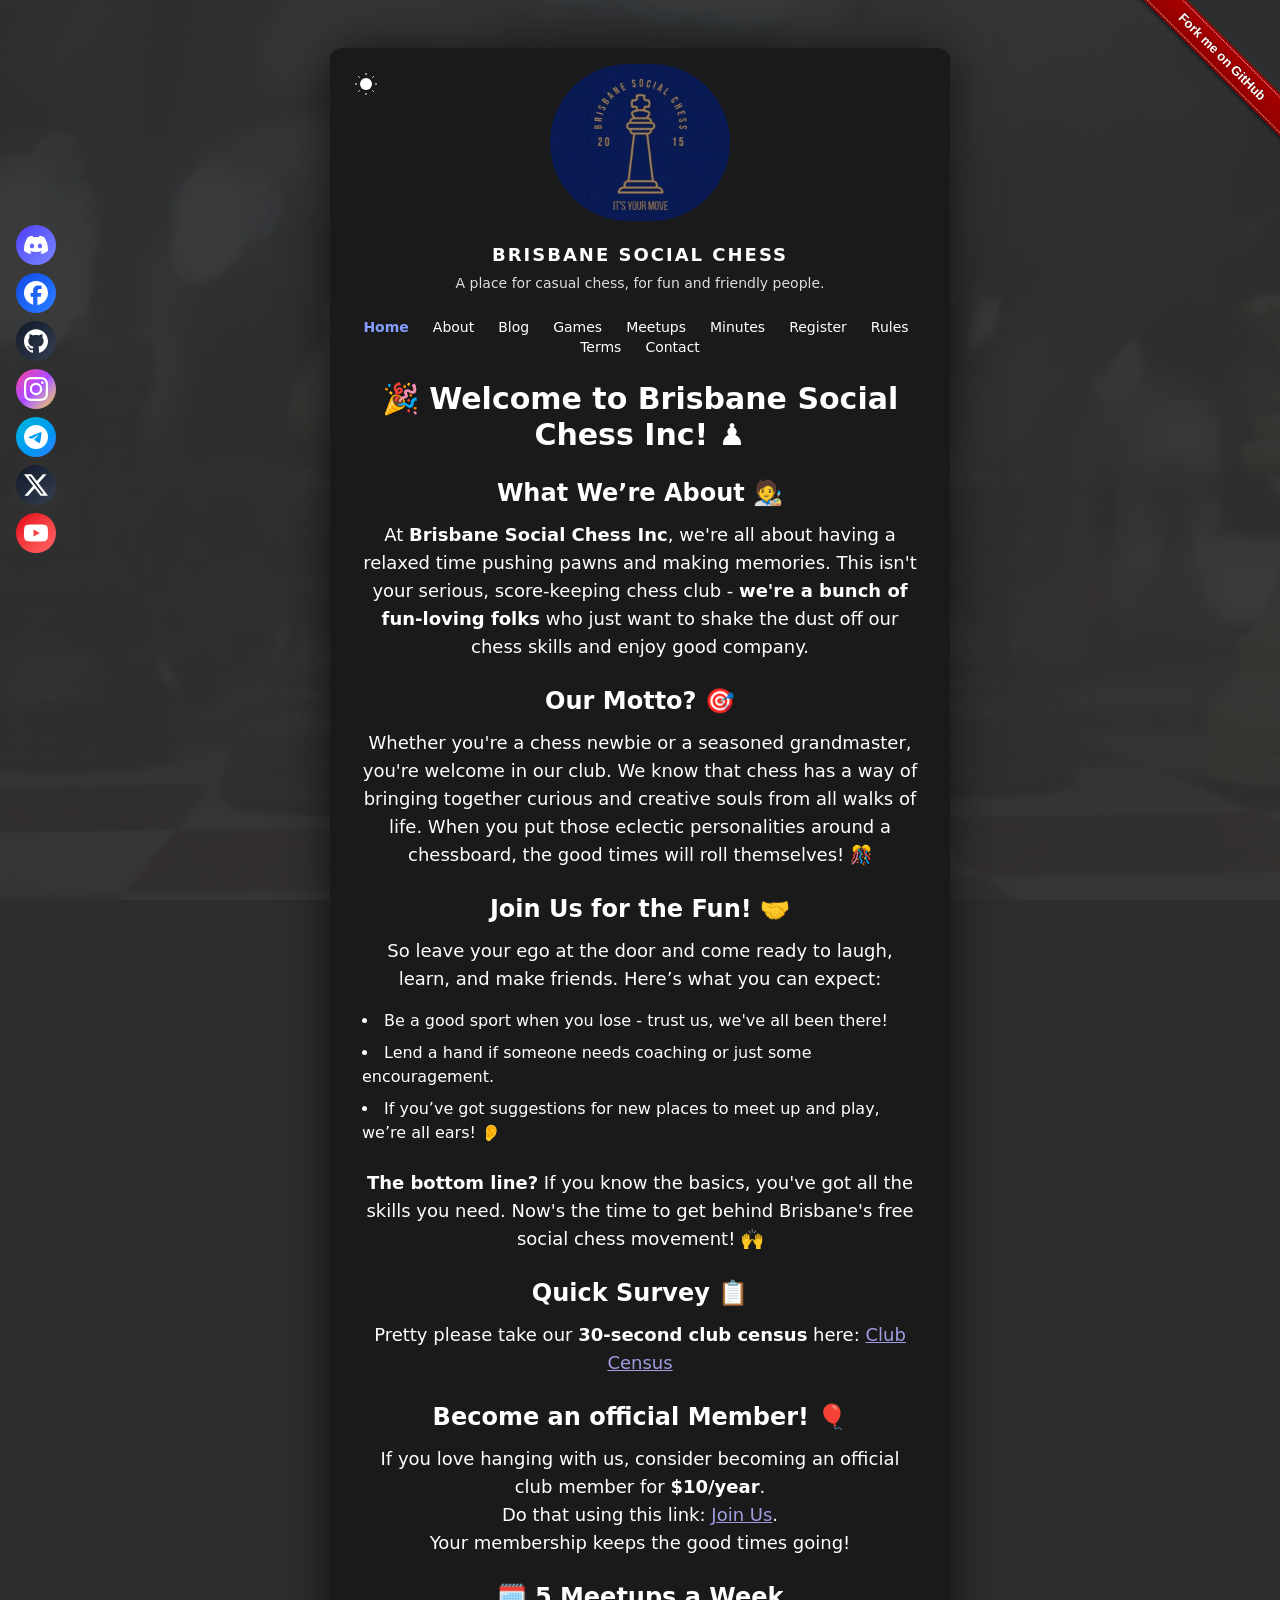
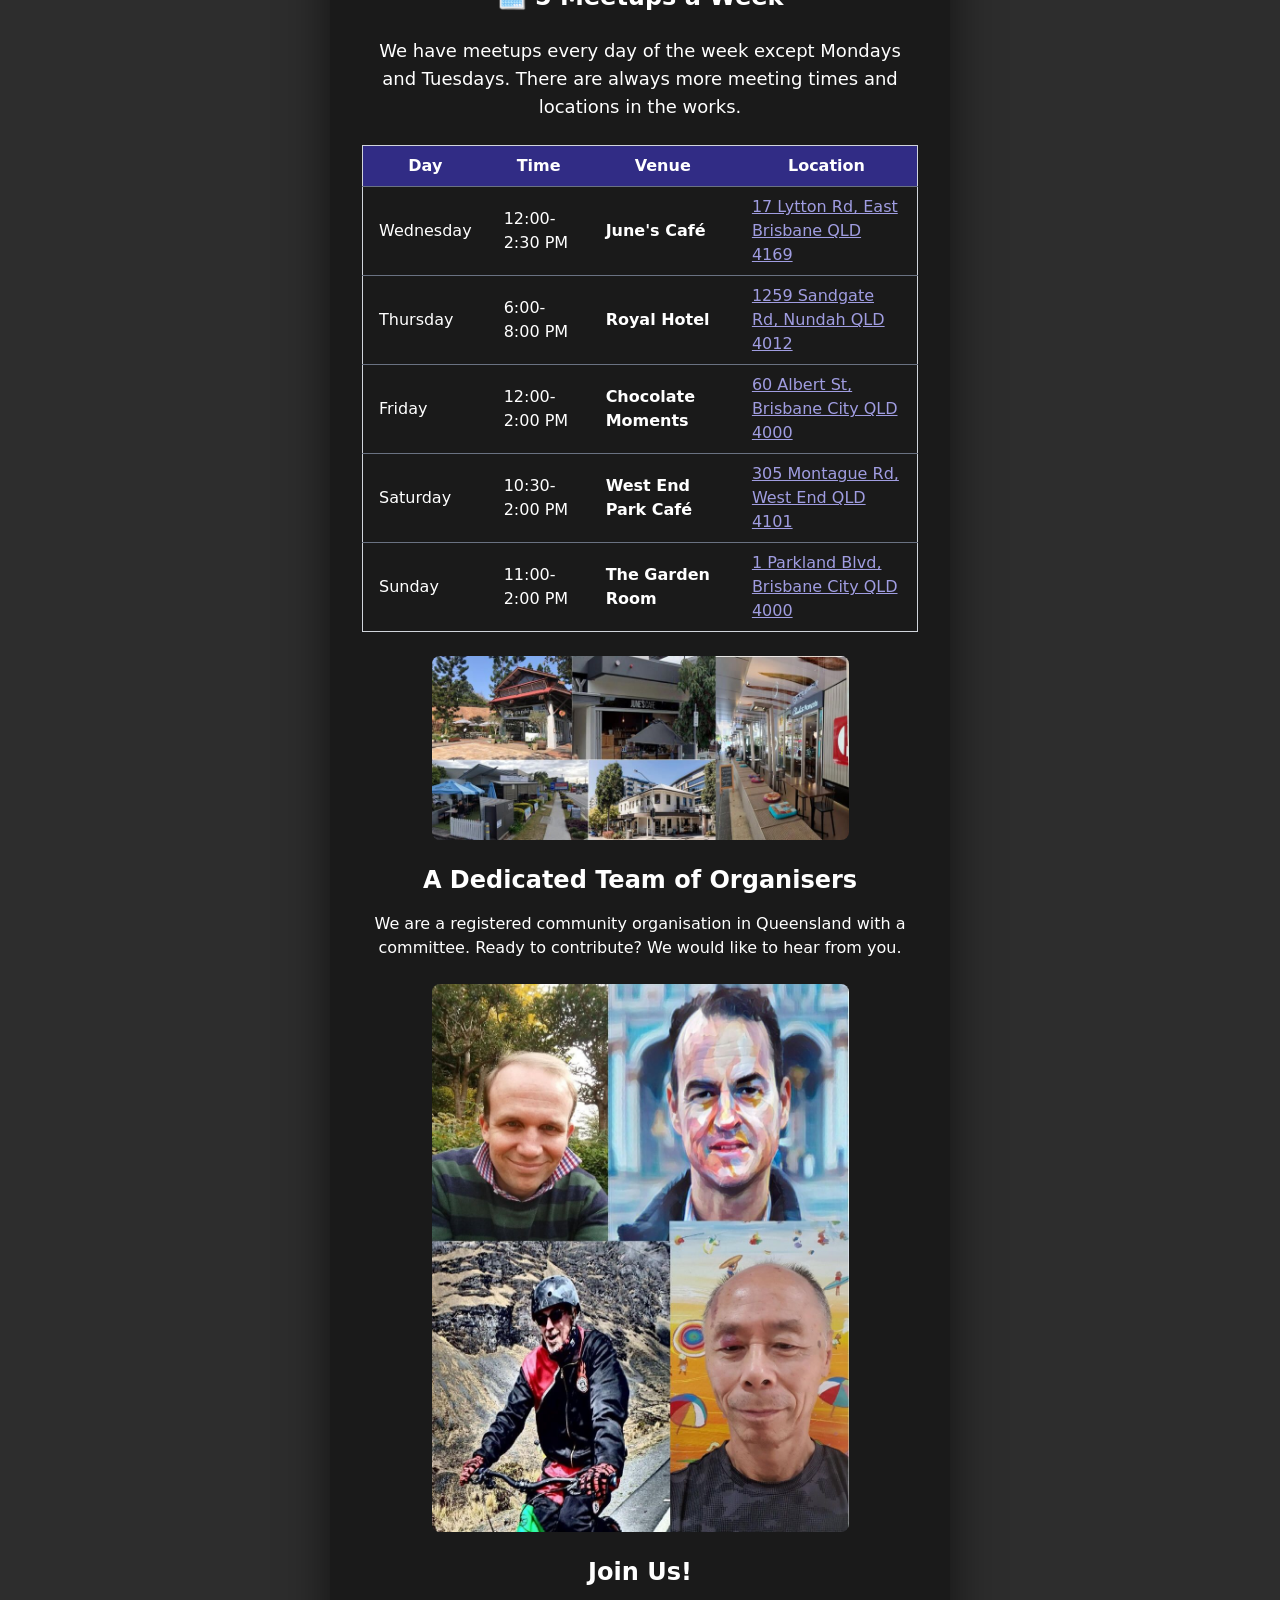
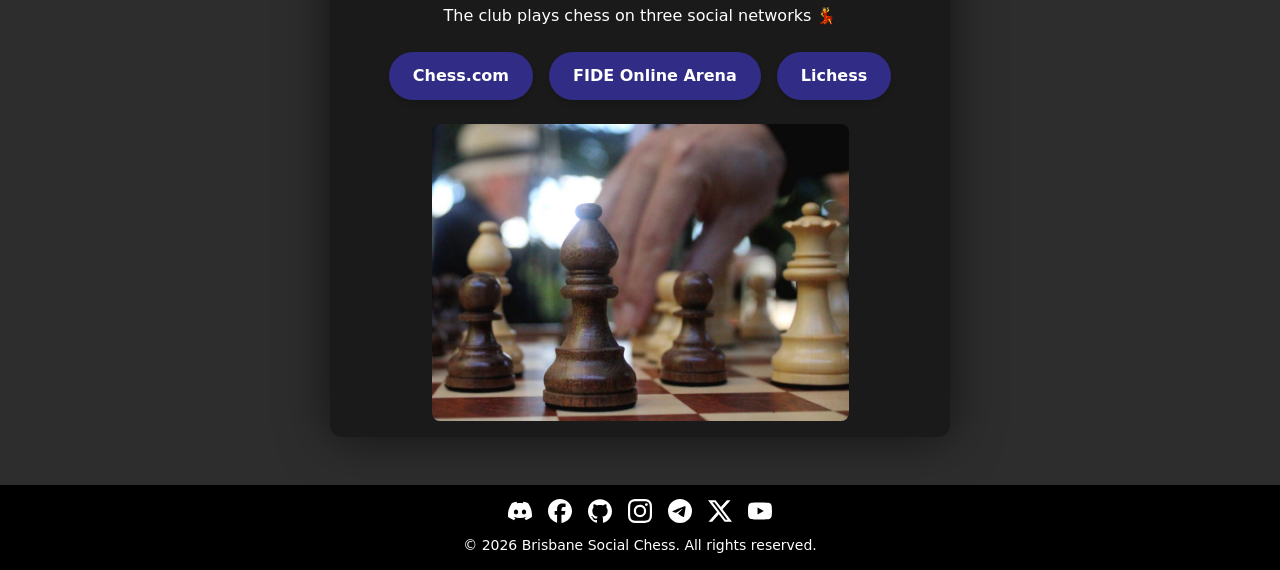
<file: index.html>
<!doctype html><html lang="en" dir="ltr"><head><meta charset="UTF-8"><title>Play, Learn &amp; Compete in Brisbane | Brisbane Social Chess Inc</title><meta name="viewport" content="width=device-width,initial-scale=1"><meta name="description" content="Brisbane's only social chess club"><link rel="stylesheet" href="https://fonts.googleapis.com/css2?family=Montserrat:wght@400;500;700&display=swap"><link rel="stylesheet" href="/assets/styles/bundle.css"><link rel="icon" href="/assets/images/favicon.png"><link rel="apple-touch-icon" href="/assets/images/apple-touch-icon.png"><meta name="generator" content="Eleventy v3.1.2"></head><body class="flex flex-col min-h-screen font-montserrat text-[var(--text-color)] bg-[var(--bg-color)] bg-[url('/assets/images/background.jpg')] bg-cover bg-center bg-fixed theme-bg-blend"><a class="github-fork-ribbon right-top" href="https://github.com/brisbanesocialchess/brisbanesocialchess.github.io" data-ribbon="Fork me on GitHub" title="Fork me on GitHub">Fork me on GitHub</a><div class="flex-grow min-h-[calc(100vh-85px)] bg-[var(--bg-overlay)] flex justify-center p-12 max-md:p-4"><main class="relative max-w-[620px] w-[calc(100%-1rem)] bg-[var(--card-bg)] p-4 rounded-xl shadow-[0_0_50px_rgba(0,0,0,0.6)] flex flex-col gap-6"><button class="theme-toggle absolute top-4 left-4 cursor-pointer" id="theme-toggle" title="Toggle light, dark or random theme" aria-label="Toggle theme"><svg class="sun-and-moon" aria-hidden="true" width="24" height="24" viewBox="0 0 24 24"><mask class="moon" id="moon-mask"><rect x="0" y="0" width="100%" height="100%" fill="white"/><circle cx="24" cy="10" r="6" fill="black"/></mask><circle class="sun" cx="12" cy="12" r="6" mask="url(#moon-mask)" fill="currentColor"/><g class="sun-beams" stroke="currentColor"><line x1="12" y1="1" x2="12" y2="3"/><line x1="12" y1="21" x2="12" y2="23"/><line x1="4.22" y1="4.22" x2="5.64" y2="5.64"/><line x1="18.36" y1="18.36" x2="19.78" y2="19.78"/><line x1="1" y1="12" x2="3" y2="12"/><line x1="21" y1="12" x2="23" y2="12"/><line x1="4.22" y1="19.78" x2="5.64" y2="18.36"/><line x1="18.36" y1="5.64" x2="19.78" y2="4.22"/></g></svg></button><div class="text-center"><a href="/"><img src="/assets/images/logo.jpg" alt="Brisbane Social Chess Logo" class="w-45 mx-auto rounded-full"></a><h1 class="hidden md:block text-lg mt-5 uppercase tracking-[2px] font-bold">Brisbane Social Chess</h1><p class="text-sm opacity-85 mt-5 md:mt-1">A place for casual chess, for fun and friendly people.</p></div><nav><div class="flex items-center md:hidden"><button id="menu-toggle" type="button" aria-expanded="false" class="cursor-pointer"><svg class="w-8 h-8" fill="none" stroke="currentColor" stroke-width="2" viewBox="0 0 24 24" xmlns="http://www.w3.org/2000/svg"><path stroke-linecap="round" stroke-linejoin="round" d="M4 6h16M4 12h16M4 18h16"></path></svg></button> <span class="flex-1 text-center text-md font-bold">Brisbane Social Chess</span></div><div id="menu" class="flex-wrap hidden flex-col items-center justify-center space-y-2 mt-4 text-center text-sm md:flex md:flex-row md:space-y-0 md:space-x-2 md:mt-0"><a href="/" class="block w-full py-2 rounded hover:bg-white/10 md:inline-block md:w-auto md:py-0 md:p-2 text-[#849eff] hover:text-[#849eff] font-bold">Home </a><a href="/about/" class="block w-full py-2 rounded hover:bg-white/10 md:inline-block md:w-auto md:py-0 md:p-2">About </a><a href="/blog/" class="block w-full py-2 rounded hover:bg-white/10 md:inline-block md:w-auto md:py-0 md:p-2">Blog </a><a href="/games/" class="block w-full py-2 rounded hover:bg-white/10 md:inline-block md:w-auto md:py-0 md:p-2">Games </a><a href="/meetup/" class="block w-full py-2 rounded hover:bg-white/10 md:inline-block md:w-auto md:py-0 md:p-2">Meetups </a><a href="/minutes/" class="block w-full py-2 rounded hover:bg-white/10 md:inline-block md:w-auto md:py-0 md:p-2">Minutes </a><a href="/register/" class="block w-full py-2 rounded hover:bg-white/10 md:inline-block md:w-auto md:py-0 md:p-2">Register </a><a href="/rules/" class="block w-full py-2 rounded hover:bg-white/10 md:inline-block md:w-auto md:py-0 md:p-2">Rules </a><a href="/terms/" class="block w-full py-2 rounded hover:bg-white/10 md:inline-block md:w-auto md:py-0 md:p-2">Terms </a><a href="/contact/" class="block w-full py-2 rounded hover:bg-white/10 md:inline-block md:w-auto md:py-0 md:p-2">Contact</a></div></nav><section class="px-4 max-w-3xl"><h1 class="text-center text-2xl md:text-3xl font-bold mb-6"><span aria-hidden="true">🎉</span> Welcome to Brisbane Social Chess Inc! <span aria-hidden="true">♟️</span></h1><h2 class="text-center text-xl md:text-2xl font-semibold mb-3">What We’re About <span aria-hidden="true">🧑‍🎨</span></h2><p class="text-center text-base md:text-lg mb-6">At <strong>Brisbane Social Chess Inc</strong>, we're all about having a relaxed time pushing pawns and making memories. This isn't your serious, score-keeping chess club - <strong>we're a bunch of fun-loving folks</strong> who just want to shake the dust off our chess skills and enjoy good company.</p><h2 class="text-center text-xl md:text-2xl font-semibold mb-3">Our Motto? <span aria-hidden="true">🎯</span></h2><p class="text-center text-base md:text-lg mb-6">Whether you're a chess newbie or a seasoned grandmaster, you're welcome in our club. We know that chess has a way of bringing together curious and creative souls from all walks of life. When you put those eclectic personalities around a chessboard, the good times will roll themselves! <span aria-hidden="true">🎊</span></p><h2 class="text-center text-xl md:text-2xl font-semibold mb-3">Join Us for the Fun! <span aria-hidden="true">🤝</span></h2><p class="text-center text-base md:text-lg mb-4">So leave your ego at the door and come ready to laugh, learn, and make friends. Here’s what you can expect:</p><ul class="list-disc list-inside mb-6 space-y-2"><li>Be a good sport when you lose - trust us, we've all been there!</li><li>Lend a hand if someone needs coaching or just some encouragement.</li><li>If you’ve got suggestions for new places to meet up and play, we’re all ears! <span aria-hidden="true">👂</span></li></ul><p class="text-center text-base md:text-lg mb-6"><strong>The bottom line?</strong> If you know the basics, you've got all the skills you need. Now's the time to get behind Brisbane's free social chess movement! <span aria-hidden="true">🙌</span></p><h2 class="text-center text-xl md:text-2xl font-semibold mb-3">Quick Survey <span aria-hidden="true">📋</span></h2><p class="text-center text-base md:text-lg mb-6">Pretty please take our <strong>30-second club census</strong> here: <a href="https://goo.gl/VQGmes" class="text-[#a09de1] hover:text-[#b7b4ed] underline">Club Census</a></p><h2 class="text-center text-xl md:text-2xl font-semibold mb-3">Become an official Member! <span aria-hidden="true">🎈</span></h2><p class="text-center text-base md:text-lg">If you love hanging with us, consider becoming an official club member for <strong>$10/year</strong>.<br>Do that using this link: <a href="https://app.joinit.com/o/brisbane-social-chess" class="text-[#a09de1] hover:text-[#b7b4ed] underline">Join Us</a>.<br>Your membership keeps the good times going!</p></section><section class="px-4 max-w-3xl"><h2 class="text-center text-xl md:text-2xl font-semibold mb-6"><span aria-hidden="true">🗓️</span> 5 Meetups a Week</h2><p class="text-center text-base md:text-lg mb-6">We have meetups every day of the week except Mondays and Tuesdays. There are always more meeting times and locations in the works.</p><div class="overflow-x-auto mb-6"><table class="min-w-full border border-gray-300 text-left"><thead class="bg-indigo-900 text-center text-white"><tr><th class="px-4 py-2">Day</th><th class="px-4 py-2">Time</th><th class="px-4 py-2">Venue</th><th class="px-4 py-2">Location</th></tr></thead><tbody><tr class="border-t border-gray-500"><td class="px-4 py-2">Wednesday</td><td class="px-4 py-2">12:00-2:30 PM</td><td class="px-4 py-2 font-semibold">June's Café</td><td class="px-4 py-2"><a href="https://www.google.com/maps/search/?api=1&query=June%27s+Cafe%2C+17+Lytton+Rd%2C+East+Brisbane+QLD+4169" target="_blank" rel="noopener noreferrer" class="text-[#a09de1] hover:text-[#b7b4ed] underline">17 Lytton Rd, East Brisbane QLD 4169</a></td></tr><tr class="border-t border-gray-500"><td class="px-4 py-2">Thursday</td><td class="px-4 py-2">6:00-8:00 PM</td><td class="px-4 py-2 font-semibold">Royal Hotel</td><td class="px-4 py-2"><a href="https://www.google.com/maps/search/?api=1&query=Royal+Hotel%2C+1259+Sandgate+Rd%2C+Nundah+QLD+4012" target="_blank" rel="noopener noreferrer" class="text-[#a09de1] hover:text-[#b7b4ed] underline">1259 Sandgate Rd, Nundah QLD 4012</a></td></tr><tr class="border-t border-gray-500"><td class="px-4 py-2">Friday</td><td class="px-4 py-2">12:00-2:00 PM</td><td class="px-4 py-2 font-semibold">Chocolate Moments</td><td class="px-4 py-2"><a href="https://www.google.com/maps/search/?api=1&query=Chocolate+Moments%2C+60+Albert+St%2C+Brisbane+City+QLD+4000" target="_blank" rel="noopener noreferrer" class="text-[#a09de1] hover:text-[#b7b4ed] underline">60 Albert St, Brisbane City QLD 4000</a></td></tr><tr class="border-t border-gray-500"><td class="px-4 py-2">Saturday</td><td class="px-4 py-2">10:30-2:00 PM</td><td class="px-4 py-2 font-semibold">West End Park Café</td><td class="px-4 py-2"><a href="https://www.google.com/maps/search/?api=1&query=West+End+Park+Cafe%2C+305+Montague+Rd%2C+West+End+QLD+4101" target="_blank" rel="noopener noreferrer" class="text-[#a09de1] hover:text-[#b7b4ed] underline">305 Montague Rd, West End QLD 4101</a></td></tr><tr class="border-t border-gray-500"><td class="px-4 py-2">Sunday</td><td class="px-4 py-2">11:00-2:00 PM</td><td class="px-4 py-2 font-semibold">The Garden Room</td><td class="px-4 py-2"><a href="https://www.google.com/maps/search/?api=1&query=The+Garden+Room%2C+1+Parkland+Blvd%2C+Brisbane+City+QLD+4000" target="_blank" rel="noopener noreferrer" class="text-[#a09de1] hover:text-[#b7b4ed] underline">1 Parkland Blvd, Brisbane City QLD 4000</a></td></tr></tbody></table></div><img src="/assets/images/locations.jpg" alt="Chess Meetup" class="mx-auto rounded-lg w-full md:w-3/4"></section><section class="px-4 max-w-3xl text-center"><h2 class="text-xl md:text-2xl font-semibold mb-4">A Dedicated Team of Organisers</h2><p class="mb-6">We are a registered community organisation in Queensland with a committee. Ready to contribute? We would like to hear from you.</p><img src="/assets/images/organisers.jpg" alt="Organisers" class="mx-auto rounded-lg w-full md:w-3/4"></section><section class="px-4 max-w-3xl text-center"><h2 class="text-xl md:text-2xl font-semibold mb-4">Join Us!</h2><p class="mb-6">The club plays chess on three social networks <span aria-hidden="true">💃</span></p><div class="flex flex-col text-white md:flex-row flex-wrap justify-center gap-4 mb-6"><a href="https://www.chess.com/club/brisbane-social-chess-inc" class="px-6 py-3 bg-indigo-900 hover:bg-indigo-500 rounded-full font-bold shadow-md transition">Chess.com</a> <a href="https://worldchess.com/community/brisbanesocialchess" class="px-6 py-3 bg-indigo-900 hover:bg-indigo-500 rounded-full font-bold shadow-md transition">FIDE Online Arena</a> <a href="https://lichess.org/team/brisbane-social-chess-inc" class="px-6 py-3 bg-indigo-900 hover:bg-indigo-500 rounded-full font-bold shadow-md transition">Lichess</a></div><img src="/assets/images/background-smaller.jpg" alt="Play Chess" class="mx-auto rounded-lg w-full md:w-3/4"></section></main></div><div class="fixed bottom-0 left-0 w-full md:w-auto md:top-1/2 md:-translate-y-1/2 md:left-4 flex md:flex-col gap-2"><a href="https://discord.gg/Tv9VHEb8PN" target="_blank" rel="noopener noreferrer" class="flex-1 md:flex-none bg-gradient-to-br from-indigo-600 to-indigo-400 rounded-full p-2 flex items-center justify-center"><img src="/assets/images/discord.svg" alt="Discord" class="w-6 h-6"> </a><a href="https://www.facebook.com/BrisbaneSocialChess" target="_blank" rel="noopener noreferrer" class="flex-1 md:flex-none bg-gradient-to-br from-blue-700 to-blue-500 rounded-full p-2 flex items-center justify-center"><img src="/assets/images/facebook.svg" alt="Facebook" class="w-6 h-6"> </a><a href="https://github.com/brisbanesocialchess" target="_blank" rel="noopener noreferrer" class="flex-1 md:flex-none bg-gradient-to-br from-gray-900 to-gray-700 rounded-full p-2 flex items-center justify-center"><img src="/assets/images/github.svg" alt="GitHub" class="w-6 h-6"> </a><a href="https://instagram.com/brisbanesocialchess" target="_blank" rel="noopener noreferrer" class="flex-1 md:flex-none bg-gradient-to-br from-pink-500 via-purple-500 to-yellow-400 rounded-full p-2 flex items-center justify-center"><img src="/assets/images/instagram.svg" alt="Instagram" class="w-6 h-6"> </a><a href="https://t.me/brisbanesocialchess" target="_blank" rel="noopener noreferrer" class="flex-1 md:flex-none bg-gradient-to-br from-cyan-500 to-blue-500 rounded-full p-2 flex items-center justify-center"><img src="/assets/images/telegram.svg" alt="Telegram" class="w-6 h-6"> </a><a href="https://x.com/BrisbaneChess" target="_blank" rel="noopener noreferrer" class="flex-1 md:flex-none bg-gradient-to-br from-gray-900 to-gray-700 rounded-full p-2 flex items-center justify-center"><img src="/assets/images/x.svg" alt="X" class="w-6 h-6"> </a><a href="https://www.youtube.com/@brisbanesocialchess" target="_blank" rel="noopener noreferrer" class="flex-1 md:flex-none bg-gradient-to-br from-red-600 to-red-400 rounded-full p-2 flex items-center justify-center"><img src="/assets/images/youtube.svg" alt="YouTube" class="w-6 h-6"></a></div><footer class="h-[85px] text-center p-8 pb-20 md:pb-8 text-sm flex flex-col items-center justify-center gap-3"><div class="hidden md:flex space-x-4"><a href="https://discord.gg/Tv9VHEb8PN" target="_blank" rel="noopener noreferrer" class="hover:opacity-80 transition"><img src="/assets/images/discord.svg" alt="Discord" class="w-6 h-6"> </a><a href="https://www.facebook.com/BrisbaneSocialChess" target="_blank" rel="noopener noreferrer" class="hover:opacity-80 transition"><img src="/assets/images/facebook.svg" alt="Facebook" class="w-6 h-6"> </a><a href="https://github.com/brisbanesocialchess" target="_blank" rel="noopener noreferrer" class="hover:opacity-80 transition"><img src="/assets/images/github.svg" alt="GitHub" class="w-6 h-6"> </a><a href="https://instagram.com/brisbanesocialchess" target="_blank" rel="noopener noreferrer" class="hover:opacity-80 transition"><img src="/assets/images/instagram.svg" alt="Instagram" class="w-6 h-6"> </a><a href="https://t.me/brisbanesocialchess" target="_blank" rel="noopener noreferrer" class="hover:opacity-80 transition"><img src="/assets/images/telegram.svg" alt="Telegram" class="w-6 h-6"> </a><a href="https://x.com/BrisbaneChess" target="_blank" rel="noopener noreferrer" class="hover:opacity-80 transition"><img src="/assets/images/x.svg" alt="X" class="w-6 h-6"> </a><a href="https://www.youtube.com/@brisbanesocialchess" target="_blank" rel="noopener noreferrer" class="hover:opacity-80 transition"><img src="/assets/images/youtube.svg" alt="YouTube" class="w-6 h-6"></a></div><p class="footer-copyright">&copy; <span id="year"></span> Brisbane Social Chess. All rights reserved.</p></footer><script type="text/javascript" src="/assets/scripts/bundle.js"></script></body></html>
</file>
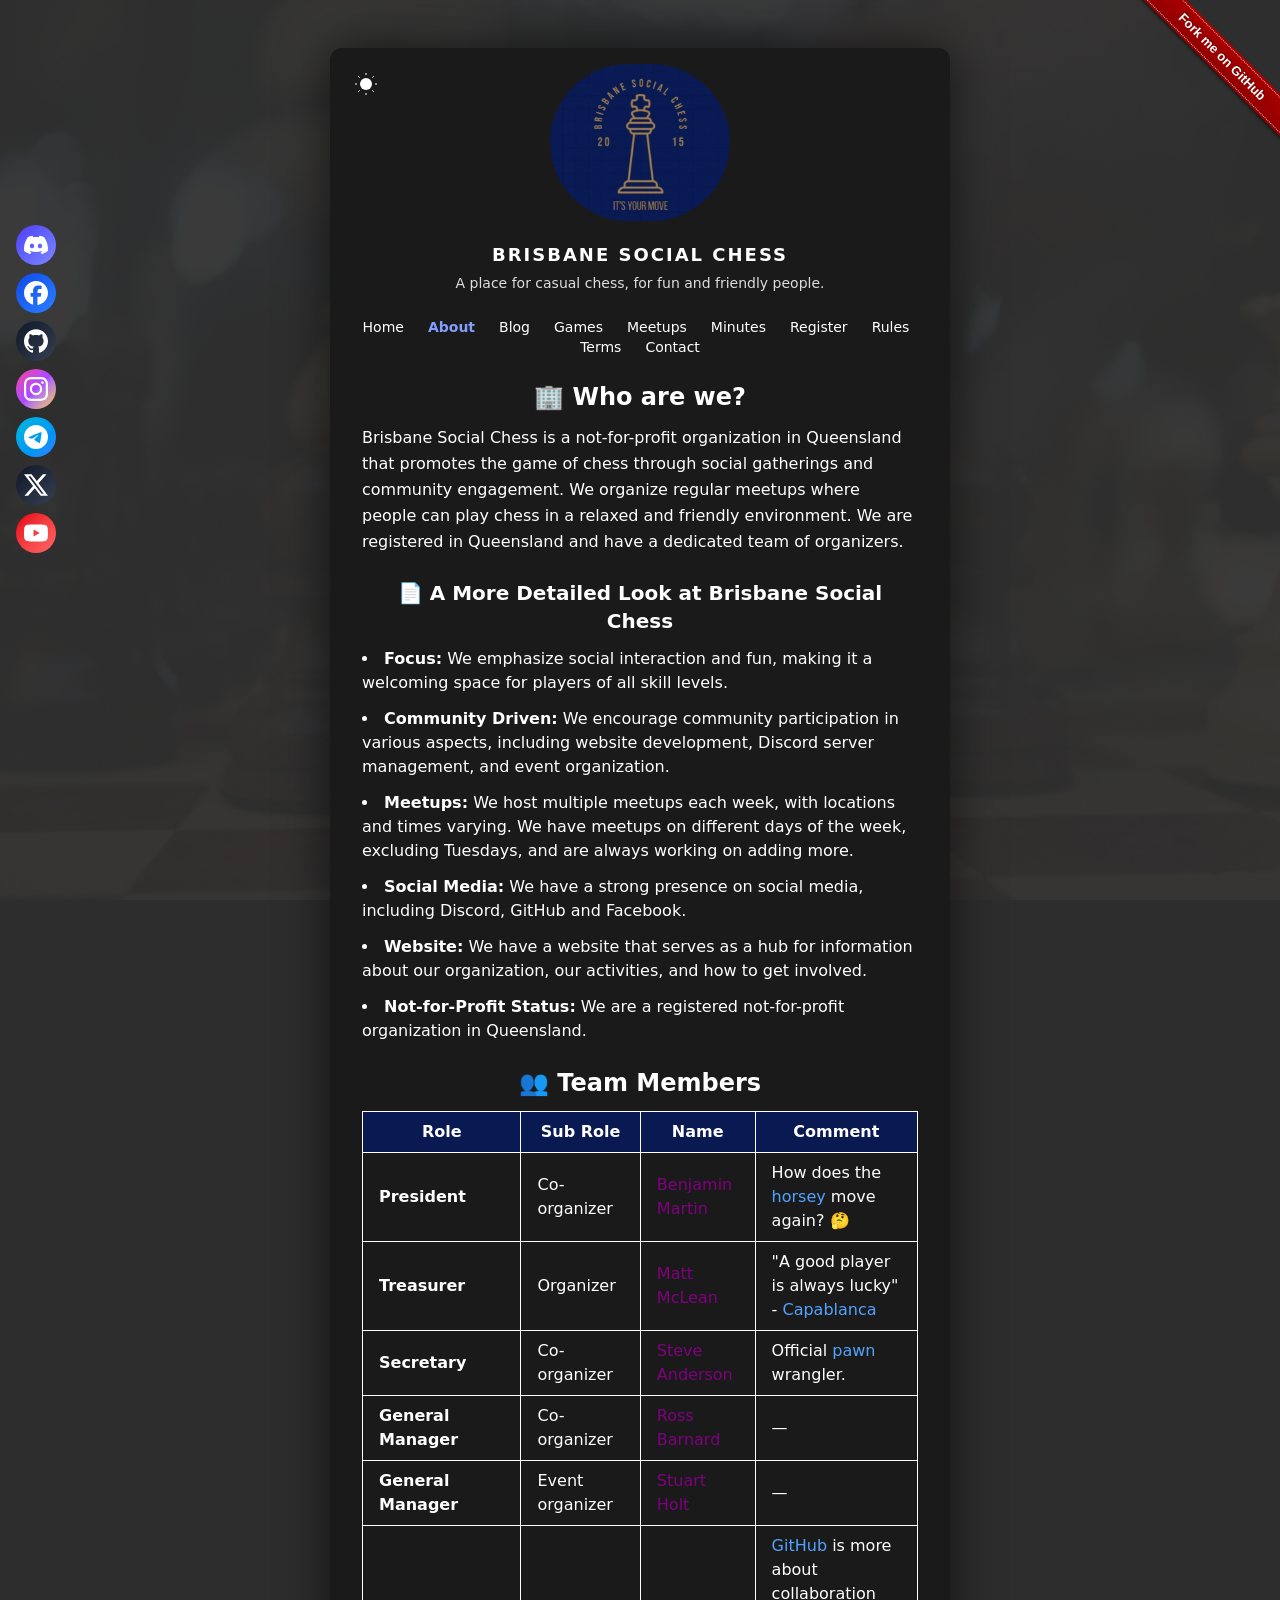
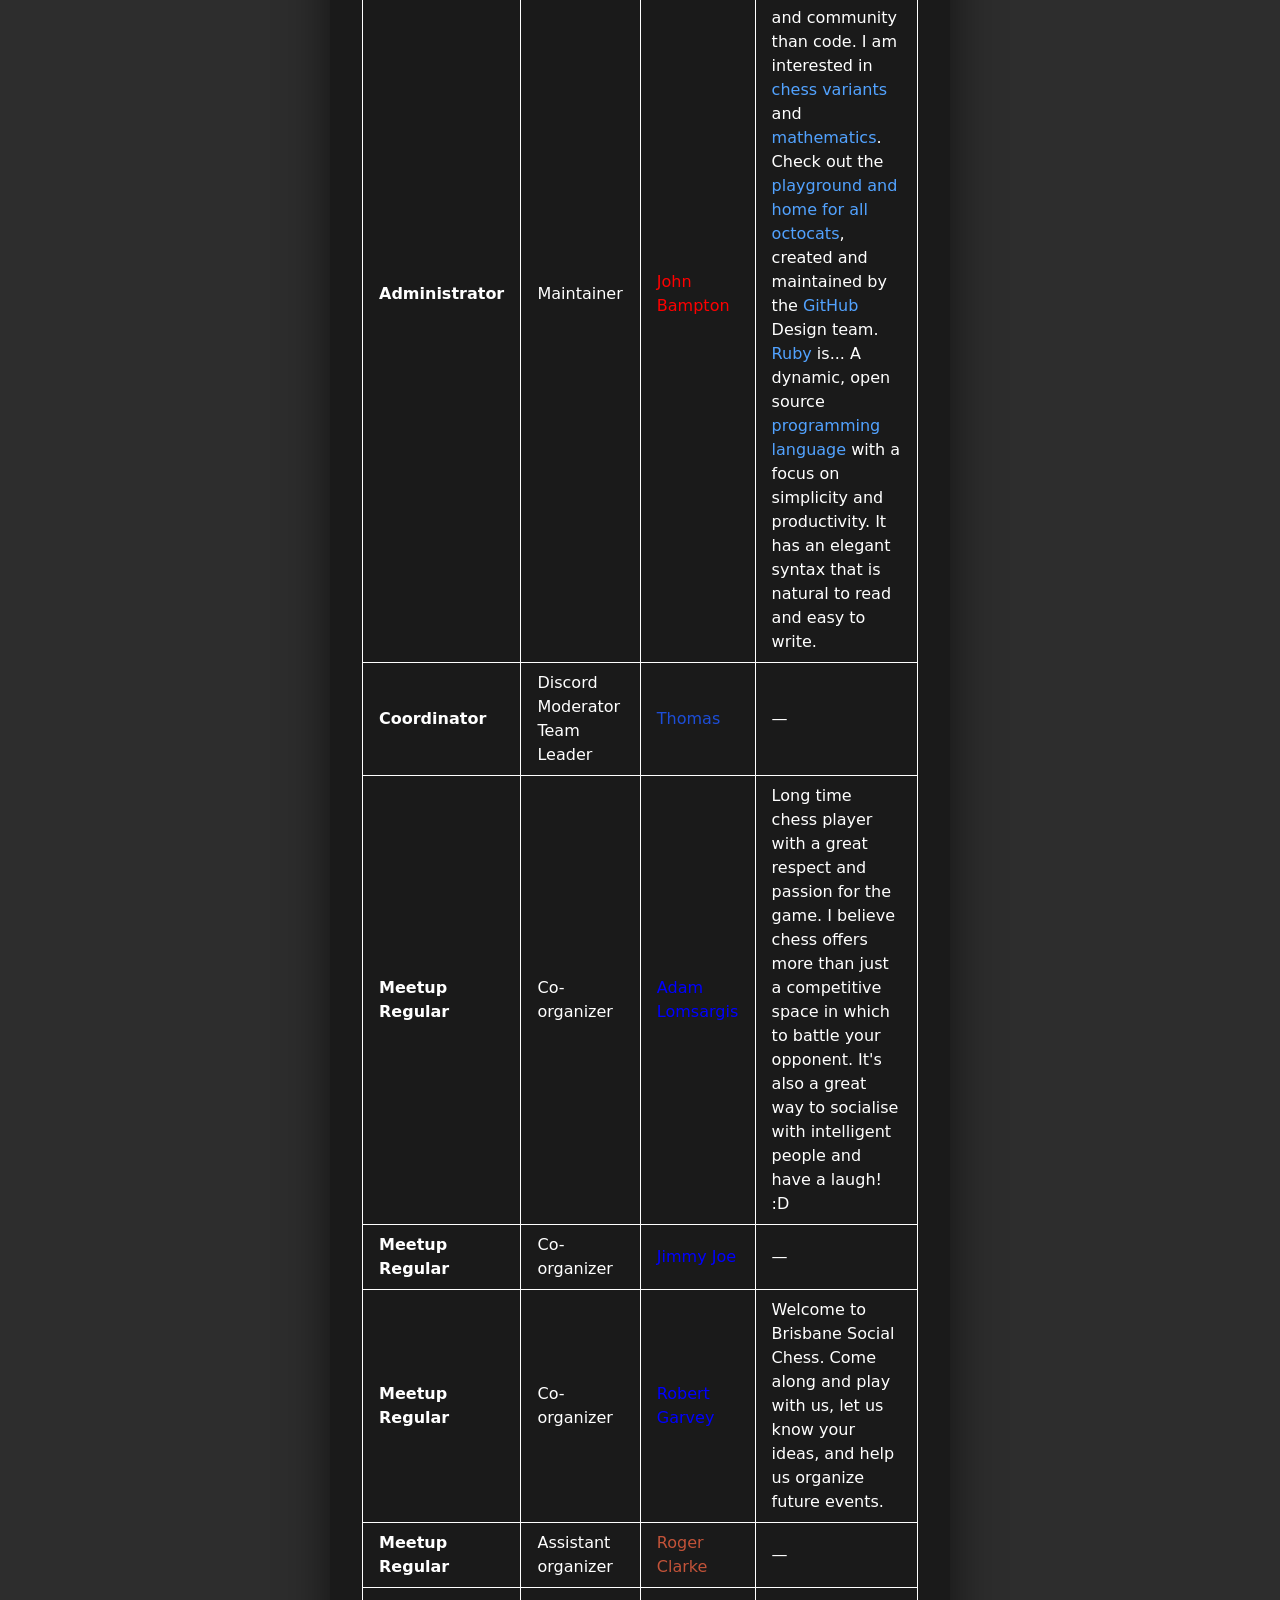
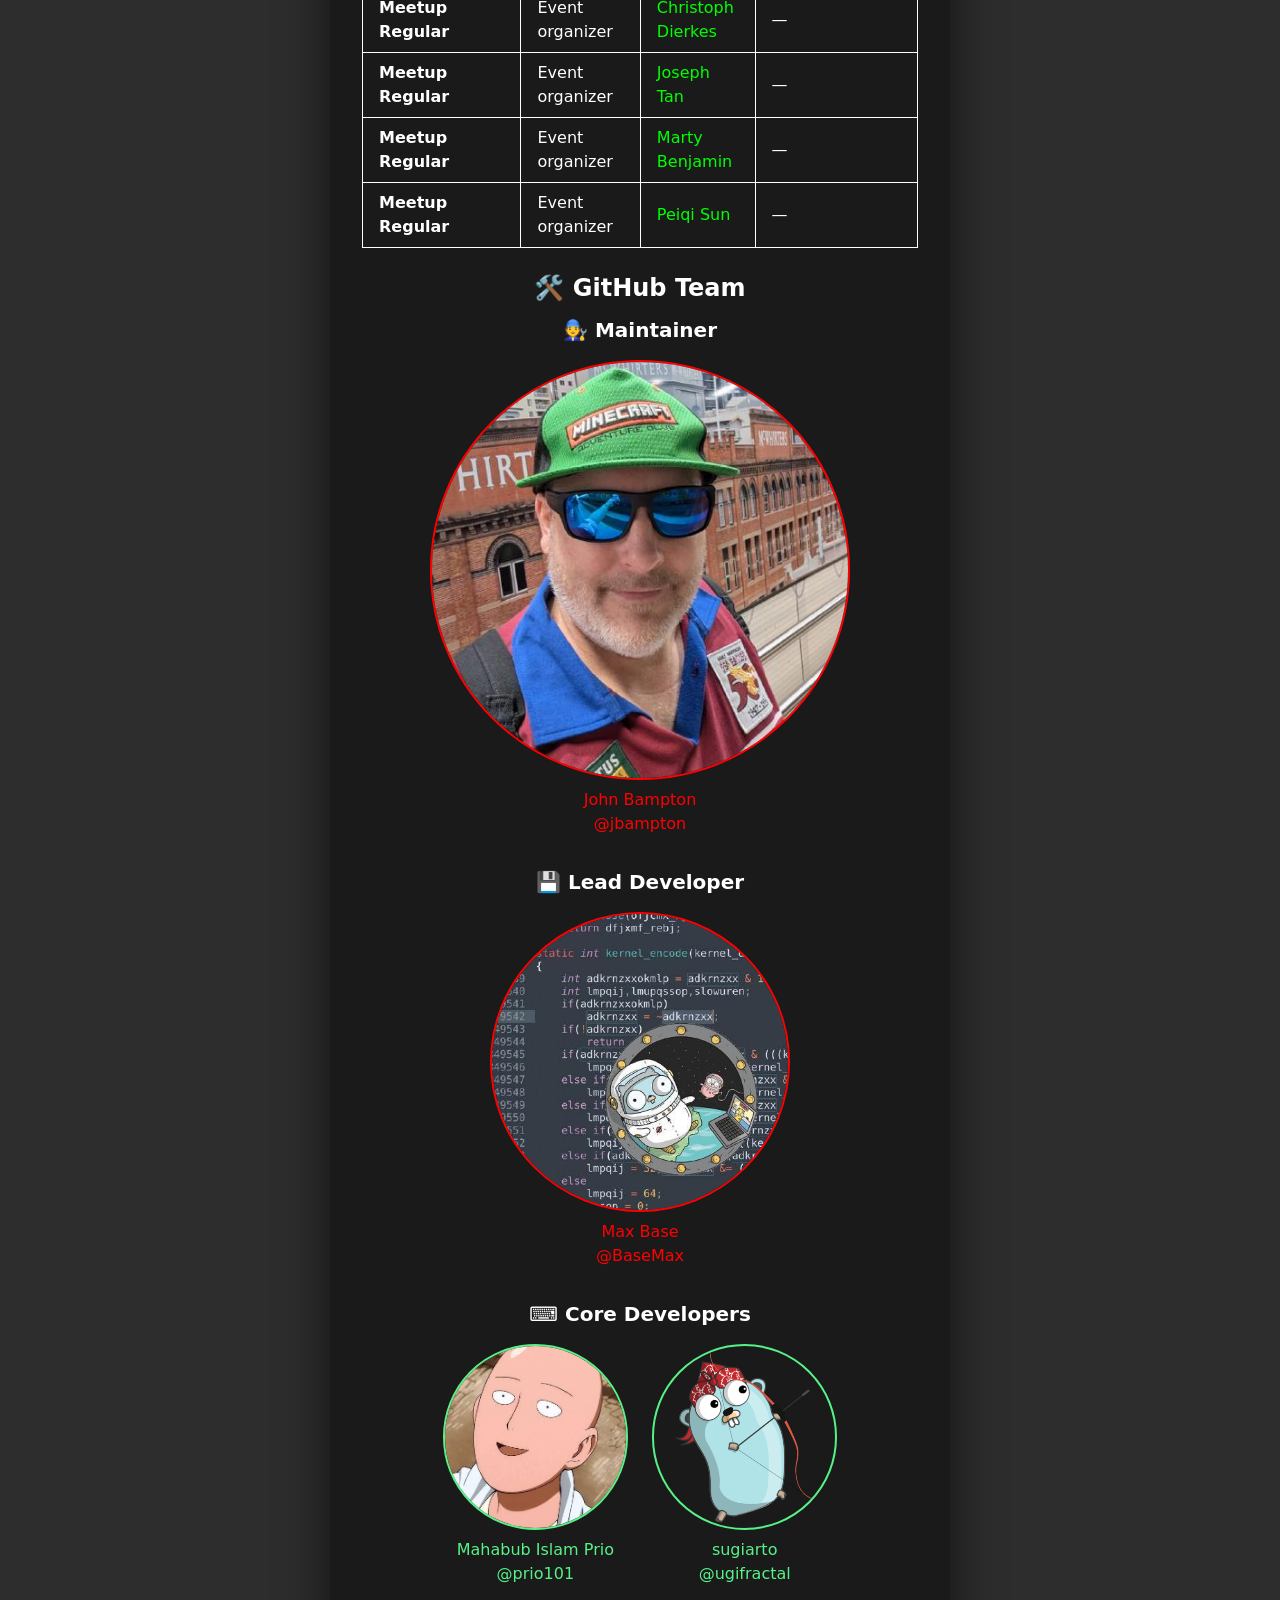
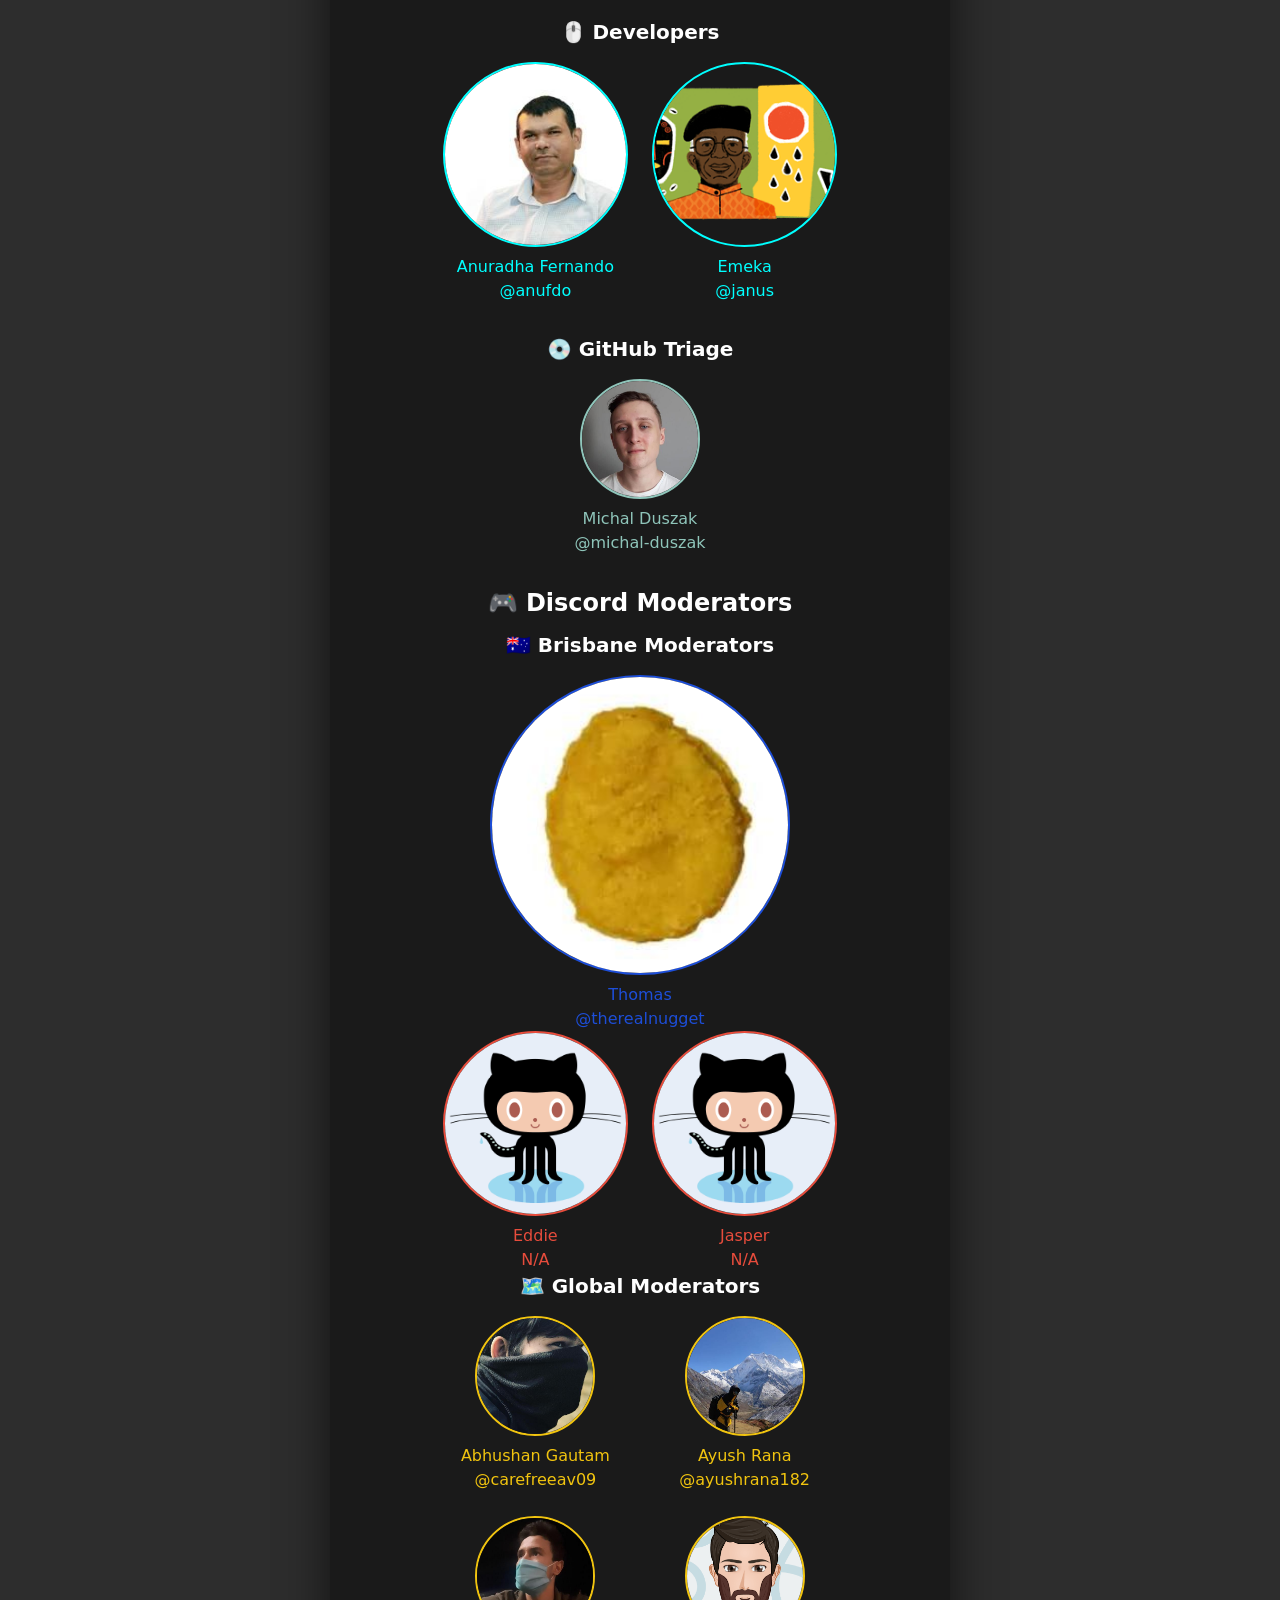
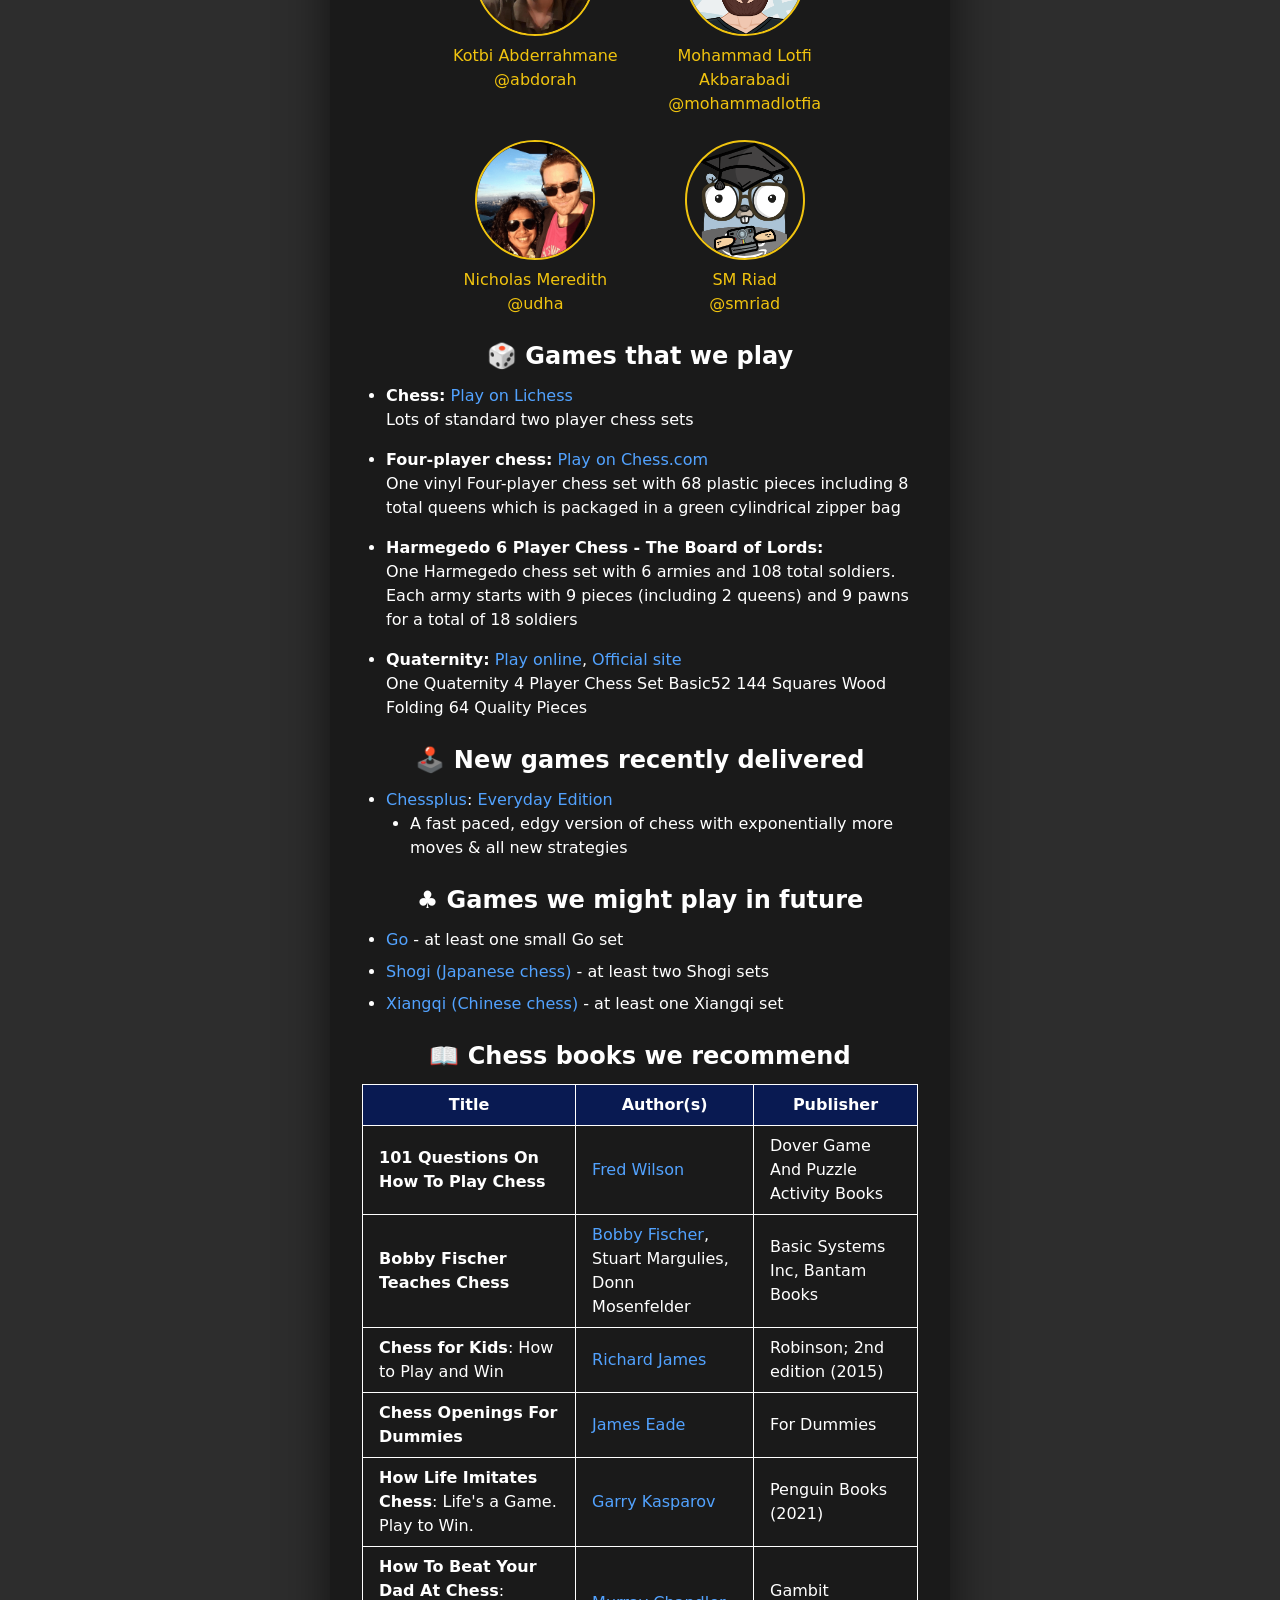
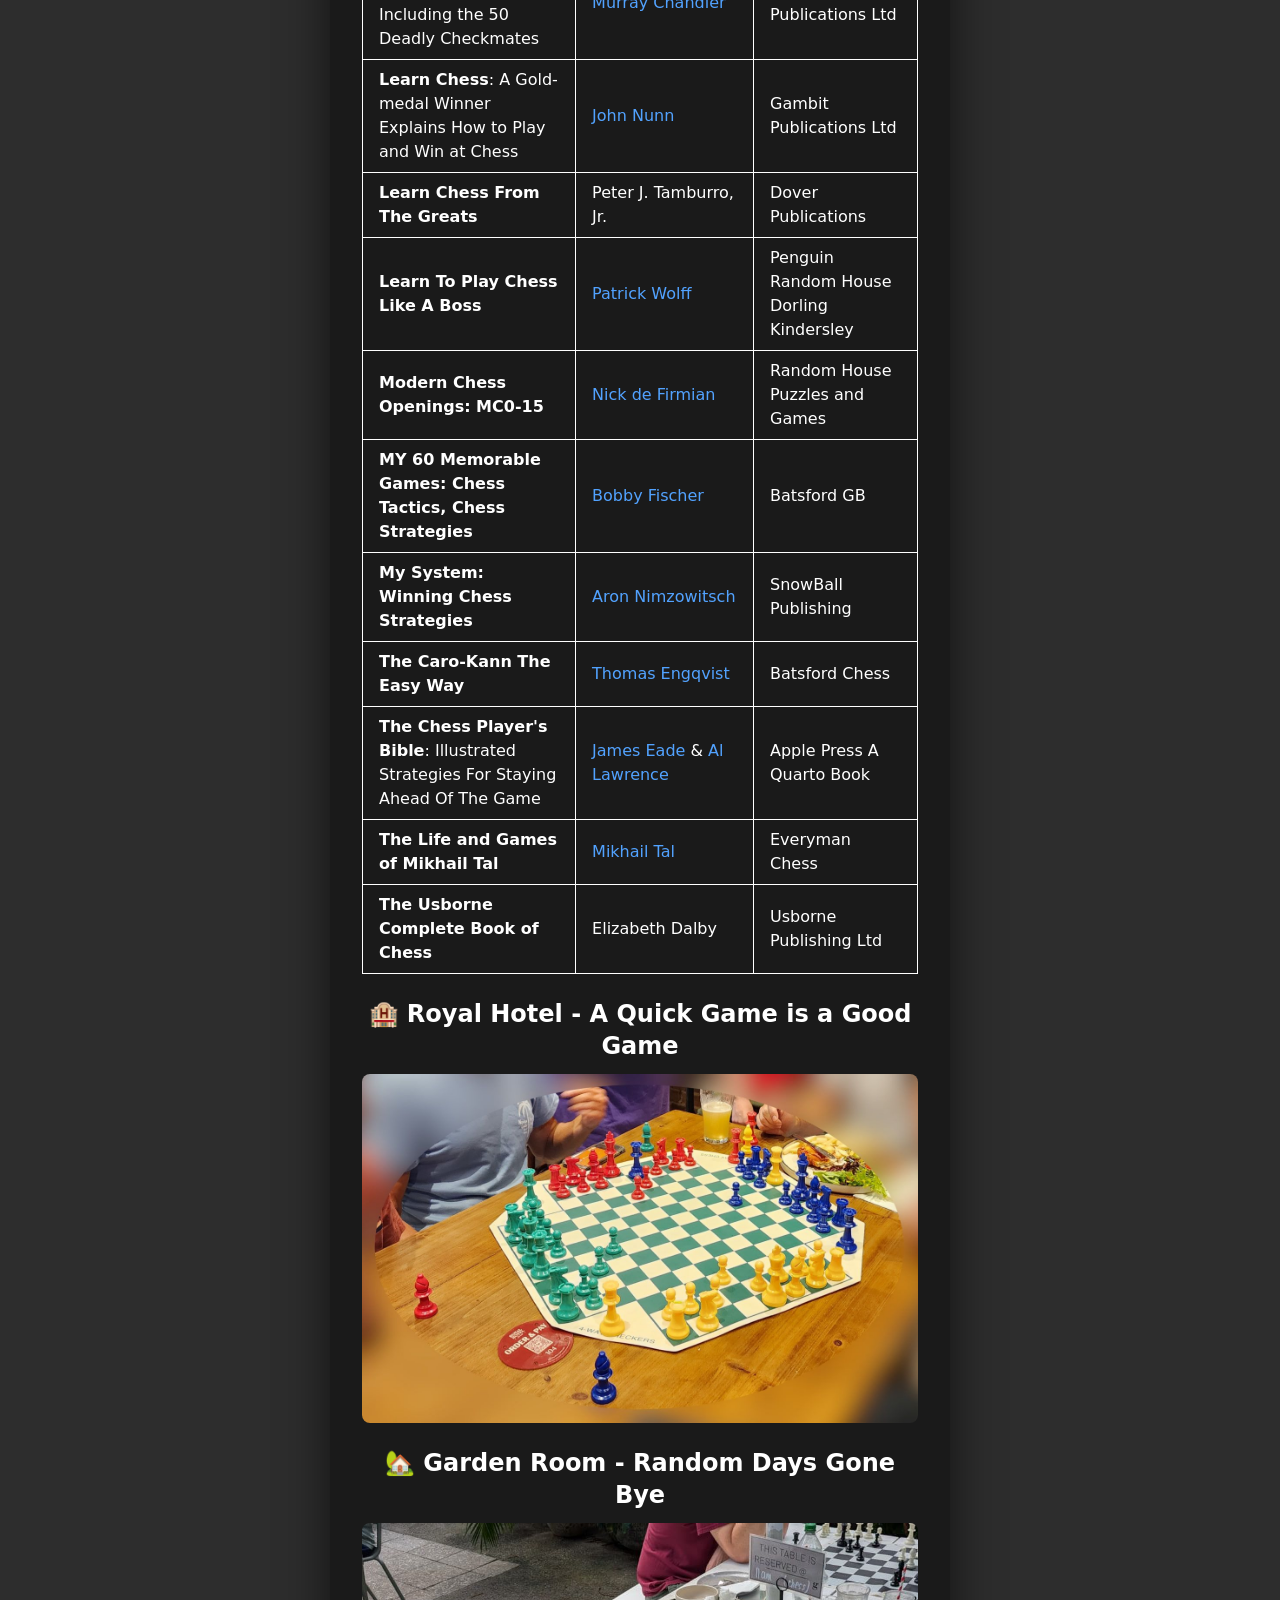
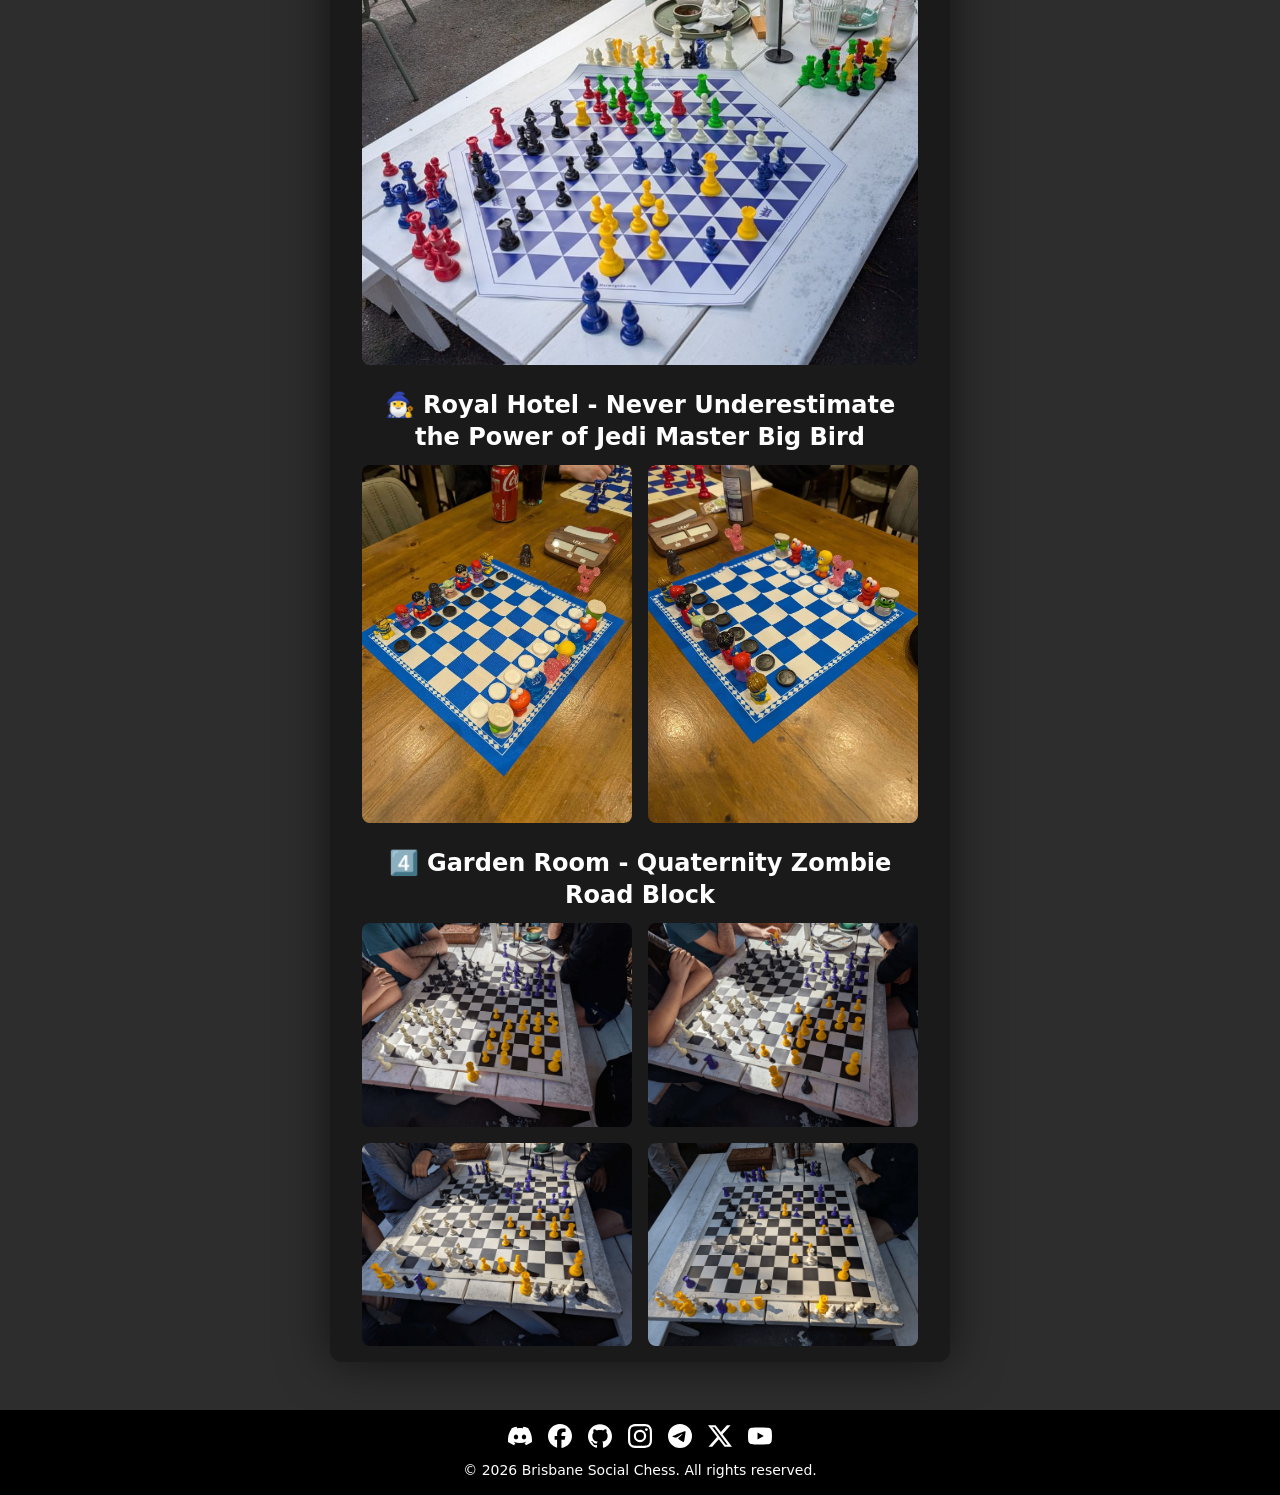
<file: about/index.html>
<!doctype html><html lang="en" dir="ltr"><head><meta charset="UTF-8"><title>About Us | Brisbane Social Chess Inc</title><meta name="viewport" content="width=device-width,initial-scale=1"><meta name="description" content="Brisbane's only social chess club"><link rel="stylesheet" href="https://fonts.googleapis.com/css2?family=Montserrat:wght@400;500;700&display=swap"><link rel="stylesheet" href="/assets/styles/bundle.css"><link rel="icon" href="/assets/images/favicon.png"><link rel="apple-touch-icon" href="/assets/images/apple-touch-icon.png"><meta name="generator" content="Eleventy v3.1.2"></head><body class="flex flex-col min-h-screen font-montserrat text-[var(--text-color)] bg-[var(--bg-color)] bg-[url('/assets/images/background.jpg')] bg-cover bg-center bg-fixed theme-bg-blend"><a class="github-fork-ribbon right-top" href="https://github.com/brisbanesocialchess/brisbanesocialchess.github.io" data-ribbon="Fork me on GitHub" title="Fork me on GitHub">Fork me on GitHub</a><div class="flex-grow min-h-[calc(100vh-85px)] bg-[var(--bg-overlay)] flex justify-center p-12 max-md:p-4"><main class="relative max-w-[620px] w-[calc(100%-1rem)] bg-[var(--card-bg)] p-4 rounded-xl shadow-[0_0_50px_rgba(0,0,0,0.6)] flex flex-col gap-6"><button class="theme-toggle absolute top-4 left-4 cursor-pointer" id="theme-toggle" title="Toggle light, dark or random theme" aria-label="Toggle theme"><svg class="sun-and-moon" aria-hidden="true" width="24" height="24" viewBox="0 0 24 24"><mask class="moon" id="moon-mask"><rect x="0" y="0" width="100%" height="100%" fill="white"/><circle cx="24" cy="10" r="6" fill="black"/></mask><circle class="sun" cx="12" cy="12" r="6" mask="url(#moon-mask)" fill="currentColor"/><g class="sun-beams" stroke="currentColor"><line x1="12" y1="1" x2="12" y2="3"/><line x1="12" y1="21" x2="12" y2="23"/><line x1="4.22" y1="4.22" x2="5.64" y2="5.64"/><line x1="18.36" y1="18.36" x2="19.78" y2="19.78"/><line x1="1" y1="12" x2="3" y2="12"/><line x1="21" y1="12" x2="23" y2="12"/><line x1="4.22" y1="19.78" x2="5.64" y2="18.36"/><line x1="18.36" y1="5.64" x2="19.78" y2="4.22"/></g></svg></button><div class="text-center"><a href="/"><img src="/assets/images/logo.jpg" alt="Brisbane Social Chess Logo" class="w-45 mx-auto rounded-full"></a><h1 class="hidden md:block text-lg mt-5 uppercase tracking-[2px] font-bold">Brisbane Social Chess</h1><p class="text-sm opacity-85 mt-5 md:mt-1">A place for casual chess, for fun and friendly people.</p></div><nav><div class="flex items-center md:hidden"><button id="menu-toggle" type="button" aria-expanded="false" class="cursor-pointer"><svg class="w-8 h-8" fill="none" stroke="currentColor" stroke-width="2" viewBox="0 0 24 24" xmlns="http://www.w3.org/2000/svg"><path stroke-linecap="round" stroke-linejoin="round" d="M4 6h16M4 12h16M4 18h16"></path></svg></button> <span class="flex-1 text-center text-md font-bold">Brisbane Social Chess</span></div><div id="menu" class="flex-wrap hidden flex-col items-center justify-center space-y-2 mt-4 text-center text-sm md:flex md:flex-row md:space-y-0 md:space-x-2 md:mt-0"><a href="/" class="block w-full py-2 rounded hover:bg-white/10 md:inline-block md:w-auto md:py-0 md:p-2">Home </a><a href="/about/" class="block w-full py-2 rounded hover:bg-white/10 md:inline-block md:w-auto md:py-0 md:p-2 text-[#849eff] hover:text-[#849eff] font-bold">About </a><a href="/blog/" class="block w-full py-2 rounded hover:bg-white/10 md:inline-block md:w-auto md:py-0 md:p-2">Blog </a><a href="/games/" class="block w-full py-2 rounded hover:bg-white/10 md:inline-block md:w-auto md:py-0 md:p-2">Games </a><a href="/meetup/" class="block w-full py-2 rounded hover:bg-white/10 md:inline-block md:w-auto md:py-0 md:p-2">Meetups </a><a href="/minutes/" class="block w-full py-2 rounded hover:bg-white/10 md:inline-block md:w-auto md:py-0 md:p-2">Minutes </a><a href="/register/" class="block w-full py-2 rounded hover:bg-white/10 md:inline-block md:w-auto md:py-0 md:p-2">Register </a><a href="/rules/" class="block w-full py-2 rounded hover:bg-white/10 md:inline-block md:w-auto md:py-0 md:p-2">Rules </a><a href="/terms/" class="block w-full py-2 rounded hover:bg-white/10 md:inline-block md:w-auto md:py-0 md:p-2">Terms </a><a href="/contact/" class="block w-full py-2 rounded hover:bg-white/10 md:inline-block md:w-auto md:py-0 md:p-2">Contact</a></div></nav><section class="px-4 max-w-3xl"><h2 class="text-center text-xl md:text-2xl font-semibold mb-3"><span aria-hidden="true">🏢</span> Who are we?</h2><p class="text-base leading-relaxed mb-6">Brisbane Social Chess is a not-for-profit organization in Queensland that promotes the game of chess through social gatherings and community engagement. We organize regular meetups where people can play chess in a relaxed and friendly environment. We are registered in Queensland and have a dedicated team of organizers.</p><h3 class="text-center text-xl font-semibold mb-3"><span aria-hidden="true">📄</span> A More Detailed Look at Brisbane Social Chess</h3><ul class="list-disc list-inside space-y-3 text-base"><li><strong>Focus:</strong> We emphasize social interaction and fun, making it a welcoming space for players of all skill levels.</li><li><strong>Community Driven:</strong> We encourage community participation in various aspects, including website development, Discord server management, and event organization.</li><li><strong>Meetups:</strong> We host multiple meetups each week, with locations and times varying. We have meetups on different days of the week, excluding Tuesdays, and are always working on adding more.</li><li><strong>Social Media:</strong> We have a strong presence on social media, including Discord, GitHub and Facebook.</li><li><strong>Website:</strong> We have a website that serves as a hub for information about our organization, our activities, and how to get involved.</li><li><strong>Not-for-Profit Status:</strong> We are a registered not-for-profit organization in Queensland.</li></ul></section><section class="px-4 max-w-3xl"><h2 class="text-center text-xl md:text-2xl font-semibold mb-3"><span aria-hidden="true">👥</span> Team Members</h2><div class="overflow-x-auto"><table class="w-full table-auto border-collapse"><thead><tr class="bg-table-header text-center text-white"><th class="border px-4 py-2">Role</th><th class="border px-4 py-2">Sub Role</th><th class="border px-4 py-2">Name</th><th class="border px-4 py-2">Comment</th></tr></thead><tbody><tr><th class="border px-4 py-2 text-left">President</th><td class="border px-4 py-2">Co-organizer</td><td class="border px-4 py-2"><span class="team-role team-role-board text-team-role-board">Benjamin Martin</span></td><td class="border px-4 py-2">How does the <a href="https://en.wikipedia.org/wiki/Knight_(chess)" class="hover:underline text-blue-400">horsey</a> move again? <span aria-hidden="true">🤔</span></td></tr><tr><th class="border px-4 py-2 text-left">Treasurer</th><td class="border px-4 py-2">Organizer</td><td class="border px-4 py-2"><a href="https://github.com/LuckyNotGood" class="hover:underline team-role team-role-board text-team-role-board">Matt McLean</a></td><td class="border px-4 py-2">"A good player is always lucky" - <a href="https://en.wikipedia.org/wiki/Jos%C3%A9_Ra%C3%BAl_Capablanca" class="hover:underline text-blue-400">Capablanca</a></td></tr><tr><th class="border px-4 py-2 text-left">Secretary</th><td class="border px-4 py-2">Co-organizer</td><td class="border px-4 py-2"><span class="team-role team-role-board text-team-role-board">Steve Anderson</span></td><td class="border px-4 py-2">Official <a href="https://en.wikipedia.org/wiki/Pawn_(chess)" class="hover:underline text-blue-400">pawn</a> wrangler.</td></tr><tr><th class="border px-4 py-2 text-left">General Manager</th><td class="border px-4 py-2">Co-organizer</td><td class="border px-4 py-2"><span class="team-role team-role-board text-team-role-board">Ross Barnard</span></td><td class="border px-4 py-2">—</td></tr><tr><th class="border px-4 py-2 text-left">General Manager</th><td class="border px-4 py-2">Event organizer</td><td class="border px-4 py-2"><span class="team-role team-role-board text-team-role-board">Stuart Holt</span></td><td class="border px-4 py-2">—</td></tr><tr><th class="border px-4 py-2 text-left">Administrator</th><td class="border px-4 py-2">Maintainer</td><td class="border px-4 py-2"><a href="https://github.com/jbampton" class="hover:underline team-role team-role-admin text-team-role-admin">John Bampton</a></td><td class="border px-4 py-2"><a href="https://github.blog/" class="text-blue-400 hover:underline">GitHub</a> is more about collaboration and community than code. I am interested in <a href="https://en.wikipedia.org/wiki/List_of_chess_variants" class="text-blue-400 hover:underline">chess variants</a> and <a href="https://mathworld.wolfram.com/Chess.html" class="text-blue-400 hover:underline">mathematics</a>. Check out the <a href="https://octodex.github.com/" class="text-blue-400 hover:underline">playground and home for all octocats</a>, created and maintained by the <a href="https://en.wikipedia.org/wiki/GitHub" class="text-blue-400 hover:underline">GitHub</a> Design team. <a href="https://www.ruby-lang.org/en/" class="text-blue-400 hover:underline">Ruby</a> is... A dynamic, open source <a href="https://en.wikipedia.org/wiki/List_of_programming_languages" class="text-blue-400 hover:underline">programming language</a> with a focus on simplicity and productivity. It has an elegant syntax that is natural to read and easy to write.</td></tr><tr><th class="border px-4 py-2 text-left">Coordinator</th><td class="border px-4 py-2">Discord Moderator Team Leader</td><td class="border px-4 py-2"><a class="hover:underline team-role team-role-coordinator text-team-role-coordinator" href="https://github.com/therealnugget">Thomas</a></td><td class="border px-4 py-2">—</td></tr><tr><th class="border px-4 py-2 text-left">Meetup Regular</th><td class="border px-4 py-2">Co-organizer</td><td class="border px-4 py-2"><span class="team-role team-role-co-organizers text-team-role-co-organizers">Adam Lomsargis</span></td><td class="border px-4 py-2">Long time chess player with a great respect and passion for the game. I believe chess offers more than just a competitive space in which to battle your opponent. It's also a great way to socialise with intelligent people and have a laugh! :D</td></tr><tr><th class="border px-4 py-2 text-left">Meetup Regular</th><td class="border px-4 py-2">Co-organizer</td><td class="border px-4 py-2"><span class="team-role team-role-co-organizers text-team-role-co-organizers">Jimmy Joe</span></td><td class="border px-4 py-2">—</td></tr><tr><th class="border px-4 py-2 text-left">Meetup Regular</th><td class="border px-4 py-2">Co-organizer</td><td class="border px-4 py-2"><a href="https://github.com/garveybiz" class="hover:underline team-role team-role-co-organizers text-team-role-co-organizers">Robert Garvey</a></td><td class="border px-4 py-2">Welcome to Brisbane Social Chess. Come along and play with us, let us know your ideas, and help us organize future events.</td></tr><tr><th class="border px-4 py-2 text-left">Meetup Regular</th><td class="border px-4 py-2">Assistant organizer</td><td class="border px-4 py-2"><span class="team-role-assistant-organizers text-team-role-assistant-organizers">Roger Clarke</span></td><td class="border px-4 py-2">—</td></tr><tr><th class="border px-4 py-2 text-left">Meetup Regular</th><td class="border px-4 py-2">Event organizer</td><td class="border px-4 py-2"><span class="team-role team-role-event-organizers text-team-role-event-organizers">Christoph Dierkes</span></td><td class="border px-4 py-2">—</td></tr><tr><th class="border px-4 py-2 text-left">Meetup Regular</th><td class="border px-4 py-2">Event organizer</td><td class="border px-4 py-2"><span class="team-role team-role-event-organizers text-team-role-event-organizers">Joseph Tan</span></td><td class="border px-4 py-2">—</td></tr><tr><th class="border px-4 py-2 text-left">Meetup Regular</th><td class="border px-4 py-2">Event organizer</td><td class="border px-4 py-2"><span class="team-role team-role-event-organizers text-team-role-event-organizers">Marty Benjamin</span></td><td class="border px-4 py-2">—</td></tr><tr><th class="border px-4 py-2 text-left">Meetup Regular</th><td class="border px-4 py-2">Event organizer</td><td class="border px-4 py-2"><span class="team-role team-role-event-organizers text-team-role-event-organizers">Peiqi Sun</span></td><td class="border px-4 py-2">—</td></tr></tbody></table></div></section><section class="px-4 max-w-3xl text-center"><h2 class="text-center text-xl md:text-2xl font-semibold mb-3"><span aria-hidden="true">🛠️</span> GitHub Team</h2><h3 class="text-xl font-semibold mb-4"><span aria-hidden="true">🧑‍🔧</span> Maintainer</h3><div class="flex justify-center mb-8"><a href="https://github.com/jbampton" class="flex flex-col items-center text-center team-role team-role-admin text-team-role-admin"><img class="w-40 md:w-60 lg:w-[420px] aspect-square rounded-full object-cover mb-2" src="/assets/avatars/jbampton.jpeg" alt="John Bampton avatar"> <span class="font-medium">John Bampton</span> <span class="github">@jbampton</span></a></div><h3 class="text-xl font-semibold mb-4"><span aria-hidden="true">💾</span> Lead Developer</h3><div class="flex flex-wrap justify-center items-start md:items-end gap-6 mb-8"><a href="https://github.com/BaseMax" class="flex flex-col items-center text-center team-role team-role-lead-developer text-team-role-lead-developer"><img class="w-32 md:w-48 lg:w-[300px] aspect-square rounded-full object-cover mb-2" src="/assets/avatars/basemax.jpeg" alt="Max Base avatar"> <span class="font-medium">Max Base</span> <span class="github">@BaseMax</span></a></div><h3 class="text-xl font-semibold mb-4"><span aria-hidden="true">⌨️</span> Core Developers</h3><div class="flex flex-wrap justify-center items-start gap-6 mb-8"><a href="https://github.com/prio101" class="flex flex-col items-center text-center w-1/2 sm:w-1/3 team-role team-role-core-developer text-team-role-core-developer"><img class="w-32 md:w-40 lg:w-[225px] aspect-square rounded-full object-cover mb-2" src="/assets/avatars/prio101.jpeg" alt="prio101 avatar"> <span class="font-medium">Mahabub Islam Prio</span> <span class="github">@prio101</span> </a><a href="https://github.com/ugifractal" class="flex flex-col items-center text-center w-1/2 sm:w-1/3 team-role team-role-core-developer text-team-role-core-developer"><img class="w-32 md:w-40 lg:w-[225px] aspect-square rounded-full object-cover mb-2" src="/assets/avatars/ugifractal.png" alt="sugiarto avatar"> <span class="font-medium">sugiarto</span> <span class="github">@ugifractal</span></a></div><h3 class="text-xl font-semibold mb-4"><span aria-hidden="true">🖱️</span> Developers</h3><div class="flex flex-wrap justify-center items-start gap-6 mb-8"><a href="https://github.com/anufdo" class="flex flex-col items-center text-center w-1/2 sm:w-1/3 team-role team-role-developer text-team-role-developer"><img class="w-32 md:w-40 lg:w-[225px] aspect-square rounded-full object-cover mb-2" src="/assets/avatars/anufdo.jpeg" alt="Anuradha Fernando avatar"> <span class="font-medium">Anuradha Fernando</span> <span class="github">@anufdo</span> </a><a href="https://github.com/janus" class="flex flex-col items-center text-center w-1/2 sm:w-1/3 team-role team-role-developer text-team-role-developer"><img class="w-32 md:w-40 lg:w-[225px] aspect-square rounded-full object-cover mb-2" src="/assets/avatars/janus.png" alt="Emeka avatar"> <span class="font-medium">Emeka</span> <span class="github">@janus</span></a></div><h3 class="text-xl font-semibold mb-4"><span aria-hidden="true">💿</span> GitHub Triage</h3><div class="flex flex-wrap justify-center items-end gap-6 mb-8"><a href="https://github.com/michal-duszak" class="flex flex-col items-center text-center w-1/3 team-role team-role-github-triage text-team-role-github-triage"><img class="w-20 md:w-28 lg:w-[120px] aspect-square rounded-full object-cover mb-2" src="/assets/avatars/michal-duszak.jpeg" alt="Michal Duszak avatar"> <span class="font-medium">Michal Duszak</span> <span class="github">@michal-duszak</span></a></div><h2 class="text-center text-xl md:text-2xl font-semibold mb-3"><span aria-hidden="true">🎮</span> Discord Moderators</h2><h3 class="text-xl font-semibold mb-4"><span aria-hidden="true">🇦🇺</span> Brisbane Moderators</h3><div class="flex flex-wrap justify-center gap-6"><a href="https://github.com/therealnugget" class="flex flex-col items-center text-center team-role team-role-coordinator text-team-role-coordinator"><img class="w-32 md:w-48 lg:w-[300px] aspect-square rounded-full object-cover mb-2" src="/assets/avatars/therealnugget.jpeg" alt="therealnugget avatar"> <span class="font-medium">Thomas</span> <span class="github">@therealnugget</span></a></div><p></p><div class="flex flex-wrap justify-center gap-6"><div class="flex flex-col items-center text-center w-1/2 sm:w-1/3 team-role team-role-leader text-team-role-leader"><img class="w-32 md:w-40 lg:w-[225px] aspect-square rounded-full object-cover mb-2" src="/assets/avatars/octocat.png" alt="Eddie avatar"> <span class="font-medium">Eddie</span> <span class="github">N/A</span></div><div class="flex flex-col items-center text-center w-1/2 sm:w-1/3 team-role team-role-leader text-team-role-leader"><img class="w-32 md:w-40 lg:w-[225px] aspect-square rounded-full object-cover mb-2" src="/assets/avatars/octocat.png" alt="Jasper avatar"> <span class="font-medium">Jasper</span> <span class="github">N/A</span></div></div><h3 class="text-xl font-semibold mb-4"><span aria-hidden="true">🗺️</span> Global Moderators</h3><div class="flex flex-wrap justify-center gap-6"><a href="https://github.com/carefreeav09" class="flex flex-col items-center text-center w-full sm:w-1/2 md:w-1/3 team-role team-role-moderator text-team-role-moderator"><img class="w-20 md:w-28 lg:w-[120px] aspect-square rounded-full object-cover mb-2" src="/assets/avatars/carefreeav09.jpeg" alt="Abhushan Gautam avatar"> <span class="font-medium">Abhushan Gautam</span> <span class="github">@carefreeav09</span> </a><a href="https://github.com/ayushrana182" class="flex flex-col items-center text-center w-full sm:w-1/2 md:w-1/3 team-role team-role-moderator text-team-role-moderator"><img class="w-20 md:w-28 lg:w-[120px] aspect-square rounded-full object-cover mb-2" src="/assets/avatars/ayush.jpeg" alt="Ayush Rana avatar"> <span class="font-medium">Ayush Rana</span> <span class="github">@ayushrana182</span> </a><a href="https://github.com/abdorah" class="flex flex-col items-center text-center w-full sm:w-1/2 md:w-1/3 team-role team-role-moderator text-team-role-moderator"><img class="w-20 md:w-28 lg:w-[120px] aspect-square rounded-full object-cover mb-2" src="/assets/avatars/abdorah.jpg" alt="Kotbi Abderrahmane avatar"> <span class="font-medium">Kotbi Abderrahmane</span> <span class="github">@abdorah</span> </a><a href="https://github.com/mohammadlotfia" class="flex flex-col items-center text-center w-full sm:w-1/2 md:w-1/3 team-role team-role-moderator text-team-role-moderator"><img class="w-20 md:w-28 lg:w-[120px] aspect-square rounded-full object-cover mb-2" src="/assets/avatars/mohammadlotfia.png" alt="Mohammad Lotfi Akbarabadi avatar"> <span class="font-medium">Mohammad Lotfi Akbarabadi</span> <span class="github">@mohammadlotfia</span> </a><a href="https://github.com/udha" class="flex flex-col items-center text-center w-full sm:w-1/2 md:w-1/3 team-role team-role-moderator text-team-role-moderator"><img class="w-20 md:w-28 lg:w-[120px] aspect-square rounded-full object-cover mb-2" src="/assets/avatars/udha.png" alt="Nicholas Meredith avatar"> <span class="font-medium">Nicholas Meredith</span> <span class="github">@udha</span> </a><a href="https://github.com/smriad" class="flex flex-col items-center text-center w-full sm:w-1/2 md:w-1/3 team-role team-role-moderator text-team-role-moderator"><img class="w-20 md:w-28 lg:w-[120px] aspect-square rounded-full object-cover mb-2" src="/assets/avatars/smriad.png" alt="SM Riad avatar"> <span class="font-medium">SM Riad</span> <span class="github">@smriad</span></a></div><p></p></section><section class="px-4 max-w-3xl"><h2 class="text-center text-xl md:text-2xl font-semibold mb-3"><span aria-hidden="true">🎲</span> Games that we play</h2><ul class="list-disc pl-6 space-y-4"><li><strong>Chess:</strong> <a href="https://lichess.org/" class="text-blue-400 hover:underline">Play on Lichess</a><p>Lots of standard two player chess sets</p></li><li><strong>Four-player chess:</strong> <a href="https://www.chess.com/variants/4-player-chess" class="text-blue-400 hover:underline">Play on Chess.com</a><p>One vinyl Four-player chess set with 68 plastic pieces including 8 total queens which is packaged in a green cylindrical zipper bag</p></li><li><strong>Harmegedo 6 Player Chess - The Board of Lords:</strong><p>One Harmegedo chess set with 6 armies and 108 total soldiers. Each army starts with 9 pieces (including 2 queens) and 9 pawns for a total of 18 soldiers</p></li><li><strong>Quaternity:</strong> <a href="https://play.quaternity.com/" class="text-blue-400 hover:underline">Play online</a>, <a href="https://www.quaternity.com/" class="text-blue-400 hover:underline">Official site</a><p>One Quaternity 4 Player Chess Set Basic52 144 Squares Wood Folding 64 Quality Pieces</p></li></ul></section><section class="px-4 max-w-3xl"><h2 class="text-center text-xl md:text-2xl font-semibold mb-3"><span aria-hidden="true">🕹️</span> New games recently delivered</h2><ul class="list-disc pl-6 space-y-2"><li><a href="https://www.chessplus.com/" class="text-blue-400 hover:underline">Chessplus</a>: <a href="https://www.chessplus.com/products/chessplus-everyday-edition" class="text-blue-400 hover:underline">Everyday Edition</a><ul class="list-disc pl-6"><li>A fast paced, edgy version of chess with exponentially more moves & all new strategies</li></ul></li></ul></section><section class="px-4 max-w-3xl"><h2 class="text-center text-xl md:text-2xl font-semibold mb-3"><span aria-hidden="true">♣️</span> Games we might play in future</h2><ul class="list-disc pl-6 space-y-2"><li><a href="https://en.wikipedia.org/wiki/Go_(game)" class="text-blue-400 hover:underline">Go</a> - at least one small Go set</li><li><a href="https://en.wikipedia.org/wiki/Shogi" class="text-blue-400 hover:underline">Shogi (Japanese chess)</a> - at least two Shogi sets</li><li><a href="https://en.wikipedia.org/wiki/Xiangqi" class="text-blue-400 hover:underline">Xiangqi (Chinese chess)</a> - at least one Xiangqi set</li></ul></section><section class="px-4 max-w-3xl"><h2 class="text-center text-xl md:text-2xl font-semibold mb-3"><span aria-hidden="true">📖</span> Chess books we recommend</h2><div class="overflow-x-auto"><table class="w-full table-auto border-collapse"><thead><tr class="bg-table-header text-center"><th scope="col" class="border px-4 py-2">Title</th><th scope="col" class="border px-4 py-2">Author(s)</th><th scope="col" class="border px-4 py-2">Publisher</th></tr></thead><tbody><tr><td class="border px-4 py-2"><strong>101 Questions On How To Play Chess</strong></td><td class="border px-4 py-2"><a class="text-blue-400 hover:underline" href="https://www.fredwilsonchess.com/">Fred Wilson</a></td><td class="border px-4 py-2">Dover Game And Puzzle Activity Books</td></tr><tr><td class="border px-4 py-2"><strong>Bobby Fischer Teaches Chess</strong></td><td class="border px-4 py-2"><a class="text-blue-400 hover:underline" href="https://en.wikipedia.org/wiki/Bobby_Fischer">Bobby Fischer</a>, Stuart Margulies, Donn Mosenfelder</td><td class="border px-4 py-2">Basic Systems Inc, Bantam Books</td></tr><tr><td class="border px-4 py-2"><strong>Chess for Kids</strong>: How to Play and Win</td><td class="border px-4 py-2"><a class="text-blue-400 hover:underline" href="https://chesswithrichard.uk/">Richard James</a></td><td class="border px-4 py-2">Robinson; 2nd edition (2015)</td></tr><tr><td class="border px-4 py-2"><strong>Chess Openings For Dummies</strong></td><td class="border px-4 py-2"><a class="text-blue-400 hover:underline" href="https://en.wikipedia.org/wiki/James_Eade">James Eade</a></td><td class="border px-4 py-2">For Dummies</td></tr><tr><td class="border px-4 py-2"><strong>How Life Imitates Chess</strong>: Life's a Game. Play to Win.</td><td class="border px-4 py-2"><a class="text-blue-400 hover:underline" href="https://en.wikipedia.org/wiki/Garry_Kasparov">Garry Kasparov</a></td><td class="border px-4 py-2">Penguin Books (2021)</td></tr><tr><td class="border px-4 py-2"><strong>How To Beat Your Dad At Chess</strong>: Including the 50 Deadly Checkmates</td><td class="border px-4 py-2"><a class="text-blue-400 hover:underline" href="https://en.wikipedia.org/wiki/Murray_Chandler">Murray Chandler</a></td><td class="border px-4 py-2">Gambit Publications Ltd</td></tr><tr><td class="border px-4 py-2"><strong>Learn Chess</strong>: A Gold-medal Winner Explains How to Play and Win at Chess</td><td class="border px-4 py-2"><a class="text-blue-400 hover:underline" href="https://en.wikipedia.org/wiki/John_Nunn">John Nunn</a></td><td class="border px-4 py-2">Gambit Publications Ltd</td></tr><tr><td class="border px-4 py-2"><strong>Learn Chess From The Greats</strong></td><td class="border px-4 py-2">Peter J. Tamburro, Jr.</td><td class="border px-4 py-2">Dover Publications</td></tr><tr><td class="border px-4 py-2"><strong>Learn To Play Chess Like A Boss</strong></td><td class="border px-4 py-2"><a class="text-blue-400 hover:underline" href="https://en.wikipedia.org/wiki/Patrick_Wolff">Patrick Wolff</a></td><td class="border px-4 py-2">Penguin Random House Dorling Kindersley</td></tr><tr><td class="border px-4 py-2"><strong>Modern Chess Openings: MC0-15</strong></td><td class="border px-4 py-2"><a class="text-blue-400 hover:underline" href="https://en.wikipedia.org/wiki/Nick_de_Firmian">Nick de Firmian</a></td><td class="border px-4 py-2">Random House Puzzles and Games</td></tr><tr><td class="border px-4 py-2"><strong>MY 60 Memorable Games: Chess Tactics, Chess Strategies</strong></td><td class="border px-4 py-2"><a class="text-blue-400 hover:underline" href="https://en.wikipedia.org/wiki/Bobby_Fischer">Bobby Fischer</a></td><td class="border px-4 py-2">Batsford GB</td></tr><tr><td class="border px-4 py-2"><strong>My System: Winning Chess Strategies</strong></td><td class="border px-4 py-2"><a class="text-blue-400 hover:underline" href="https://en.wikipedia.org/wiki/Aron_Nimzowitsch">Aron Nimzowitsch</a></td><td class="border px-4 py-2">SnowBall Publishing</td></tr><tr><td class="border px-4 py-2"><strong>The Caro-Kann The Easy Way</strong></td><td class="border px-4 py-2"><a class="text-blue-400 hover:underline" href="https://en.wikipedia.org/wiki/Thomas_Engqvist">Thomas Engqvist</a></td><td class="border px-4 py-2">Batsford Chess</td></tr><tr><td class="border px-4 py-2"><strong>The Chess Player's Bible</strong>: Illustrated Strategies For Staying Ahead Of The Game</td><td class="border px-4 py-2"><a class="text-blue-400 hover:underline" href="https://en.wikipedia.org/wiki/James_Eade">James Eade</a> &amp; <a class="text-blue-400 hover:underline" href="https://en.wikipedia.org/wiki/Al_Lawrence_(chess_writer)">Al Lawrence</a></td><td class="border px-4 py-2">Apple Press A Quarto Book</td></tr><tr><td class="border px-4 py-2"><strong>The Life and Games of Mikhail Tal</strong></td><td class="border px-4 py-2"><a class="text-blue-400 hover:underline" href="https://en.wikipedia.org/wiki/Mikhail_Tal">Mikhail Tal</a></td><td class="border px-4 py-2">Everyman Chess</td></tr><tr><td class="border px-4 py-2"><strong>The Usborne Complete Book of Chess</strong></td><td class="border px-4 py-2">Elizabeth Dalby</td><td class="border px-4 py-2">Usborne Publishing Ltd</td></tr></tbody></table></div></section><section class="px-4 max-w-3xl"><h2 class="text-center text-xl md:text-2xl font-semibold mb-3"><span aria-hidden="true">🏨</span> Royal Hotel - A Quick Game is a Good Game</h2><figure><a href="/assets/pictures/standard-4-player-chess.jpg"><img class="w-full h-auto rounded-lg object-contain" src="/assets/pictures/standard-4-player-chess.jpg" alt="Standard 4 Player Chess"></a></figure></section><section class="px-4 max-w-3xl"><h2 class="text-center text-xl md:text-2xl font-semibold mb-3"><span aria-hidden="true">🏡</span> Garden Room - Random Days Gone Bye</h2><figure><a href="/assets/pictures/harmegedo-the-board-of-lords-at-the-garden-room.jpg"><img class="w-full h-auto rounded-lg object-contain" src="/assets/pictures/harmegedo-the-board-of-lords-at-the-garden-room.jpg" alt="Harmegedo The Board of Lords 6-Player Chess at the Garden Room"></a></figure></section><section class="px-4 max-w-3xl"><h2 class="text-center text-xl md:text-2xl font-semibold mb-3"><span aria-hidden="true">🧙‍♂️</span> Royal Hotel - Never Underestimate the Power of Jedi Master Big Bird</h2><div class="flex gap-4"><a href="/assets/pictures/never-underestimate-the-power-of-jedi-master-big-bird-1.jpg"><img class="w-full h-auto rounded-lg object-contain" src="/assets/pictures/never-underestimate-the-power-of-jedi-master-big-bird-1.jpg" alt="A yellow character resembling Big Bird dressed as a Jedi Master, looking at a chess board."> </a><a href="/assets/pictures/never-underestimate-the-power-of-jedi-master-big-bird-2.jpg"><img class="w-full h-auto rounded-lg object-contain" src="/assets/pictures/never-underestimate-the-power-of-jedi-master-big-bird-2.jpg" alt="Another view of Jedi Master Big Bird playing chess."></a></div></section><section class="px-4 max-w-3xl"><h2 class="text-center text-xl md:text-2xl font-semibold mb-3"><span aria-hidden="true">4️⃣</span> Garden Room - Quaternity Zombie Road Block</h2><div class="grid grid-cols-2 gap-4"><a href="/assets/pictures/quaternity-1.png"><img class="w-full h-auto rounded-lg object-contain" src="/assets/pictures/quaternity-1.png" alt="Quaternity board with pieces in starting position."> </a><a href="/assets/pictures/quaternity-2.png"><img class="w-full h-auto rounded-lg object-contain" src="/assets/pictures/quaternity-2.png" alt="Close-up of Quaternity game in progress."> </a><a href="/assets/pictures/quaternity-3.png"><img class="w-full h-auto rounded-lg object-contain" src="/assets/pictures/quaternity-3.png" alt="A different view of a Quaternity game in progress."> </a><a href="/assets/pictures/quaternity-4.png"><img class="w-full h-auto rounded-lg object-contain" src="/assets/pictures/quaternity-4.png" alt="The Quaternity game box and components."></a></div></section></main></div><div class="fixed bottom-0 left-0 w-full md:w-auto md:top-1/2 md:-translate-y-1/2 md:left-4 flex md:flex-col gap-2"><a href="https://discord.gg/Tv9VHEb8PN" target="_blank" rel="noopener noreferrer" class="flex-1 md:flex-none bg-gradient-to-br from-indigo-600 to-indigo-400 rounded-full p-2 flex items-center justify-center"><img src="/assets/images/discord.svg" alt="Discord" class="w-6 h-6"> </a><a href="https://www.facebook.com/BrisbaneSocialChess" target="_blank" rel="noopener noreferrer" class="flex-1 md:flex-none bg-gradient-to-br from-blue-700 to-blue-500 rounded-full p-2 flex items-center justify-center"><img src="/assets/images/facebook.svg" alt="Facebook" class="w-6 h-6"> </a><a href="https://github.com/brisbanesocialchess" target="_blank" rel="noopener noreferrer" class="flex-1 md:flex-none bg-gradient-to-br from-gray-900 to-gray-700 rounded-full p-2 flex items-center justify-center"><img src="/assets/images/github.svg" alt="GitHub" class="w-6 h-6"> </a><a href="https://instagram.com/brisbanesocialchess" target="_blank" rel="noopener noreferrer" class="flex-1 md:flex-none bg-gradient-to-br from-pink-500 via-purple-500 to-yellow-400 rounded-full p-2 flex items-center justify-center"><img src="/assets/images/instagram.svg" alt="Instagram" class="w-6 h-6"> </a><a href="https://t.me/brisbanesocialchess" target="_blank" rel="noopener noreferrer" class="flex-1 md:flex-none bg-gradient-to-br from-cyan-500 to-blue-500 rounded-full p-2 flex items-center justify-center"><img src="/assets/images/telegram.svg" alt="Telegram" class="w-6 h-6"> </a><a href="https://x.com/BrisbaneChess" target="_blank" rel="noopener noreferrer" class="flex-1 md:flex-none bg-gradient-to-br from-gray-900 to-gray-700 rounded-full p-2 flex items-center justify-center"><img src="/assets/images/x.svg" alt="X" class="w-6 h-6"> </a><a href="https://www.youtube.com/@brisbanesocialchess" target="_blank" rel="noopener noreferrer" class="flex-1 md:flex-none bg-gradient-to-br from-red-600 to-red-400 rounded-full p-2 flex items-center justify-center"><img src="/assets/images/youtube.svg" alt="YouTube" class="w-6 h-6"></a></div><footer class="h-[85px] text-center p-8 pb-20 md:pb-8 text-sm flex flex-col items-center justify-center gap-3"><div class="hidden md:flex space-x-4"><a href="https://discord.gg/Tv9VHEb8PN" target="_blank" rel="noopener noreferrer" class="hover:opacity-80 transition"><img src="/assets/images/discord.svg" alt="Discord" class="w-6 h-6"> </a><a href="https://www.facebook.com/BrisbaneSocialChess" target="_blank" rel="noopener noreferrer" class="hover:opacity-80 transition"><img src="/assets/images/facebook.svg" alt="Facebook" class="w-6 h-6"> </a><a href="https://github.com/brisbanesocialchess" target="_blank" rel="noopener noreferrer" class="hover:opacity-80 transition"><img src="/assets/images/github.svg" alt="GitHub" class="w-6 h-6"> </a><a href="https://instagram.com/brisbanesocialchess" target="_blank" rel="noopener noreferrer" class="hover:opacity-80 transition"><img src="/assets/images/instagram.svg" alt="Instagram" class="w-6 h-6"> </a><a href="https://t.me/brisbanesocialchess" target="_blank" rel="noopener noreferrer" class="hover:opacity-80 transition"><img src="/assets/images/telegram.svg" alt="Telegram" class="w-6 h-6"> </a><a href="https://x.com/BrisbaneChess" target="_blank" rel="noopener noreferrer" class="hover:opacity-80 transition"><img src="/assets/images/x.svg" alt="X" class="w-6 h-6"> </a><a href="https://www.youtube.com/@brisbanesocialchess" target="_blank" rel="noopener noreferrer" class="hover:opacity-80 transition"><img src="/assets/images/youtube.svg" alt="YouTube" class="w-6 h-6"></a></div><p class="footer-copyright">&copy; <span id="year"></span> Brisbane Social Chess. All rights reserved.</p></footer><script type="text/javascript" src="/assets/scripts/bundle.js"></script></body></html>
</file>
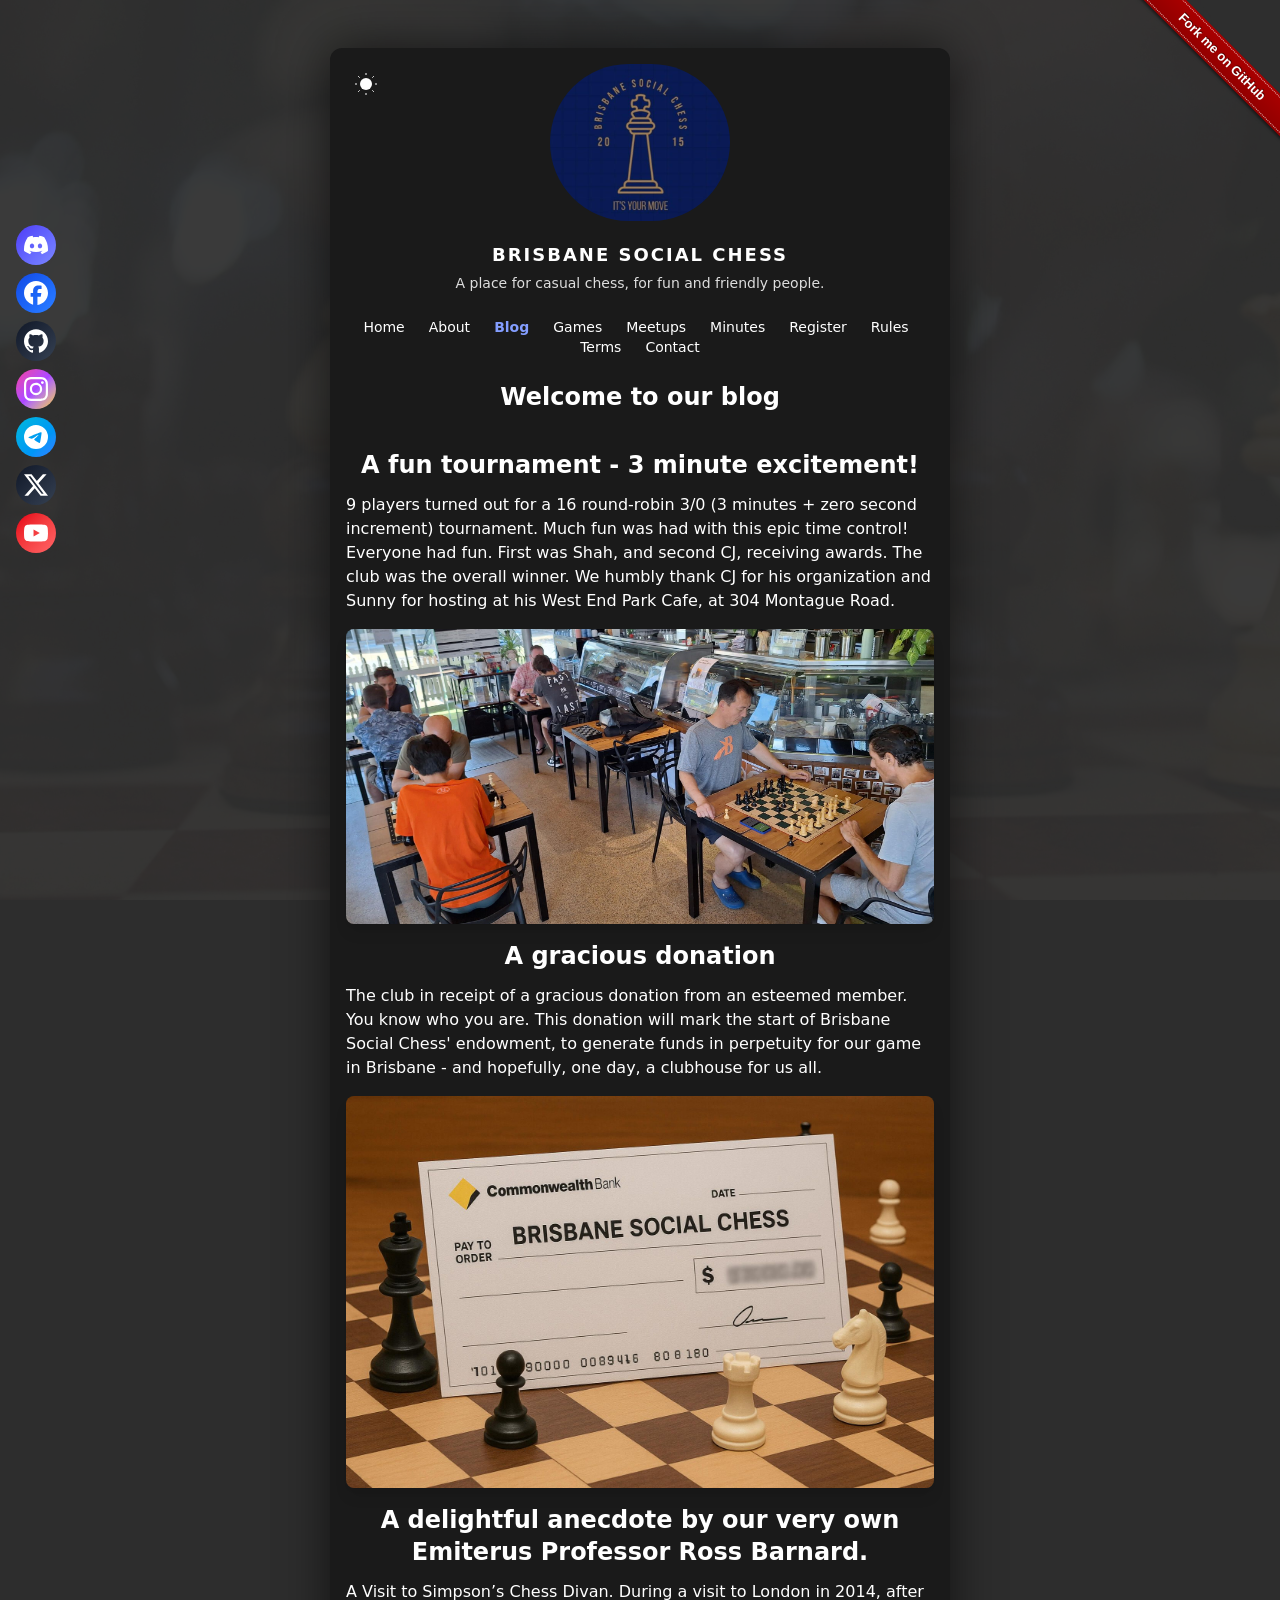
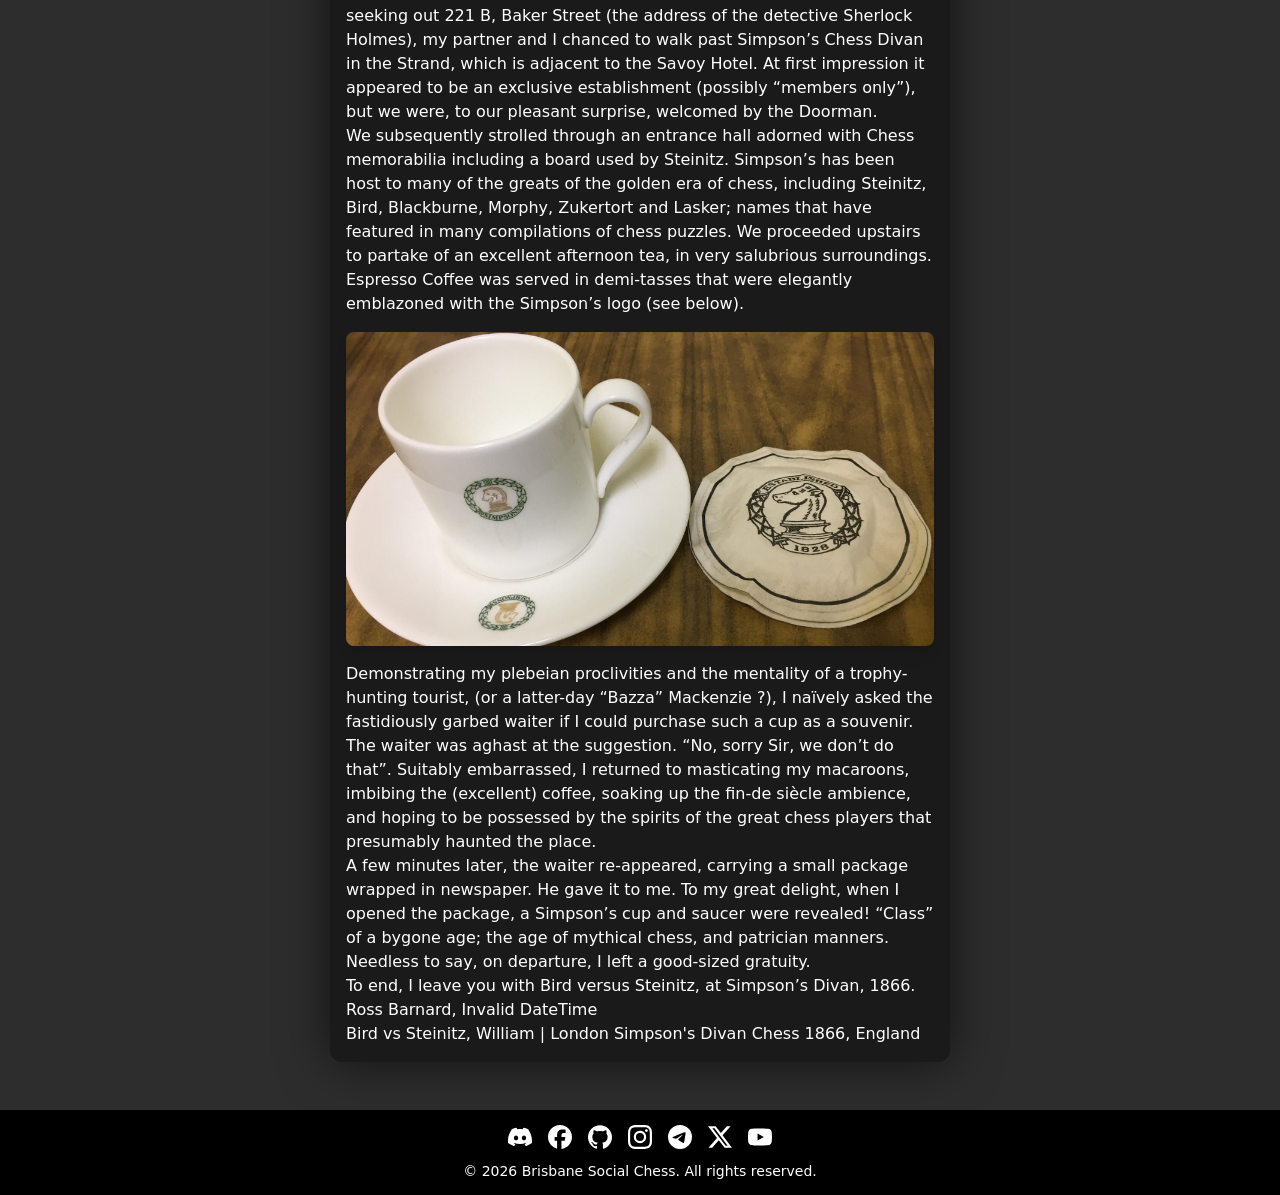
<file: blog/index.html>
<!doctype html><html lang="en" dir="ltr"><head><meta charset="UTF-8"><title>| Brisbane Social Chess Inc</title><meta name="viewport" content="width=device-width,initial-scale=1"><meta name="description" content="Brisbane's only social chess club"><link rel="stylesheet" href="https://fonts.googleapis.com/css2?family=Montserrat:wght@400;500;700&display=swap"><link rel="stylesheet" href="/assets/styles/bundle.css"><link rel="icon" href="/assets/images/favicon.png"><link rel="apple-touch-icon" href="/assets/images/apple-touch-icon.png"><meta name="generator" content="Eleventy v3.1.2"></head><body class="flex flex-col min-h-screen font-montserrat text-[var(--text-color)] bg-[var(--bg-color)] bg-[url('/assets/images/background.jpg')] bg-cover bg-center bg-fixed theme-bg-blend"><a class="github-fork-ribbon right-top" href="https://github.com/brisbanesocialchess/brisbanesocialchess.github.io" data-ribbon="Fork me on GitHub" title="Fork me on GitHub">Fork me on GitHub</a><div class="flex-grow min-h-[calc(100vh-85px)] bg-[var(--bg-overlay)] flex justify-center p-12 max-md:p-4"><main class="relative max-w-[620px] w-[calc(100%-1rem)] bg-[var(--card-bg)] p-4 rounded-xl shadow-[0_0_50px_rgba(0,0,0,0.6)] flex flex-col gap-6"><button class="theme-toggle absolute top-4 left-4 cursor-pointer" id="theme-toggle" title="Toggle light, dark or random theme" aria-label="Toggle theme"><svg class="sun-and-moon" aria-hidden="true" width="24" height="24" viewBox="0 0 24 24"><mask class="moon" id="moon-mask"><rect x="0" y="0" width="100%" height="100%" fill="white"/><circle cx="24" cy="10" r="6" fill="black"/></mask><circle class="sun" cx="12" cy="12" r="6" mask="url(#moon-mask)" fill="currentColor"/><g class="sun-beams" stroke="currentColor"><line x1="12" y1="1" x2="12" y2="3"/><line x1="12" y1="21" x2="12" y2="23"/><line x1="4.22" y1="4.22" x2="5.64" y2="5.64"/><line x1="18.36" y1="18.36" x2="19.78" y2="19.78"/><line x1="1" y1="12" x2="3" y2="12"/><line x1="21" y1="12" x2="23" y2="12"/><line x1="4.22" y1="19.78" x2="5.64" y2="18.36"/><line x1="18.36" y1="5.64" x2="19.78" y2="4.22"/></g></svg></button><div class="text-center"><a href="/"><img src="/assets/images/logo.jpg" alt="Brisbane Social Chess Logo" class="w-45 mx-auto rounded-full"></a><h1 class="hidden md:block text-lg mt-5 uppercase tracking-[2px] font-bold">Brisbane Social Chess</h1><p class="text-sm opacity-85 mt-5 md:mt-1">A place for casual chess, for fun and friendly people.</p></div><nav><div class="flex items-center md:hidden"><button id="menu-toggle" type="button" aria-expanded="false" class="cursor-pointer"><svg class="w-8 h-8" fill="none" stroke="currentColor" stroke-width="2" viewBox="0 0 24 24" xmlns="http://www.w3.org/2000/svg"><path stroke-linecap="round" stroke-linejoin="round" d="M4 6h16M4 12h16M4 18h16"></path></svg></button> <span class="flex-1 text-center text-md font-bold">Brisbane Social Chess</span></div><div id="menu" class="flex-wrap hidden flex-col items-center justify-center space-y-2 mt-4 text-center text-sm md:flex md:flex-row md:space-y-0 md:space-x-2 md:mt-0"><a href="/" class="block w-full py-2 rounded hover:bg-white/10 md:inline-block md:w-auto md:py-0 md:p-2">Home </a><a href="/about/" class="block w-full py-2 rounded hover:bg-white/10 md:inline-block md:w-auto md:py-0 md:p-2">About </a><a href="/blog/" class="block w-full py-2 rounded hover:bg-white/10 md:inline-block md:w-auto md:py-0 md:p-2 text-[#849eff] hover:text-[#849eff] font-bold">Blog </a><a href="/games/" class="block w-full py-2 rounded hover:bg-white/10 md:inline-block md:w-auto md:py-0 md:p-2">Games </a><a href="/meetup/" class="block w-full py-2 rounded hover:bg-white/10 md:inline-block md:w-auto md:py-0 md:p-2">Meetups </a><a href="/minutes/" class="block w-full py-2 rounded hover:bg-white/10 md:inline-block md:w-auto md:py-0 md:p-2">Minutes </a><a href="/register/" class="block w-full py-2 rounded hover:bg-white/10 md:inline-block md:w-auto md:py-0 md:p-2">Register </a><a href="/rules/" class="block w-full py-2 rounded hover:bg-white/10 md:inline-block md:w-auto md:py-0 md:p-2">Rules </a><a href="/terms/" class="block w-full py-2 rounded hover:bg-white/10 md:inline-block md:w-auto md:py-0 md:p-2">Terms </a><a href="/contact/" class="block w-full py-2 rounded hover:bg-white/10 md:inline-block md:w-auto md:py-0 md:p-2">Contact</a></div></nav><h1 class="text-center text-xl md:text-2xl font-semibold mb-3">Welcome to our blog</h1><ul><p></p><article><h1 class="text-center text-xl md:text-2xl font-semibold mb-3">A fun tournament - 3 minute excitement!</h1><p>9 players turned out for a 16 round-robin 3/0 (3 minutes + zero second increment) tournament. Much fun was had with this epic time control! Everyone had fun. First was Shah, and second CJ, receiving awards. The club was the overall winner. We humbly thank CJ for his organization and Sunny for hosting at his West End Park Cafe, at 304 Montague Road.</p><img src="/assets/pictures/a-fun-tournament.jpg" alt="A fun tournament - 3 minute excitement!" class="mx-auto my-4 rounded-lg shadow-lg"><p></p><p></p></article><p></p><p></p><article><h1 class="text-center text-xl md:text-2xl font-semibold mb-3">A gracious donation</h1><p>The club in receipt of a gracious donation from an esteemed member. You know who you are. This donation will mark the start of Brisbane Social Chess' endowment, to generate funds in perpetuity for our game in Brisbane - and hopefully, one day, a clubhouse for us all.</p><img src="/assets/pictures/donation.jpg" alt="A gracious donation" class="mx-auto my-4 rounded-lg shadow-lg"><p></p><p></p></article><p></p><p></p><article><h1 class="text-center text-xl md:text-2xl font-semibold mb-3">A delightful anecdote by our very own Emiterus Professor Ross Barnard.</h1><p>A Visit to Simpson’s Chess Divan. During a visit to London in 2014, after seeking out 221 B, Baker Street (the address of the detective Sherlock Holmes), my partner and I chanced to walk past Simpson’s Chess Divan in the Strand, which is adjacent to the Savoy Hotel. At first impression it appeared to be an exclusive establishment (possibly “members only”), but we were, to our pleasant surprise, welcomed by the Doorman.</p><p></p><p>We subsequently strolled through an entrance hall adorned with Chess memorabilia including a board used by Steinitz. Simpson’s has been host to many of the greats of the golden era of chess, including Steinitz, Bird, Blackburne, Morphy, Zukertort and Lasker; names that have featured in many compilations of chess puzzles. We proceeded upstairs to partake of an excellent afternoon tea, in very salubrious surroundings. Espresso Coffee was served in demi-tasses that were elegantly emblazoned with the Simpson’s logo (see below).</p><img src="/assets/pictures/chess-cup.jpg" alt="Chess Cup" class="mx-auto my-4 rounded-lg shadow-lg"><p>Demonstrating my plebeian proclivities and the mentality of a trophy-hunting tourist, (or a latter-day “Bazza” Mackenzie ?), I naïvely asked the fastidiously garbed waiter if I could purchase such a cup as a souvenir. The waiter was aghast at the suggestion. “No, sorry Sir, we don’t do that”. Suitably embarrassed, I returned to masticating my macaroons, imbibing the (excellent) coffee, soaking up the fin-de siècle ambience, and hoping to be possessed by the spirits of the great chess players that presumably haunted the place.</p><p>A few minutes later, the waiter re-appeared, carrying a small package wrapped in newspaper. He gave it to me. To my great delight, when I opened the package, a Simpson’s cup and saucer were revealed! “Class” of a bygone age; the age of mythical chess, and patrician manners.</p><p>Needless to say, on departure, I left a good-sized gratuity.</p><p>To end, I leave you with Bird versus Steinitz, at Simpson’s Divan, 1866.</p><p>Ross Barnard, Invalid DateTime</p><p><a href="https://www.youtube.com/watch?v=f5_4hvtDf10">Bird vs Steinitz, William | London Simpson's Divan Chess 1866, England</a></p><p></p></article><p></p></ul></main></div><div class="fixed bottom-0 left-0 w-full md:w-auto md:top-1/2 md:-translate-y-1/2 md:left-4 flex md:flex-col gap-2"><a href="https://discord.gg/Tv9VHEb8PN" target="_blank" rel="noopener noreferrer" class="flex-1 md:flex-none bg-gradient-to-br from-indigo-600 to-indigo-400 rounded-full p-2 flex items-center justify-center"><img src="/assets/images/discord.svg" alt="Discord" class="w-6 h-6"> </a><a href="https://www.facebook.com/BrisbaneSocialChess" target="_blank" rel="noopener noreferrer" class="flex-1 md:flex-none bg-gradient-to-br from-blue-700 to-blue-500 rounded-full p-2 flex items-center justify-center"><img src="/assets/images/facebook.svg" alt="Facebook" class="w-6 h-6"> </a><a href="https://github.com/brisbanesocialchess" target="_blank" rel="noopener noreferrer" class="flex-1 md:flex-none bg-gradient-to-br from-gray-900 to-gray-700 rounded-full p-2 flex items-center justify-center"><img src="/assets/images/github.svg" alt="GitHub" class="w-6 h-6"> </a><a href="https://instagram.com/brisbanesocialchess" target="_blank" rel="noopener noreferrer" class="flex-1 md:flex-none bg-gradient-to-br from-pink-500 via-purple-500 to-yellow-400 rounded-full p-2 flex items-center justify-center"><img src="/assets/images/instagram.svg" alt="Instagram" class="w-6 h-6"> </a><a href="https://t.me/brisbanesocialchess" target="_blank" rel="noopener noreferrer" class="flex-1 md:flex-none bg-gradient-to-br from-cyan-500 to-blue-500 rounded-full p-2 flex items-center justify-center"><img src="/assets/images/telegram.svg" alt="Telegram" class="w-6 h-6"> </a><a href="https://x.com/BrisbaneChess" target="_blank" rel="noopener noreferrer" class="flex-1 md:flex-none bg-gradient-to-br from-gray-900 to-gray-700 rounded-full p-2 flex items-center justify-center"><img src="/assets/images/x.svg" alt="X" class="w-6 h-6"> </a><a href="https://www.youtube.com/@brisbanesocialchess" target="_blank" rel="noopener noreferrer" class="flex-1 md:flex-none bg-gradient-to-br from-red-600 to-red-400 rounded-full p-2 flex items-center justify-center"><img src="/assets/images/youtube.svg" alt="YouTube" class="w-6 h-6"></a></div><footer class="h-[85px] text-center p-8 pb-20 md:pb-8 text-sm flex flex-col items-center justify-center gap-3"><div class="hidden md:flex space-x-4"><a href="https://discord.gg/Tv9VHEb8PN" target="_blank" rel="noopener noreferrer" class="hover:opacity-80 transition"><img src="/assets/images/discord.svg" alt="Discord" class="w-6 h-6"> </a><a href="https://www.facebook.com/BrisbaneSocialChess" target="_blank" rel="noopener noreferrer" class="hover:opacity-80 transition"><img src="/assets/images/facebook.svg" alt="Facebook" class="w-6 h-6"> </a><a href="https://github.com/brisbanesocialchess" target="_blank" rel="noopener noreferrer" class="hover:opacity-80 transition"><img src="/assets/images/github.svg" alt="GitHub" class="w-6 h-6"> </a><a href="https://instagram.com/brisbanesocialchess" target="_blank" rel="noopener noreferrer" class="hover:opacity-80 transition"><img src="/assets/images/instagram.svg" alt="Instagram" class="w-6 h-6"> </a><a href="https://t.me/brisbanesocialchess" target="_blank" rel="noopener noreferrer" class="hover:opacity-80 transition"><img src="/assets/images/telegram.svg" alt="Telegram" class="w-6 h-6"> </a><a href="https://x.com/BrisbaneChess" target="_blank" rel="noopener noreferrer" class="hover:opacity-80 transition"><img src="/assets/images/x.svg" alt="X" class="w-6 h-6"> </a><a href="https://www.youtube.com/@brisbanesocialchess" target="_blank" rel="noopener noreferrer" class="hover:opacity-80 transition"><img src="/assets/images/youtube.svg" alt="YouTube" class="w-6 h-6"></a></div><p class="footer-copyright">&copy; <span id="year"></span> Brisbane Social Chess. All rights reserved.</p></footer><script type="text/javascript" src="/assets/scripts/bundle.js"></script></body></html>
</file>
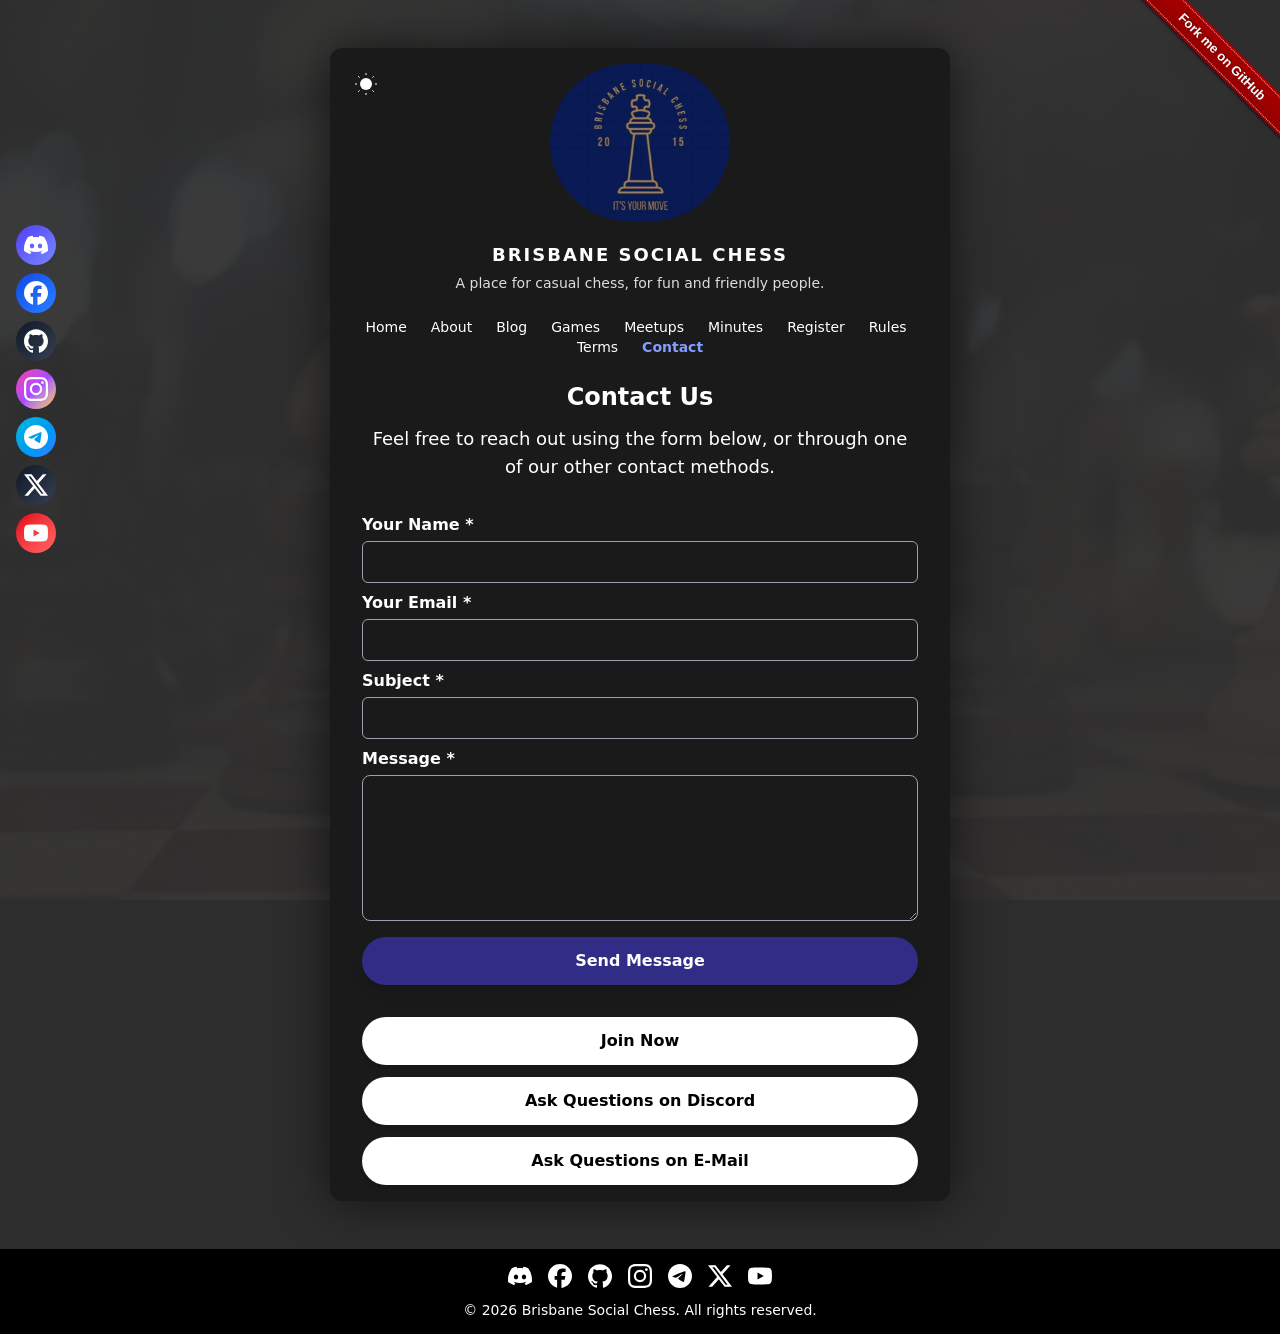
<file: contact/index.html>
<!doctype html><html lang="en" dir="ltr"><head><meta charset="UTF-8"><title>Contact Us | Brisbane Social Chess Inc</title><meta name="viewport" content="width=device-width,initial-scale=1"><meta name="description" content="Brisbane's only social chess club"><link rel="stylesheet" href="https://fonts.googleapis.com/css2?family=Montserrat:wght@400;500;700&display=swap"><link rel="stylesheet" href="/assets/styles/bundle.css"><link rel="icon" href="/assets/images/favicon.png"><link rel="apple-touch-icon" href="/assets/images/apple-touch-icon.png"><meta name="generator" content="Eleventy v3.1.2"></head><body class="flex flex-col min-h-screen font-montserrat text-[var(--text-color)] bg-[var(--bg-color)] bg-[url('/assets/images/background.jpg')] bg-cover bg-center bg-fixed theme-bg-blend"><a class="github-fork-ribbon right-top" href="https://github.com/brisbanesocialchess/brisbanesocialchess.github.io" data-ribbon="Fork me on GitHub" title="Fork me on GitHub">Fork me on GitHub</a><div class="flex-grow min-h-[calc(100vh-85px)] bg-[var(--bg-overlay)] flex justify-center p-12 max-md:p-4"><main class="relative max-w-[620px] w-[calc(100%-1rem)] bg-[var(--card-bg)] p-4 rounded-xl shadow-[0_0_50px_rgba(0,0,0,0.6)] flex flex-col gap-6"><button class="theme-toggle absolute top-4 left-4 cursor-pointer" id="theme-toggle" title="Toggle light, dark or random theme" aria-label="Toggle theme"><svg class="sun-and-moon" aria-hidden="true" width="24" height="24" viewBox="0 0 24 24"><mask class="moon" id="moon-mask"><rect x="0" y="0" width="100%" height="100%" fill="white"/><circle cx="24" cy="10" r="6" fill="black"/></mask><circle class="sun" cx="12" cy="12" r="6" mask="url(#moon-mask)" fill="currentColor"/><g class="sun-beams" stroke="currentColor"><line x1="12" y1="1" x2="12" y2="3"/><line x1="12" y1="21" x2="12" y2="23"/><line x1="4.22" y1="4.22" x2="5.64" y2="5.64"/><line x1="18.36" y1="18.36" x2="19.78" y2="19.78"/><line x1="1" y1="12" x2="3" y2="12"/><line x1="21" y1="12" x2="23" y2="12"/><line x1="4.22" y1="19.78" x2="5.64" y2="18.36"/><line x1="18.36" y1="5.64" x2="19.78" y2="4.22"/></g></svg></button><div class="text-center"><a href="/"><img src="/assets/images/logo.jpg" alt="Brisbane Social Chess Logo" class="w-45 mx-auto rounded-full"></a><h1 class="hidden md:block text-lg mt-5 uppercase tracking-[2px] font-bold">Brisbane Social Chess</h1><p class="text-sm opacity-85 mt-5 md:mt-1">A place for casual chess, for fun and friendly people.</p></div><nav><div class="flex items-center md:hidden"><button id="menu-toggle" type="button" aria-expanded="false" class="cursor-pointer"><svg class="w-8 h-8" fill="none" stroke="currentColor" stroke-width="2" viewBox="0 0 24 24" xmlns="http://www.w3.org/2000/svg"><path stroke-linecap="round" stroke-linejoin="round" d="M4 6h16M4 12h16M4 18h16"></path></svg></button> <span class="flex-1 text-center text-md font-bold">Brisbane Social Chess</span></div><div id="menu" class="flex-wrap hidden flex-col items-center justify-center space-y-2 mt-4 text-center text-sm md:flex md:flex-row md:space-y-0 md:space-x-2 md:mt-0"><a href="/" class="block w-full py-2 rounded hover:bg-white/10 md:inline-block md:w-auto md:py-0 md:p-2">Home </a><a href="/about/" class="block w-full py-2 rounded hover:bg-white/10 md:inline-block md:w-auto md:py-0 md:p-2">About </a><a href="/blog/" class="block w-full py-2 rounded hover:bg-white/10 md:inline-block md:w-auto md:py-0 md:p-2">Blog </a><a href="/games/" class="block w-full py-2 rounded hover:bg-white/10 md:inline-block md:w-auto md:py-0 md:p-2">Games </a><a href="/meetup/" class="block w-full py-2 rounded hover:bg-white/10 md:inline-block md:w-auto md:py-0 md:p-2">Meetups </a><a href="/minutes/" class="block w-full py-2 rounded hover:bg-white/10 md:inline-block md:w-auto md:py-0 md:p-2">Minutes </a><a href="/register/" class="block w-full py-2 rounded hover:bg-white/10 md:inline-block md:w-auto md:py-0 md:p-2">Register </a><a href="/rules/" class="block w-full py-2 rounded hover:bg-white/10 md:inline-block md:w-auto md:py-0 md:p-2">Rules </a><a href="/terms/" class="block w-full py-2 rounded hover:bg-white/10 md:inline-block md:w-auto md:py-0 md:p-2">Terms </a><a href="/contact/" class="block w-full py-2 rounded hover:bg-white/10 md:inline-block md:w-auto md:py-0 md:p-2 text-[#849eff] hover:text-[#849eff] font-bold">Contact</a></div></nav><section class="px-4 max-w-3xl"><h2 class="text-center text-xl md:text-2xl font-semibold mb-3">Contact Us</h2><p class="text-center text-base md:text-lg mb-8">Feel free to reach out using the form below, or through one of our other contact methods.</p><form method="POST" class="flex flex-col gap-2 form-contact" novalidate><div class="flex flex-col"><label for="name" class="font-semibold mb-1">Your Name <span aria-hidden="true">*</span></label> <input id="name" name="name" required autocomplete="name" class="w-full px-4 py-2 rounded-md border border-gray-400 focus:border-cyan-400 focus:ring-2 focus:ring-cyan-400 outline-none transition"></div><div class="flex flex-col"><label for="email" class="font-semibold mb-1">Your Email <span aria-hidden="true">*</span></label> <input type="email" id="email" name="email" required autocomplete="email" class="w-full px-4 py-2 rounded-md border border-gray-400 focus:border-cyan-400 focus:ring-2 focus:ring-cyan-400 outline-none transition"></div><div class="flex flex-col"><label for="subject" class="font-semibold mb-1">Subject <span aria-hidden="true">*</span></label> <input id="subject" name="subject" required class="w-full px-4 py-2 rounded-md border border-gray-400 focus:border-cyan-400 focus:ring-2 focus:ring-cyan-400 outline-none transition"></div><div class="flex flex-col"><label for="message" class="font-semibold mb-1">Message <span aria-hidden="true">*</span></label> <textarea id="message" name="message" rows="5" required class="w-full px-4 py-3 rounded-lg border border-gray-400 placeholder-gray-400 focus:border-blue-400 focus:bg-white/20 focus:outline-none focus:ring-2 focus:ring-blue-400 transition resize-vertical min-h-[120px]"></textarea></div><div class="cf-turnstile" data-sitekey="0x4AAAAAACMoVWA1mhWObYwp" data-action="submit"></div><button type="submit" class="text-white cursor-pointer bg-indigo-900 hover:bg-indigo-500 font-bold py-3 px-6 rounded-full shadow-lg transition">Send Message</button></form><div class="flex flex-col gap-3 mt-8"><a href="/register" class="w-full text-center py-3 px-6 bg-white text-black font-bold rounded-full shadow-md hover:shadow-lg transition">Join Now </a><a href="https://discord.gg/Tv9VHEb8PN" class="w-full text-center py-3 px-6 bg-white text-black font-bold rounded-full shadow-md hover:shadow-lg transition">Ask Questions on Discord </a><a data-email-href class="email-obfuscated w-full cursor-pointer text-center py-3 px-6 bg-white text-black font-bold rounded-full shadow-md hover:shadow-lg transition">Ask Questions on E-Mail</a></div></section></main></div><div class="fixed bottom-0 left-0 w-full md:w-auto md:top-1/2 md:-translate-y-1/2 md:left-4 flex md:flex-col gap-2"><a href="https://discord.gg/Tv9VHEb8PN" target="_blank" rel="noopener noreferrer" class="flex-1 md:flex-none bg-gradient-to-br from-indigo-600 to-indigo-400 rounded-full p-2 flex items-center justify-center"><img src="/assets/images/discord.svg" alt="Discord" class="w-6 h-6"> </a><a href="https://www.facebook.com/BrisbaneSocialChess" target="_blank" rel="noopener noreferrer" class="flex-1 md:flex-none bg-gradient-to-br from-blue-700 to-blue-500 rounded-full p-2 flex items-center justify-center"><img src="/assets/images/facebook.svg" alt="Facebook" class="w-6 h-6"> </a><a href="https://github.com/brisbanesocialchess" target="_blank" rel="noopener noreferrer" class="flex-1 md:flex-none bg-gradient-to-br from-gray-900 to-gray-700 rounded-full p-2 flex items-center justify-center"><img src="/assets/images/github.svg" alt="GitHub" class="w-6 h-6"> </a><a href="https://instagram.com/brisbanesocialchess" target="_blank" rel="noopener noreferrer" class="flex-1 md:flex-none bg-gradient-to-br from-pink-500 via-purple-500 to-yellow-400 rounded-full p-2 flex items-center justify-center"><img src="/assets/images/instagram.svg" alt="Instagram" class="w-6 h-6"> </a><a href="https://t.me/brisbanesocialchess" target="_blank" rel="noopener noreferrer" class="flex-1 md:flex-none bg-gradient-to-br from-cyan-500 to-blue-500 rounded-full p-2 flex items-center justify-center"><img src="/assets/images/telegram.svg" alt="Telegram" class="w-6 h-6"> </a><a href="https://x.com/BrisbaneChess" target="_blank" rel="noopener noreferrer" class="flex-1 md:flex-none bg-gradient-to-br from-gray-900 to-gray-700 rounded-full p-2 flex items-center justify-center"><img src="/assets/images/x.svg" alt="X" class="w-6 h-6"> </a><a href="https://www.youtube.com/@brisbanesocialchess" target="_blank" rel="noopener noreferrer" class="flex-1 md:flex-none bg-gradient-to-br from-red-600 to-red-400 rounded-full p-2 flex items-center justify-center"><img src="/assets/images/youtube.svg" alt="YouTube" class="w-6 h-6"></a></div><footer class="h-[85px] text-center p-8 pb-20 md:pb-8 text-sm flex flex-col items-center justify-center gap-3"><div class="hidden md:flex space-x-4"><a href="https://discord.gg/Tv9VHEb8PN" target="_blank" rel="noopener noreferrer" class="hover:opacity-80 transition"><img src="/assets/images/discord.svg" alt="Discord" class="w-6 h-6"> </a><a href="https://www.facebook.com/BrisbaneSocialChess" target="_blank" rel="noopener noreferrer" class="hover:opacity-80 transition"><img src="/assets/images/facebook.svg" alt="Facebook" class="w-6 h-6"> </a><a href="https://github.com/brisbanesocialchess" target="_blank" rel="noopener noreferrer" class="hover:opacity-80 transition"><img src="/assets/images/github.svg" alt="GitHub" class="w-6 h-6"> </a><a href="https://instagram.com/brisbanesocialchess" target="_blank" rel="noopener noreferrer" class="hover:opacity-80 transition"><img src="/assets/images/instagram.svg" alt="Instagram" class="w-6 h-6"> </a><a href="https://t.me/brisbanesocialchess" target="_blank" rel="noopener noreferrer" class="hover:opacity-80 transition"><img src="/assets/images/telegram.svg" alt="Telegram" class="w-6 h-6"> </a><a href="https://x.com/BrisbaneChess" target="_blank" rel="noopener noreferrer" class="hover:opacity-80 transition"><img src="/assets/images/x.svg" alt="X" class="w-6 h-6"> </a><a href="https://www.youtube.com/@brisbanesocialchess" target="_blank" rel="noopener noreferrer" class="hover:opacity-80 transition"><img src="/assets/images/youtube.svg" alt="YouTube" class="w-6 h-6"></a></div><p class="footer-copyright">&copy; <span id="year"></span> Brisbane Social Chess. All rights reserved.</p></footer><script src="https://challenges.cloudflare.com/turnstile/v0/api.js" async defer="defer"></script><script type="text/javascript" src="/assets/scripts/bundle.js"></script></body></html>
</file>
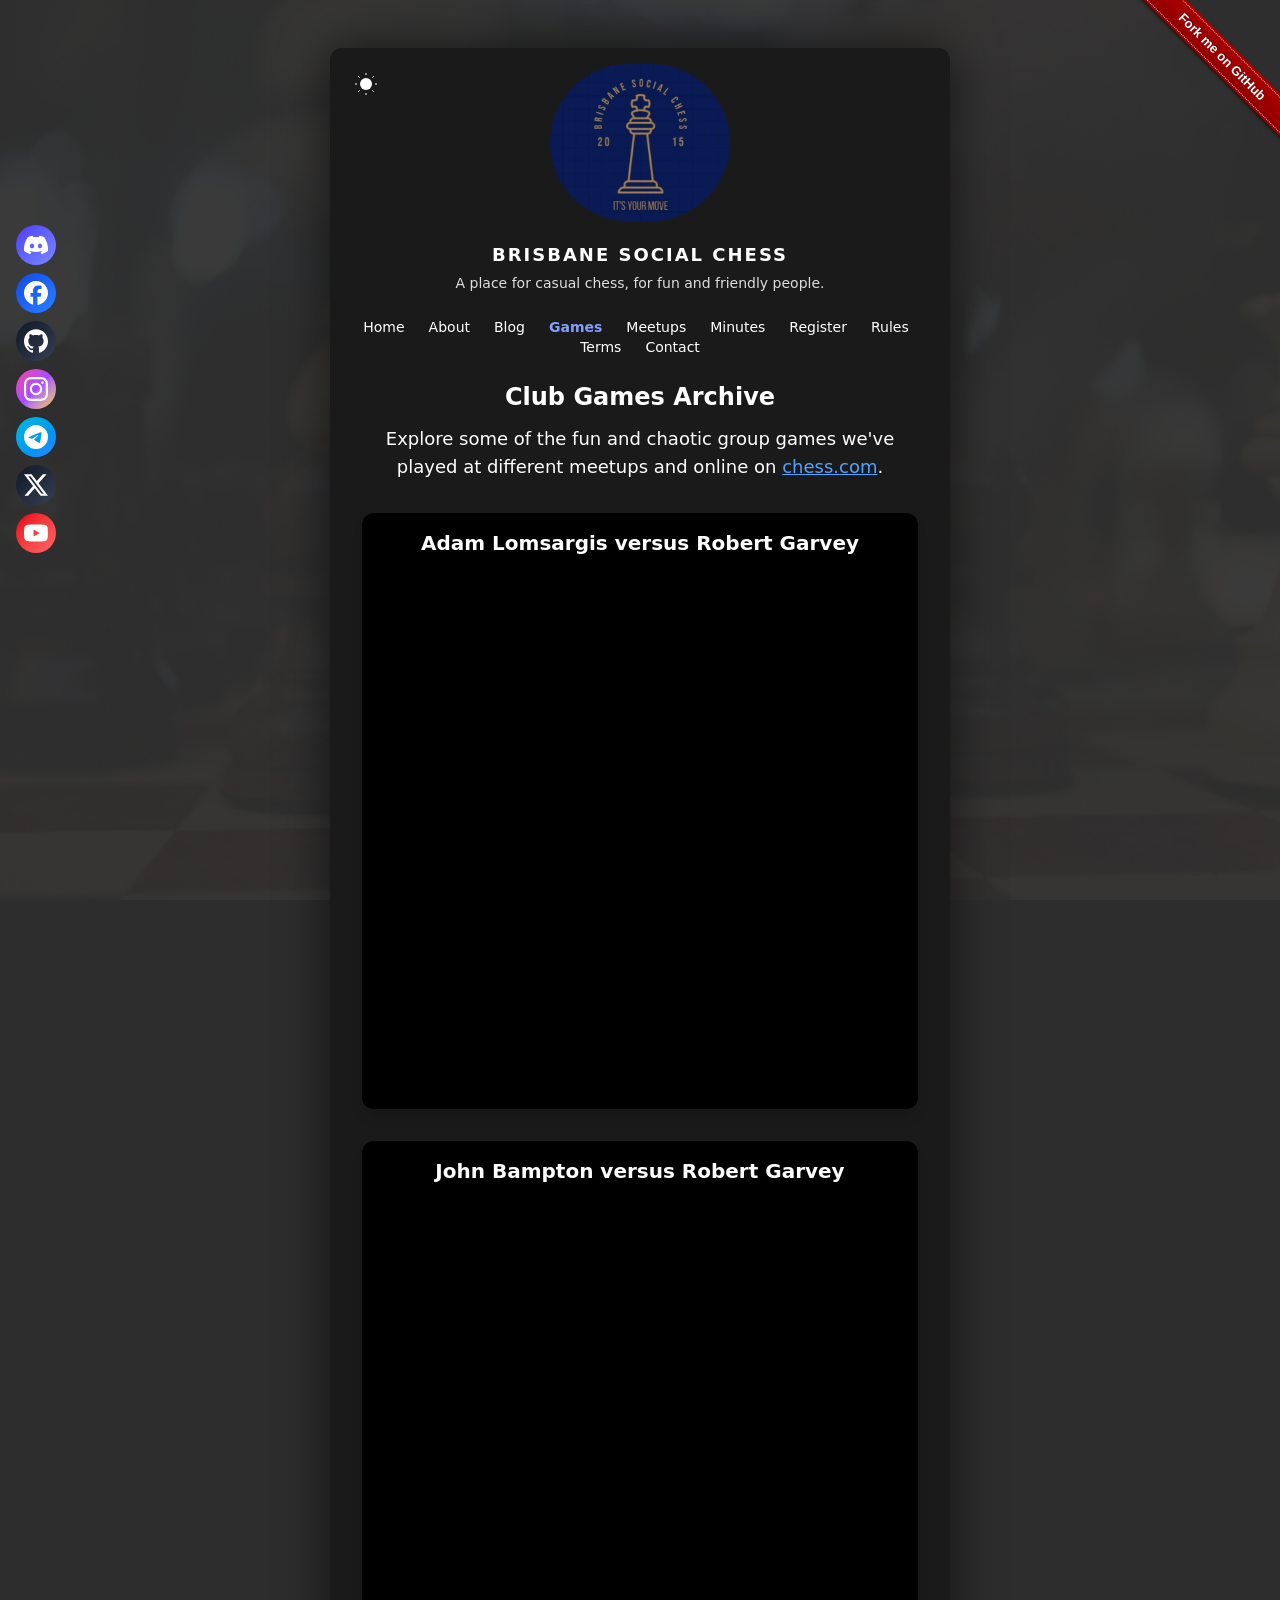
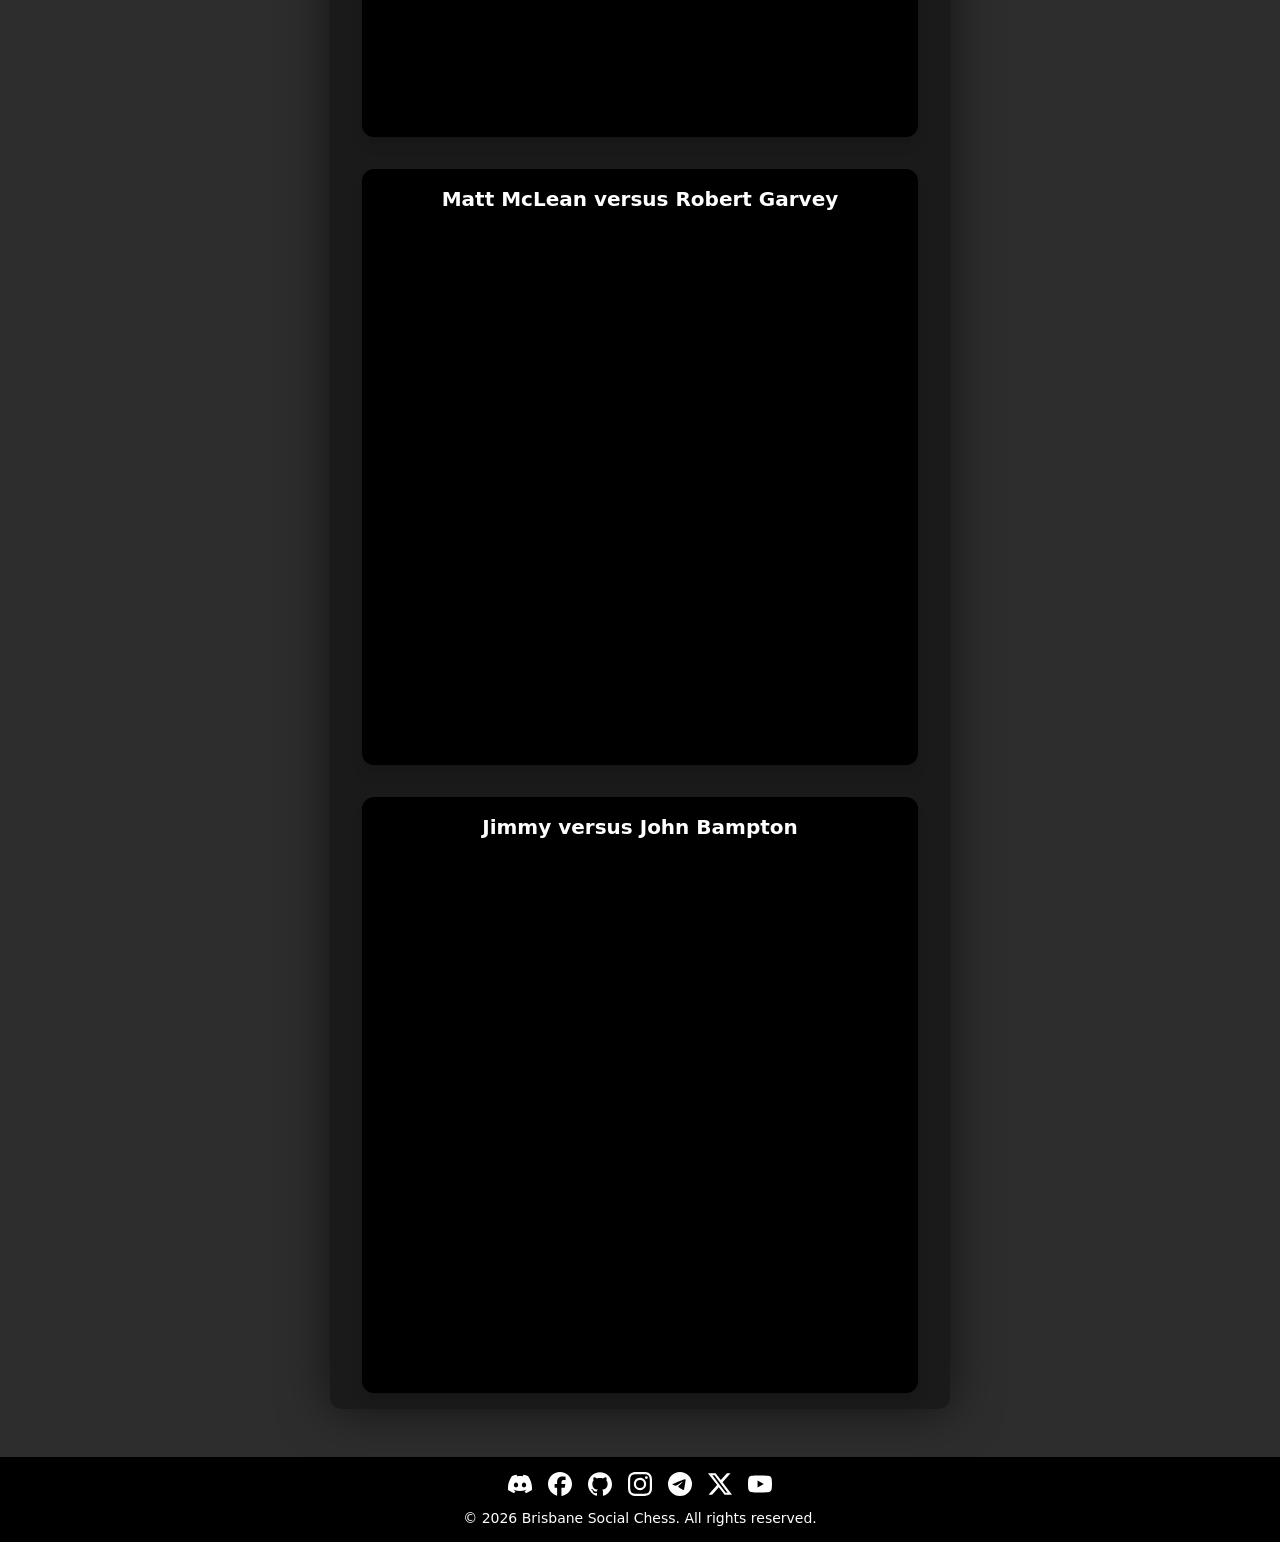
<file: games/index.html>
<!doctype html><html lang="en" dir="ltr"><head><meta charset="UTF-8"><title>Chess Games &amp; Variants | Brisbane Social Chess Inc</title><meta name="viewport" content="width=device-width,initial-scale=1"><meta name="description" content="Brisbane's only social chess club"><link rel="stylesheet" href="https://fonts.googleapis.com/css2?family=Montserrat:wght@400;500;700&display=swap"><link rel="stylesheet" href="/assets/styles/bundle.css"><link rel="icon" href="/assets/images/favicon.png"><link rel="apple-touch-icon" href="/assets/images/apple-touch-icon.png"><meta name="generator" content="Eleventy v3.1.2"></head><body class="flex flex-col min-h-screen font-montserrat text-[var(--text-color)] bg-[var(--bg-color)] bg-[url('/assets/images/background.jpg')] bg-cover bg-center bg-fixed theme-bg-blend"><a class="github-fork-ribbon right-top" href="https://github.com/brisbanesocialchess/brisbanesocialchess.github.io" data-ribbon="Fork me on GitHub" title="Fork me on GitHub">Fork me on GitHub</a><div class="flex-grow min-h-[calc(100vh-85px)] bg-[var(--bg-overlay)] flex justify-center p-12 max-md:p-4"><main class="relative max-w-[620px] w-[calc(100%-1rem)] bg-[var(--card-bg)] p-4 rounded-xl shadow-[0_0_50px_rgba(0,0,0,0.6)] flex flex-col gap-6"><button class="theme-toggle absolute top-4 left-4 cursor-pointer" id="theme-toggle" title="Toggle light, dark or random theme" aria-label="Toggle theme"><svg class="sun-and-moon" aria-hidden="true" width="24" height="24" viewBox="0 0 24 24"><mask class="moon" id="moon-mask"><rect x="0" y="0" width="100%" height="100%" fill="white"/><circle cx="24" cy="10" r="6" fill="black"/></mask><circle class="sun" cx="12" cy="12" r="6" mask="url(#moon-mask)" fill="currentColor"/><g class="sun-beams" stroke="currentColor"><line x1="12" y1="1" x2="12" y2="3"/><line x1="12" y1="21" x2="12" y2="23"/><line x1="4.22" y1="4.22" x2="5.64" y2="5.64"/><line x1="18.36" y1="18.36" x2="19.78" y2="19.78"/><line x1="1" y1="12" x2="3" y2="12"/><line x1="21" y1="12" x2="23" y2="12"/><line x1="4.22" y1="19.78" x2="5.64" y2="18.36"/><line x1="18.36" y1="5.64" x2="19.78" y2="4.22"/></g></svg></button><div class="text-center"><a href="/"><img src="/assets/images/logo.jpg" alt="Brisbane Social Chess Logo" class="w-45 mx-auto rounded-full"></a><h1 class="hidden md:block text-lg mt-5 uppercase tracking-[2px] font-bold">Brisbane Social Chess</h1><p class="text-sm opacity-85 mt-5 md:mt-1">A place for casual chess, for fun and friendly people.</p></div><nav><div class="flex items-center md:hidden"><button id="menu-toggle" type="button" aria-expanded="false" class="cursor-pointer"><svg class="w-8 h-8" fill="none" stroke="currentColor" stroke-width="2" viewBox="0 0 24 24" xmlns="http://www.w3.org/2000/svg"><path stroke-linecap="round" stroke-linejoin="round" d="M4 6h16M4 12h16M4 18h16"></path></svg></button> <span class="flex-1 text-center text-md font-bold">Brisbane Social Chess</span></div><div id="menu" class="flex-wrap hidden flex-col items-center justify-center space-y-2 mt-4 text-center text-sm md:flex md:flex-row md:space-y-0 md:space-x-2 md:mt-0"><a href="/" class="block w-full py-2 rounded hover:bg-white/10 md:inline-block md:w-auto md:py-0 md:p-2">Home </a><a href="/about/" class="block w-full py-2 rounded hover:bg-white/10 md:inline-block md:w-auto md:py-0 md:p-2">About </a><a href="/blog/" class="block w-full py-2 rounded hover:bg-white/10 md:inline-block md:w-auto md:py-0 md:p-2">Blog </a><a href="/games/" class="block w-full py-2 rounded hover:bg-white/10 md:inline-block md:w-auto md:py-0 md:p-2 text-[#849eff] hover:text-[#849eff] font-bold">Games </a><a href="/meetup/" class="block w-full py-2 rounded hover:bg-white/10 md:inline-block md:w-auto md:py-0 md:p-2">Meetups </a><a href="/minutes/" class="block w-full py-2 rounded hover:bg-white/10 md:inline-block md:w-auto md:py-0 md:p-2">Minutes </a><a href="/register/" class="block w-full py-2 rounded hover:bg-white/10 md:inline-block md:w-auto md:py-0 md:p-2">Register </a><a href="/rules/" class="block w-full py-2 rounded hover:bg-white/10 md:inline-block md:w-auto md:py-0 md:p-2">Rules </a><a href="/terms/" class="block w-full py-2 rounded hover:bg-white/10 md:inline-block md:w-auto md:py-0 md:p-2">Terms </a><a href="/contact/" class="block w-full py-2 rounded hover:bg-white/10 md:inline-block md:w-auto md:py-0 md:p-2">Contact</a></div></nav><section class="px-4 max-w-3xl"><h2 class="text-center text-xl md:text-2xl font-semibold mb-3">Club Games Archive</h2><p class="text-center text-base md:text-lg mb-8">Explore some of the fun and chaotic group games we've played at different meetups and online on <a href="https://chess.com" class="text-blue-400 underline hover:text-blue-300" target="_blank" rel="noopener noreferrer">chess.com</a>.</p><div class="space-y-8"><div class="bg-black bg-opacity-50 p-4 rounded-xl shadow-lg"><h3 class="text-white text-xl font-semibold mb-3 text-center">Adam Lomsargis versus Robert Garvey</h3><div class="aspect-square"><iframe id="13545254" allowtransparency="true" frameborder="0" class="w-full h-full rounded-lg" src="https://www.chess.com/emboard?id=13545254"></iframe></div></div><div class="bg-black bg-opacity-50 p-4 rounded-xl shadow-lg"><h3 class="text-white text-xl font-semibold mb-3 text-center">John Bampton versus Robert Garvey</h3><div class="aspect-square"><iframe id="13545220" allowtransparency="true" frameborder="0" class="w-full h-full rounded-lg" src="https://www.chess.com/emboard?id=13545220"></iframe></div></div><div class="bg-black bg-opacity-50 p-4 rounded-xl shadow-lg"><h3 class="text-white text-xl font-semibold mb-3 text-center">Matt McLean versus Robert Garvey</h3><div class="aspect-square"><iframe id="13545240" allowtransparency="true" frameborder="0" class="w-full h-full rounded-lg" src="https://www.chess.com/emboard?id=13545240"></iframe></div></div><div class="bg-black bg-opacity-50 p-4 rounded-xl shadow-lg"><h3 class="text-white text-xl font-semibold mb-3 text-center">Jimmy versus John Bampton</h3><div class="aspect-square"><iframe id="13545342" allowtransparency="true" frameborder="0" class="w-full h-full rounded-lg" src="https://www.chess.com/emboard?id=13545342"></iframe></div></div></div></section></main></div><div class="fixed bottom-0 left-0 w-full md:w-auto md:top-1/2 md:-translate-y-1/2 md:left-4 flex md:flex-col gap-2"><a href="https://discord.gg/Tv9VHEb8PN" target="_blank" rel="noopener noreferrer" class="flex-1 md:flex-none bg-gradient-to-br from-indigo-600 to-indigo-400 rounded-full p-2 flex items-center justify-center"><img src="/assets/images/discord.svg" alt="Discord" class="w-6 h-6"> </a><a href="https://www.facebook.com/BrisbaneSocialChess" target="_blank" rel="noopener noreferrer" class="flex-1 md:flex-none bg-gradient-to-br from-blue-700 to-blue-500 rounded-full p-2 flex items-center justify-center"><img src="/assets/images/facebook.svg" alt="Facebook" class="w-6 h-6"> </a><a href="https://github.com/brisbanesocialchess" target="_blank" rel="noopener noreferrer" class="flex-1 md:flex-none bg-gradient-to-br from-gray-900 to-gray-700 rounded-full p-2 flex items-center justify-center"><img src="/assets/images/github.svg" alt="GitHub" class="w-6 h-6"> </a><a href="https://instagram.com/brisbanesocialchess" target="_blank" rel="noopener noreferrer" class="flex-1 md:flex-none bg-gradient-to-br from-pink-500 via-purple-500 to-yellow-400 rounded-full p-2 flex items-center justify-center"><img src="/assets/images/instagram.svg" alt="Instagram" class="w-6 h-6"> </a><a href="https://t.me/brisbanesocialchess" target="_blank" rel="noopener noreferrer" class="flex-1 md:flex-none bg-gradient-to-br from-cyan-500 to-blue-500 rounded-full p-2 flex items-center justify-center"><img src="/assets/images/telegram.svg" alt="Telegram" class="w-6 h-6"> </a><a href="https://x.com/BrisbaneChess" target="_blank" rel="noopener noreferrer" class="flex-1 md:flex-none bg-gradient-to-br from-gray-900 to-gray-700 rounded-full p-2 flex items-center justify-center"><img src="/assets/images/x.svg" alt="X" class="w-6 h-6"> </a><a href="https://www.youtube.com/@brisbanesocialchess" target="_blank" rel="noopener noreferrer" class="flex-1 md:flex-none bg-gradient-to-br from-red-600 to-red-400 rounded-full p-2 flex items-center justify-center"><img src="/assets/images/youtube.svg" alt="YouTube" class="w-6 h-6"></a></div><footer class="h-[85px] text-center p-8 pb-20 md:pb-8 text-sm flex flex-col items-center justify-center gap-3"><div class="hidden md:flex space-x-4"><a href="https://discord.gg/Tv9VHEb8PN" target="_blank" rel="noopener noreferrer" class="hover:opacity-80 transition"><img src="/assets/images/discord.svg" alt="Discord" class="w-6 h-6"> </a><a href="https://www.facebook.com/BrisbaneSocialChess" target="_blank" rel="noopener noreferrer" class="hover:opacity-80 transition"><img src="/assets/images/facebook.svg" alt="Facebook" class="w-6 h-6"> </a><a href="https://github.com/brisbanesocialchess" target="_blank" rel="noopener noreferrer" class="hover:opacity-80 transition"><img src="/assets/images/github.svg" alt="GitHub" class="w-6 h-6"> </a><a href="https://instagram.com/brisbanesocialchess" target="_blank" rel="noopener noreferrer" class="hover:opacity-80 transition"><img src="/assets/images/instagram.svg" alt="Instagram" class="w-6 h-6"> </a><a href="https://t.me/brisbanesocialchess" target="_blank" rel="noopener noreferrer" class="hover:opacity-80 transition"><img src="/assets/images/telegram.svg" alt="Telegram" class="w-6 h-6"> </a><a href="https://x.com/BrisbaneChess" target="_blank" rel="noopener noreferrer" class="hover:opacity-80 transition"><img src="/assets/images/x.svg" alt="X" class="w-6 h-6"> </a><a href="https://www.youtube.com/@brisbanesocialchess" target="_blank" rel="noopener noreferrer" class="hover:opacity-80 transition"><img src="/assets/images/youtube.svg" alt="YouTube" class="w-6 h-6"></a></div><p class="footer-copyright">&copy; <span id="year"></span> Brisbane Social Chess. All rights reserved.</p></footer><script type="text/javascript" src="/assets/scripts/bundle.js"></script></body></html>
</file>
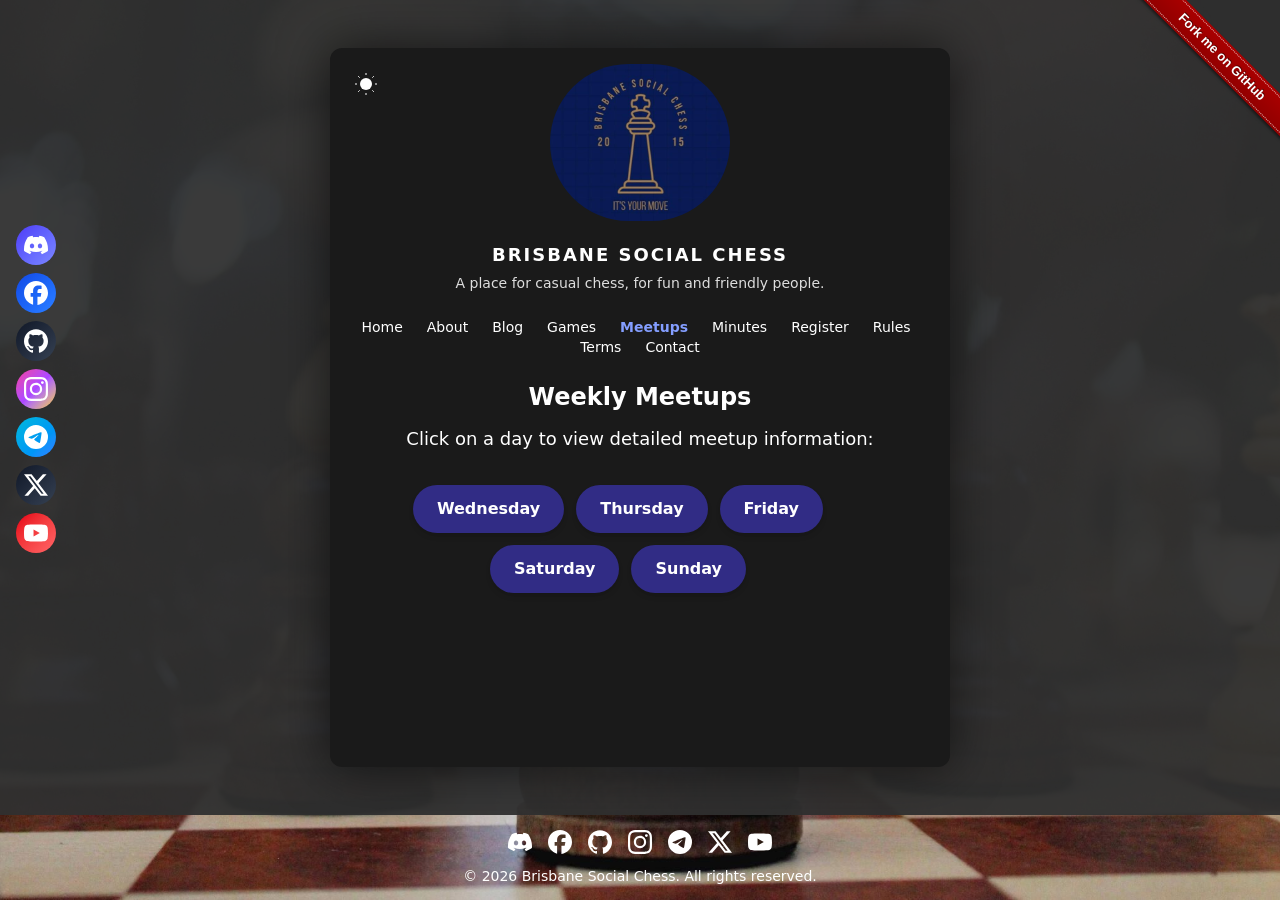
<file: meetup/index.html>
<!doctype html><html lang="en" dir="ltr"><head><meta charset="UTF-8"><title>Chess Meetups &amp; Locations | Brisbane Social Chess Inc</title><meta name="viewport" content="width=device-width,initial-scale=1"><meta name="description" content="Brisbane's only social chess club"><link rel="stylesheet" href="https://fonts.googleapis.com/css2?family=Montserrat:wght@400;500;700&display=swap"><link rel="stylesheet" href="/assets/styles/bundle.css"><link rel="icon" href="/assets/images/favicon.png"><link rel="apple-touch-icon" href="/assets/images/apple-touch-icon.png"><meta name="generator" content="Eleventy v3.1.2"></head><body class="flex flex-col min-h-screen font-montserrat text-[var(--text-color)] bg-[var(--bg-color)] bg-[url('/assets/images/background.jpg')] bg-cover bg-center bg-fixed theme-bg-blend"><a class="github-fork-ribbon right-top" href="https://github.com/brisbanesocialchess/brisbanesocialchess.github.io" data-ribbon="Fork me on GitHub" title="Fork me on GitHub">Fork me on GitHub</a><div class="flex-grow min-h-[calc(100vh-85px)] bg-[var(--bg-overlay)] flex justify-center p-12 max-md:p-4"><main class="relative max-w-[620px] w-[calc(100%-1rem)] bg-[var(--card-bg)] p-4 rounded-xl shadow-[0_0_50px_rgba(0,0,0,0.6)] flex flex-col gap-6"><button class="theme-toggle absolute top-4 left-4 cursor-pointer" id="theme-toggle" title="Toggle light, dark or random theme" aria-label="Toggle theme"><svg class="sun-and-moon" aria-hidden="true" width="24" height="24" viewBox="0 0 24 24"><mask class="moon" id="moon-mask"><rect x="0" y="0" width="100%" height="100%" fill="white"/><circle cx="24" cy="10" r="6" fill="black"/></mask><circle class="sun" cx="12" cy="12" r="6" mask="url(#moon-mask)" fill="currentColor"/><g class="sun-beams" stroke="currentColor"><line x1="12" y1="1" x2="12" y2="3"/><line x1="12" y1="21" x2="12" y2="23"/><line x1="4.22" y1="4.22" x2="5.64" y2="5.64"/><line x1="18.36" y1="18.36" x2="19.78" y2="19.78"/><line x1="1" y1="12" x2="3" y2="12"/><line x1="21" y1="12" x2="23" y2="12"/><line x1="4.22" y1="19.78" x2="5.64" y2="18.36"/><line x1="18.36" y1="5.64" x2="19.78" y2="4.22"/></g></svg></button><div class="text-center"><a href="/"><img src="/assets/images/logo.jpg" alt="Brisbane Social Chess Logo" class="w-45 mx-auto rounded-full"></a><h1 class="hidden md:block text-lg mt-5 uppercase tracking-[2px] font-bold">Brisbane Social Chess</h1><p class="text-sm opacity-85 mt-5 md:mt-1">A place for casual chess, for fun and friendly people.</p></div><nav><div class="flex items-center md:hidden"><button id="menu-toggle" type="button" aria-expanded="false" class="cursor-pointer"><svg class="w-8 h-8" fill="none" stroke="currentColor" stroke-width="2" viewBox="0 0 24 24" xmlns="http://www.w3.org/2000/svg"><path stroke-linecap="round" stroke-linejoin="round" d="M4 6h16M4 12h16M4 18h16"></path></svg></button> <span class="flex-1 text-center text-md font-bold">Brisbane Social Chess</span></div><div id="menu" class="flex-wrap hidden flex-col items-center justify-center space-y-2 mt-4 text-center text-sm md:flex md:flex-row md:space-y-0 md:space-x-2 md:mt-0"><a href="/" class="block w-full py-2 rounded hover:bg-white/10 md:inline-block md:w-auto md:py-0 md:p-2">Home </a><a href="/about/" class="block w-full py-2 rounded hover:bg-white/10 md:inline-block md:w-auto md:py-0 md:p-2">About </a><a href="/blog/" class="block w-full py-2 rounded hover:bg-white/10 md:inline-block md:w-auto md:py-0 md:p-2">Blog </a><a href="/games/" class="block w-full py-2 rounded hover:bg-white/10 md:inline-block md:w-auto md:py-0 md:p-2">Games </a><a href="/meetup/" class="block w-full py-2 rounded hover:bg-white/10 md:inline-block md:w-auto md:py-0 md:p-2 text-[#849eff] hover:text-[#849eff] font-bold">Meetups </a><a href="/minutes/" class="block w-full py-2 rounded hover:bg-white/10 md:inline-block md:w-auto md:py-0 md:p-2">Minutes </a><a href="/register/" class="block w-full py-2 rounded hover:bg-white/10 md:inline-block md:w-auto md:py-0 md:p-2">Register </a><a href="/rules/" class="block w-full py-2 rounded hover:bg-white/10 md:inline-block md:w-auto md:py-0 md:p-2">Rules </a><a href="/terms/" class="block w-full py-2 rounded hover:bg-white/10 md:inline-block md:w-auto md:py-0 md:p-2">Terms </a><a href="/contact/" class="block w-full py-2 rounded hover:bg-white/10 md:inline-block md:w-auto md:py-0 md:p-2">Contact</a></div></nav><section class="px-4 max-w-3xl"><h2 class="text-center text-xl md:text-2xl font-semibold mb-3">Weekly Meetups</h2><p class="text-center text-base md:text-lg mb-8">Click on a day to view detailed meetup information:</p><div class="flex flex-col text-white md:flex-row flex-wrap gap-3 mt-4 w-full max-w-lg justify-center"><a href="/meetup/wednesday/" class="px-6 py-3 bg-indigo-900 hover:bg-indigo-500 rounded-full font-bold shadow-md transition">Wednesday</a> <a href="/meetup/thursday/" class="px-6 py-3 bg-indigo-900 hover:bg-indigo-500 rounded-full font-bold shadow-md transition">Thursday</a> <a href="/meetup/friday/" class="px-6 py-3 bg-indigo-900 hover:bg-indigo-500 rounded-full font-bold shadow-md transition">Friday</a> <a href="/meetup/saturday/" class="px-6 py-3 bg-indigo-900 hover:bg-indigo-500 rounded-full font-bold shadow-md transition">Saturday</a> <a href="/meetup/sunday/" class="px-6 py-3 bg-indigo-900 hover:bg-indigo-500 rounded-full font-bold shadow-md transition">Sunday</a></div></section></main></div><div class="fixed bottom-0 left-0 w-full md:w-auto md:top-1/2 md:-translate-y-1/2 md:left-4 flex md:flex-col gap-2"><a href="https://discord.gg/Tv9VHEb8PN" target="_blank" rel="noopener noreferrer" class="flex-1 md:flex-none bg-gradient-to-br from-indigo-600 to-indigo-400 rounded-full p-2 flex items-center justify-center"><img src="/assets/images/discord.svg" alt="Discord" class="w-6 h-6"> </a><a href="https://www.facebook.com/BrisbaneSocialChess" target="_blank" rel="noopener noreferrer" class="flex-1 md:flex-none bg-gradient-to-br from-blue-700 to-blue-500 rounded-full p-2 flex items-center justify-center"><img src="/assets/images/facebook.svg" alt="Facebook" class="w-6 h-6"> </a><a href="https://github.com/brisbanesocialchess" target="_blank" rel="noopener noreferrer" class="flex-1 md:flex-none bg-gradient-to-br from-gray-900 to-gray-700 rounded-full p-2 flex items-center justify-center"><img src="/assets/images/github.svg" alt="GitHub" class="w-6 h-6"> </a><a href="https://instagram.com/brisbanesocialchess" target="_blank" rel="noopener noreferrer" class="flex-1 md:flex-none bg-gradient-to-br from-pink-500 via-purple-500 to-yellow-400 rounded-full p-2 flex items-center justify-center"><img src="/assets/images/instagram.svg" alt="Instagram" class="w-6 h-6"> </a><a href="https://t.me/brisbanesocialchess" target="_blank" rel="noopener noreferrer" class="flex-1 md:flex-none bg-gradient-to-br from-cyan-500 to-blue-500 rounded-full p-2 flex items-center justify-center"><img src="/assets/images/telegram.svg" alt="Telegram" class="w-6 h-6"> </a><a href="https://x.com/BrisbaneChess" target="_blank" rel="noopener noreferrer" class="flex-1 md:flex-none bg-gradient-to-br from-gray-900 to-gray-700 rounded-full p-2 flex items-center justify-center"><img src="/assets/images/x.svg" alt="X" class="w-6 h-6"> </a><a href="https://www.youtube.com/@brisbanesocialchess" target="_blank" rel="noopener noreferrer" class="flex-1 md:flex-none bg-gradient-to-br from-red-600 to-red-400 rounded-full p-2 flex items-center justify-center"><img src="/assets/images/youtube.svg" alt="YouTube" class="w-6 h-6"></a></div><footer class="h-[85px] text-center p-8 pb-20 md:pb-8 text-sm flex flex-col items-center justify-center gap-3"><div class="hidden md:flex space-x-4"><a href="https://discord.gg/Tv9VHEb8PN" target="_blank" rel="noopener noreferrer" class="hover:opacity-80 transition"><img src="/assets/images/discord.svg" alt="Discord" class="w-6 h-6"> </a><a href="https://www.facebook.com/BrisbaneSocialChess" target="_blank" rel="noopener noreferrer" class="hover:opacity-80 transition"><img src="/assets/images/facebook.svg" alt="Facebook" class="w-6 h-6"> </a><a href="https://github.com/brisbanesocialchess" target="_blank" rel="noopener noreferrer" class="hover:opacity-80 transition"><img src="/assets/images/github.svg" alt="GitHub" class="w-6 h-6"> </a><a href="https://instagram.com/brisbanesocialchess" target="_blank" rel="noopener noreferrer" class="hover:opacity-80 transition"><img src="/assets/images/instagram.svg" alt="Instagram" class="w-6 h-6"> </a><a href="https://t.me/brisbanesocialchess" target="_blank" rel="noopener noreferrer" class="hover:opacity-80 transition"><img src="/assets/images/telegram.svg" alt="Telegram" class="w-6 h-6"> </a><a href="https://x.com/BrisbaneChess" target="_blank" rel="noopener noreferrer" class="hover:opacity-80 transition"><img src="/assets/images/x.svg" alt="X" class="w-6 h-6"> </a><a href="https://www.youtube.com/@brisbanesocialchess" target="_blank" rel="noopener noreferrer" class="hover:opacity-80 transition"><img src="/assets/images/youtube.svg" alt="YouTube" class="w-6 h-6"></a></div><p class="footer-copyright">&copy; <span id="year"></span> Brisbane Social Chess. All rights reserved.</p></footer><script type="text/javascript" src="/assets/scripts/bundle.js"></script></body></html>
</file>
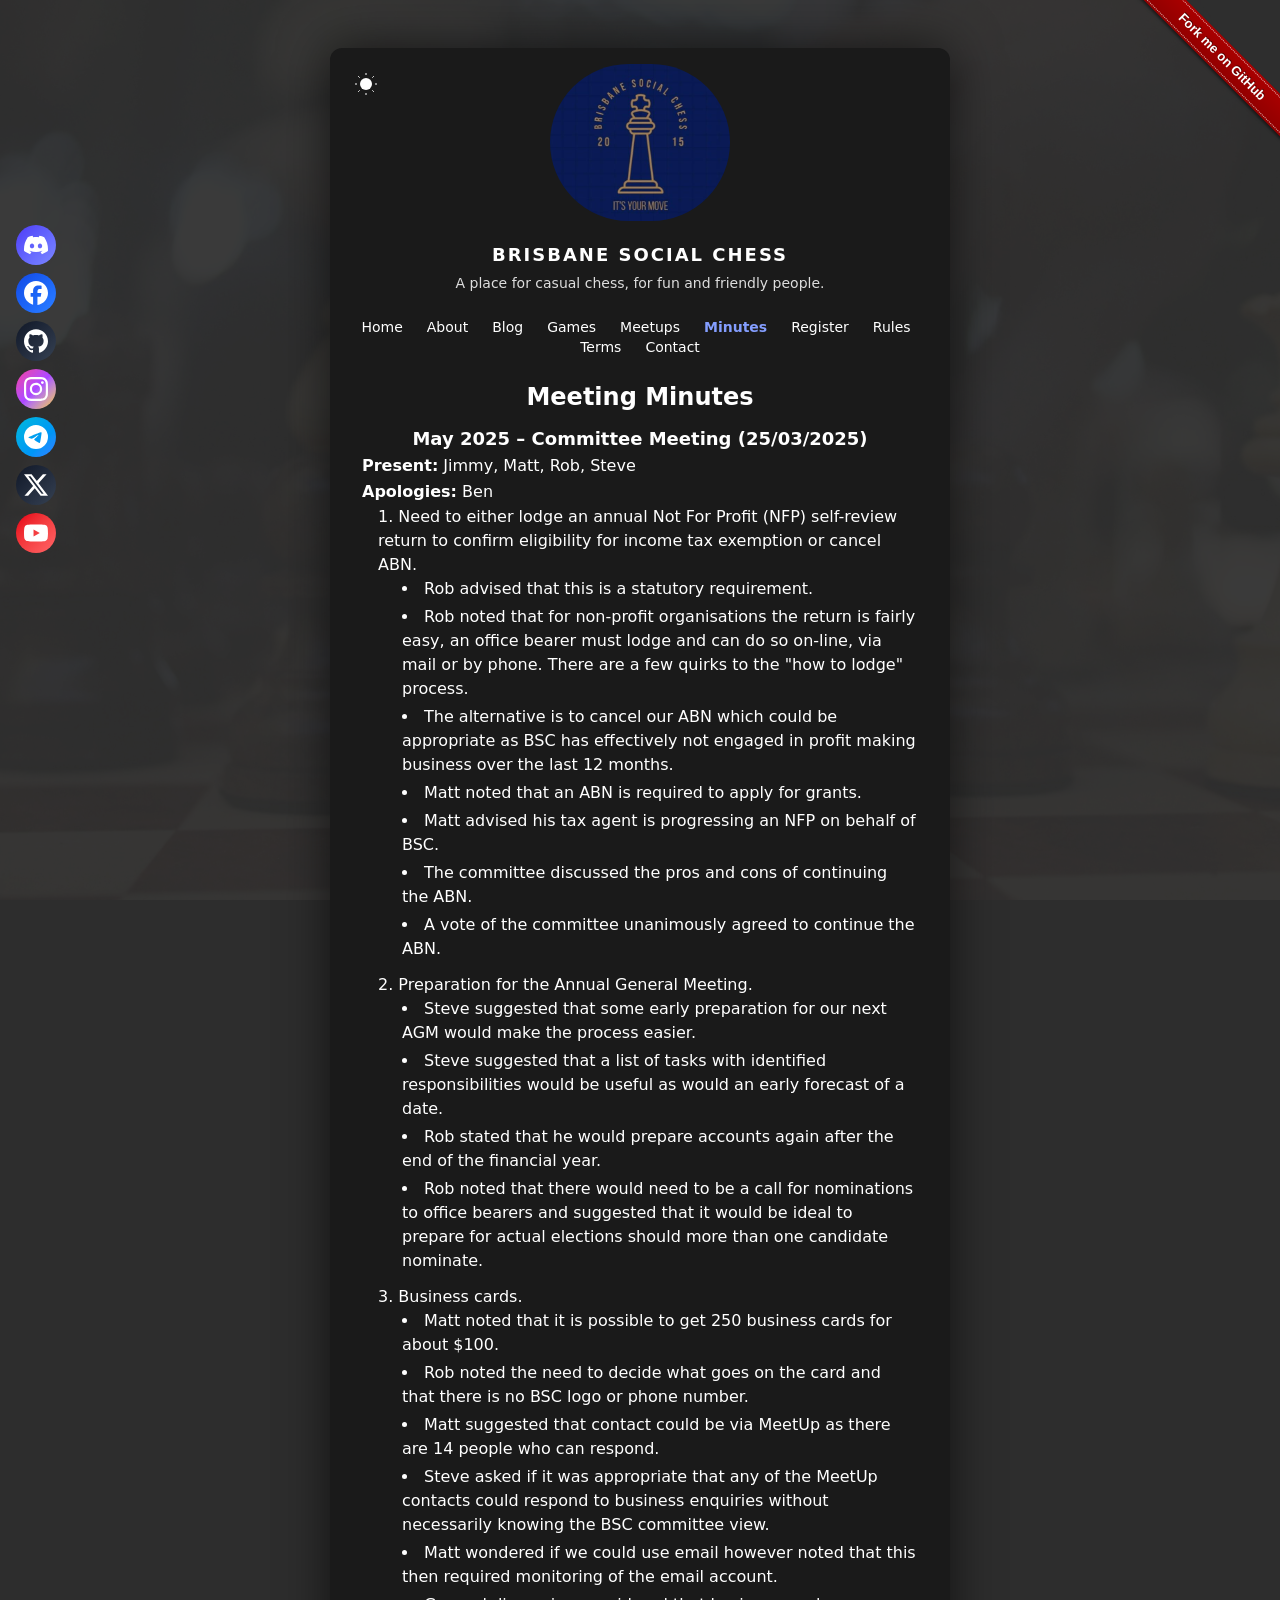
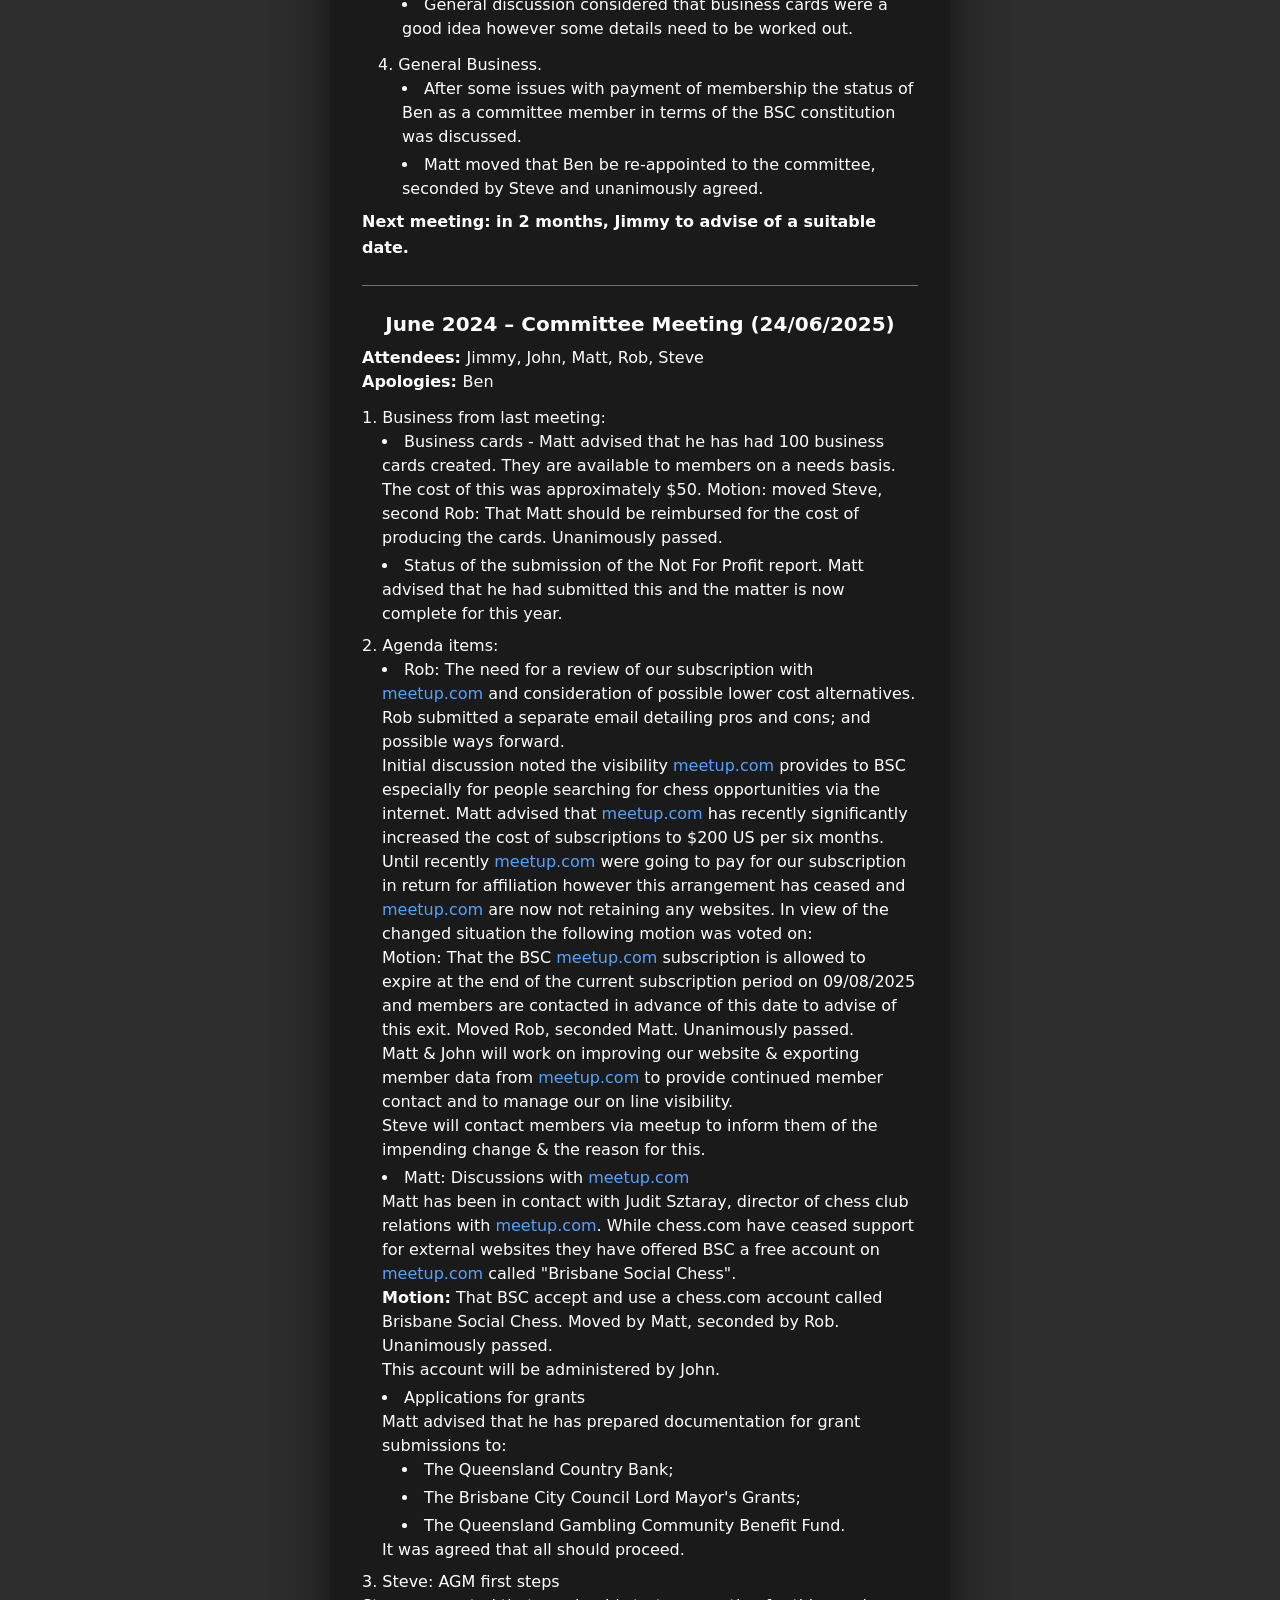
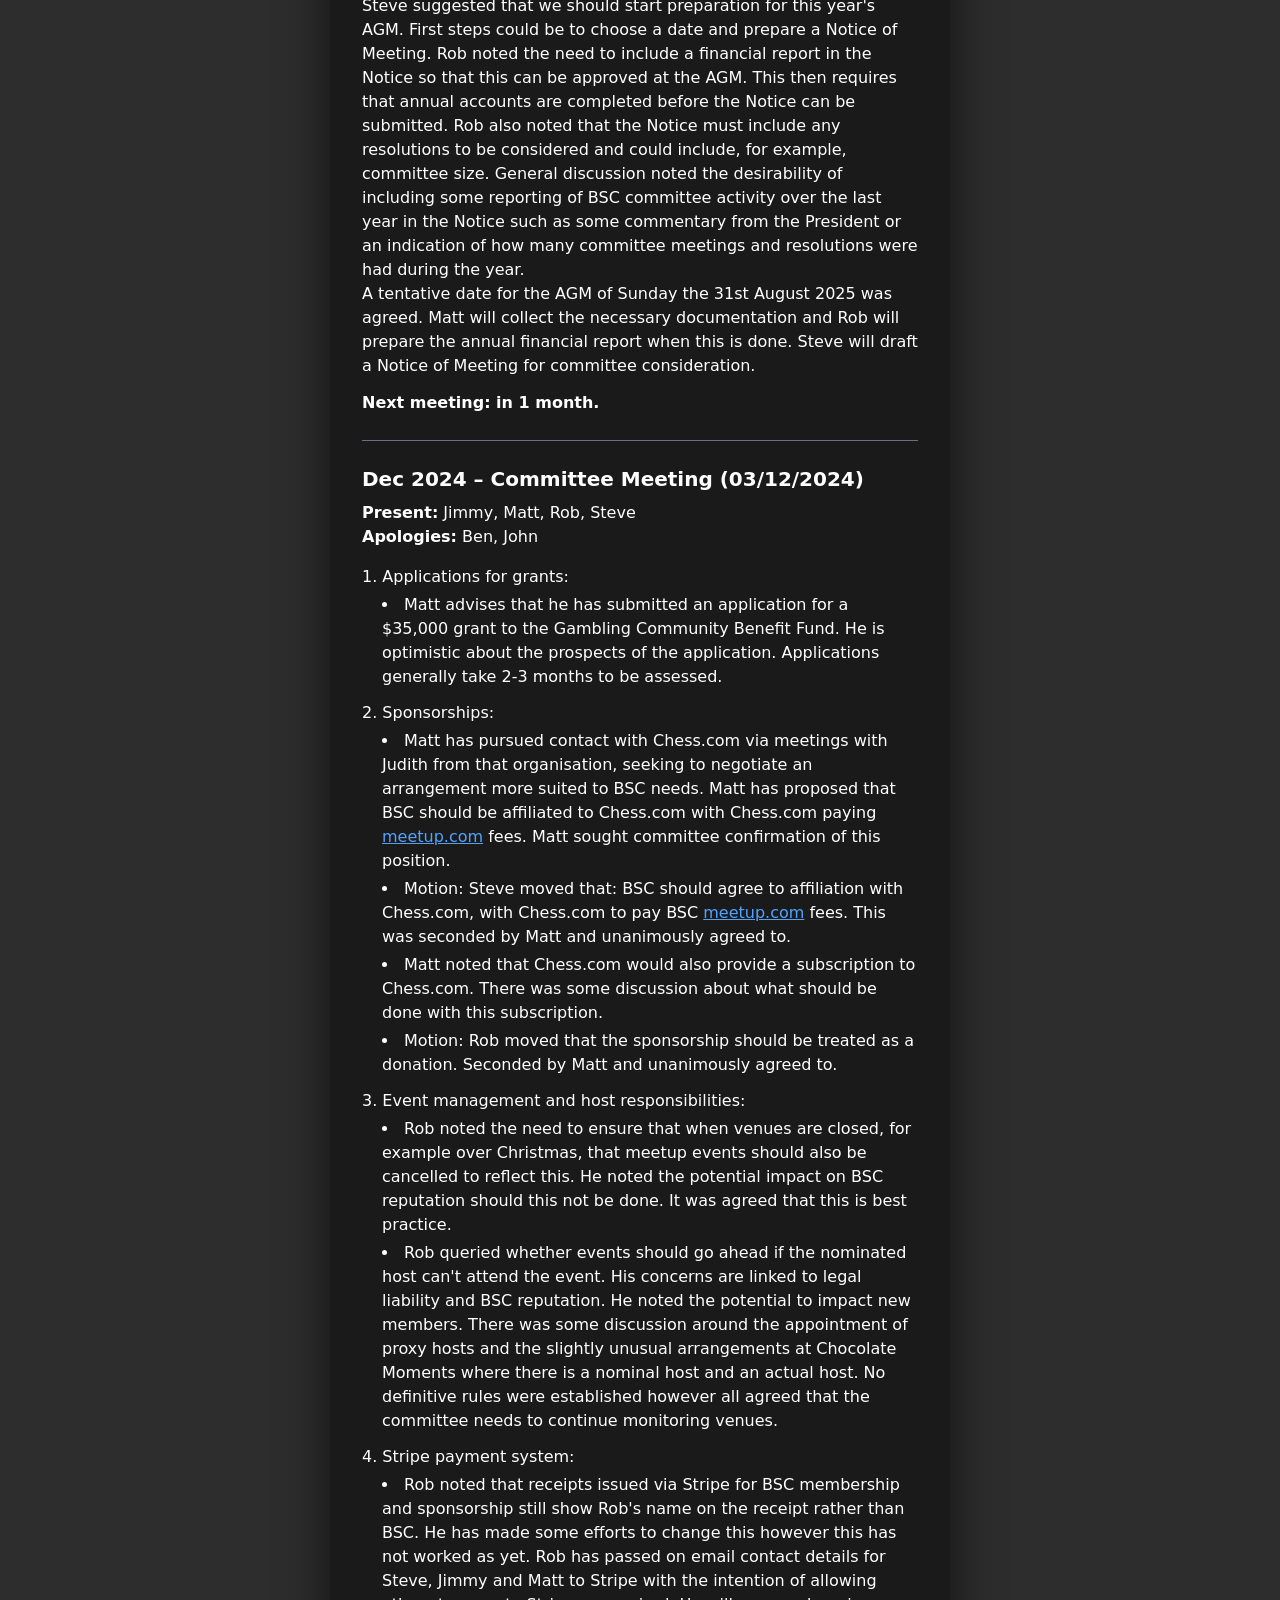
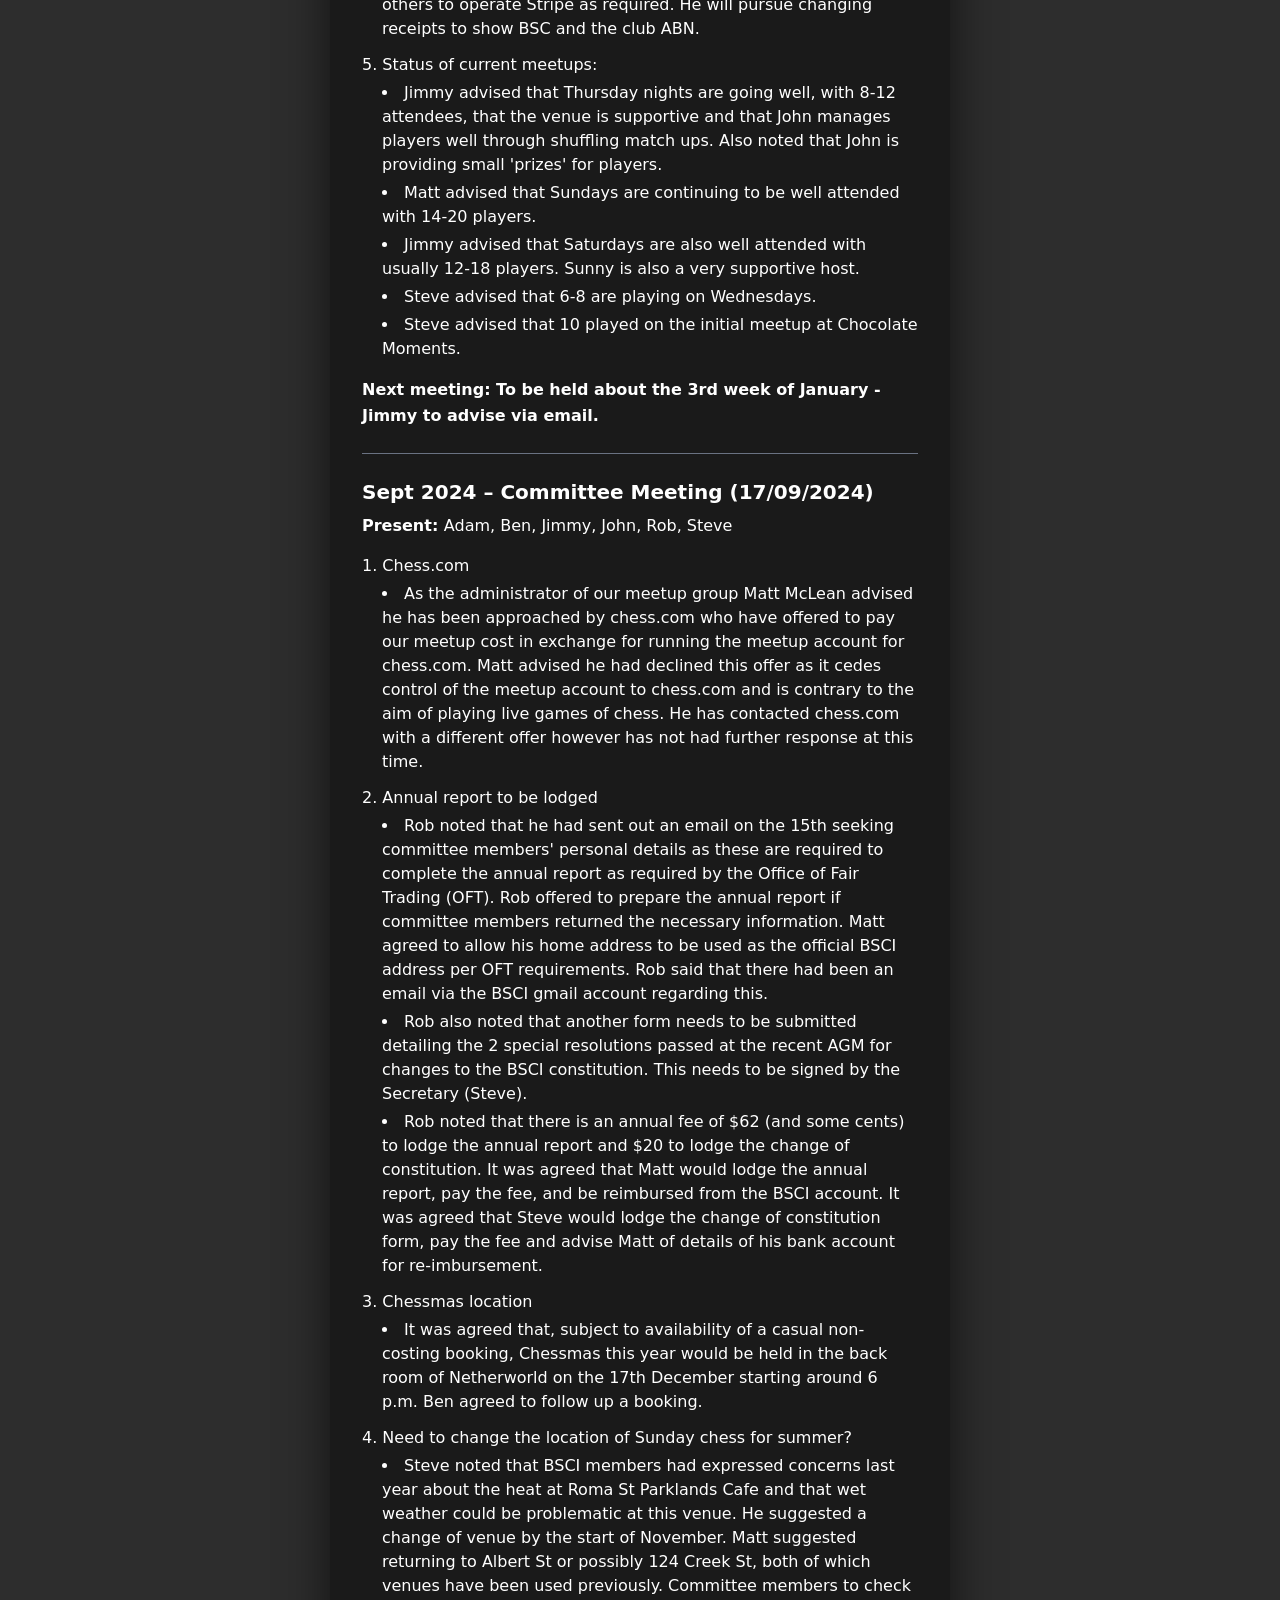
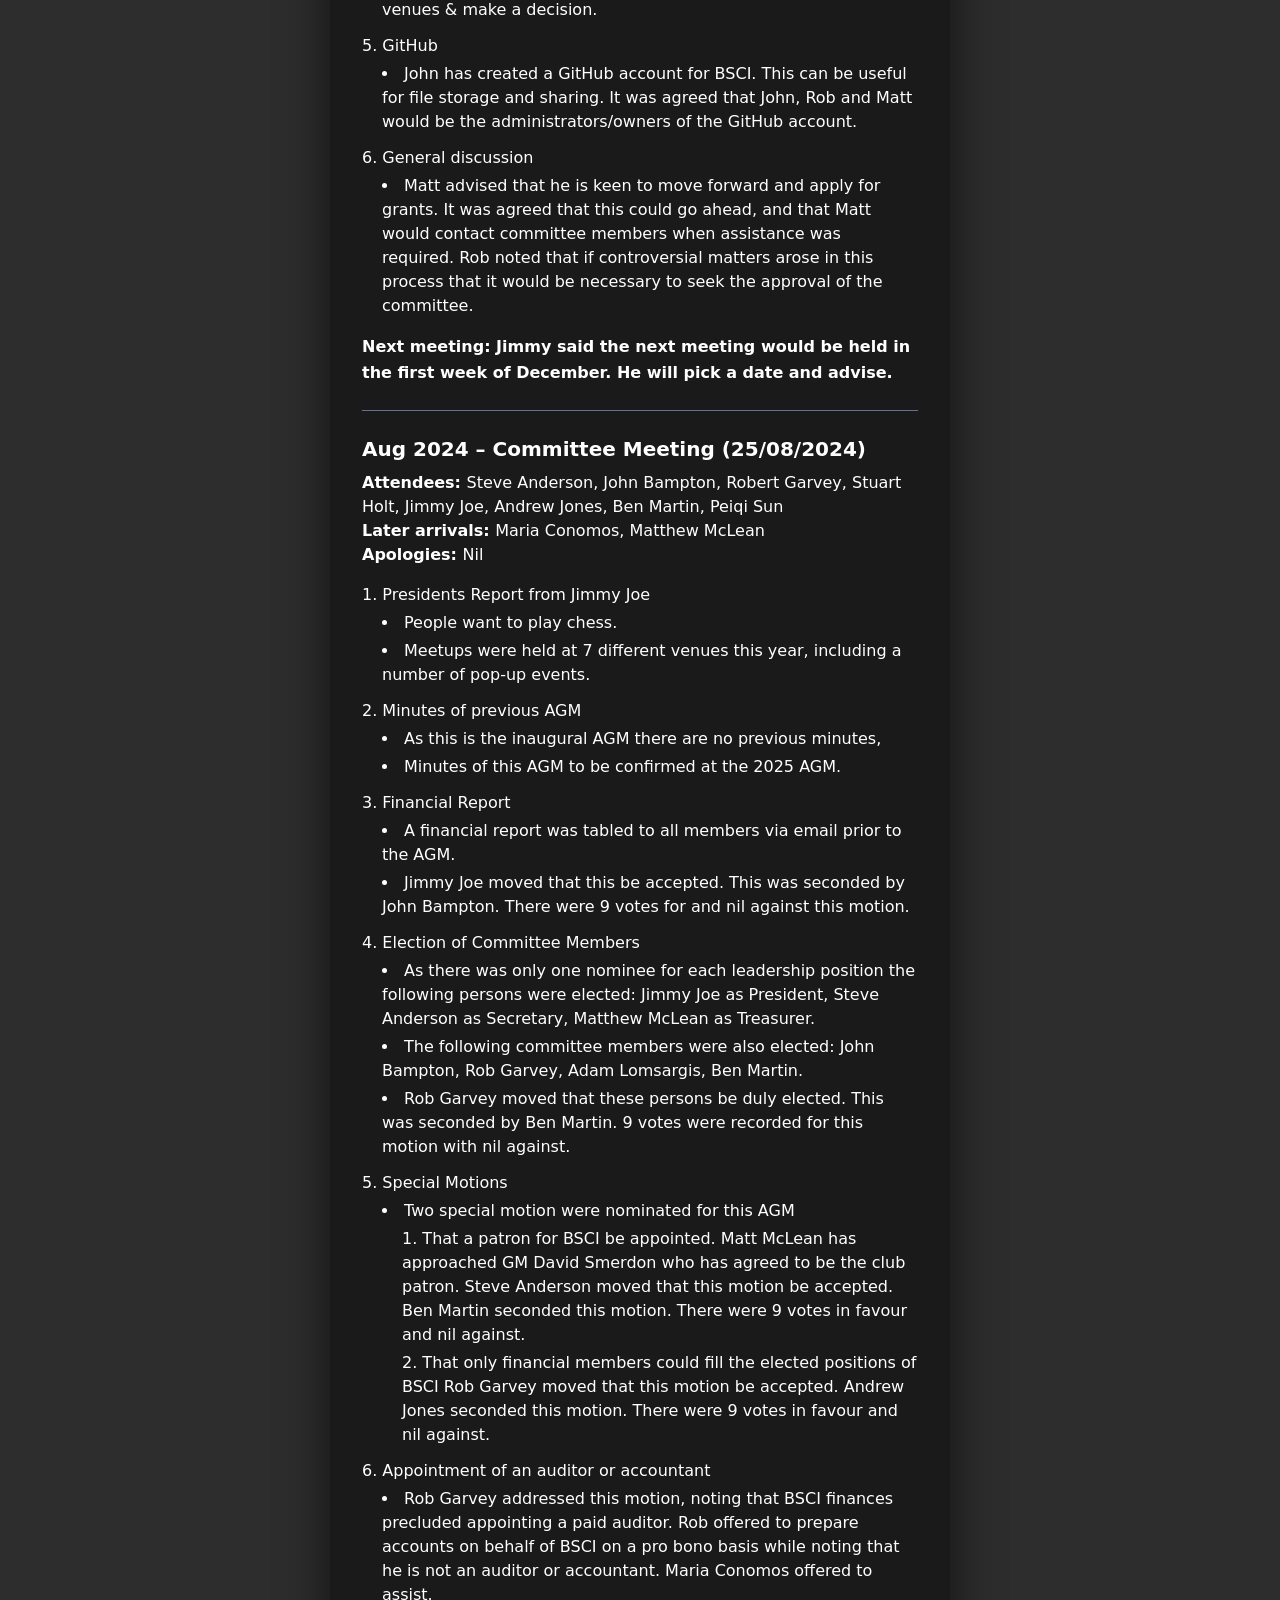
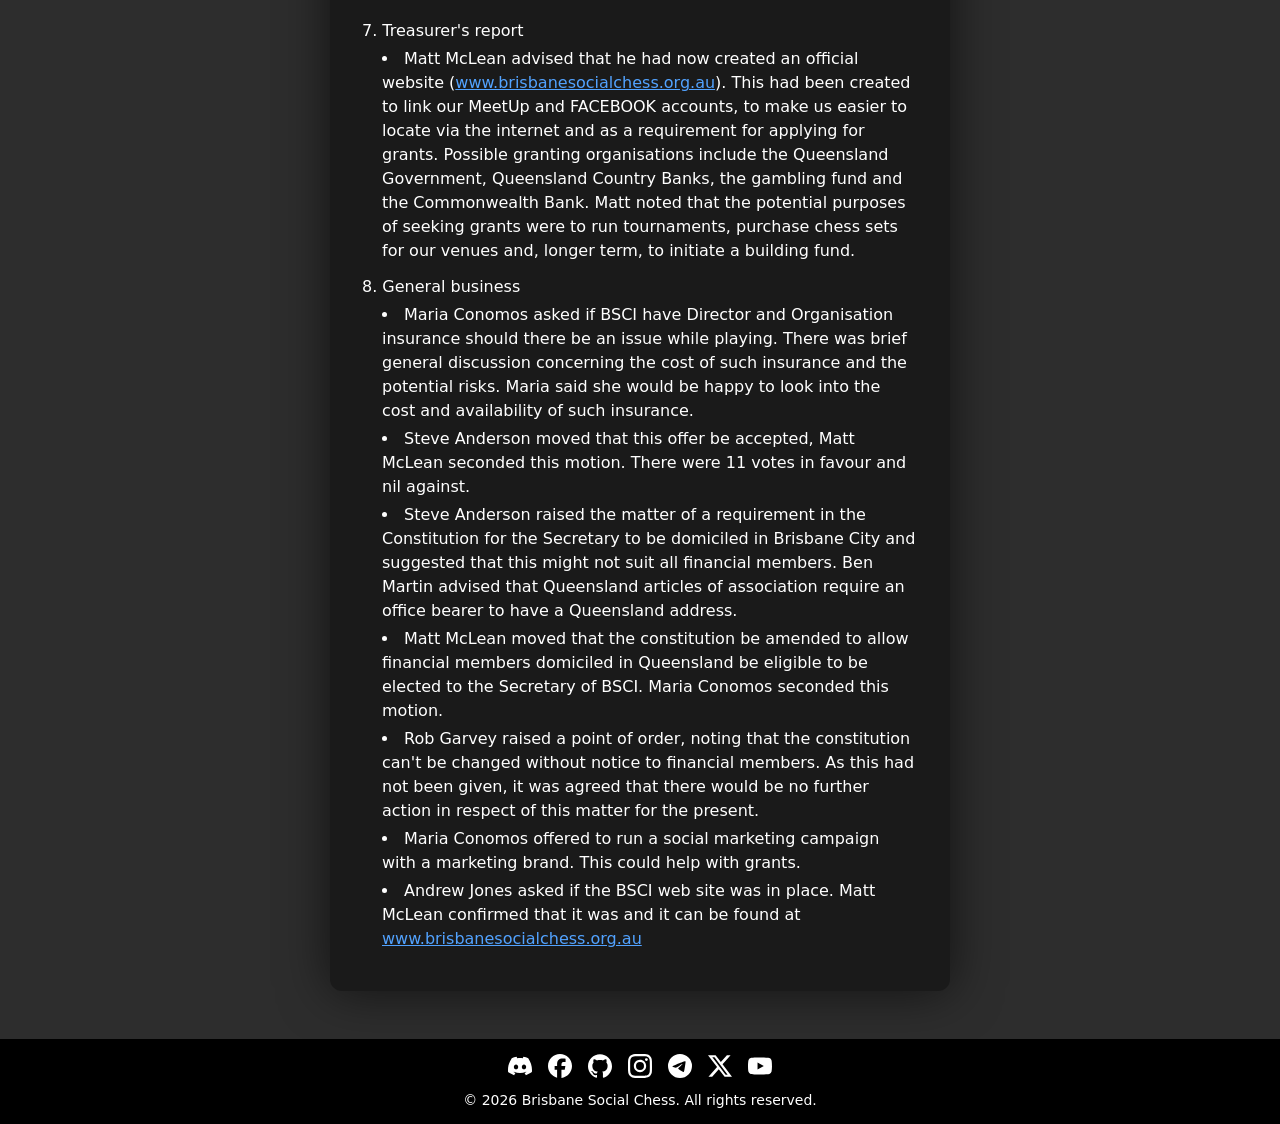
<file: minutes/index.html>
<!doctype html><html lang="en" dir="ltr"><head><meta charset="UTF-8"><title>Meeting Minutes &amp; Club Records | Brisbane Social Chess Inc</title><meta name="viewport" content="width=device-width,initial-scale=1"><meta name="description" content="Brisbane's only social chess club"><link rel="stylesheet" href="https://fonts.googleapis.com/css2?family=Montserrat:wght@400;500;700&display=swap"><link rel="stylesheet" href="/assets/styles/bundle.css"><link rel="icon" href="/assets/images/favicon.png"><link rel="apple-touch-icon" href="/assets/images/apple-touch-icon.png"><meta name="generator" content="Eleventy v3.1.2"></head><body class="flex flex-col min-h-screen font-montserrat text-[var(--text-color)] bg-[var(--bg-color)] bg-[url('/assets/images/background.jpg')] bg-cover bg-center bg-fixed theme-bg-blend"><a class="github-fork-ribbon right-top" href="https://github.com/brisbanesocialchess/brisbanesocialchess.github.io" data-ribbon="Fork me on GitHub" title="Fork me on GitHub">Fork me on GitHub</a><div class="flex-grow min-h-[calc(100vh-85px)] bg-[var(--bg-overlay)] flex justify-center p-12 max-md:p-4"><main class="relative max-w-[620px] w-[calc(100%-1rem)] bg-[var(--card-bg)] p-4 rounded-xl shadow-[0_0_50px_rgba(0,0,0,0.6)] flex flex-col gap-6"><button class="theme-toggle absolute top-4 left-4 cursor-pointer" id="theme-toggle" title="Toggle light, dark or random theme" aria-label="Toggle theme"><svg class="sun-and-moon" aria-hidden="true" width="24" height="24" viewBox="0 0 24 24"><mask class="moon" id="moon-mask"><rect x="0" y="0" width="100%" height="100%" fill="white"/><circle cx="24" cy="10" r="6" fill="black"/></mask><circle class="sun" cx="12" cy="12" r="6" mask="url(#moon-mask)" fill="currentColor"/><g class="sun-beams" stroke="currentColor"><line x1="12" y1="1" x2="12" y2="3"/><line x1="12" y1="21" x2="12" y2="23"/><line x1="4.22" y1="4.22" x2="5.64" y2="5.64"/><line x1="18.36" y1="18.36" x2="19.78" y2="19.78"/><line x1="1" y1="12" x2="3" y2="12"/><line x1="21" y1="12" x2="23" y2="12"/><line x1="4.22" y1="19.78" x2="5.64" y2="18.36"/><line x1="18.36" y1="5.64" x2="19.78" y2="4.22"/></g></svg></button><div class="text-center"><a href="/"><img src="/assets/images/logo.jpg" alt="Brisbane Social Chess Logo" class="w-45 mx-auto rounded-full"></a><h1 class="hidden md:block text-lg mt-5 uppercase tracking-[2px] font-bold">Brisbane Social Chess</h1><p class="text-sm opacity-85 mt-5 md:mt-1">A place for casual chess, for fun and friendly people.</p></div><nav><div class="flex items-center md:hidden"><button id="menu-toggle" type="button" aria-expanded="false" class="cursor-pointer"><svg class="w-8 h-8" fill="none" stroke="currentColor" stroke-width="2" viewBox="0 0 24 24" xmlns="http://www.w3.org/2000/svg"><path stroke-linecap="round" stroke-linejoin="round" d="M4 6h16M4 12h16M4 18h16"></path></svg></button> <span class="flex-1 text-center text-md font-bold">Brisbane Social Chess</span></div><div id="menu" class="flex-wrap hidden flex-col items-center justify-center space-y-2 mt-4 text-center text-sm md:flex md:flex-row md:space-y-0 md:space-x-2 md:mt-0"><a href="/" class="block w-full py-2 rounded hover:bg-white/10 md:inline-block md:w-auto md:py-0 md:p-2">Home </a><a href="/about/" class="block w-full py-2 rounded hover:bg-white/10 md:inline-block md:w-auto md:py-0 md:p-2">About </a><a href="/blog/" class="block w-full py-2 rounded hover:bg-white/10 md:inline-block md:w-auto md:py-0 md:p-2">Blog </a><a href="/games/" class="block w-full py-2 rounded hover:bg-white/10 md:inline-block md:w-auto md:py-0 md:p-2">Games </a><a href="/meetup/" class="block w-full py-2 rounded hover:bg-white/10 md:inline-block md:w-auto md:py-0 md:p-2">Meetups </a><a href="/minutes/" class="block w-full py-2 rounded hover:bg-white/10 md:inline-block md:w-auto md:py-0 md:p-2 text-[#849eff] hover:text-[#849eff] font-bold">Minutes </a><a href="/register/" class="block w-full py-2 rounded hover:bg-white/10 md:inline-block md:w-auto md:py-0 md:p-2">Register </a><a href="/rules/" class="block w-full py-2 rounded hover:bg-white/10 md:inline-block md:w-auto md:py-0 md:p-2">Rules </a><a href="/terms/" class="block w-full py-2 rounded hover:bg-white/10 md:inline-block md:w-auto md:py-0 md:p-2">Terms </a><a href="/contact/" class="block w-full py-2 rounded hover:bg-white/10 md:inline-block md:w-auto md:py-0 md:p-2">Contact</a></div></nav><section class="px-4 max-w-3xl"><h2 class="text-center text-xl md:text-2xl font-semibold mb-3">Meeting Minutes</h2><article class="mb-6"><h3 class="text-center text-lg font-semibold">May 2025 – Committee Meeting (25/03/2025)</h3><p class="leading-relaxed"><strong>Present:</strong> Jimmy, Matt, Rob, Steve<br><strong>Apologies:</strong> Ben</p><ol class="list-decimal list-inside space-y-3 pl-4"><li class="space-y-2">Need to either lodge an annual Not For Profit (NFP) self-review return to confirm eligibility for income tax exemption or cancel ABN.<ul class="list-disc list-inside pl-6 space-y-1"><li>Rob advised that this is a statutory requirement.</li><li>Rob noted that for non-profit organisations the return is fairly easy, an office bearer must lodge and can do so on-line, via mail or by phone. There are a few quirks to the "how to lodge" process.</li><li>The alternative is to cancel our ABN which could be appropriate as BSC has effectively not engaged in profit making business over the last 12 months.</li><li>Matt noted that an ABN is required to apply for grants.</li><li>Matt advised his tax agent is progressing an NFP on behalf of BSC.</li><li>The committee discussed the pros and cons of continuing the ABN.</li><li>A vote of the committee unanimously agreed to continue the ABN.</li></ul></li><li class="space-y-2">Preparation for the Annual General Meeting.<ul class="list-disc list-inside pl-6 space-y-1"><li>Steve suggested that some early preparation for our next AGM would make the process easier.</li><li>Steve suggested that a list of tasks with identified responsibilities would be useful as would an early forecast of a date.</li><li>Rob stated that he would prepare accounts again after the end of the financial year.</li><li>Rob noted that there would need to be a call for nominations to office bearers and suggested that it would be ideal to prepare for actual elections should more than one candidate nominate.</li></ul></li><li class="space-y-2">Business cards.<ul class="list-disc list-inside pl-6 space-y-1"><li>Matt noted that it is possible to get 250 business cards for about $100.</li><li>Rob noted the need to decide what goes on the card and that there is no BSC logo or phone number.</li><li>Matt suggested that contact could be via MeetUp as there are 14 people who can respond.</li><li>Steve asked if it was appropriate that any of the MeetUp contacts could respond to business enquiries without necessarily knowing the BSC committee view.</li><li>Matt wondered if we could use email however noted that this then required monitoring of the email account.</li><li>General discussion considered that business cards were a good idea however some details need to be worked out.</li></ul></li><li class="space-y-2">General Business.<ul class="list-disc list-inside pl-6 space-y-1"><li>After some issues with payment of membership the status of Ben as a committee member in terms of the BSC constitution was discussed.</li><li>Matt moved that Ben be re-appointed to the committee, seconded by Steve and unanimously agreed.</li></ul></li></ol><p class="leading-relaxed font-semibold mt-2"><strong>Next meeting:</strong> in 2 months, Jimmy to advise of a suitable date.</p></article><div class="my-6"><hr class="border-gray-500"></div><article class="mb-6"><h3 class="text-xl font-bold mb-2 text-center">June 2024 – Committee Meeting (24/06/2025)</h3><p class="mb-3"><strong>Attendees: </strong>Jimmy, John, Matt, Rob, Steve<br><strong>Apologies: </strong>Ben</p><ol class="list-decimal list-inside space-y-2 mb-3"><li>Business from last meeting:<ul class="list-disc list-inside ml-5 space-y-1"><li>Business cards - Matt advised that he has had 100 business cards created. They are available to members on a needs basis. The cost of this was approximately $50. Motion: moved Steve, second Rob: That Matt should be reimbursed for the cost of producing the cards. Unanimously passed.</li><li>Status of the submission of the Not For Profit report. Matt advised that he had submitted this and the matter is now complete for this year.</li></ul></li><li>Agenda items:<ul class="list-disc list-inside ml-5 space-y-1"><li>Rob: The need for a review of our subscription with <a href="https://meetup.com/" class="text-blue-400 hover:text-blue-500">meetup.com</a> and consideration of possible lower cost alternatives. Rob submitted a separate email detailing pros and cons; and possible ways forward.<br>Initial discussion noted the visibility <a href="https://meetup.com/" class="text-blue-400 hover:text-blue-500">meetup.com</a> provides to BSC especially for people searching for chess opportunities via the internet. Matt advised that <a href="https://meetup.com/" class="text-blue-400 hover:text-blue-500">meetup.com</a> has recently significantly increased the cost of subscriptions to $200 US per six months. Until recently <a href="https://meetup.com/" class="text-blue-400 hover:text-blue-500">meetup.com</a> were going to pay for our subscription in return for affiliation however this arrangement has ceased and <a href="https://meetup.com/" class="text-blue-400 hover:text-blue-500">meetup.com</a> are now not retaining any websites. In view of the changed situation the following motion was voted on:<br>Motion: That the BSC <a href="https://meetup.com/" class="text-blue-400 hover:text-blue-500">meetup.com</a> subscription is allowed to expire at the end of the current subscription period on 09/08/2025 and members are contacted in advance of this date to advise of this exit. Moved Rob, seconded Matt. Unanimously passed.<br>Matt & John will work on improving our website & exporting member data from <a href="https://meetup.com/" class="text-blue-400 hover:text-blue-500">meetup.com</a> to provide continued member contact and to manage our on line visibility.<br>Steve will contact members via meetup to inform them of the impending change & the reason for this.</li><li>Matt: Discussions with <a href="https://meetup.com/" class="text-blue-400 hover:text-blue-500">meetup.com</a><br>Matt has been in contact with Judit Sztaray, director of chess club relations with <a href="https://meetup.com/" class="text-blue-400 hover:text-blue-500">meetup.com</a>. While chess.com have ceased support for external websites they have offered BSC a free account on <a href="https://meetup.com/" class="text-blue-400 hover:text-blue-500">meetup.com</a> called "Brisbane Social Chess".<br><b>Motion:</b> That BSC accept and use a chess.com account called Brisbane Social Chess. Moved by Matt, seconded by Rob. Unanimously passed.<br>This account will be administered by John.</li><li>Applications for grants<br>Matt advised that he has prepared documentation for grant submissions to:<ul class="list-disc list-inside ml-5 space-y-1"><li>The Queensland Country Bank;</li><li>The Brisbane City Council Lord Mayor's Grants;</li><li>The Queensland Gambling Community Benefit Fund.</li></ul>It was agreed that all should proceed.</li></ul></li><li>Steve: AGM first steps<br>Steve suggested that we should start preparation for this year's AGM. First steps could be to choose a date and prepare a Notice of Meeting. Rob noted the need to include a financial report in the Notice so that this can be approved at the AGM. This then requires that annual accounts are completed before the Notice can be submitted. Rob also noted that the Notice must include any resolutions to be considered and could include, for example, committee size. General discussion noted the desirability of including some reporting of BSC committee activity over the last year in the Notice such as some commentary from the President or an indication of how many committee meetings and resolutions were had during the year.<br>A tentative date for the AGM of Sunday the 31st August 2025 was agreed. Matt will collect the necessary documentation and Rob will prepare the annual financial report when this is done. Steve will draft a Notice of Meeting for committee consideration.</li></ol><p class="leading-relaxed font-semibold mt-2"><strong>Next meeting:</strong> in 1 month.</p></article><div class="my-6"><hr class="border-gray-500"></div><article class="mb-6"><h3 class="text-xl font-semibold mb-2">Dec 2024 – Committee Meeting (03/12/2024)</h3><p class="mb-4"><strong>Present:</strong> Jimmy, Matt, Rob, Steve<br><strong>Apologies:</strong> Ben, John</p><ol class="list-decimal list-inside space-y-3 mb-4"><li>Applications for grants:<ul class="list-disc list-inside ml-5 mt-1 space-y-1"><li>Matt advises that he has submitted an application for a $35,000 grant to the Gambling Community Benefit Fund. He is optimistic about the prospects of the application. Applications generally take 2-3 months to be assessed.</li></ul></li><li>Sponsorships:<ul class="list-disc list-inside ml-5 mt-1 space-y-1"><li>Matt has pursued contact with Chess.com via meetings with Judith from that organisation, seeking to negotiate an arrangement more suited to BSC needs. Matt has proposed that BSC should be affiliated to Chess.com with Chess.com paying <a href="https://meetup.com/" class="text-blue-400 underline">meetup.com</a> fees. Matt sought committee confirmation of this position.</li><li>Motion: Steve moved that: BSC should agree to affiliation with Chess.com, with Chess.com to pay BSC <a href="https://meetup.com/" class="text-blue-400 underline">meetup.com</a> fees. This was seconded by Matt and unanimously agreed to.</li><li>Matt noted that Chess.com would also provide a subscription to Chess.com. There was some discussion about what should be done with this subscription.</li><li>Motion: Rob moved that the sponsorship should be treated as a donation. Seconded by Matt and unanimously agreed to.</li></ul></li><li>Event management and host responsibilities:<ul class="list-disc list-inside ml-5 mt-1 space-y-1"><li>Rob noted the need to ensure that when venues are closed, for example over Christmas, that meetup events should also be cancelled to reflect this. He noted the potential impact on BSC reputation should this not be done. It was agreed that this is best practice.</li><li>Rob queried whether events should go ahead if the nominated host can't attend the event. His concerns are linked to legal liability and BSC reputation. He noted the potential to impact new members. There was some discussion around the appointment of proxy hosts and the slightly unusual arrangements at Chocolate Moments where there is a nominal host and an actual host. No definitive rules were established however all agreed that the committee needs to continue monitoring venues.</li></ul></li><li>Stripe payment system:<ul class="list-disc list-inside ml-5 mt-1 space-y-1"><li>Rob noted that receipts issued via Stripe for BSC membership and sponsorship still show Rob's name on the receipt rather than BSC. He has made some efforts to change this however this has not worked as yet. Rob has passed on email contact details for Steve, Jimmy and Matt to Stripe with the intention of allowing others to operate Stripe as required. He will pursue changing receipts to show BSC and the club ABN.</li></ul></li><li>Status of current meetups:<ul class="list-disc list-inside ml-5 mt-1 space-y-1"><li>Jimmy advised that Thursday nights are going well, with 8-12 attendees, that the venue is supportive and that John manages players well through shuffling match ups. Also noted that John is providing small 'prizes' for players.</li><li>Matt advised that Sundays are continuing to be well attended with 14-20 players.</li><li>Jimmy advised that Saturdays are also well attended with usually 12-18 players. Sunny is also a very supportive host.</li><li>Steve advised that 6-8 are playing on Wednesdays.</li><li>Steve advised that 10 played on the initial meetup at Chocolate Moments.</li></ul></li></ol><p class="leading-relaxed font-semibold mt-2"><strong>Next meeting:</strong> To be held about the 3rd week of January - Jimmy to advise via email.</p></article><div class="my-6"><hr class="border-gray-500"></div><article class="mb-6"><h3 class="text-xl font-semibold mb-2">Sept 2024 – Committee Meeting (17/09/2024)</h3><p class="mb-4"><strong>Present: </strong>Adam, Ben, Jimmy, John, Rob, Steve</p><ol class="list-decimal list-inside space-y-3 mb-4"><li>Chess.com<ul class="list-disc list-inside ml-5 mt-1 space-y-1"><li>As the administrator of our meetup group Matt McLean advised he has been approached by chess.com who have offered to pay our meetup cost in exchange for running the meetup account for chess.com. Matt advised he had declined this offer as it cedes control of the meetup account to chess.com and is contrary to the aim of playing live games of chess. He has contacted chess.com with a different offer however has not had further response at this time.</li></ul></li><li>Annual report to be lodged<ul class="list-disc list-inside ml-5 mt-1 space-y-1"><li>Rob noted that he had sent out an email on the 15th seeking committee members' personal details as these are required to complete the annual report as required by the Office of Fair Trading (OFT). Rob offered to prepare the annual report if committee members returned the necessary information. Matt agreed to allow his home address to be used as the official BSCI address per OFT requirements. Rob said that there had been an email via the BSCI gmail account regarding this.</li><li>Rob also noted that another form needs to be submitted detailing the 2 special resolutions passed at the recent AGM for changes to the BSCI constitution. This needs to be signed by the Secretary (Steve).</li><li>Rob noted that there is an annual fee of $62 (and some cents) to lodge the annual report and $20 to lodge the change of constitution. It was agreed that Matt would lodge the annual report, pay the fee, and be reimbursed from the BSCI account. It was agreed that Steve would lodge the change of constitution form, pay the fee and advise Matt of details of his bank account for re-imbursement.</li></ul></li><li>Chessmas location<ul class="list-disc list-inside ml-5 mt-1 space-y-1"><li>It was agreed that, subject to availability of a casual non-costing booking, Chessmas this year would be held in the back room of Netherworld on the 17th December starting around 6 p.m. Ben agreed to follow up a booking.</li></ul></li><li>Need to change the location of Sunday chess for summer?<ul class="list-disc list-inside ml-5 mt-1 space-y-1"><li>Steve noted that BSCI members had expressed concerns last year about the heat at Roma St Parklands Cafe and that wet weather could be problematic at this venue. He suggested a change of venue by the start of November. Matt suggested returning to Albert St or possibly 124 Creek St, both of which venues have been used previously. Committee members to check venues & make a decision.</li></ul></li><li>GitHub<ul class="list-disc list-inside ml-5 mt-1 space-y-1"><li>John has created a GitHub account for BSCI. This can be useful for file storage and sharing. It was agreed that John, Rob and Matt would be the administrators/owners of the GitHub account.</li></ul></li><li>General discussion<ul class="list-disc list-inside ml-5 mt-1 space-y-1"><li>Matt advised that he is keen to move forward and apply for grants. It was agreed that this could go ahead, and that Matt would contact committee members when assistance was required. Rob noted that if controversial matters arose in this process that it would be necessary to seek the approval of the committee.</li></ul></li></ol><p class="leading-relaxed font-semibold mt-2"><strong>Next meeting:</strong> Jimmy said the next meeting would be held in the first week of December. He will pick a date and advise.</p></article><div class="my-6"><hr class="border-gray-500"></div><article class="mb-6"><h3 class="text-xl font-semibold mb-2">Aug 2024 – Committee Meeting (25/08/2024)</h3><p class="mb-4"><strong>Attendees: </strong>Steve Anderson, John Bampton, Robert Garvey, Stuart Holt, Jimmy Joe, Andrew Jones, Ben Martin, Peiqi Sun<br><strong>Later arrivals: </strong>Maria Conomos, Matthew McLean<br><strong>Apologies: </strong>Nil</p><ol class="list-decimal list-inside space-y-3 mb-4"><li>Presidents Report from Jimmy Joe<ul class="list-disc list-inside ml-5 mt-1 space-y-1"><li>People want to play chess.</li><li>Meetups were held at 7 different venues this year, including a number of pop-up events.</li></ul></li><li>Minutes of previous AGM<ul class="list-disc list-inside ml-5 mt-1 space-y-1"><li>As this is the inaugural AGM there are no previous minutes,</li><li>Minutes of this AGM to be confirmed at the 2025 AGM.</li></ul></li><li>Financial Report<ul class="list-disc list-inside ml-5 mt-1 space-y-1"><li>A financial report was tabled to all members via email prior to the AGM.</li><li>Jimmy Joe moved that this be accepted. This was seconded by John Bampton. There were 9 votes for and nil against this motion.</li></ul></li><li>Election of Committee Members<ul class="list-disc list-inside ml-5 mt-1 space-y-1"><li>As there was only one nominee for each leadership position the following persons were elected: Jimmy Joe as President, Steve Anderson as Secretary, Matthew McLean as Treasurer.</li><li>The following committee members were also elected: John Bampton, Rob Garvey, Adam Lomsargis, Ben Martin.</li><li>Rob Garvey moved that these persons be duly elected. This was seconded by Ben Martin. 9 votes were recorded for this motion with nil against.</li></ul></li><li>Special Motions<ul class="list-disc list-inside ml-5 mt-1 space-y-1"><li>Two special motion were nominated for this AGM<ol class="list-decimal list-inside ml-5 mt-1 space-y-1"><li>That a patron for BSCI be appointed. Matt McLean has approached GM David Smerdon who has agreed to be the club patron. Steve Anderson moved that this motion be accepted. Ben Martin seconded this motion. There were 9 votes in favour and nil against.</li><li>That only financial members could fill the elected positions of BSCI Rob Garvey moved that this motion be accepted. Andrew Jones seconded this motion. There were 9 votes in favour and nil against.</li></ol></li></ul></li><li>Appointment of an auditor or accountant<ul class="list-disc list-inside ml-5 mt-1 space-y-1"><li>Rob Garvey addressed this motion, noting that BSCI finances precluded appointing a paid auditor. Rob offered to prepare accounts on behalf of BSCI on a pro bono basis while noting that he is not an auditor or accountant. Maria Conomos offered to assist.</li></ul></li><li>Treasurer's report<ul class="list-disc list-inside ml-5 mt-1 space-y-1"><li>Matt McLean advised that he had now created an official website (<a href="https://brisbanesocialchess.org.au" class="text-blue-400 underline">www.brisbanesocialchess.org.au</a>). This had been created to link our MeetUp and FACEBOOK accounts, to make us easier to locate via the internet and as a requirement for applying for grants. Possible granting organisations include the Queensland Government, Queensland Country Banks, the gambling fund and the Commonwealth Bank. Matt noted that the potential purposes of seeking grants were to run tournaments, purchase chess sets for our venues and, longer term, to initiate a building fund.</li></ul></li><li>General business<ul class="list-disc list-inside ml-5 mt-1 space-y-1"><li>Maria Conomos asked if BSCI have Director and Organisation insurance should there be an issue while playing. There was brief general discussion concerning the cost of such insurance and the potential risks. Maria said she would be happy to look into the cost and availability of such insurance.</li><li>Steve Anderson moved that this offer be accepted, Matt McLean seconded this motion. There were 11 votes in favour and nil against.</li><li>Steve Anderson raised the matter of a requirement in the Constitution for the Secretary to be domiciled in Brisbane City and suggested that this might not suit all financial members. Ben Martin advised that Queensland articles of association require an office bearer to have a Queensland address.</li><li>Matt McLean moved that the constitution be amended to allow financial members domiciled in Queensland be eligible to be elected to the Secretary of BSCI. Maria Conomos seconded this motion.</li><li>Rob Garvey raised a point of order, noting that the constitution can't be changed without notice to financial members. As this had not been given, it was agreed that there would be no further action in respect of this matter for the present.</li><li>Maria Conomos offered to run a social marketing campaign with a marketing brand. This could help with grants.</li><li>Andrew Jones asked if the BSCI web site was in place. Matt McLean confirmed that it was and it can be found at <a href="https://brisbanesocialchess.org.au" class="text-blue-400 underline">www.brisbanesocialchess.org.au</a></li></ul></li></ol></article></section></main></div><div class="fixed bottom-0 left-0 w-full md:w-auto md:top-1/2 md:-translate-y-1/2 md:left-4 flex md:flex-col gap-2"><a href="https://discord.gg/Tv9VHEb8PN" target="_blank" rel="noopener noreferrer" class="flex-1 md:flex-none bg-gradient-to-br from-indigo-600 to-indigo-400 rounded-full p-2 flex items-center justify-center"><img src="/assets/images/discord.svg" alt="Discord" class="w-6 h-6"> </a><a href="https://www.facebook.com/BrisbaneSocialChess" target="_blank" rel="noopener noreferrer" class="flex-1 md:flex-none bg-gradient-to-br from-blue-700 to-blue-500 rounded-full p-2 flex items-center justify-center"><img src="/assets/images/facebook.svg" alt="Facebook" class="w-6 h-6"> </a><a href="https://github.com/brisbanesocialchess" target="_blank" rel="noopener noreferrer" class="flex-1 md:flex-none bg-gradient-to-br from-gray-900 to-gray-700 rounded-full p-2 flex items-center justify-center"><img src="/assets/images/github.svg" alt="GitHub" class="w-6 h-6"> </a><a href="https://instagram.com/brisbanesocialchess" target="_blank" rel="noopener noreferrer" class="flex-1 md:flex-none bg-gradient-to-br from-pink-500 via-purple-500 to-yellow-400 rounded-full p-2 flex items-center justify-center"><img src="/assets/images/instagram.svg" alt="Instagram" class="w-6 h-6"> </a><a href="https://t.me/brisbanesocialchess" target="_blank" rel="noopener noreferrer" class="flex-1 md:flex-none bg-gradient-to-br from-cyan-500 to-blue-500 rounded-full p-2 flex items-center justify-center"><img src="/assets/images/telegram.svg" alt="Telegram" class="w-6 h-6"> </a><a href="https://x.com/BrisbaneChess" target="_blank" rel="noopener noreferrer" class="flex-1 md:flex-none bg-gradient-to-br from-gray-900 to-gray-700 rounded-full p-2 flex items-center justify-center"><img src="/assets/images/x.svg" alt="X" class="w-6 h-6"> </a><a href="https://www.youtube.com/@brisbanesocialchess" target="_blank" rel="noopener noreferrer" class="flex-1 md:flex-none bg-gradient-to-br from-red-600 to-red-400 rounded-full p-2 flex items-center justify-center"><img src="/assets/images/youtube.svg" alt="YouTube" class="w-6 h-6"></a></div><footer class="h-[85px] text-center p-8 pb-20 md:pb-8 text-sm flex flex-col items-center justify-center gap-3"><div class="hidden md:flex space-x-4"><a href="https://discord.gg/Tv9VHEb8PN" target="_blank" rel="noopener noreferrer" class="hover:opacity-80 transition"><img src="/assets/images/discord.svg" alt="Discord" class="w-6 h-6"> </a><a href="https://www.facebook.com/BrisbaneSocialChess" target="_blank" rel="noopener noreferrer" class="hover:opacity-80 transition"><img src="/assets/images/facebook.svg" alt="Facebook" class="w-6 h-6"> </a><a href="https://github.com/brisbanesocialchess" target="_blank" rel="noopener noreferrer" class="hover:opacity-80 transition"><img src="/assets/images/github.svg" alt="GitHub" class="w-6 h-6"> </a><a href="https://instagram.com/brisbanesocialchess" target="_blank" rel="noopener noreferrer" class="hover:opacity-80 transition"><img src="/assets/images/instagram.svg" alt="Instagram" class="w-6 h-6"> </a><a href="https://t.me/brisbanesocialchess" target="_blank" rel="noopener noreferrer" class="hover:opacity-80 transition"><img src="/assets/images/telegram.svg" alt="Telegram" class="w-6 h-6"> </a><a href="https://x.com/BrisbaneChess" target="_blank" rel="noopener noreferrer" class="hover:opacity-80 transition"><img src="/assets/images/x.svg" alt="X" class="w-6 h-6"> </a><a href="https://www.youtube.com/@brisbanesocialchess" target="_blank" rel="noopener noreferrer" class="hover:opacity-80 transition"><img src="/assets/images/youtube.svg" alt="YouTube" class="w-6 h-6"></a></div><p class="footer-copyright">&copy; <span id="year"></span> Brisbane Social Chess. All rights reserved.</p></footer><script type="text/javascript" src="/assets/scripts/bundle.js"></script></body></html>
</file>
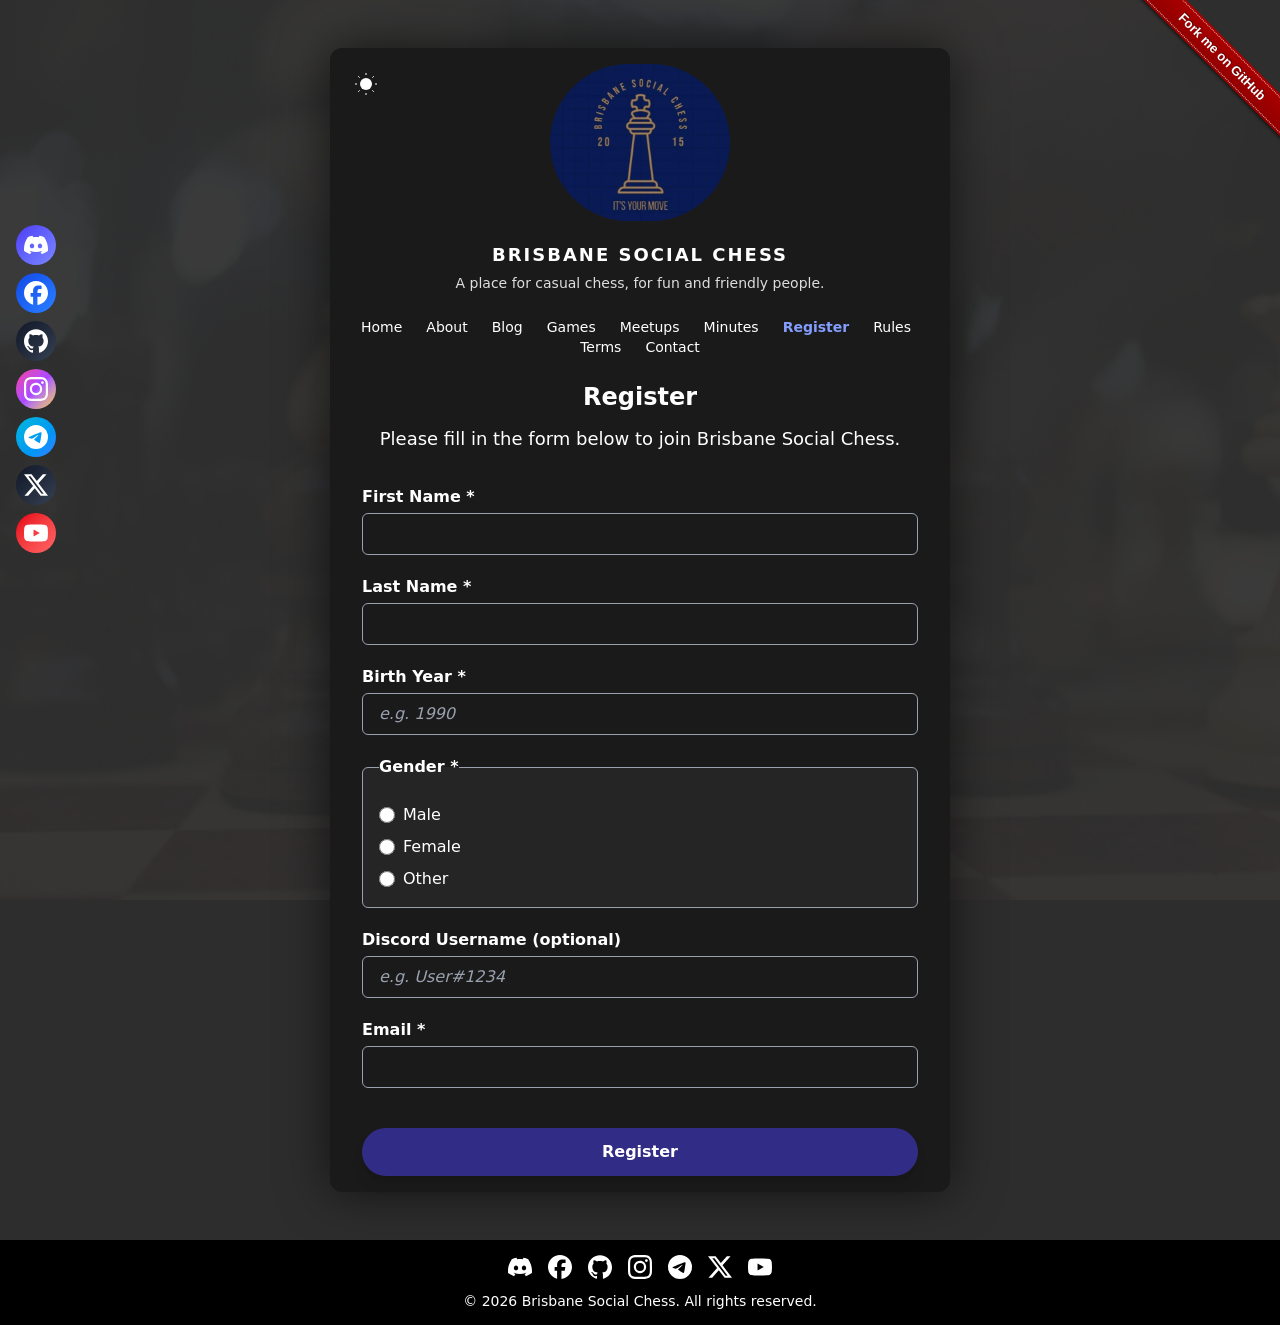
<file: register/index.html>
<!doctype html><html lang="en" dir="ltr"><head><meta charset="UTF-8"><title>Register for Membership | Brisbane Social Chess Inc</title><meta name="viewport" content="width=device-width,initial-scale=1"><meta name="description" content="Brisbane's only social chess club"><link rel="stylesheet" href="https://fonts.googleapis.com/css2?family=Montserrat:wght@400;500;700&display=swap"><link rel="stylesheet" href="/assets/styles/bundle.css"><link rel="icon" href="/assets/images/favicon.png"><link rel="apple-touch-icon" href="/assets/images/apple-touch-icon.png"><meta name="generator" content="Eleventy v3.1.2"></head><body class="flex flex-col min-h-screen font-montserrat text-[var(--text-color)] bg-[var(--bg-color)] bg-[url('/assets/images/background.jpg')] bg-cover bg-center bg-fixed theme-bg-blend"><a class="github-fork-ribbon right-top" href="https://github.com/brisbanesocialchess/brisbanesocialchess.github.io" data-ribbon="Fork me on GitHub" title="Fork me on GitHub">Fork me on GitHub</a><div class="flex-grow min-h-[calc(100vh-85px)] bg-[var(--bg-overlay)] flex justify-center p-12 max-md:p-4"><main class="relative max-w-[620px] w-[calc(100%-1rem)] bg-[var(--card-bg)] p-4 rounded-xl shadow-[0_0_50px_rgba(0,0,0,0.6)] flex flex-col gap-6"><button class="theme-toggle absolute top-4 left-4 cursor-pointer" id="theme-toggle" title="Toggle light, dark or random theme" aria-label="Toggle theme"><svg class="sun-and-moon" aria-hidden="true" width="24" height="24" viewBox="0 0 24 24"><mask class="moon" id="moon-mask"><rect x="0" y="0" width="100%" height="100%" fill="white"/><circle cx="24" cy="10" r="6" fill="black"/></mask><circle class="sun" cx="12" cy="12" r="6" mask="url(#moon-mask)" fill="currentColor"/><g class="sun-beams" stroke="currentColor"><line x1="12" y1="1" x2="12" y2="3"/><line x1="12" y1="21" x2="12" y2="23"/><line x1="4.22" y1="4.22" x2="5.64" y2="5.64"/><line x1="18.36" y1="18.36" x2="19.78" y2="19.78"/><line x1="1" y1="12" x2="3" y2="12"/><line x1="21" y1="12" x2="23" y2="12"/><line x1="4.22" y1="19.78" x2="5.64" y2="18.36"/><line x1="18.36" y1="5.64" x2="19.78" y2="4.22"/></g></svg></button><div class="text-center"><a href="/"><img src="/assets/images/logo.jpg" alt="Brisbane Social Chess Logo" class="w-45 mx-auto rounded-full"></a><h1 class="hidden md:block text-lg mt-5 uppercase tracking-[2px] font-bold">Brisbane Social Chess</h1><p class="text-sm opacity-85 mt-5 md:mt-1">A place for casual chess, for fun and friendly people.</p></div><nav><div class="flex items-center md:hidden"><button id="menu-toggle" type="button" aria-expanded="false" class="cursor-pointer"><svg class="w-8 h-8" fill="none" stroke="currentColor" stroke-width="2" viewBox="0 0 24 24" xmlns="http://www.w3.org/2000/svg"><path stroke-linecap="round" stroke-linejoin="round" d="M4 6h16M4 12h16M4 18h16"></path></svg></button> <span class="flex-1 text-center text-md font-bold">Brisbane Social Chess</span></div><div id="menu" class="flex-wrap hidden flex-col items-center justify-center space-y-2 mt-4 text-center text-sm md:flex md:flex-row md:space-y-0 md:space-x-2 md:mt-0"><a href="/" class="block w-full py-2 rounded hover:bg-white/10 md:inline-block md:w-auto md:py-0 md:p-2">Home </a><a href="/about/" class="block w-full py-2 rounded hover:bg-white/10 md:inline-block md:w-auto md:py-0 md:p-2">About </a><a href="/blog/" class="block w-full py-2 rounded hover:bg-white/10 md:inline-block md:w-auto md:py-0 md:p-2">Blog </a><a href="/games/" class="block w-full py-2 rounded hover:bg-white/10 md:inline-block md:w-auto md:py-0 md:p-2">Games </a><a href="/meetup/" class="block w-full py-2 rounded hover:bg-white/10 md:inline-block md:w-auto md:py-0 md:p-2">Meetups </a><a href="/minutes/" class="block w-full py-2 rounded hover:bg-white/10 md:inline-block md:w-auto md:py-0 md:p-2">Minutes </a><a href="/register/" class="block w-full py-2 rounded hover:bg-white/10 md:inline-block md:w-auto md:py-0 md:p-2 text-[#849eff] hover:text-[#849eff] font-bold">Register </a><a href="/rules/" class="block w-full py-2 rounded hover:bg-white/10 md:inline-block md:w-auto md:py-0 md:p-2">Rules </a><a href="/terms/" class="block w-full py-2 rounded hover:bg-white/10 md:inline-block md:w-auto md:py-0 md:p-2">Terms </a><a href="/contact/" class="block w-full py-2 rounded hover:bg-white/10 md:inline-block md:w-auto md:py-0 md:p-2">Contact</a></div></nav><section class="px-4 max-w-3xl"><h2 class="text-center text-xl md:text-2xl font-semibold mb-3">Register</h2><p class="text-center text-base md:text-lg mb-8">Please fill in the form below to join Brisbane Social Chess.</p><form method="POST" class="flex flex-col gap-5 form-registration" novalidate><div class="flex flex-col"><label for="firstName" class="font-semibold mb-1">First Name <span aria-hidden="true">*</span></label> <input id="firstName" name="fname" required autocomplete="given-name" class="w-full px-4 py-2 rounded-md border border-gray-400 focus:border-cyan-400 focus:ring-2 focus:ring-cyan-400 outline-none transition"></div><div class="flex flex-col"><label for="lastName" class="font-semibold mb-1">Last Name <span aria-hidden="true">*</span></label> <input id="lastName" name="lname" required autocomplete="family-name" class="w-full px-4 py-2 rounded-md border border-gray-400 focus:border-cyan-400 focus:ring-2 focus:ring-cyan-400 outline-none transition"></div><div class="flex flex-col"><label for="birthYear" class="font-semibold mb-1">Birth Year <span aria-hidden="true">*</span></label> <input type="number" id="birthYear" name="birthyear" min="1900" max="2025" oninput="this.value.length>4&&(this.value=this.value.slice(-4))" required placeholder="e.g. 1990" class="w-full px-4 py-2 rounded-md border border-gray-400 placeholder-gray-400 italic focus:border-cyan-400 focus:ring-2 focus:ring-cyan-400 outline-none transition"></div><fieldset class="flex flex-col border border-gray-400 rounded-md p-4 bg-white/5"><legend class="font-semibold mb-2">Gender <span aria-hidden="true">*</span></legend><div class="flex flex-col gap-2"><label class="inline-flex items-center gap-2 cursor-pointer"><input type="radio" name="gender" value="male" required class="accent-indigo-900 w-4 h-4 cursor-pointer"> Male</label> <label class="inline-flex items-center gap-2 cursor-pointer"><input type="radio" name="gender" value="female" class="accent-indigo-900 w-4 h-4 cursor-pointer"> Female</label> <label class="inline-flex items-center gap-2 cursor-pointer"><input type="radio" name="gender" value="other" class="accent-indigo-900 w-4 h-4 cursor-pointer"> Other</label></div></fieldset><div class="flex flex-col"><label for="discordUsername" class="font-semibold mb-1">Discord Username (optional)</label> <input id="discordUsername" name="discordusername" placeholder="e.g. User#1234" class="w-full px-4 py-2 rounded-md border border-gray-400 placeholder-gray-400 italic focus:border-cyan-400 focus:ring-2 focus:ring-cyan-400 outline-none transition"></div><div class="flex flex-col"><label for="email" class="font-semibold mb-1">Email <span aria-hidden="true">*</span></label> <input type="email" id="email" name="email" required autocomplete="email" class="w-full px-4 py-2 rounded-md border border-gray-400 placeholder-gray-400 italic focus:border-cyan-400 focus:ring-2 focus:ring-cyan-400 outline-none transition"></div><div class="cf-turnstile" data-sitekey="0x4AAAAAACMoVWA1mhWObYwp" data-action="submit"></div><button type="submit" class="text-white cursor-pointer bg-indigo-900 hover:bg-indigo-500 font-bold py-3 px-6 rounded-full shadow-lg transition">Register</button></form></section></main></div><div class="fixed bottom-0 left-0 w-full md:w-auto md:top-1/2 md:-translate-y-1/2 md:left-4 flex md:flex-col gap-2"><a href="https://discord.gg/Tv9VHEb8PN" target="_blank" rel="noopener noreferrer" class="flex-1 md:flex-none bg-gradient-to-br from-indigo-600 to-indigo-400 rounded-full p-2 flex items-center justify-center"><img src="/assets/images/discord.svg" alt="Discord" class="w-6 h-6"> </a><a href="https://www.facebook.com/BrisbaneSocialChess" target="_blank" rel="noopener noreferrer" class="flex-1 md:flex-none bg-gradient-to-br from-blue-700 to-blue-500 rounded-full p-2 flex items-center justify-center"><img src="/assets/images/facebook.svg" alt="Facebook" class="w-6 h-6"> </a><a href="https://github.com/brisbanesocialchess" target="_blank" rel="noopener noreferrer" class="flex-1 md:flex-none bg-gradient-to-br from-gray-900 to-gray-700 rounded-full p-2 flex items-center justify-center"><img src="/assets/images/github.svg" alt="GitHub" class="w-6 h-6"> </a><a href="https://instagram.com/brisbanesocialchess" target="_blank" rel="noopener noreferrer" class="flex-1 md:flex-none bg-gradient-to-br from-pink-500 via-purple-500 to-yellow-400 rounded-full p-2 flex items-center justify-center"><img src="/assets/images/instagram.svg" alt="Instagram" class="w-6 h-6"> </a><a href="https://t.me/brisbanesocialchess" target="_blank" rel="noopener noreferrer" class="flex-1 md:flex-none bg-gradient-to-br from-cyan-500 to-blue-500 rounded-full p-2 flex items-center justify-center"><img src="/assets/images/telegram.svg" alt="Telegram" class="w-6 h-6"> </a><a href="https://x.com/BrisbaneChess" target="_blank" rel="noopener noreferrer" class="flex-1 md:flex-none bg-gradient-to-br from-gray-900 to-gray-700 rounded-full p-2 flex items-center justify-center"><img src="/assets/images/x.svg" alt="X" class="w-6 h-6"> </a><a href="https://www.youtube.com/@brisbanesocialchess" target="_blank" rel="noopener noreferrer" class="flex-1 md:flex-none bg-gradient-to-br from-red-600 to-red-400 rounded-full p-2 flex items-center justify-center"><img src="/assets/images/youtube.svg" alt="YouTube" class="w-6 h-6"></a></div><footer class="h-[85px] text-center p-8 pb-20 md:pb-8 text-sm flex flex-col items-center justify-center gap-3"><div class="hidden md:flex space-x-4"><a href="https://discord.gg/Tv9VHEb8PN" target="_blank" rel="noopener noreferrer" class="hover:opacity-80 transition"><img src="/assets/images/discord.svg" alt="Discord" class="w-6 h-6"> </a><a href="https://www.facebook.com/BrisbaneSocialChess" target="_blank" rel="noopener noreferrer" class="hover:opacity-80 transition"><img src="/assets/images/facebook.svg" alt="Facebook" class="w-6 h-6"> </a><a href="https://github.com/brisbanesocialchess" target="_blank" rel="noopener noreferrer" class="hover:opacity-80 transition"><img src="/assets/images/github.svg" alt="GitHub" class="w-6 h-6"> </a><a href="https://instagram.com/brisbanesocialchess" target="_blank" rel="noopener noreferrer" class="hover:opacity-80 transition"><img src="/assets/images/instagram.svg" alt="Instagram" class="w-6 h-6"> </a><a href="https://t.me/brisbanesocialchess" target="_blank" rel="noopener noreferrer" class="hover:opacity-80 transition"><img src="/assets/images/telegram.svg" alt="Telegram" class="w-6 h-6"> </a><a href="https://x.com/BrisbaneChess" target="_blank" rel="noopener noreferrer" class="hover:opacity-80 transition"><img src="/assets/images/x.svg" alt="X" class="w-6 h-6"> </a><a href="https://www.youtube.com/@brisbanesocialchess" target="_blank" rel="noopener noreferrer" class="hover:opacity-80 transition"><img src="/assets/images/youtube.svg" alt="YouTube" class="w-6 h-6"></a></div><p class="footer-copyright">&copy; <span id="year"></span> Brisbane Social Chess. All rights reserved.</p></footer><script src="https://challenges.cloudflare.com/turnstile/v0/api.js" async defer="defer"></script><script type="text/javascript" src="/assets/scripts/bundle.js"></script></body></html>
</file>
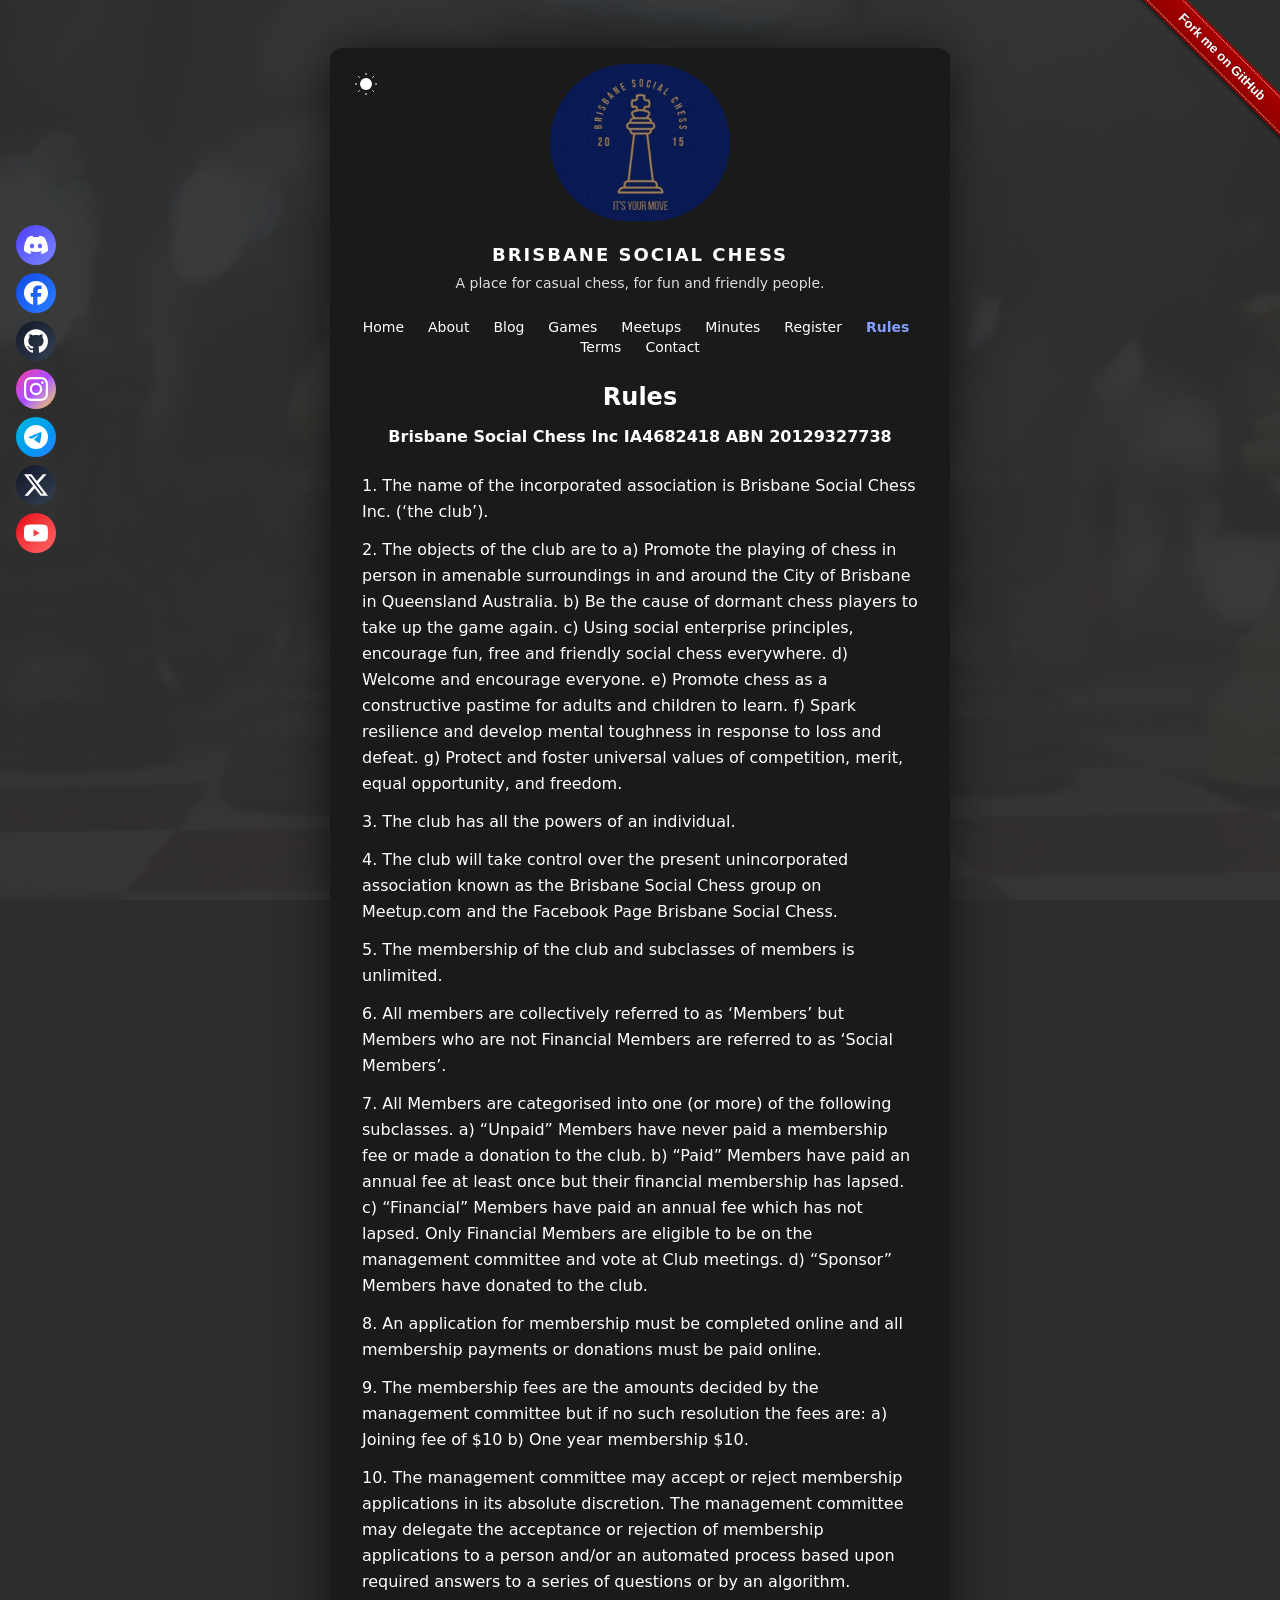
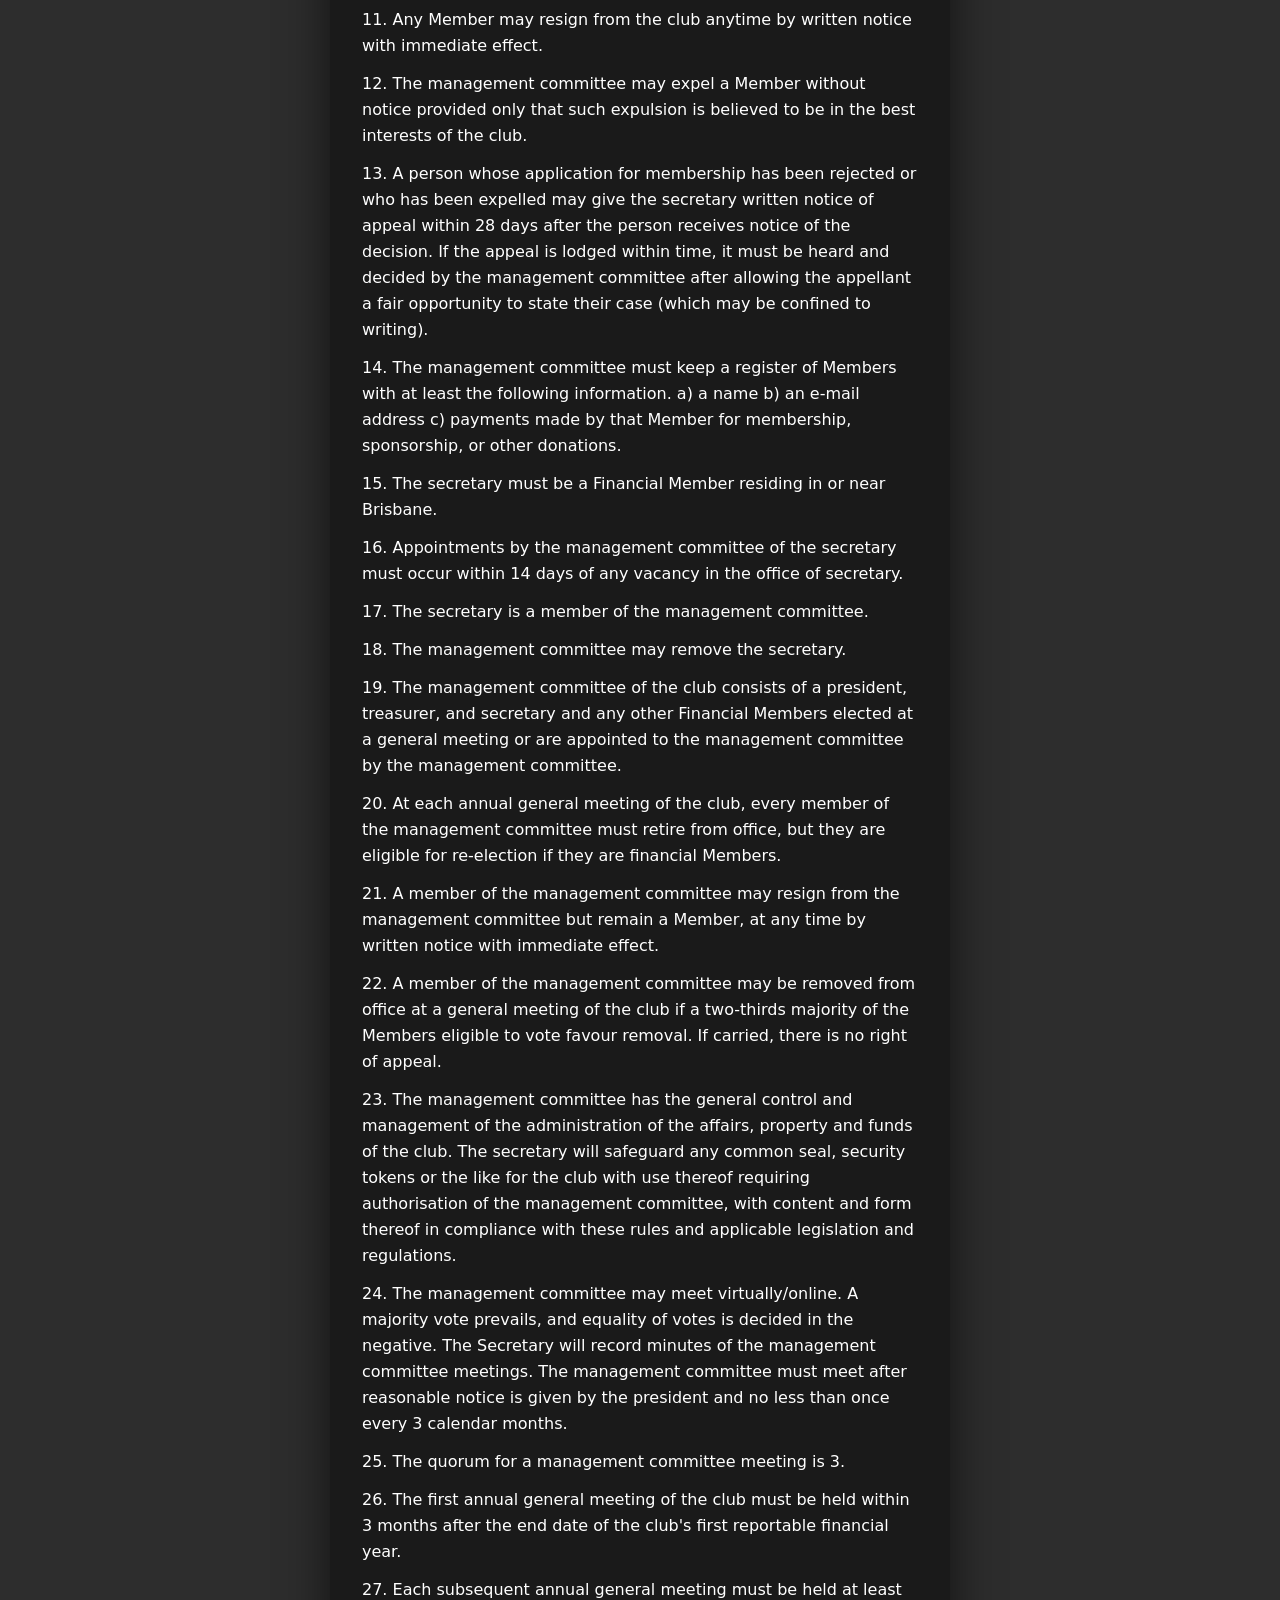
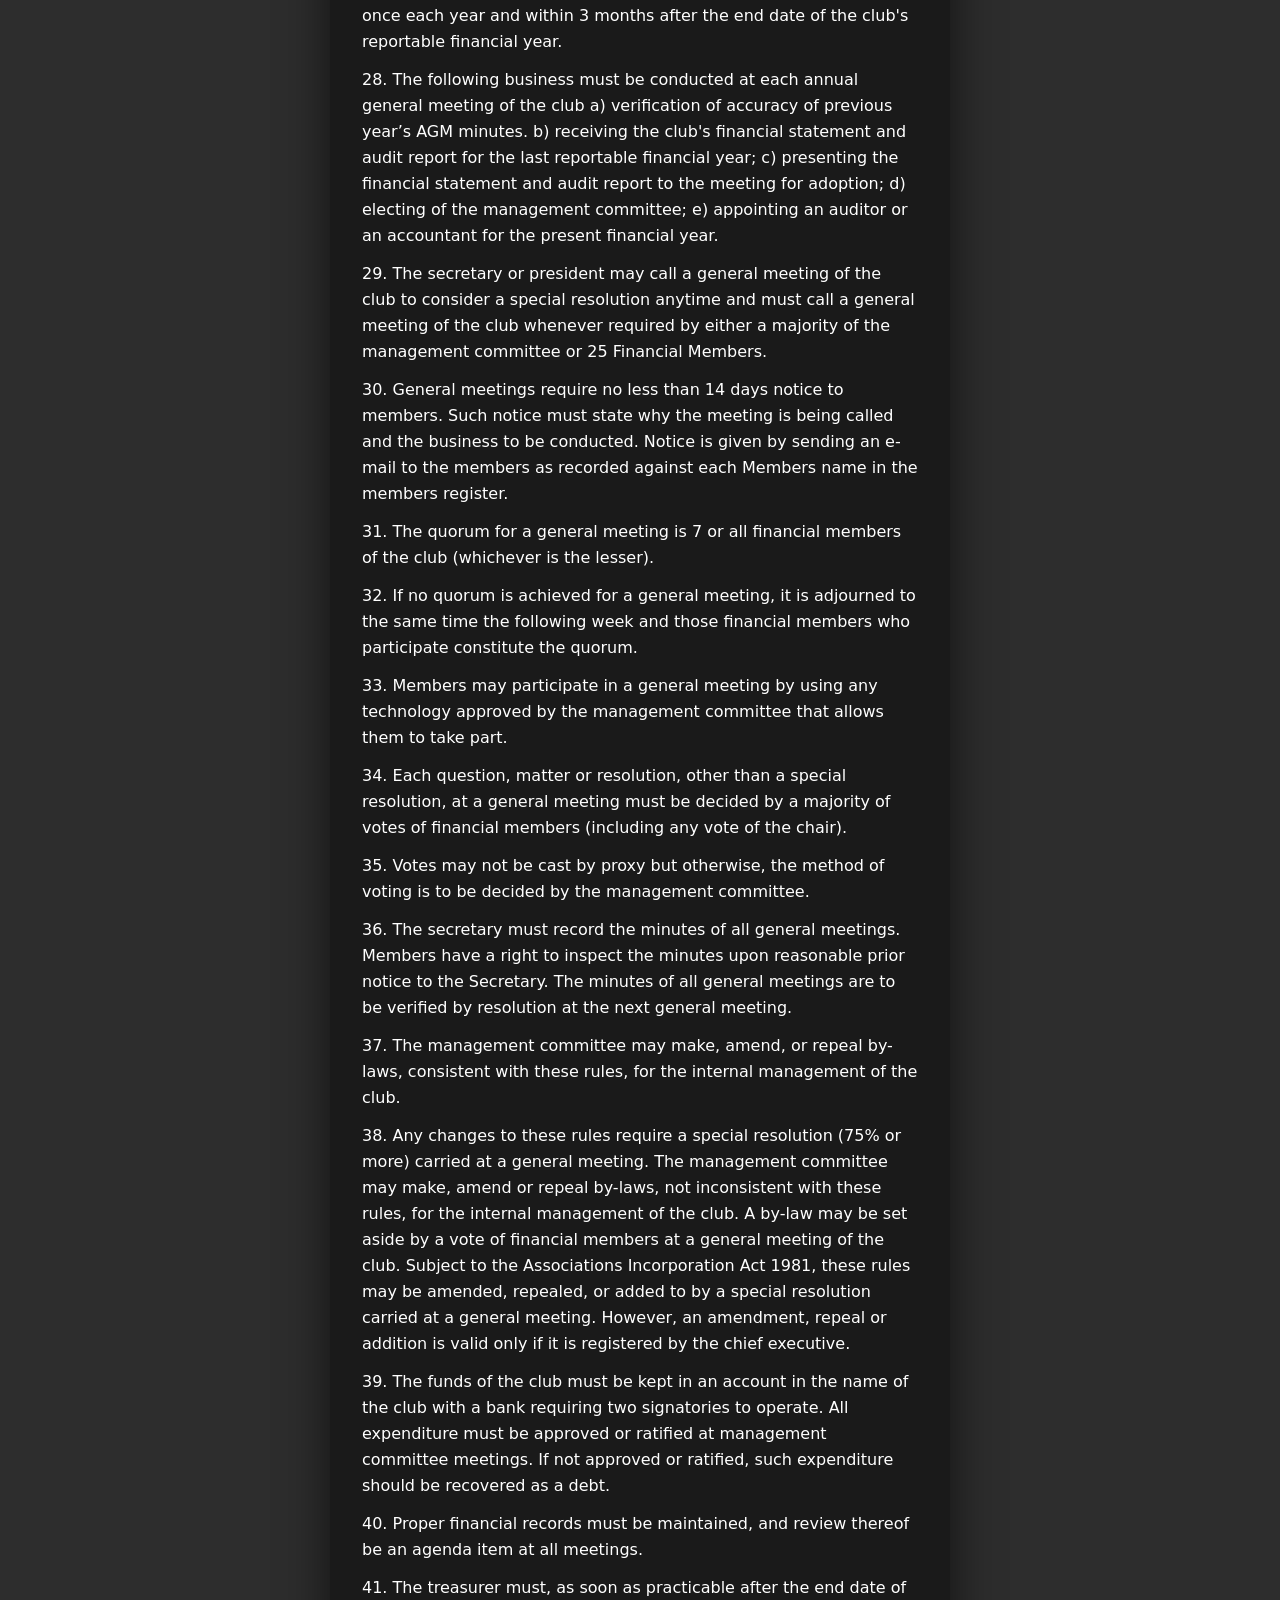
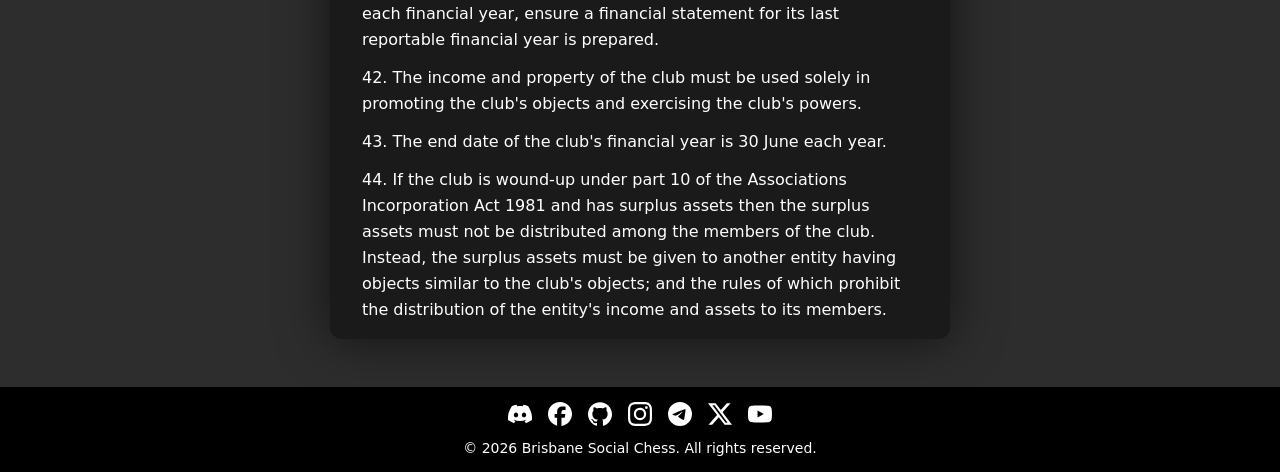
<file: rules/index.html>
<!doctype html><html lang="en" dir="ltr"><head><meta charset="UTF-8"><title>Club Rules &amp; Code of Conduct | Brisbane Social Chess Inc</title><meta name="viewport" content="width=device-width,initial-scale=1"><meta name="description" content="Brisbane's only social chess club"><link rel="stylesheet" href="https://fonts.googleapis.com/css2?family=Montserrat:wght@400;500;700&display=swap"><link rel="stylesheet" href="/assets/styles/bundle.css"><link rel="icon" href="/assets/images/favicon.png"><link rel="apple-touch-icon" href="/assets/images/apple-touch-icon.png"><meta name="generator" content="Eleventy v3.1.2"></head><body class="flex flex-col min-h-screen font-montserrat text-[var(--text-color)] bg-[var(--bg-color)] bg-[url('/assets/images/background.jpg')] bg-cover bg-center bg-fixed theme-bg-blend"><a class="github-fork-ribbon right-top" href="https://github.com/brisbanesocialchess/brisbanesocialchess.github.io" data-ribbon="Fork me on GitHub" title="Fork me on GitHub">Fork me on GitHub</a><div class="flex-grow min-h-[calc(100vh-85px)] bg-[var(--bg-overlay)] flex justify-center p-12 max-md:p-4"><main class="relative max-w-[620px] w-[calc(100%-1rem)] bg-[var(--card-bg)] p-4 rounded-xl shadow-[0_0_50px_rgba(0,0,0,0.6)] flex flex-col gap-6"><button class="theme-toggle absolute top-4 left-4 cursor-pointer" id="theme-toggle" title="Toggle light, dark or random theme" aria-label="Toggle theme"><svg class="sun-and-moon" aria-hidden="true" width="24" height="24" viewBox="0 0 24 24"><mask class="moon" id="moon-mask"><rect x="0" y="0" width="100%" height="100%" fill="white"/><circle cx="24" cy="10" r="6" fill="black"/></mask><circle class="sun" cx="12" cy="12" r="6" mask="url(#moon-mask)" fill="currentColor"/><g class="sun-beams" stroke="currentColor"><line x1="12" y1="1" x2="12" y2="3"/><line x1="12" y1="21" x2="12" y2="23"/><line x1="4.22" y1="4.22" x2="5.64" y2="5.64"/><line x1="18.36" y1="18.36" x2="19.78" y2="19.78"/><line x1="1" y1="12" x2="3" y2="12"/><line x1="21" y1="12" x2="23" y2="12"/><line x1="4.22" y1="19.78" x2="5.64" y2="18.36"/><line x1="18.36" y1="5.64" x2="19.78" y2="4.22"/></g></svg></button><div class="text-center"><a href="/"><img src="/assets/images/logo.jpg" alt="Brisbane Social Chess Logo" class="w-45 mx-auto rounded-full"></a><h1 class="hidden md:block text-lg mt-5 uppercase tracking-[2px] font-bold">Brisbane Social Chess</h1><p class="text-sm opacity-85 mt-5 md:mt-1">A place for casual chess, for fun and friendly people.</p></div><nav><div class="flex items-center md:hidden"><button id="menu-toggle" type="button" aria-expanded="false" class="cursor-pointer"><svg class="w-8 h-8" fill="none" stroke="currentColor" stroke-width="2" viewBox="0 0 24 24" xmlns="http://www.w3.org/2000/svg"><path stroke-linecap="round" stroke-linejoin="round" d="M4 6h16M4 12h16M4 18h16"></path></svg></button> <span class="flex-1 text-center text-md font-bold">Brisbane Social Chess</span></div><div id="menu" class="flex-wrap hidden flex-col items-center justify-center space-y-2 mt-4 text-center text-sm md:flex md:flex-row md:space-y-0 md:space-x-2 md:mt-0"><a href="/" class="block w-full py-2 rounded hover:bg-white/10 md:inline-block md:w-auto md:py-0 md:p-2">Home </a><a href="/about/" class="block w-full py-2 rounded hover:bg-white/10 md:inline-block md:w-auto md:py-0 md:p-2">About </a><a href="/blog/" class="block w-full py-2 rounded hover:bg-white/10 md:inline-block md:w-auto md:py-0 md:p-2">Blog </a><a href="/games/" class="block w-full py-2 rounded hover:bg-white/10 md:inline-block md:w-auto md:py-0 md:p-2">Games </a><a href="/meetup/" class="block w-full py-2 rounded hover:bg-white/10 md:inline-block md:w-auto md:py-0 md:p-2">Meetups </a><a href="/minutes/" class="block w-full py-2 rounded hover:bg-white/10 md:inline-block md:w-auto md:py-0 md:p-2">Minutes </a><a href="/register/" class="block w-full py-2 rounded hover:bg-white/10 md:inline-block md:w-auto md:py-0 md:p-2">Register </a><a href="/rules/" class="block w-full py-2 rounded hover:bg-white/10 md:inline-block md:w-auto md:py-0 md:p-2 text-[#849eff] hover:text-[#849eff] font-bold">Rules </a><a href="/terms/" class="block w-full py-2 rounded hover:bg-white/10 md:inline-block md:w-auto md:py-0 md:p-2">Terms </a><a href="/contact/" class="block w-full py-2 rounded hover:bg-white/10 md:inline-block md:w-auto md:py-0 md:p-2">Contact</a></div></nav><section class="px-4 max-w-3xl"><h2 class="text-center text-xl md:text-2xl font-semibold mb-3">Rules</h2><p class="text-center mb-6"><strong>Brisbane Social Chess Inc IA4682418 ABN 20129327738</strong></p><ol class="list-decimal list-inside space-y-3 text-base leading-relaxed"><li>The name of the incorporated association is Brisbane Social Chess Inc. (‘the club’).</li><li>The objects of the club are to a) Promote the playing of chess in person in amenable surroundings in and around the City of Brisbane in Queensland Australia. b) Be the cause of dormant chess players to take up the game again. c) Using social enterprise principles, encourage fun, free and friendly social chess everywhere. d) Welcome and encourage everyone. e) Promote chess as a constructive pastime for adults and children to learn. f) Spark resilience and develop mental toughness in response to loss and defeat. g) Protect and foster universal values of competition, merit, equal opportunity, and freedom.</li><li>The club has all the powers of an individual.</li><li>The club will take control over the present unincorporated association known as the Brisbane Social Chess group on Meetup.com and the Facebook Page Brisbane Social Chess.</li><li>The membership of the club and subclasses of members is unlimited.</li><li>All members are collectively referred to as ‘Members’ but Members who are not Financial Members are referred to as ‘Social Members’.</li><li>All Members are categorised into one (or more) of the following subclasses. a) “Unpaid” Members have never paid a membership fee or made a donation to the club. b) “Paid” Members have paid an annual fee at least once but their financial membership has lapsed. c) “Financial” Members have paid an annual fee which has not lapsed. Only Financial Members are eligible to be on the management committee and vote at Club meetings. d) “Sponsor” Members have donated to the club.</li><li>An application for membership must be completed online and all membership payments or donations must be paid online.</li><li>The membership fees are the amounts decided by the management committee but if no such resolution the fees are: a) Joining fee of $10 b) One year membership $10.</li><li>The management committee may accept or reject membership applications in its absolute discretion. The management committee may delegate the acceptance or rejection of membership applications to a person and/or an automated process based upon required answers to a series of questions or by an algorithm.</li><li>Any Member may resign from the club anytime by written notice with immediate effect.</li><li>The management committee may expel a Member without notice provided only that such expulsion is believed to be in the best interests of the club.</li><li>A person whose application for membership has been rejected or who has been expelled may give the secretary written notice of appeal within 28 days after the person receives notice of the decision. If the appeal is lodged within time, it must be heard and decided by the management committee after allowing the appellant a fair opportunity to state their case (which may be confined to writing).</li><li>The management committee must keep a register of Members with at least the following information. a) a name b) an e-mail address c) payments made by that Member for membership, sponsorship, or other donations.</li><li>The secretary must be a Financial Member residing in or near Brisbane.</li><li>Appointments by the management committee of the secretary must occur within 14 days of any vacancy in the office of secretary.</li><li>The secretary is a member of the management committee.</li><li>The management committee may remove the secretary.</li><li>The management committee of the club consists of a president, treasurer, and secretary and any other Financial Members elected at a general meeting or are appointed to the management committee by the management committee.</li><li>At each annual general meeting of the club, every member of the management committee must retire from office, but they are eligible for re-election if they are financial Members.</li><li>A member of the management committee may resign from the management committee but remain a Member, at any time by written notice with immediate effect.</li><li>A member of the management committee may be removed from office at a general meeting of the club if a two-thirds majority of the Members eligible to vote favour removal. If carried, there is no right of appeal.</li><li>The management committee has the general control and management of the administration of the affairs, property and funds of the club. The secretary will safeguard any common seal, security tokens or the like for the club with use thereof requiring authorisation of the management committee, with content and form thereof in compliance with these rules and applicable legislation and regulations.</li><li>The management committee may meet virtually/online. A majority vote prevails, and equality of votes is decided in the negative. The Secretary will record minutes of the management committee meetings. The management committee must meet after reasonable notice is given by the president and no less than once every 3 calendar months.</li><li>The quorum for a management committee meeting is 3.</li><li>The first annual general meeting of the club must be held within 3 months after the end date of the club's first reportable financial year.</li><li>Each subsequent annual general meeting must be held at least once each year and within 3 months after the end date of the club's reportable financial year.</li><li>The following business must be conducted at each annual general meeting of the club a) verification of accuracy of previous year’s AGM minutes. b) receiving the club's financial statement and audit report for the last reportable financial year; c) presenting the financial statement and audit report to the meeting for adoption; d) electing of the management committee; e) appointing an auditor or an accountant for the present financial year.</li><li>The secretary or president may call a general meeting of the club to consider a special resolution anytime and must call a general meeting of the club whenever required by either a majority of the management committee or 25 Financial Members.</li><li>General meetings require no less than 14 days notice to members. Such notice must state why the meeting is being called and the business to be conducted. Notice is given by sending an e-mail to the members as recorded against each Members name in the members register.</li><li>The quorum for a general meeting is 7 or all financial members of the club (whichever is the lesser).</li><li>If no quorum is achieved for a general meeting, it is adjourned to the same time the following week and those financial members who participate constitute the quorum.</li><li>Members may participate in a general meeting by using any technology approved by the management committee that allows them to take part.</li><li>Each question, matter or resolution, other than a special resolution, at a general meeting must be decided by a majority of votes of financial members (including any vote of the chair).</li><li>Votes may not be cast by proxy but otherwise, the method of voting is to be decided by the management committee.</li><li>The secretary must record the minutes of all general meetings. Members have a right to inspect the minutes upon reasonable prior notice to the Secretary. The minutes of all general meetings are to be verified by resolution at the next general meeting.</li><li>The management committee may make, amend, or repeal by-laws, consistent with these rules, for the internal management of the club.</li><li>Any changes to these rules require a special resolution (75% or more) carried at a general meeting. The management committee may make, amend or repeal by-laws, not inconsistent with these rules, for the internal management of the club. A by-law may be set aside by a vote of financial members at a general meeting of the club. Subject to the Associations Incorporation Act 1981, these rules may be amended, repealed, or added to by a special resolution carried at a general meeting. However, an amendment, repeal or addition is valid only if it is registered by the chief executive.</li><li>The funds of the club must be kept in an account in the name of the club with a bank requiring two signatories to operate. All expenditure must be approved or ratified at management committee meetings. If not approved or ratified, such expenditure should be recovered as a debt.</li><li>Proper financial records must be maintained, and review thereof be an agenda item at all meetings.</li><li>The treasurer must, as soon as practicable after the end date of each financial year, ensure a financial statement for its last reportable financial year is prepared.</li><li>The income and property of the club must be used solely in promoting the club's objects and exercising the club's powers.</li><li>The end date of the club's financial year is 30 June each year.</li><li>If the club is wound-up under part 10 of the Associations Incorporation Act 1981 and has surplus assets then the surplus assets must not be distributed among the members of the club. Instead, the surplus assets must be given to another entity having objects similar to the club's objects; and the rules of which prohibit the distribution of the entity's income and assets to its members.</li></ol></section></main></div><div class="fixed bottom-0 left-0 w-full md:w-auto md:top-1/2 md:-translate-y-1/2 md:left-4 flex md:flex-col gap-2"><a href="https://discord.gg/Tv9VHEb8PN" target="_blank" rel="noopener noreferrer" class="flex-1 md:flex-none bg-gradient-to-br from-indigo-600 to-indigo-400 rounded-full p-2 flex items-center justify-center"><img src="/assets/images/discord.svg" alt="Discord" class="w-6 h-6"> </a><a href="https://www.facebook.com/BrisbaneSocialChess" target="_blank" rel="noopener noreferrer" class="flex-1 md:flex-none bg-gradient-to-br from-blue-700 to-blue-500 rounded-full p-2 flex items-center justify-center"><img src="/assets/images/facebook.svg" alt="Facebook" class="w-6 h-6"> </a><a href="https://github.com/brisbanesocialchess" target="_blank" rel="noopener noreferrer" class="flex-1 md:flex-none bg-gradient-to-br from-gray-900 to-gray-700 rounded-full p-2 flex items-center justify-center"><img src="/assets/images/github.svg" alt="GitHub" class="w-6 h-6"> </a><a href="https://instagram.com/brisbanesocialchess" target="_blank" rel="noopener noreferrer" class="flex-1 md:flex-none bg-gradient-to-br from-pink-500 via-purple-500 to-yellow-400 rounded-full p-2 flex items-center justify-center"><img src="/assets/images/instagram.svg" alt="Instagram" class="w-6 h-6"> </a><a href="https://t.me/brisbanesocialchess" target="_blank" rel="noopener noreferrer" class="flex-1 md:flex-none bg-gradient-to-br from-cyan-500 to-blue-500 rounded-full p-2 flex items-center justify-center"><img src="/assets/images/telegram.svg" alt="Telegram" class="w-6 h-6"> </a><a href="https://x.com/BrisbaneChess" target="_blank" rel="noopener noreferrer" class="flex-1 md:flex-none bg-gradient-to-br from-gray-900 to-gray-700 rounded-full p-2 flex items-center justify-center"><img src="/assets/images/x.svg" alt="X" class="w-6 h-6"> </a><a href="https://www.youtube.com/@brisbanesocialchess" target="_blank" rel="noopener noreferrer" class="flex-1 md:flex-none bg-gradient-to-br from-red-600 to-red-400 rounded-full p-2 flex items-center justify-center"><img src="/assets/images/youtube.svg" alt="YouTube" class="w-6 h-6"></a></div><footer class="h-[85px] text-center p-8 pb-20 md:pb-8 text-sm flex flex-col items-center justify-center gap-3"><div class="hidden md:flex space-x-4"><a href="https://discord.gg/Tv9VHEb8PN" target="_blank" rel="noopener noreferrer" class="hover:opacity-80 transition"><img src="/assets/images/discord.svg" alt="Discord" class="w-6 h-6"> </a><a href="https://www.facebook.com/BrisbaneSocialChess" target="_blank" rel="noopener noreferrer" class="hover:opacity-80 transition"><img src="/assets/images/facebook.svg" alt="Facebook" class="w-6 h-6"> </a><a href="https://github.com/brisbanesocialchess" target="_blank" rel="noopener noreferrer" class="hover:opacity-80 transition"><img src="/assets/images/github.svg" alt="GitHub" class="w-6 h-6"> </a><a href="https://instagram.com/brisbanesocialchess" target="_blank" rel="noopener noreferrer" class="hover:opacity-80 transition"><img src="/assets/images/instagram.svg" alt="Instagram" class="w-6 h-6"> </a><a href="https://t.me/brisbanesocialchess" target="_blank" rel="noopener noreferrer" class="hover:opacity-80 transition"><img src="/assets/images/telegram.svg" alt="Telegram" class="w-6 h-6"> </a><a href="https://x.com/BrisbaneChess" target="_blank" rel="noopener noreferrer" class="hover:opacity-80 transition"><img src="/assets/images/x.svg" alt="X" class="w-6 h-6"> </a><a href="https://www.youtube.com/@brisbanesocialchess" target="_blank" rel="noopener noreferrer" class="hover:opacity-80 transition"><img src="/assets/images/youtube.svg" alt="YouTube" class="w-6 h-6"></a></div><p class="footer-copyright">&copy; <span id="year"></span> Brisbane Social Chess. All rights reserved.</p></footer><script type="text/javascript" src="/assets/scripts/bundle.js"></script></body></html>
</file>
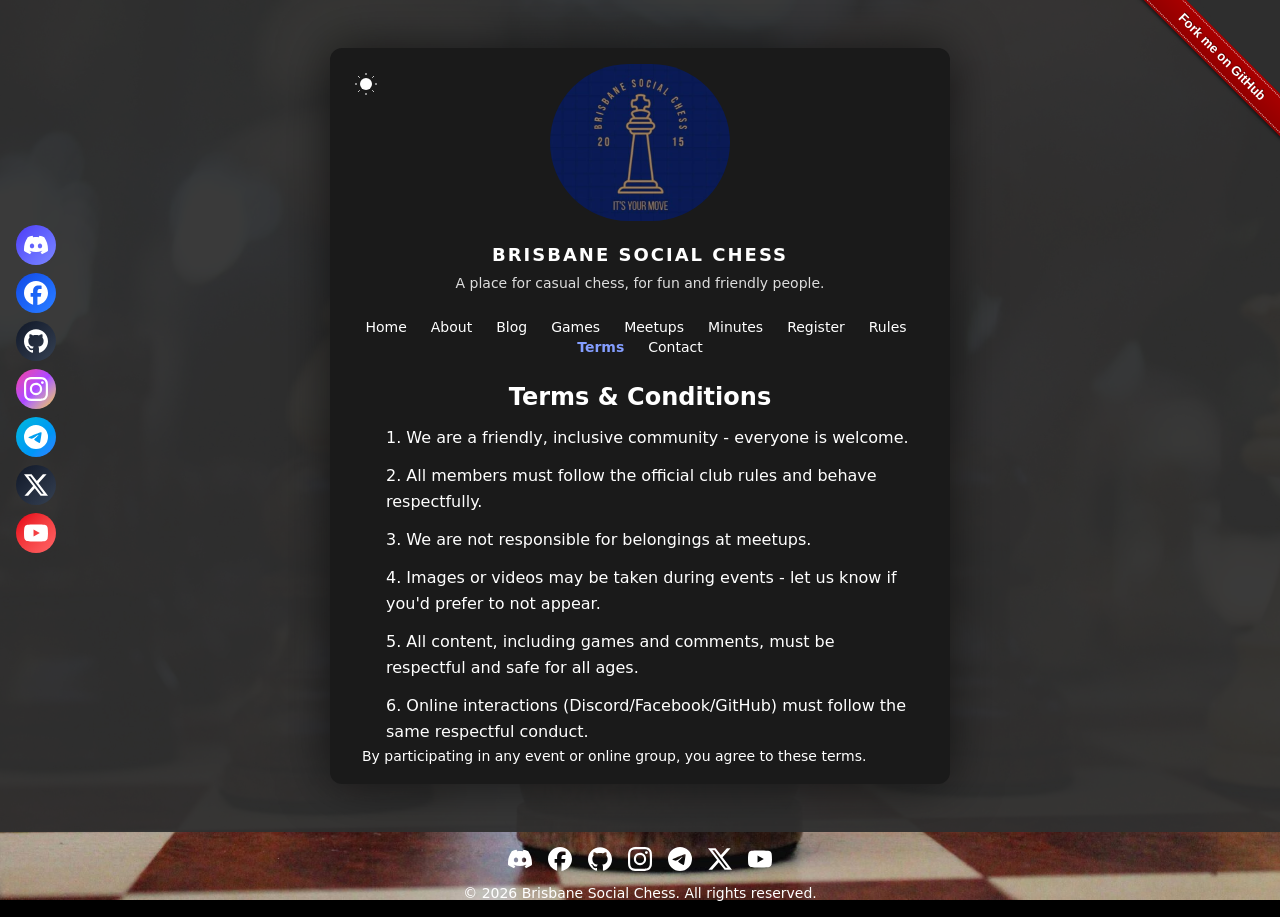
<file: terms/index.html>
<!doctype html><html lang="en" dir="ltr"><head><meta charset="UTF-8"><title>Terms &amp; Conditions | Brisbane Social Chess Inc</title><meta name="viewport" content="width=device-width,initial-scale=1"><meta name="description" content="Brisbane's only social chess club"><link rel="stylesheet" href="https://fonts.googleapis.com/css2?family=Montserrat:wght@400;500;700&display=swap"><link rel="stylesheet" href="/assets/styles/bundle.css"><link rel="icon" href="/assets/images/favicon.png"><link rel="apple-touch-icon" href="/assets/images/apple-touch-icon.png"><meta name="generator" content="Eleventy v3.1.2"></head><body class="flex flex-col min-h-screen font-montserrat text-[var(--text-color)] bg-[var(--bg-color)] bg-[url('/assets/images/background.jpg')] bg-cover bg-center bg-fixed theme-bg-blend"><a class="github-fork-ribbon right-top" href="https://github.com/brisbanesocialchess/brisbanesocialchess.github.io" data-ribbon="Fork me on GitHub" title="Fork me on GitHub">Fork me on GitHub</a><div class="flex-grow min-h-[calc(100vh-85px)] bg-[var(--bg-overlay)] flex justify-center p-12 max-md:p-4"><main class="relative max-w-[620px] w-[calc(100%-1rem)] bg-[var(--card-bg)] p-4 rounded-xl shadow-[0_0_50px_rgba(0,0,0,0.6)] flex flex-col gap-6"><button class="theme-toggle absolute top-4 left-4 cursor-pointer" id="theme-toggle" title="Toggle light, dark or random theme" aria-label="Toggle theme"><svg class="sun-and-moon" aria-hidden="true" width="24" height="24" viewBox="0 0 24 24"><mask class="moon" id="moon-mask"><rect x="0" y="0" width="100%" height="100%" fill="white"/><circle cx="24" cy="10" r="6" fill="black"/></mask><circle class="sun" cx="12" cy="12" r="6" mask="url(#moon-mask)" fill="currentColor"/><g class="sun-beams" stroke="currentColor"><line x1="12" y1="1" x2="12" y2="3"/><line x1="12" y1="21" x2="12" y2="23"/><line x1="4.22" y1="4.22" x2="5.64" y2="5.64"/><line x1="18.36" y1="18.36" x2="19.78" y2="19.78"/><line x1="1" y1="12" x2="3" y2="12"/><line x1="21" y1="12" x2="23" y2="12"/><line x1="4.22" y1="19.78" x2="5.64" y2="18.36"/><line x1="18.36" y1="5.64" x2="19.78" y2="4.22"/></g></svg></button><div class="text-center"><a href="/"><img src="/assets/images/logo.jpg" alt="Brisbane Social Chess Logo" class="w-45 mx-auto rounded-full"></a><h1 class="hidden md:block text-lg mt-5 uppercase tracking-[2px] font-bold">Brisbane Social Chess</h1><p class="text-sm opacity-85 mt-5 md:mt-1">A place for casual chess, for fun and friendly people.</p></div><nav><div class="flex items-center md:hidden"><button id="menu-toggle" type="button" aria-expanded="false" class="cursor-pointer"><svg class="w-8 h-8" fill="none" stroke="currentColor" stroke-width="2" viewBox="0 0 24 24" xmlns="http://www.w3.org/2000/svg"><path stroke-linecap="round" stroke-linejoin="round" d="M4 6h16M4 12h16M4 18h16"></path></svg></button> <span class="flex-1 text-center text-md font-bold">Brisbane Social Chess</span></div><div id="menu" class="flex-wrap hidden flex-col items-center justify-center space-y-2 mt-4 text-center text-sm md:flex md:flex-row md:space-y-0 md:space-x-2 md:mt-0"><a href="/" class="block w-full py-2 rounded hover:bg-white/10 md:inline-block md:w-auto md:py-0 md:p-2">Home </a><a href="/about/" class="block w-full py-2 rounded hover:bg-white/10 md:inline-block md:w-auto md:py-0 md:p-2">About </a><a href="/blog/" class="block w-full py-2 rounded hover:bg-white/10 md:inline-block md:w-auto md:py-0 md:p-2">Blog </a><a href="/games/" class="block w-full py-2 rounded hover:bg-white/10 md:inline-block md:w-auto md:py-0 md:p-2">Games </a><a href="/meetup/" class="block w-full py-2 rounded hover:bg-white/10 md:inline-block md:w-auto md:py-0 md:p-2">Meetups </a><a href="/minutes/" class="block w-full py-2 rounded hover:bg-white/10 md:inline-block md:w-auto md:py-0 md:p-2">Minutes </a><a href="/register/" class="block w-full py-2 rounded hover:bg-white/10 md:inline-block md:w-auto md:py-0 md:p-2">Register </a><a href="/rules/" class="block w-full py-2 rounded hover:bg-white/10 md:inline-block md:w-auto md:py-0 md:p-2">Rules </a><a href="/terms/" class="block w-full py-2 rounded hover:bg-white/10 md:inline-block md:w-auto md:py-0 md:p-2 text-[#849eff] hover:text-[#849eff] font-bold">Terms </a><a href="/contact/" class="block w-full py-2 rounded hover:bg-white/10 md:inline-block md:w-auto md:py-0 md:p-2">Contact</a></div></nav><section class="px-4 max-w-3xl"><h2 class="text-center text-xl md:text-2xl font-semibold mb-3">Terms & Conditions</h2><ul class="list-decimal list-inside ml-6 space-y-3 text-base leading-relaxed"><li>We are a friendly, inclusive community - everyone is welcome.</li><li>All members must follow the official club rules and behave respectfully.</li><li>We are not responsible for belongings at meetups.</li><li>Images or videos may be taken during events - let us know if you'd prefer to not appear.</li><li>All content, including games and comments, must be respectful and safe for all ages.</li><li>Online interactions (Discord/Facebook/GitHub) must follow the same respectful conduct.</li></ul><p class="text-sm leading-relaxed">By participating in any event or online group, you agree to these terms.</p></section></main></div><div class="fixed bottom-0 left-0 w-full md:w-auto md:top-1/2 md:-translate-y-1/2 md:left-4 flex md:flex-col gap-2"><a href="https://discord.gg/Tv9VHEb8PN" target="_blank" rel="noopener noreferrer" class="flex-1 md:flex-none bg-gradient-to-br from-indigo-600 to-indigo-400 rounded-full p-2 flex items-center justify-center"><img src="/assets/images/discord.svg" alt="Discord" class="w-6 h-6"> </a><a href="https://www.facebook.com/BrisbaneSocialChess" target="_blank" rel="noopener noreferrer" class="flex-1 md:flex-none bg-gradient-to-br from-blue-700 to-blue-500 rounded-full p-2 flex items-center justify-center"><img src="/assets/images/facebook.svg" alt="Facebook" class="w-6 h-6"> </a><a href="https://github.com/brisbanesocialchess" target="_blank" rel="noopener noreferrer" class="flex-1 md:flex-none bg-gradient-to-br from-gray-900 to-gray-700 rounded-full p-2 flex items-center justify-center"><img src="/assets/images/github.svg" alt="GitHub" class="w-6 h-6"> </a><a href="https://instagram.com/brisbanesocialchess" target="_blank" rel="noopener noreferrer" class="flex-1 md:flex-none bg-gradient-to-br from-pink-500 via-purple-500 to-yellow-400 rounded-full p-2 flex items-center justify-center"><img src="/assets/images/instagram.svg" alt="Instagram" class="w-6 h-6"> </a><a href="https://t.me/brisbanesocialchess" target="_blank" rel="noopener noreferrer" class="flex-1 md:flex-none bg-gradient-to-br from-cyan-500 to-blue-500 rounded-full p-2 flex items-center justify-center"><img src="/assets/images/telegram.svg" alt="Telegram" class="w-6 h-6"> </a><a href="https://x.com/BrisbaneChess" target="_blank" rel="noopener noreferrer" class="flex-1 md:flex-none bg-gradient-to-br from-gray-900 to-gray-700 rounded-full p-2 flex items-center justify-center"><img src="/assets/images/x.svg" alt="X" class="w-6 h-6"> </a><a href="https://www.youtube.com/@brisbanesocialchess" target="_blank" rel="noopener noreferrer" class="flex-1 md:flex-none bg-gradient-to-br from-red-600 to-red-400 rounded-full p-2 flex items-center justify-center"><img src="/assets/images/youtube.svg" alt="YouTube" class="w-6 h-6"></a></div><footer class="h-[85px] text-center p-8 pb-20 md:pb-8 text-sm flex flex-col items-center justify-center gap-3"><div class="hidden md:flex space-x-4"><a href="https://discord.gg/Tv9VHEb8PN" target="_blank" rel="noopener noreferrer" class="hover:opacity-80 transition"><img src="/assets/images/discord.svg" alt="Discord" class="w-6 h-6"> </a><a href="https://www.facebook.com/BrisbaneSocialChess" target="_blank" rel="noopener noreferrer" class="hover:opacity-80 transition"><img src="/assets/images/facebook.svg" alt="Facebook" class="w-6 h-6"> </a><a href="https://github.com/brisbanesocialchess" target="_blank" rel="noopener noreferrer" class="hover:opacity-80 transition"><img src="/assets/images/github.svg" alt="GitHub" class="w-6 h-6"> </a><a href="https://instagram.com/brisbanesocialchess" target="_blank" rel="noopener noreferrer" class="hover:opacity-80 transition"><img src="/assets/images/instagram.svg" alt="Instagram" class="w-6 h-6"> </a><a href="https://t.me/brisbanesocialchess" target="_blank" rel="noopener noreferrer" class="hover:opacity-80 transition"><img src="/assets/images/telegram.svg" alt="Telegram" class="w-6 h-6"> </a><a href="https://x.com/BrisbaneChess" target="_blank" rel="noopener noreferrer" class="hover:opacity-80 transition"><img src="/assets/images/x.svg" alt="X" class="w-6 h-6"> </a><a href="https://www.youtube.com/@brisbanesocialchess" target="_blank" rel="noopener noreferrer" class="hover:opacity-80 transition"><img src="/assets/images/youtube.svg" alt="YouTube" class="w-6 h-6"></a></div><p class="footer-copyright">&copy; <span id="year"></span> Brisbane Social Chess. All rights reserved.</p></footer><script type="text/javascript" src="/assets/scripts/bundle.js"></script></body></html>
</file>
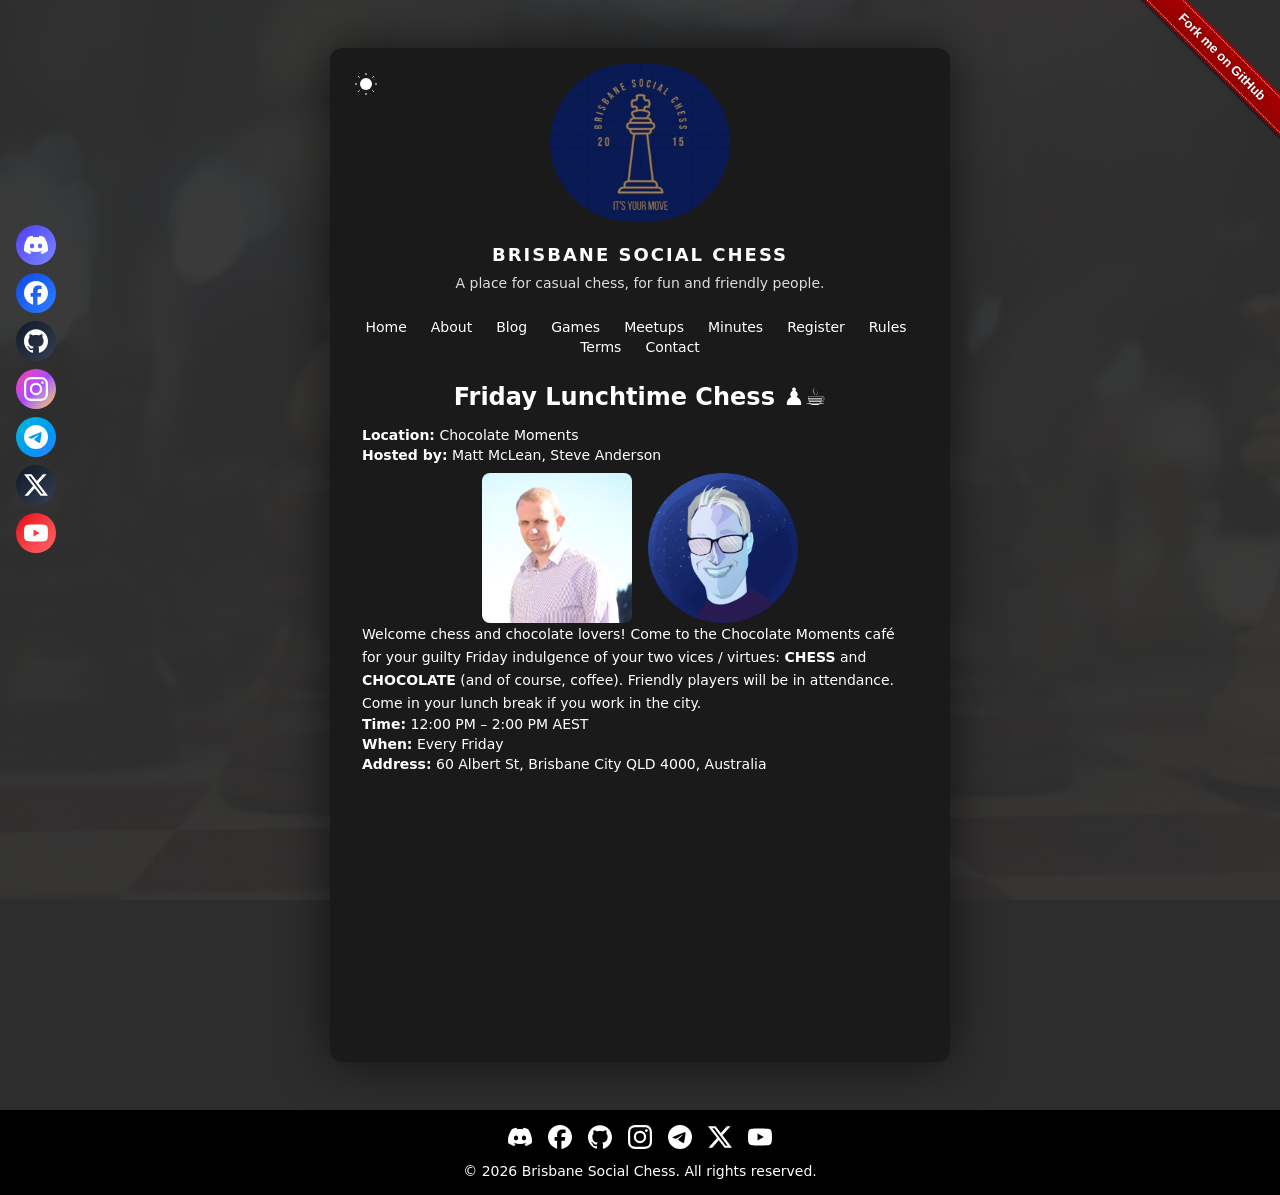
<file: meetup/friday/index.html>
<!doctype html><html lang="en" dir="ltr"><head><meta charset="UTF-8"><title>| Brisbane Social Chess Club | Brisbane Social Chess Inc</title><meta name="viewport" content="width=device-width,initial-scale=1"><meta name="description" content="Brisbane's only social chess club"><link rel="stylesheet" href="https://fonts.googleapis.com/css2?family=Montserrat:wght@400;500;700&display=swap"><link rel="stylesheet" href="/assets/styles/bundle.css"><link rel="icon" href="/assets/images/favicon.png"><link rel="apple-touch-icon" href="/assets/images/apple-touch-icon.png"><meta name="generator" content="Eleventy v3.1.2"></head><body class="flex flex-col min-h-screen font-montserrat text-[var(--text-color)] bg-[var(--bg-color)] bg-[url('/assets/images/background.jpg')] bg-cover bg-center bg-fixed theme-bg-blend"><a class="github-fork-ribbon right-top" href="https://github.com/brisbanesocialchess/brisbanesocialchess.github.io" data-ribbon="Fork me on GitHub" title="Fork me on GitHub">Fork me on GitHub</a><div class="flex-grow min-h-[calc(100vh-85px)] bg-[var(--bg-overlay)] flex justify-center p-12 max-md:p-4"><main class="relative max-w-[620px] w-[calc(100%-1rem)] bg-[var(--card-bg)] p-4 rounded-xl shadow-[0_0_50px_rgba(0,0,0,0.6)] flex flex-col gap-6"><button class="theme-toggle absolute top-4 left-4 cursor-pointer" id="theme-toggle" title="Toggle light, dark or random theme" aria-label="Toggle theme"><svg class="sun-and-moon" aria-hidden="true" width="24" height="24" viewBox="0 0 24 24"><mask class="moon" id="moon-mask"><rect x="0" y="0" width="100%" height="100%" fill="white"/><circle cx="24" cy="10" r="6" fill="black"/></mask><circle class="sun" cx="12" cy="12" r="6" mask="url(#moon-mask)" fill="currentColor"/><g class="sun-beams" stroke="currentColor"><line x1="12" y1="1" x2="12" y2="3"/><line x1="12" y1="21" x2="12" y2="23"/><line x1="4.22" y1="4.22" x2="5.64" y2="5.64"/><line x1="18.36" y1="18.36" x2="19.78" y2="19.78"/><line x1="1" y1="12" x2="3" y2="12"/><line x1="21" y1="12" x2="23" y2="12"/><line x1="4.22" y1="19.78" x2="5.64" y2="18.36"/><line x1="18.36" y1="5.64" x2="19.78" y2="4.22"/></g></svg></button><div class="text-center"><a href="/"><img src="/assets/images/logo.jpg" alt="Brisbane Social Chess Logo" class="w-45 mx-auto rounded-full"></a><h1 class="hidden md:block text-lg mt-5 uppercase tracking-[2px] font-bold">Brisbane Social Chess</h1><p class="text-sm opacity-85 mt-5 md:mt-1">A place for casual chess, for fun and friendly people.</p></div><nav><div class="flex items-center md:hidden"><button id="menu-toggle" type="button" aria-expanded="false" class="cursor-pointer"><svg class="w-8 h-8" fill="none" stroke="currentColor" stroke-width="2" viewBox="0 0 24 24" xmlns="http://www.w3.org/2000/svg"><path stroke-linecap="round" stroke-linejoin="round" d="M4 6h16M4 12h16M4 18h16"></path></svg></button> <span class="flex-1 text-center text-md font-bold">Brisbane Social Chess</span></div><div id="menu" class="flex-wrap hidden flex-col items-center justify-center space-y-2 mt-4 text-center text-sm md:flex md:flex-row md:space-y-0 md:space-x-2 md:mt-0"><a href="/" class="block w-full py-2 rounded hover:bg-white/10 md:inline-block md:w-auto md:py-0 md:p-2">Home </a><a href="/about/" class="block w-full py-2 rounded hover:bg-white/10 md:inline-block md:w-auto md:py-0 md:p-2">About </a><a href="/blog/" class="block w-full py-2 rounded hover:bg-white/10 md:inline-block md:w-auto md:py-0 md:p-2">Blog </a><a href="/games/" class="block w-full py-2 rounded hover:bg-white/10 md:inline-block md:w-auto md:py-0 md:p-2">Games </a><a href="/meetup/" class="block w-full py-2 rounded hover:bg-white/10 md:inline-block md:w-auto md:py-0 md:p-2">Meetups </a><a href="/minutes/" class="block w-full py-2 rounded hover:bg-white/10 md:inline-block md:w-auto md:py-0 md:p-2">Minutes </a><a href="/register/" class="block w-full py-2 rounded hover:bg-white/10 md:inline-block md:w-auto md:py-0 md:p-2">Register </a><a href="/rules/" class="block w-full py-2 rounded hover:bg-white/10 md:inline-block md:w-auto md:py-0 md:p-2">Rules </a><a href="/terms/" class="block w-full py-2 rounded hover:bg-white/10 md:inline-block md:w-auto md:py-0 md:p-2">Terms </a><a href="/contact/" class="block w-full py-2 rounded hover:bg-white/10 md:inline-block md:w-auto md:py-0 md:p-2">Contact</a></div></nav><section class="px-4 max-w-3xl"><h2 class="text-center text-xl md:text-2xl font-semibold mb-3">Friday Lunchtime Chess ♟️☕</h2><p class="text-sm"><strong>Location:</strong> Chocolate Moments</p><p class="text-sm"><strong>Hosted by:</strong> Matt McLean, Steve Anderson</p><div class="flex justify-center gap-4 flex-wrap mt-2"><img src="/assets/avatars/matt.jpeg" alt="Matt McLean" class="max-w-[150px] rounded-lg"> <img src="/assets/avatars/octoman.png" alt="Steve Anderson" class="max-w-[150px] rounded-lg"></div><p class="text-sm leading-relaxed">Welcome chess and chocolate lovers! Come to the Chocolate Moments café for your guilty Friday indulgence of your two vices / virtues: <strong>CHESS</strong> and <strong>CHOCOLATE</strong> (and of course, coffee). Friendly players will be in attendance. Come in your lunch break if you work in the city.</p><p class="text-sm"><strong>Time:</strong> 12:00 PM – 2:00 PM AEST</p><p class="text-sm"><strong>When:</strong> Every Friday</p><p class="text-sm"><strong>Address:</strong> 60 Albert St, Brisbane City QLD 4000, Australia</p><div class="mt-4"><iframe src="https://maps.google.com/maps?q=60%20Albert%20St%2C%20Brisbane%20City%20QLD%204000%2C%20Australia&amp;output=embed" class="w-full h-64 rounded-lg border-0" allowfullscreen loading="lazy"></iframe></div></section></main></div><div class="fixed bottom-0 left-0 w-full md:w-auto md:top-1/2 md:-translate-y-1/2 md:left-4 flex md:flex-col gap-2"><a href="https://discord.gg/Tv9VHEb8PN" target="_blank" rel="noopener noreferrer" class="flex-1 md:flex-none bg-gradient-to-br from-indigo-600 to-indigo-400 rounded-full p-2 flex items-center justify-center"><img src="/assets/images/discord.svg" alt="Discord" class="w-6 h-6"> </a><a href="https://www.facebook.com/BrisbaneSocialChess" target="_blank" rel="noopener noreferrer" class="flex-1 md:flex-none bg-gradient-to-br from-blue-700 to-blue-500 rounded-full p-2 flex items-center justify-center"><img src="/assets/images/facebook.svg" alt="Facebook" class="w-6 h-6"> </a><a href="https://github.com/brisbanesocialchess" target="_blank" rel="noopener noreferrer" class="flex-1 md:flex-none bg-gradient-to-br from-gray-900 to-gray-700 rounded-full p-2 flex items-center justify-center"><img src="/assets/images/github.svg" alt="GitHub" class="w-6 h-6"> </a><a href="https://instagram.com/brisbanesocialchess" target="_blank" rel="noopener noreferrer" class="flex-1 md:flex-none bg-gradient-to-br from-pink-500 via-purple-500 to-yellow-400 rounded-full p-2 flex items-center justify-center"><img src="/assets/images/instagram.svg" alt="Instagram" class="w-6 h-6"> </a><a href="https://t.me/brisbanesocialchess" target="_blank" rel="noopener noreferrer" class="flex-1 md:flex-none bg-gradient-to-br from-cyan-500 to-blue-500 rounded-full p-2 flex items-center justify-center"><img src="/assets/images/telegram.svg" alt="Telegram" class="w-6 h-6"> </a><a href="https://x.com/BrisbaneChess" target="_blank" rel="noopener noreferrer" class="flex-1 md:flex-none bg-gradient-to-br from-gray-900 to-gray-700 rounded-full p-2 flex items-center justify-center"><img src="/assets/images/x.svg" alt="X" class="w-6 h-6"> </a><a href="https://www.youtube.com/@brisbanesocialchess" target="_blank" rel="noopener noreferrer" class="flex-1 md:flex-none bg-gradient-to-br from-red-600 to-red-400 rounded-full p-2 flex items-center justify-center"><img src="/assets/images/youtube.svg" alt="YouTube" class="w-6 h-6"></a></div><footer class="h-[85px] text-center p-8 pb-20 md:pb-8 text-sm flex flex-col items-center justify-center gap-3"><div class="hidden md:flex space-x-4"><a href="https://discord.gg/Tv9VHEb8PN" target="_blank" rel="noopener noreferrer" class="hover:opacity-80 transition"><img src="/assets/images/discord.svg" alt="Discord" class="w-6 h-6"> </a><a href="https://www.facebook.com/BrisbaneSocialChess" target="_blank" rel="noopener noreferrer" class="hover:opacity-80 transition"><img src="/assets/images/facebook.svg" alt="Facebook" class="w-6 h-6"> </a><a href="https://github.com/brisbanesocialchess" target="_blank" rel="noopener noreferrer" class="hover:opacity-80 transition"><img src="/assets/images/github.svg" alt="GitHub" class="w-6 h-6"> </a><a href="https://instagram.com/brisbanesocialchess" target="_blank" rel="noopener noreferrer" class="hover:opacity-80 transition"><img src="/assets/images/instagram.svg" alt="Instagram" class="w-6 h-6"> </a><a href="https://t.me/brisbanesocialchess" target="_blank" rel="noopener noreferrer" class="hover:opacity-80 transition"><img src="/assets/images/telegram.svg" alt="Telegram" class="w-6 h-6"> </a><a href="https://x.com/BrisbaneChess" target="_blank" rel="noopener noreferrer" class="hover:opacity-80 transition"><img src="/assets/images/x.svg" alt="X" class="w-6 h-6"> </a><a href="https://www.youtube.com/@brisbanesocialchess" target="_blank" rel="noopener noreferrer" class="hover:opacity-80 transition"><img src="/assets/images/youtube.svg" alt="YouTube" class="w-6 h-6"></a></div><p class="footer-copyright">&copy; <span id="year"></span> Brisbane Social Chess. All rights reserved.</p></footer><script type="text/javascript" src="/assets/scripts/bundle.js"></script></body></html>
</file>
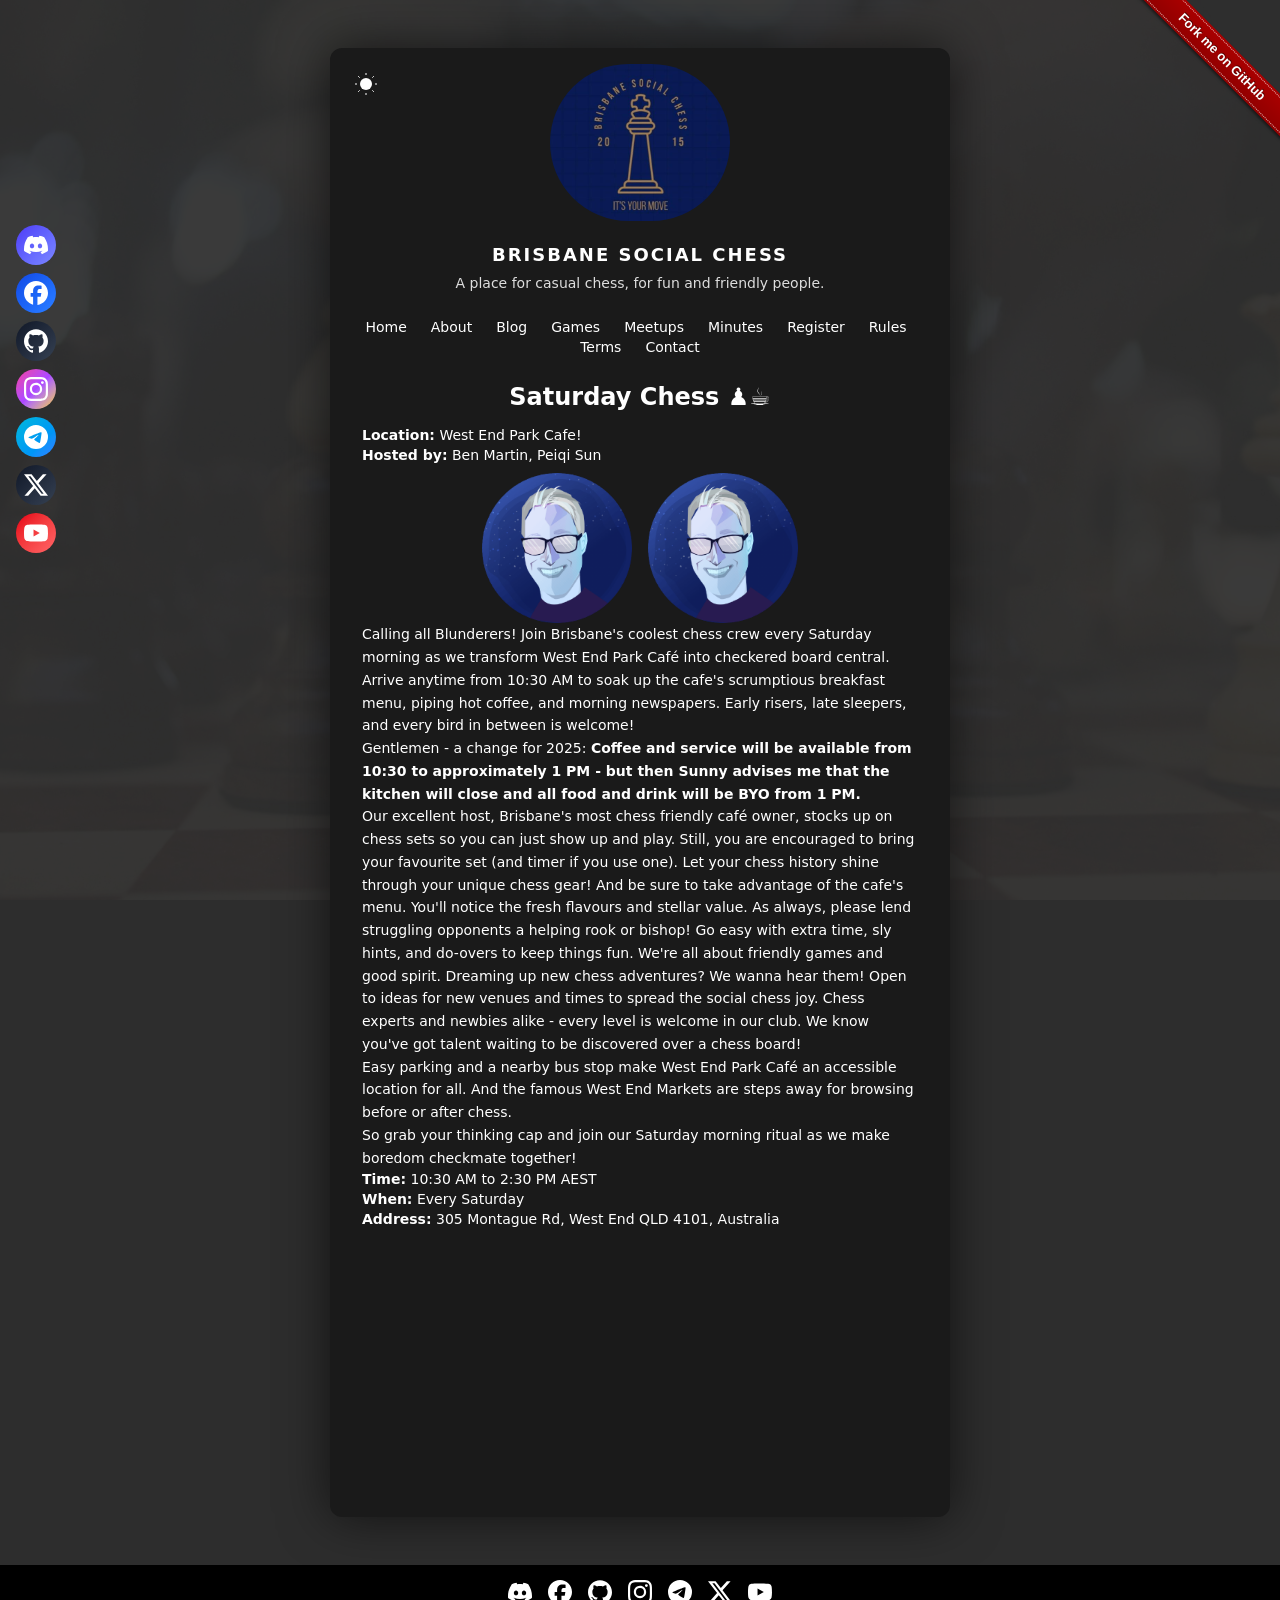
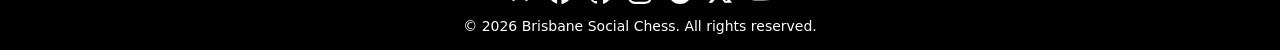
<file: meetup/saturday/index.html>
<!doctype html><html lang="en" dir="ltr"><head><meta charset="UTF-8"><title>| Brisbane Social Chess Club | Brisbane Social Chess Inc</title><meta name="viewport" content="width=device-width,initial-scale=1"><meta name="description" content="Brisbane's only social chess club"><link rel="stylesheet" href="https://fonts.googleapis.com/css2?family=Montserrat:wght@400;500;700&display=swap"><link rel="stylesheet" href="/assets/styles/bundle.css"><link rel="icon" href="/assets/images/favicon.png"><link rel="apple-touch-icon" href="/assets/images/apple-touch-icon.png"><meta name="generator" content="Eleventy v3.1.2"></head><body class="flex flex-col min-h-screen font-montserrat text-[var(--text-color)] bg-[var(--bg-color)] bg-[url('/assets/images/background.jpg')] bg-cover bg-center bg-fixed theme-bg-blend"><a class="github-fork-ribbon right-top" href="https://github.com/brisbanesocialchess/brisbanesocialchess.github.io" data-ribbon="Fork me on GitHub" title="Fork me on GitHub">Fork me on GitHub</a><div class="flex-grow min-h-[calc(100vh-85px)] bg-[var(--bg-overlay)] flex justify-center p-12 max-md:p-4"><main class="relative max-w-[620px] w-[calc(100%-1rem)] bg-[var(--card-bg)] p-4 rounded-xl shadow-[0_0_50px_rgba(0,0,0,0.6)] flex flex-col gap-6"><button class="theme-toggle absolute top-4 left-4 cursor-pointer" id="theme-toggle" title="Toggle light, dark or random theme" aria-label="Toggle theme"><svg class="sun-and-moon" aria-hidden="true" width="24" height="24" viewBox="0 0 24 24"><mask class="moon" id="moon-mask"><rect x="0" y="0" width="100%" height="100%" fill="white"/><circle cx="24" cy="10" r="6" fill="black"/></mask><circle class="sun" cx="12" cy="12" r="6" mask="url(#moon-mask)" fill="currentColor"/><g class="sun-beams" stroke="currentColor"><line x1="12" y1="1" x2="12" y2="3"/><line x1="12" y1="21" x2="12" y2="23"/><line x1="4.22" y1="4.22" x2="5.64" y2="5.64"/><line x1="18.36" y1="18.36" x2="19.78" y2="19.78"/><line x1="1" y1="12" x2="3" y2="12"/><line x1="21" y1="12" x2="23" y2="12"/><line x1="4.22" y1="19.78" x2="5.64" y2="18.36"/><line x1="18.36" y1="5.64" x2="19.78" y2="4.22"/></g></svg></button><div class="text-center"><a href="/"><img src="/assets/images/logo.jpg" alt="Brisbane Social Chess Logo" class="w-45 mx-auto rounded-full"></a><h1 class="hidden md:block text-lg mt-5 uppercase tracking-[2px] font-bold">Brisbane Social Chess</h1><p class="text-sm opacity-85 mt-5 md:mt-1">A place for casual chess, for fun and friendly people.</p></div><nav><div class="flex items-center md:hidden"><button id="menu-toggle" type="button" aria-expanded="false" class="cursor-pointer"><svg class="w-8 h-8" fill="none" stroke="currentColor" stroke-width="2" viewBox="0 0 24 24" xmlns="http://www.w3.org/2000/svg"><path stroke-linecap="round" stroke-linejoin="round" d="M4 6h16M4 12h16M4 18h16"></path></svg></button> <span class="flex-1 text-center text-md font-bold">Brisbane Social Chess</span></div><div id="menu" class="flex-wrap hidden flex-col items-center justify-center space-y-2 mt-4 text-center text-sm md:flex md:flex-row md:space-y-0 md:space-x-2 md:mt-0"><a href="/" class="block w-full py-2 rounded hover:bg-white/10 md:inline-block md:w-auto md:py-0 md:p-2">Home </a><a href="/about/" class="block w-full py-2 rounded hover:bg-white/10 md:inline-block md:w-auto md:py-0 md:p-2">About </a><a href="/blog/" class="block w-full py-2 rounded hover:bg-white/10 md:inline-block md:w-auto md:py-0 md:p-2">Blog </a><a href="/games/" class="block w-full py-2 rounded hover:bg-white/10 md:inline-block md:w-auto md:py-0 md:p-2">Games </a><a href="/meetup/" class="block w-full py-2 rounded hover:bg-white/10 md:inline-block md:w-auto md:py-0 md:p-2">Meetups </a><a href="/minutes/" class="block w-full py-2 rounded hover:bg-white/10 md:inline-block md:w-auto md:py-0 md:p-2">Minutes </a><a href="/register/" class="block w-full py-2 rounded hover:bg-white/10 md:inline-block md:w-auto md:py-0 md:p-2">Register </a><a href="/rules/" class="block w-full py-2 rounded hover:bg-white/10 md:inline-block md:w-auto md:py-0 md:p-2">Rules </a><a href="/terms/" class="block w-full py-2 rounded hover:bg-white/10 md:inline-block md:w-auto md:py-0 md:p-2">Terms </a><a href="/contact/" class="block w-full py-2 rounded hover:bg-white/10 md:inline-block md:w-auto md:py-0 md:p-2">Contact</a></div></nav><section class="px-4 max-w-3xl"><h2 class="text-center text-xl md:text-2xl font-semibold mb-3">Saturday Chess ♟️☕</h2><p class="text-sm"><strong>Location:</strong> West End Park Cafe!</p><p class="text-sm"><strong>Hosted by:</strong> Ben Martin, Peiqi Sun</p><div class="flex justify-center gap-4 flex-wrap mt-2"><img src="/assets/avatars/octoman.png" alt="Ben Martin" class="max-w-[150px] rounded-lg"> <img src="/assets/avatars/octoman.png" alt="Peiqi Sun" class="max-w-[150px] rounded-lg"></div><p class="text-sm leading-relaxed">Calling all Blunderers! Join Brisbane's coolest chess crew every Saturday morning as we transform West End Park Café into checkered board central.<br>Arrive anytime from 10:30 AM to soak up the cafe's scrumptious breakfast menu, piping hot coffee, and morning newspapers. Early risers, late sleepers, and every bird in between is welcome!<br>Gentlemen - a change for 2025: <strong>Coffee and service will be available from 10:30 to approximately 1 PM - but then Sunny advises me that the kitchen will close and all food and drink will be BYO from 1 PM.</strong><br>Our excellent host, Brisbane's most chess friendly café owner, stocks up on chess sets so you can just show up and play. Still, you are encouraged to bring your favourite set (and timer if you use one). Let your chess history shine through your unique chess gear! And be sure to take advantage of the cafe's menu. You'll notice the fresh flavours and stellar value. As always, please lend struggling opponents a helping rook or bishop! Go easy with extra time, sly hints, and do-overs to keep things fun. We're all about friendly games and good spirit. Dreaming up new chess adventures? We wanna hear them! Open to ideas for new venues and times to spread the social chess joy. Chess experts and newbies alike - every level is welcome in our club. We know you've got talent waiting to be discovered over a chess board!<br>Easy parking and a nearby bus stop make West End Park Café an accessible location for all. And the famous West End Markets are steps away for browsing before or after chess.<br>So grab your thinking cap and join our Saturday morning ritual as we make boredom checkmate together!</p><p class="text-sm"><strong>Time:</strong> 10:30 AM to 2:30 PM AEST</p><p class="text-sm"><strong>When:</strong> Every Saturday</p><p class="text-sm"><strong>Address:</strong> 305 Montague Rd, West End QLD 4101, Australia</p><div class="mt-4"><iframe src="https://maps.google.com/maps?q=305%20Montague%20Rd%2C%20West%20End%20QLD%204101%2C%20Australia&amp;output=embed" class="w-full h-64 rounded-lg border-0" allowfullscreen loading="lazy"></iframe></div></section></main></div><div class="fixed bottom-0 left-0 w-full md:w-auto md:top-1/2 md:-translate-y-1/2 md:left-4 flex md:flex-col gap-2"><a href="https://discord.gg/Tv9VHEb8PN" target="_blank" rel="noopener noreferrer" class="flex-1 md:flex-none bg-gradient-to-br from-indigo-600 to-indigo-400 rounded-full p-2 flex items-center justify-center"><img src="/assets/images/discord.svg" alt="Discord" class="w-6 h-6"> </a><a href="https://www.facebook.com/BrisbaneSocialChess" target="_blank" rel="noopener noreferrer" class="flex-1 md:flex-none bg-gradient-to-br from-blue-700 to-blue-500 rounded-full p-2 flex items-center justify-center"><img src="/assets/images/facebook.svg" alt="Facebook" class="w-6 h-6"> </a><a href="https://github.com/brisbanesocialchess" target="_blank" rel="noopener noreferrer" class="flex-1 md:flex-none bg-gradient-to-br from-gray-900 to-gray-700 rounded-full p-2 flex items-center justify-center"><img src="/assets/images/github.svg" alt="GitHub" class="w-6 h-6"> </a><a href="https://instagram.com/brisbanesocialchess" target="_blank" rel="noopener noreferrer" class="flex-1 md:flex-none bg-gradient-to-br from-pink-500 via-purple-500 to-yellow-400 rounded-full p-2 flex items-center justify-center"><img src="/assets/images/instagram.svg" alt="Instagram" class="w-6 h-6"> </a><a href="https://t.me/brisbanesocialchess" target="_blank" rel="noopener noreferrer" class="flex-1 md:flex-none bg-gradient-to-br from-cyan-500 to-blue-500 rounded-full p-2 flex items-center justify-center"><img src="/assets/images/telegram.svg" alt="Telegram" class="w-6 h-6"> </a><a href="https://x.com/BrisbaneChess" target="_blank" rel="noopener noreferrer" class="flex-1 md:flex-none bg-gradient-to-br from-gray-900 to-gray-700 rounded-full p-2 flex items-center justify-center"><img src="/assets/images/x.svg" alt="X" class="w-6 h-6"> </a><a href="https://www.youtube.com/@brisbanesocialchess" target="_blank" rel="noopener noreferrer" class="flex-1 md:flex-none bg-gradient-to-br from-red-600 to-red-400 rounded-full p-2 flex items-center justify-center"><img src="/assets/images/youtube.svg" alt="YouTube" class="w-6 h-6"></a></div><footer class="h-[85px] text-center p-8 pb-20 md:pb-8 text-sm flex flex-col items-center justify-center gap-3"><div class="hidden md:flex space-x-4"><a href="https://discord.gg/Tv9VHEb8PN" target="_blank" rel="noopener noreferrer" class="hover:opacity-80 transition"><img src="/assets/images/discord.svg" alt="Discord" class="w-6 h-6"> </a><a href="https://www.facebook.com/BrisbaneSocialChess" target="_blank" rel="noopener noreferrer" class="hover:opacity-80 transition"><img src="/assets/images/facebook.svg" alt="Facebook" class="w-6 h-6"> </a><a href="https://github.com/brisbanesocialchess" target="_blank" rel="noopener noreferrer" class="hover:opacity-80 transition"><img src="/assets/images/github.svg" alt="GitHub" class="w-6 h-6"> </a><a href="https://instagram.com/brisbanesocialchess" target="_blank" rel="noopener noreferrer" class="hover:opacity-80 transition"><img src="/assets/images/instagram.svg" alt="Instagram" class="w-6 h-6"> </a><a href="https://t.me/brisbanesocialchess" target="_blank" rel="noopener noreferrer" class="hover:opacity-80 transition"><img src="/assets/images/telegram.svg" alt="Telegram" class="w-6 h-6"> </a><a href="https://x.com/BrisbaneChess" target="_blank" rel="noopener noreferrer" class="hover:opacity-80 transition"><img src="/assets/images/x.svg" alt="X" class="w-6 h-6"> </a><a href="https://www.youtube.com/@brisbanesocialchess" target="_blank" rel="noopener noreferrer" class="hover:opacity-80 transition"><img src="/assets/images/youtube.svg" alt="YouTube" class="w-6 h-6"></a></div><p class="footer-copyright">&copy; <span id="year"></span> Brisbane Social Chess. All rights reserved.</p></footer><script type="text/javascript" src="/assets/scripts/bundle.js"></script></body></html>
</file>
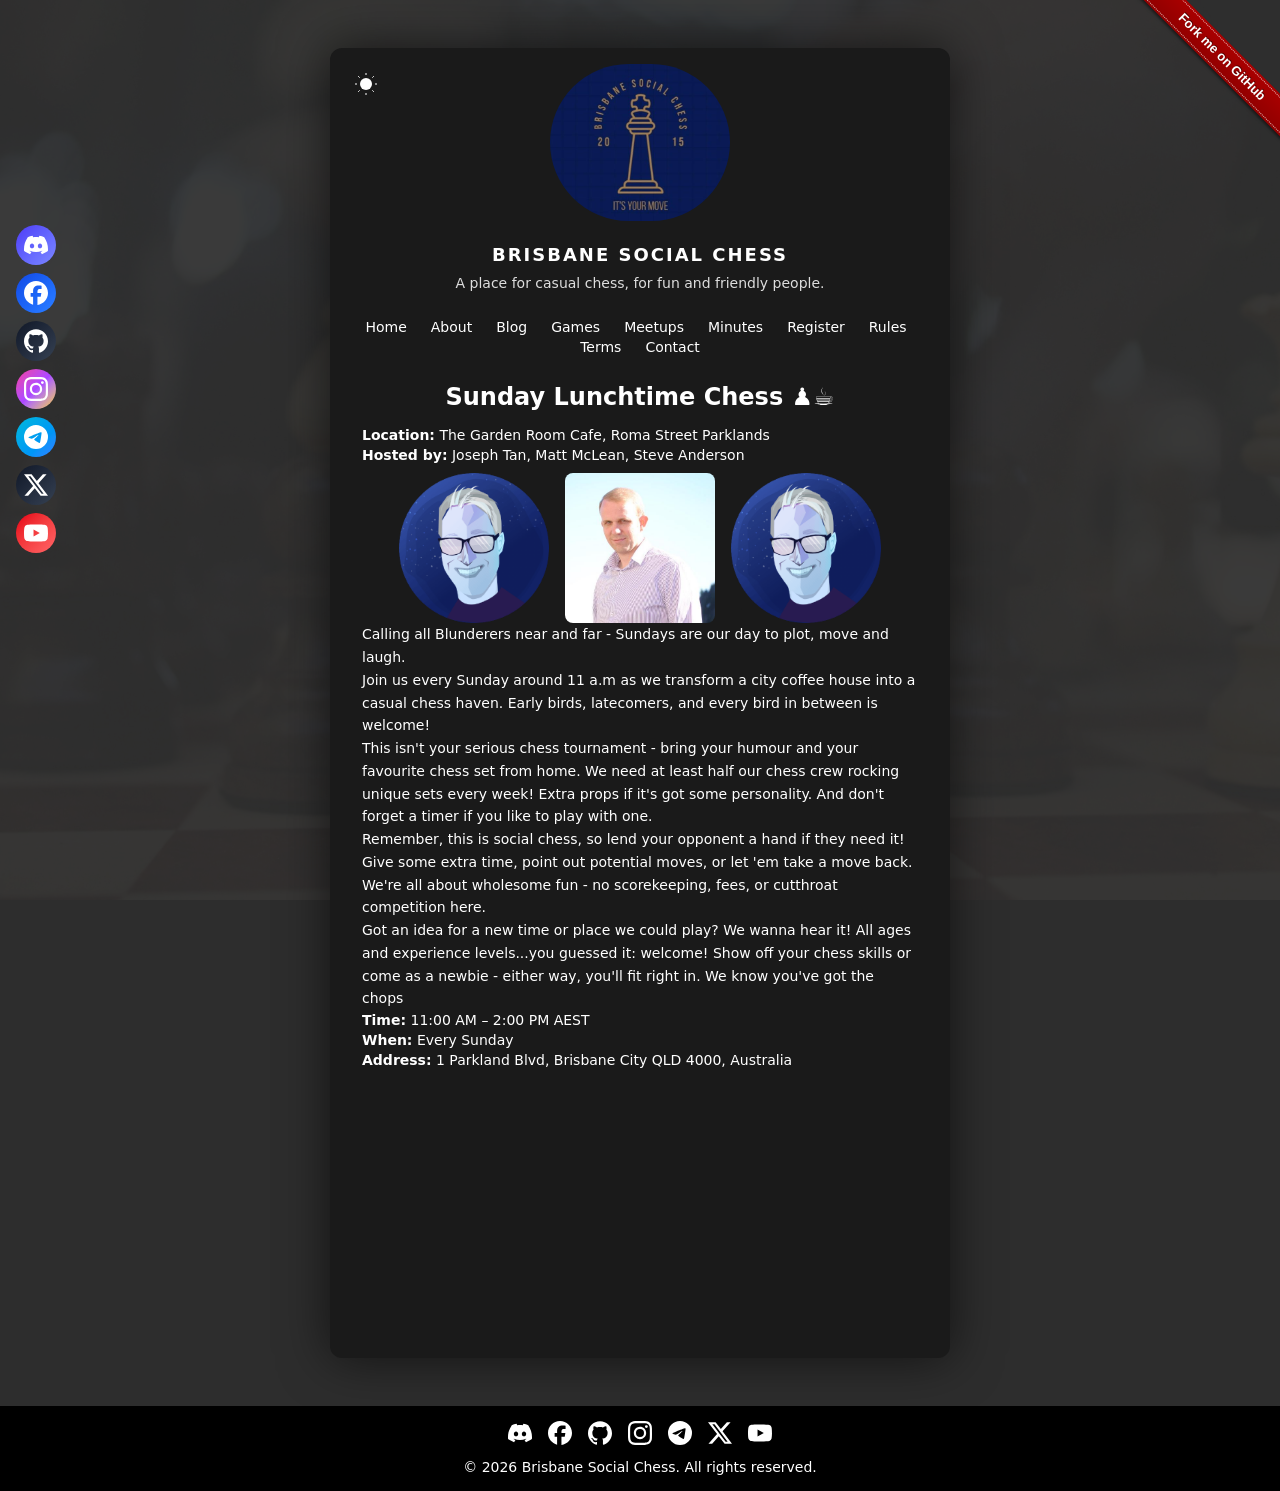
<file: meetup/sunday/index.html>
<!doctype html><html lang="en" dir="ltr"><head><meta charset="UTF-8"><title>| Brisbane Social Chess Club | Brisbane Social Chess Inc</title><meta name="viewport" content="width=device-width,initial-scale=1"><meta name="description" content="Brisbane's only social chess club"><link rel="stylesheet" href="https://fonts.googleapis.com/css2?family=Montserrat:wght@400;500;700&display=swap"><link rel="stylesheet" href="/assets/styles/bundle.css"><link rel="icon" href="/assets/images/favicon.png"><link rel="apple-touch-icon" href="/assets/images/apple-touch-icon.png"><meta name="generator" content="Eleventy v3.1.2"></head><body class="flex flex-col min-h-screen font-montserrat text-[var(--text-color)] bg-[var(--bg-color)] bg-[url('/assets/images/background.jpg')] bg-cover bg-center bg-fixed theme-bg-blend"><a class="github-fork-ribbon right-top" href="https://github.com/brisbanesocialchess/brisbanesocialchess.github.io" data-ribbon="Fork me on GitHub" title="Fork me on GitHub">Fork me on GitHub</a><div class="flex-grow min-h-[calc(100vh-85px)] bg-[var(--bg-overlay)] flex justify-center p-12 max-md:p-4"><main class="relative max-w-[620px] w-[calc(100%-1rem)] bg-[var(--card-bg)] p-4 rounded-xl shadow-[0_0_50px_rgba(0,0,0,0.6)] flex flex-col gap-6"><button class="theme-toggle absolute top-4 left-4 cursor-pointer" id="theme-toggle" title="Toggle light, dark or random theme" aria-label="Toggle theme"><svg class="sun-and-moon" aria-hidden="true" width="24" height="24" viewBox="0 0 24 24"><mask class="moon" id="moon-mask"><rect x="0" y="0" width="100%" height="100%" fill="white"/><circle cx="24" cy="10" r="6" fill="black"/></mask><circle class="sun" cx="12" cy="12" r="6" mask="url(#moon-mask)" fill="currentColor"/><g class="sun-beams" stroke="currentColor"><line x1="12" y1="1" x2="12" y2="3"/><line x1="12" y1="21" x2="12" y2="23"/><line x1="4.22" y1="4.22" x2="5.64" y2="5.64"/><line x1="18.36" y1="18.36" x2="19.78" y2="19.78"/><line x1="1" y1="12" x2="3" y2="12"/><line x1="21" y1="12" x2="23" y2="12"/><line x1="4.22" y1="19.78" x2="5.64" y2="18.36"/><line x1="18.36" y1="5.64" x2="19.78" y2="4.22"/></g></svg></button><div class="text-center"><a href="/"><img src="/assets/images/logo.jpg" alt="Brisbane Social Chess Logo" class="w-45 mx-auto rounded-full"></a><h1 class="hidden md:block text-lg mt-5 uppercase tracking-[2px] font-bold">Brisbane Social Chess</h1><p class="text-sm opacity-85 mt-5 md:mt-1">A place for casual chess, for fun and friendly people.</p></div><nav><div class="flex items-center md:hidden"><button id="menu-toggle" type="button" aria-expanded="false" class="cursor-pointer"><svg class="w-8 h-8" fill="none" stroke="currentColor" stroke-width="2" viewBox="0 0 24 24" xmlns="http://www.w3.org/2000/svg"><path stroke-linecap="round" stroke-linejoin="round" d="M4 6h16M4 12h16M4 18h16"></path></svg></button> <span class="flex-1 text-center text-md font-bold">Brisbane Social Chess</span></div><div id="menu" class="flex-wrap hidden flex-col items-center justify-center space-y-2 mt-4 text-center text-sm md:flex md:flex-row md:space-y-0 md:space-x-2 md:mt-0"><a href="/" class="block w-full py-2 rounded hover:bg-white/10 md:inline-block md:w-auto md:py-0 md:p-2">Home </a><a href="/about/" class="block w-full py-2 rounded hover:bg-white/10 md:inline-block md:w-auto md:py-0 md:p-2">About </a><a href="/blog/" class="block w-full py-2 rounded hover:bg-white/10 md:inline-block md:w-auto md:py-0 md:p-2">Blog </a><a href="/games/" class="block w-full py-2 rounded hover:bg-white/10 md:inline-block md:w-auto md:py-0 md:p-2">Games </a><a href="/meetup/" class="block w-full py-2 rounded hover:bg-white/10 md:inline-block md:w-auto md:py-0 md:p-2">Meetups </a><a href="/minutes/" class="block w-full py-2 rounded hover:bg-white/10 md:inline-block md:w-auto md:py-0 md:p-2">Minutes </a><a href="/register/" class="block w-full py-2 rounded hover:bg-white/10 md:inline-block md:w-auto md:py-0 md:p-2">Register </a><a href="/rules/" class="block w-full py-2 rounded hover:bg-white/10 md:inline-block md:w-auto md:py-0 md:p-2">Rules </a><a href="/terms/" class="block w-full py-2 rounded hover:bg-white/10 md:inline-block md:w-auto md:py-0 md:p-2">Terms </a><a href="/contact/" class="block w-full py-2 rounded hover:bg-white/10 md:inline-block md:w-auto md:py-0 md:p-2">Contact</a></div></nav><section class="px-4 max-w-3xl"><h2 class="text-center text-xl md:text-2xl font-semibold mb-3">Sunday Lunchtime Chess ♟️☕</h2><p class="text-sm"><strong>Location:</strong> The Garden Room Cafe, Roma Street Parklands</p><p class="text-sm"><strong>Hosted by:</strong> Joseph Tan, Matt McLean, Steve Anderson</p><div class="flex justify-center gap-4 flex-wrap mt-2"><img src="/assets/avatars/octoman.png" alt="Joseph Tan" class="max-w-[150px] rounded-lg"> <img src="/assets/avatars/matt.jpeg" alt="Matt McLean" class="max-w-[150px] rounded-lg"> <img src="/assets/avatars/octoman.png" alt="Steve Anderson" class="max-w-[150px] rounded-lg"></div><p class="text-sm leading-relaxed">Calling all Blunderers near and far - Sundays are our day to plot, move and laugh.<br>Join us every Sunday around 11 a.m as we transform a city coffee house into a casual chess haven. Early birds, latecomers, and every bird in between is welcome!<br>This isn't your serious chess tournament - bring your humour and your favourite chess set from home. We need at least half our chess crew rocking unique sets every week! Extra props if it's got some personality. And don't forget a timer if you like to play with one.<br>Remember, this is social chess, so lend your opponent a hand if they need it! Give some extra time, point out potential moves, or let 'em take a move back. We're all about wholesome fun - no scorekeeping, fees, or cutthroat competition here.<br>Got an idea for a new time or place we could play? We wanna hear it! All ages and experience levels...you guessed it: welcome! Show off your chess skills or come as a newbie - either way, you'll fit right in. We know you've got the chops</p><p class="text-sm"><strong>Time:</strong> 11:00 AM – 2:00 PM AEST</p><p class="text-sm"><strong>When:</strong> Every Sunday</p><p class="text-sm"><strong>Address:</strong> 1 Parkland Blvd, Brisbane City QLD 4000, Australia</p><div class="mt-4"><iframe src="https://maps.google.com/maps?q=1%20Parkland%20Blvd%2C%20Brisbane%20City%20QLD%204000%2C%20Australia&amp;output=embed" class="w-full h-64 rounded-lg border-0" allowfullscreen loading="lazy"></iframe></div></section></main></div><div class="fixed bottom-0 left-0 w-full md:w-auto md:top-1/2 md:-translate-y-1/2 md:left-4 flex md:flex-col gap-2"><a href="https://discord.gg/Tv9VHEb8PN" target="_blank" rel="noopener noreferrer" class="flex-1 md:flex-none bg-gradient-to-br from-indigo-600 to-indigo-400 rounded-full p-2 flex items-center justify-center"><img src="/assets/images/discord.svg" alt="Discord" class="w-6 h-6"> </a><a href="https://www.facebook.com/BrisbaneSocialChess" target="_blank" rel="noopener noreferrer" class="flex-1 md:flex-none bg-gradient-to-br from-blue-700 to-blue-500 rounded-full p-2 flex items-center justify-center"><img src="/assets/images/facebook.svg" alt="Facebook" class="w-6 h-6"> </a><a href="https://github.com/brisbanesocialchess" target="_blank" rel="noopener noreferrer" class="flex-1 md:flex-none bg-gradient-to-br from-gray-900 to-gray-700 rounded-full p-2 flex items-center justify-center"><img src="/assets/images/github.svg" alt="GitHub" class="w-6 h-6"> </a><a href="https://instagram.com/brisbanesocialchess" target="_blank" rel="noopener noreferrer" class="flex-1 md:flex-none bg-gradient-to-br from-pink-500 via-purple-500 to-yellow-400 rounded-full p-2 flex items-center justify-center"><img src="/assets/images/instagram.svg" alt="Instagram" class="w-6 h-6"> </a><a href="https://t.me/brisbanesocialchess" target="_blank" rel="noopener noreferrer" class="flex-1 md:flex-none bg-gradient-to-br from-cyan-500 to-blue-500 rounded-full p-2 flex items-center justify-center"><img src="/assets/images/telegram.svg" alt="Telegram" class="w-6 h-6"> </a><a href="https://x.com/BrisbaneChess" target="_blank" rel="noopener noreferrer" class="flex-1 md:flex-none bg-gradient-to-br from-gray-900 to-gray-700 rounded-full p-2 flex items-center justify-center"><img src="/assets/images/x.svg" alt="X" class="w-6 h-6"> </a><a href="https://www.youtube.com/@brisbanesocialchess" target="_blank" rel="noopener noreferrer" class="flex-1 md:flex-none bg-gradient-to-br from-red-600 to-red-400 rounded-full p-2 flex items-center justify-center"><img src="/assets/images/youtube.svg" alt="YouTube" class="w-6 h-6"></a></div><footer class="h-[85px] text-center p-8 pb-20 md:pb-8 text-sm flex flex-col items-center justify-center gap-3"><div class="hidden md:flex space-x-4"><a href="https://discord.gg/Tv9VHEb8PN" target="_blank" rel="noopener noreferrer" class="hover:opacity-80 transition"><img src="/assets/images/discord.svg" alt="Discord" class="w-6 h-6"> </a><a href="https://www.facebook.com/BrisbaneSocialChess" target="_blank" rel="noopener noreferrer" class="hover:opacity-80 transition"><img src="/assets/images/facebook.svg" alt="Facebook" class="w-6 h-6"> </a><a href="https://github.com/brisbanesocialchess" target="_blank" rel="noopener noreferrer" class="hover:opacity-80 transition"><img src="/assets/images/github.svg" alt="GitHub" class="w-6 h-6"> </a><a href="https://instagram.com/brisbanesocialchess" target="_blank" rel="noopener noreferrer" class="hover:opacity-80 transition"><img src="/assets/images/instagram.svg" alt="Instagram" class="w-6 h-6"> </a><a href="https://t.me/brisbanesocialchess" target="_blank" rel="noopener noreferrer" class="hover:opacity-80 transition"><img src="/assets/images/telegram.svg" alt="Telegram" class="w-6 h-6"> </a><a href="https://x.com/BrisbaneChess" target="_blank" rel="noopener noreferrer" class="hover:opacity-80 transition"><img src="/assets/images/x.svg" alt="X" class="w-6 h-6"> </a><a href="https://www.youtube.com/@brisbanesocialchess" target="_blank" rel="noopener noreferrer" class="hover:opacity-80 transition"><img src="/assets/images/youtube.svg" alt="YouTube" class="w-6 h-6"></a></div><p class="footer-copyright">&copy; <span id="year"></span> Brisbane Social Chess. All rights reserved.</p></footer><script type="text/javascript" src="/assets/scripts/bundle.js"></script></body></html>
</file>
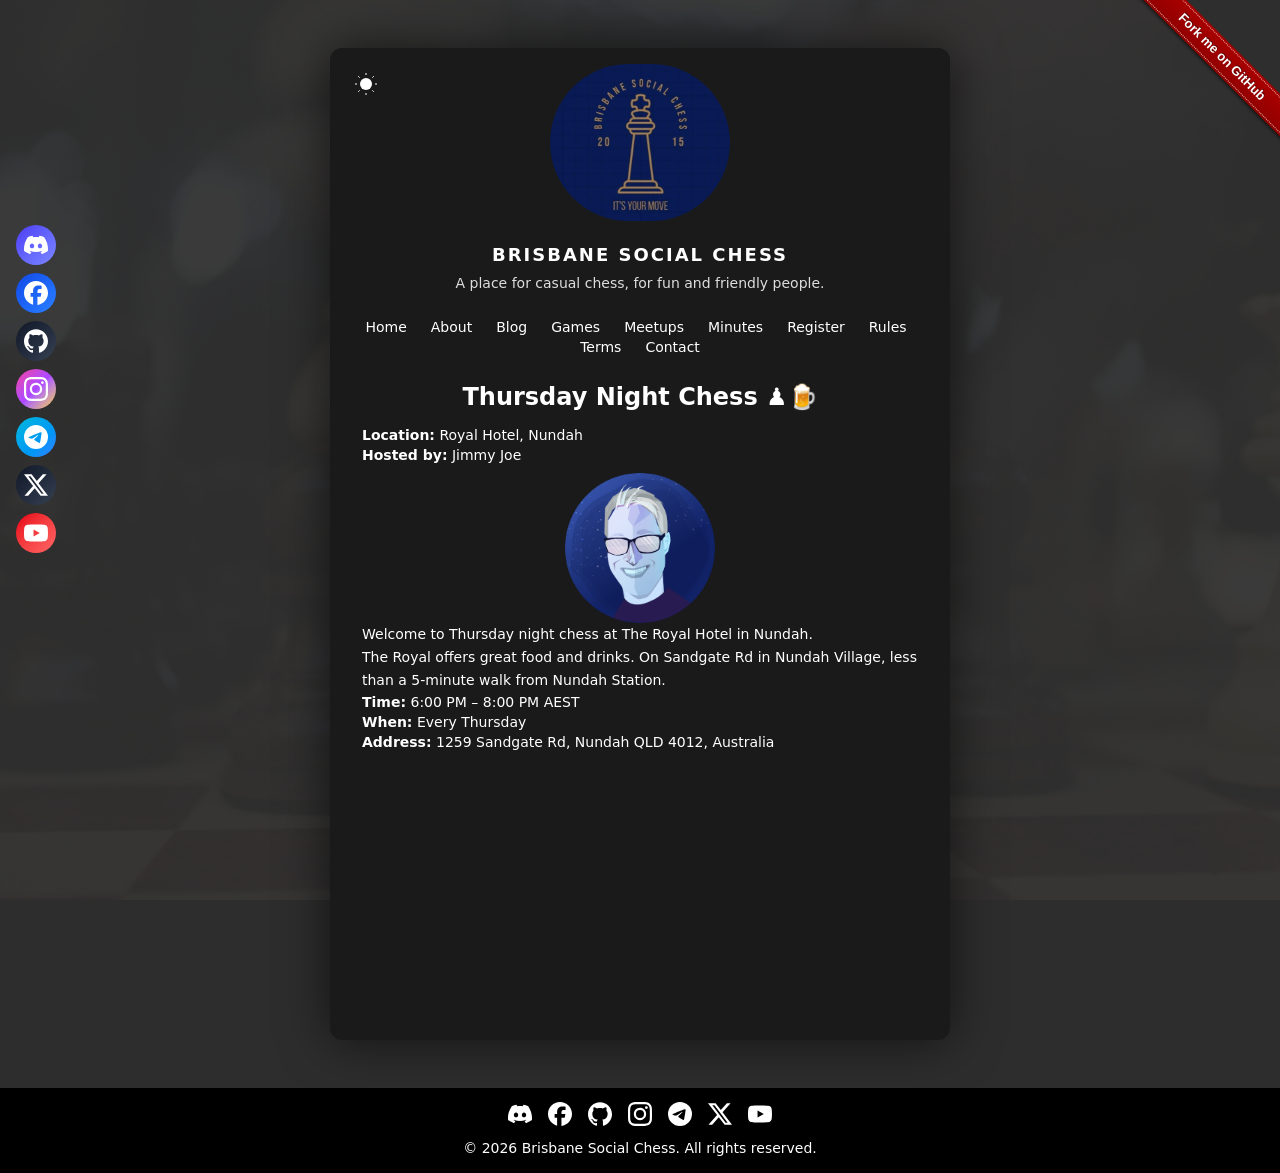
<file: meetup/thursday/index.html>
<!doctype html><html lang="en" dir="ltr"><head><meta charset="UTF-8"><title>| Brisbane Social Chess Club | Brisbane Social Chess Inc</title><meta name="viewport" content="width=device-width,initial-scale=1"><meta name="description" content="Brisbane's only social chess club"><link rel="stylesheet" href="https://fonts.googleapis.com/css2?family=Montserrat:wght@400;500;700&display=swap"><link rel="stylesheet" href="/assets/styles/bundle.css"><link rel="icon" href="/assets/images/favicon.png"><link rel="apple-touch-icon" href="/assets/images/apple-touch-icon.png"><meta name="generator" content="Eleventy v3.1.2"></head><body class="flex flex-col min-h-screen font-montserrat text-[var(--text-color)] bg-[var(--bg-color)] bg-[url('/assets/images/background.jpg')] bg-cover bg-center bg-fixed theme-bg-blend"><a class="github-fork-ribbon right-top" href="https://github.com/brisbanesocialchess/brisbanesocialchess.github.io" data-ribbon="Fork me on GitHub" title="Fork me on GitHub">Fork me on GitHub</a><div class="flex-grow min-h-[calc(100vh-85px)] bg-[var(--bg-overlay)] flex justify-center p-12 max-md:p-4"><main class="relative max-w-[620px] w-[calc(100%-1rem)] bg-[var(--card-bg)] p-4 rounded-xl shadow-[0_0_50px_rgba(0,0,0,0.6)] flex flex-col gap-6"><button class="theme-toggle absolute top-4 left-4 cursor-pointer" id="theme-toggle" title="Toggle light, dark or random theme" aria-label="Toggle theme"><svg class="sun-and-moon" aria-hidden="true" width="24" height="24" viewBox="0 0 24 24"><mask class="moon" id="moon-mask"><rect x="0" y="0" width="100%" height="100%" fill="white"/><circle cx="24" cy="10" r="6" fill="black"/></mask><circle class="sun" cx="12" cy="12" r="6" mask="url(#moon-mask)" fill="currentColor"/><g class="sun-beams" stroke="currentColor"><line x1="12" y1="1" x2="12" y2="3"/><line x1="12" y1="21" x2="12" y2="23"/><line x1="4.22" y1="4.22" x2="5.64" y2="5.64"/><line x1="18.36" y1="18.36" x2="19.78" y2="19.78"/><line x1="1" y1="12" x2="3" y2="12"/><line x1="21" y1="12" x2="23" y2="12"/><line x1="4.22" y1="19.78" x2="5.64" y2="18.36"/><line x1="18.36" y1="5.64" x2="19.78" y2="4.22"/></g></svg></button><div class="text-center"><a href="/"><img src="/assets/images/logo.jpg" alt="Brisbane Social Chess Logo" class="w-45 mx-auto rounded-full"></a><h1 class="hidden md:block text-lg mt-5 uppercase tracking-[2px] font-bold">Brisbane Social Chess</h1><p class="text-sm opacity-85 mt-5 md:mt-1">A place for casual chess, for fun and friendly people.</p></div><nav><div class="flex items-center md:hidden"><button id="menu-toggle" type="button" aria-expanded="false" class="cursor-pointer"><svg class="w-8 h-8" fill="none" stroke="currentColor" stroke-width="2" viewBox="0 0 24 24" xmlns="http://www.w3.org/2000/svg"><path stroke-linecap="round" stroke-linejoin="round" d="M4 6h16M4 12h16M4 18h16"></path></svg></button> <span class="flex-1 text-center text-md font-bold">Brisbane Social Chess</span></div><div id="menu" class="flex-wrap hidden flex-col items-center justify-center space-y-2 mt-4 text-center text-sm md:flex md:flex-row md:space-y-0 md:space-x-2 md:mt-0"><a href="/" class="block w-full py-2 rounded hover:bg-white/10 md:inline-block md:w-auto md:py-0 md:p-2">Home </a><a href="/about/" class="block w-full py-2 rounded hover:bg-white/10 md:inline-block md:w-auto md:py-0 md:p-2">About </a><a href="/blog/" class="block w-full py-2 rounded hover:bg-white/10 md:inline-block md:w-auto md:py-0 md:p-2">Blog </a><a href="/games/" class="block w-full py-2 rounded hover:bg-white/10 md:inline-block md:w-auto md:py-0 md:p-2">Games </a><a href="/meetup/" class="block w-full py-2 rounded hover:bg-white/10 md:inline-block md:w-auto md:py-0 md:p-2">Meetups </a><a href="/minutes/" class="block w-full py-2 rounded hover:bg-white/10 md:inline-block md:w-auto md:py-0 md:p-2">Minutes </a><a href="/register/" class="block w-full py-2 rounded hover:bg-white/10 md:inline-block md:w-auto md:py-0 md:p-2">Register </a><a href="/rules/" class="block w-full py-2 rounded hover:bg-white/10 md:inline-block md:w-auto md:py-0 md:p-2">Rules </a><a href="/terms/" class="block w-full py-2 rounded hover:bg-white/10 md:inline-block md:w-auto md:py-0 md:p-2">Terms </a><a href="/contact/" class="block w-full py-2 rounded hover:bg-white/10 md:inline-block md:w-auto md:py-0 md:p-2">Contact</a></div></nav><section class="px-4 max-w-3xl"><h2 class="text-center text-xl md:text-2xl font-semibold mb-3">Thursday Night Chess ♟️🍺</h2><p class="text-sm"><strong>Location:</strong> Royal Hotel, Nundah</p><p class="text-sm"><strong>Hosted by:</strong> Jimmy Joe</p><div class="flex justify-center gap-4 flex-wrap mt-2"><img src="/assets/avatars/octoman.png" alt="Jimmy Joe" class="max-w-[150px] rounded-lg"></div><p class="text-sm leading-relaxed">Welcome to Thursday night chess at The Royal Hotel in Nundah.<br>The Royal offers great food and drinks. On Sandgate Rd in Nundah Village, less than a 5-minute walk from Nundah Station.</p><p class="text-sm"><strong>Time:</strong> 6:00 PM – 8:00 PM AEST</p><p class="text-sm"><strong>When:</strong> Every Thursday</p><p class="text-sm"><strong>Address:</strong> 1259 Sandgate Rd, Nundah QLD 4012, Australia</p><div class="mt-4"><iframe src="https://maps.google.com/maps?q=1259%20Sandgate%20Rd%2C%20Nundah%20QLD%204012%2C%20Australia&amp;output=embed" class="w-full h-64 rounded-lg border-0" allowfullscreen loading="lazy"></iframe></div></section></main></div><div class="fixed bottom-0 left-0 w-full md:w-auto md:top-1/2 md:-translate-y-1/2 md:left-4 flex md:flex-col gap-2"><a href="https://discord.gg/Tv9VHEb8PN" target="_blank" rel="noopener noreferrer" class="flex-1 md:flex-none bg-gradient-to-br from-indigo-600 to-indigo-400 rounded-full p-2 flex items-center justify-center"><img src="/assets/images/discord.svg" alt="Discord" class="w-6 h-6"> </a><a href="https://www.facebook.com/BrisbaneSocialChess" target="_blank" rel="noopener noreferrer" class="flex-1 md:flex-none bg-gradient-to-br from-blue-700 to-blue-500 rounded-full p-2 flex items-center justify-center"><img src="/assets/images/facebook.svg" alt="Facebook" class="w-6 h-6"> </a><a href="https://github.com/brisbanesocialchess" target="_blank" rel="noopener noreferrer" class="flex-1 md:flex-none bg-gradient-to-br from-gray-900 to-gray-700 rounded-full p-2 flex items-center justify-center"><img src="/assets/images/github.svg" alt="GitHub" class="w-6 h-6"> </a><a href="https://instagram.com/brisbanesocialchess" target="_blank" rel="noopener noreferrer" class="flex-1 md:flex-none bg-gradient-to-br from-pink-500 via-purple-500 to-yellow-400 rounded-full p-2 flex items-center justify-center"><img src="/assets/images/instagram.svg" alt="Instagram" class="w-6 h-6"> </a><a href="https://t.me/brisbanesocialchess" target="_blank" rel="noopener noreferrer" class="flex-1 md:flex-none bg-gradient-to-br from-cyan-500 to-blue-500 rounded-full p-2 flex items-center justify-center"><img src="/assets/images/telegram.svg" alt="Telegram" class="w-6 h-6"> </a><a href="https://x.com/BrisbaneChess" target="_blank" rel="noopener noreferrer" class="flex-1 md:flex-none bg-gradient-to-br from-gray-900 to-gray-700 rounded-full p-2 flex items-center justify-center"><img src="/assets/images/x.svg" alt="X" class="w-6 h-6"> </a><a href="https://www.youtube.com/@brisbanesocialchess" target="_blank" rel="noopener noreferrer" class="flex-1 md:flex-none bg-gradient-to-br from-red-600 to-red-400 rounded-full p-2 flex items-center justify-center"><img src="/assets/images/youtube.svg" alt="YouTube" class="w-6 h-6"></a></div><footer class="h-[85px] text-center p-8 pb-20 md:pb-8 text-sm flex flex-col items-center justify-center gap-3"><div class="hidden md:flex space-x-4"><a href="https://discord.gg/Tv9VHEb8PN" target="_blank" rel="noopener noreferrer" class="hover:opacity-80 transition"><img src="/assets/images/discord.svg" alt="Discord" class="w-6 h-6"> </a><a href="https://www.facebook.com/BrisbaneSocialChess" target="_blank" rel="noopener noreferrer" class="hover:opacity-80 transition"><img src="/assets/images/facebook.svg" alt="Facebook" class="w-6 h-6"> </a><a href="https://github.com/brisbanesocialchess" target="_blank" rel="noopener noreferrer" class="hover:opacity-80 transition"><img src="/assets/images/github.svg" alt="GitHub" class="w-6 h-6"> </a><a href="https://instagram.com/brisbanesocialchess" target="_blank" rel="noopener noreferrer" class="hover:opacity-80 transition"><img src="/assets/images/instagram.svg" alt="Instagram" class="w-6 h-6"> </a><a href="https://t.me/brisbanesocialchess" target="_blank" rel="noopener noreferrer" class="hover:opacity-80 transition"><img src="/assets/images/telegram.svg" alt="Telegram" class="w-6 h-6"> </a><a href="https://x.com/BrisbaneChess" target="_blank" rel="noopener noreferrer" class="hover:opacity-80 transition"><img src="/assets/images/x.svg" alt="X" class="w-6 h-6"> </a><a href="https://www.youtube.com/@brisbanesocialchess" target="_blank" rel="noopener noreferrer" class="hover:opacity-80 transition"><img src="/assets/images/youtube.svg" alt="YouTube" class="w-6 h-6"></a></div><p class="footer-copyright">&copy; <span id="year"></span> Brisbane Social Chess. All rights reserved.</p></footer><script type="text/javascript" src="/assets/scripts/bundle.js"></script></body></html>
</file>
<file: assets/styles/bundle.css>
@layer components;@layer properties{@supports (((-webkit-hyphens:none)) and (not (margin-trim:inline))) or ((-moz-orient:inline) and (not (color:rgb(from red r g b)))){*,:before,:after,::backdrop{--tw-rotate-x:initial;--tw-rotate-y:initial;--tw-rotate-z:initial;--tw-skew-x:initial;--tw-skew-y:initial;--tw-space-y-reverse:0;--tw-space-x-reverse:0;--tw-border-style:solid;--tw-gradient-position:initial;--tw-gradient-from:#0000;--tw-gradient-via:#0000;--tw-gradient-to:#0000;--tw-gradient-stops:initial;--tw-gradient-via-stops:initial;--tw-gradient-from-position:0%;--tw-gradient-via-position:50%;--tw-gradient-to-position:100%;--tw-leading:initial;--tw-font-weight:initial;--tw-tracking:initial;--tw-shadow:0 0 #0000;--tw-shadow-color:initial;--tw-shadow-alpha:100%;--tw-inset-shadow:0 0 #0000;--tw-inset-shadow-color:initial;--tw-inset-shadow-alpha:100%;--tw-ring-color:initial;--tw-ring-shadow:0 0 #0000;--tw-inset-ring-color:initial;--tw-inset-ring-shadow:0 0 #0000;--tw-ring-inset:initial;--tw-ring-offset-width:0px;--tw-ring-offset-color:#fff;--tw-ring-offset-shadow:0 0 #0000;--tw-blur:initial;--tw-brightness:initial;--tw-contrast:initial;--tw-grayscale:initial;--tw-hue-rotate:initial;--tw-invert:initial;--tw-opacity:initial;--tw-saturate:initial;--tw-sepia:initial;--tw-drop-shadow:initial;--tw-drop-shadow-color:initial;--tw-drop-shadow-alpha:100%;--tw-drop-shadow-size:initial;--tw-translate-x:0;--tw-translate-y:0;--tw-translate-z:0}}}@layer theme{:root,:host{--font-sans:ui-sans-serif, system-ui, sans-serif, "Apple Color Emoji", "Segoe UI Emoji", "Segoe UI Symbol", "Noto Color Emoji";--font-mono:ui-monospace, SFMono-Regular, Menlo, Monaco, Consolas, "Liberation Mono", "Courier New", monospace;--color-red-400:oklch(70.4% .191 22.216);--color-red-600:oklch(57.7% .245 27.325);--color-yellow-400:oklch(85.2% .199 91.936);--color-cyan-400:oklch(78.9% .154 211.53);--color-cyan-500:oklch(71.5% .143 215.221);--color-blue-300:oklch(80.9% .105 251.813);--color-blue-400:oklch(70.7% .165 254.624);--color-blue-500:oklch(62.3% .214 259.815);--color-blue-700:oklch(48.8% .243 264.376);--color-indigo-400:oklch(67.3% .182 276.935);--color-indigo-500:oklch(58.5% .233 277.117);--color-indigo-600:oklch(51.1% .262 276.966);--color-indigo-900:oklch(35.9% .144 278.697);--color-purple-500:oklch(62.7% .265 303.9);--color-pink-500:oklch(65.6% .241 354.308);--color-gray-300:oklch(87.2% .01 258.338);--color-gray-400:oklch(70.7% .022 261.325);--color-gray-500:oklch(55.1% .027 264.364);--color-gray-700:oklch(37.3% .034 259.733);--color-gray-900:oklch(21% .034 264.665);--color-black:#000;--color-white:#fff;--spacing:.25rem;--container-xs:20rem;--container-md:28rem;--container-lg:32rem;--container-3xl:48rem;--text-sm:.875rem;--text-sm--line-height:calc(1.25 / .875);--text-base:1rem;--text-base--line-height: 1.5 ;--text-lg:1.125rem;--text-lg--line-height:calc(1.75 / 1.125);--text-xl:1.25rem;--text-xl--line-height:calc(1.75 / 1.25);--text-2xl:1.5rem;--text-2xl--line-height:calc(2 / 1.5);--text-3xl:1.875rem;--text-3xl--line-height: 1.2 ;--font-weight-medium:500;--font-weight-semibold:600;--font-weight-bold:700;--leading-relaxed:1.625;--radius-md:.375rem;--radius-lg:.5rem;--radius-xl:.75rem;--default-transition-duration:.15s;--default-transition-timing-function:cubic-bezier(.4, 0, .2, 1);--default-font-family:var(--font-sans);--default-mono-font-family:var(--font-mono);--color-table-header:#091a52;--color-team-role-admin:red;--color-team-role-lead-developer:red;--color-team-role-core-developer:#57f287;--color-team-role-developer:cyan;--color-team-role-github-triage:#8fc5ba;--color-team-role-moderator:#f1c40f;--color-team-role-board:purple;--color-team-role-leader:#e74c3c;--color-team-role-coordinator:#1d4ed8;--color-team-role-co-organizers:blue;--color-team-role-event-organizers:lime;--color-team-role-assistant-organizers:#c35339;--team-role-shadow-rgb:255, 255, 255}}@layer base{*,:after,:before,::backdrop{box-sizing:border-box;border:0 solid;margin:0;padding:0}::file-selector-button{box-sizing:border-box;border:0 solid;margin:0;padding:0}html,:host{-webkit-text-size-adjust:100%;tab-size:4;line-height:1.5;font-family:var(--default-font-family,ui-sans-serif, system-ui, sans-serif, "Apple Color Emoji", "Segoe UI Emoji", "Segoe UI Symbol", "Noto Color Emoji");font-feature-settings:var(--default-font-feature-settings,normal);font-variation-settings:var(--default-font-variation-settings,normal);-webkit-tap-highlight-color:transparent}hr{height:0;color:inherit;border-top-width:1px}abbr:where([title]){-webkit-text-decoration:underline dotted;text-decoration:underline dotted}h1,h2,h3,h4,h5,h6{font-size:inherit;font-weight:inherit}a{color:inherit;-webkit-text-decoration:inherit;text-decoration:inherit}b,strong{font-weight:bolder}code,kbd,samp,pre{font-family:var(--default-mono-font-family,ui-monospace, SFMono-Regular, Menlo, Monaco, Consolas, "Liberation Mono", "Courier New", monospace);font-feature-settings:var(--default-mono-font-feature-settings,normal);font-variation-settings:var(--default-mono-font-variation-settings,normal);font-size:1em}small{font-size:80%}sub,sup{vertical-align:baseline;font-size:75%;line-height:0;position:relative}sub{bottom:-.25em}sup{top:-.5em}table{text-indent:0;border-color:inherit;border-collapse:collapse}:-moz-focusring{outline:auto}progress{vertical-align:baseline}summary{display:list-item}ol,ul,menu{list-style:none}img,svg,video,canvas,audio,iframe,embed,object{vertical-align:middle;display:block}img,video{max-width:100%;height:auto}button,input,select,optgroup,textarea{font:inherit;font-feature-settings:inherit;font-variation-settings:inherit;letter-spacing:inherit;color:inherit;opacity:1;background-color:#0000;border-radius:0}::file-selector-button{font:inherit;font-feature-settings:inherit;font-variation-settings:inherit;letter-spacing:inherit;color:inherit;opacity:1;background-color:#0000;border-radius:0}:where(select:is([multiple],[size])) optgroup{font-weight:bolder}:where(select:is([multiple],[size])) optgroup option{padding-inline-start:20px}::file-selector-button{margin-inline-end:4px}::placeholder{opacity:1}@supports (not ((-webkit-appearance:-apple-pay-button))) or (contain-intrinsic-size:1px){::placeholder{color:currentColor}@supports (color:color-mix(in lab,red,red)){::placeholder{color:color-mix(in oklab,currentcolor 50%,transparent)}}}textarea{resize:vertical}::-webkit-search-decoration{-webkit-appearance:none}::-webkit-date-and-time-value{min-height:1lh;text-align:inherit}::-webkit-datetime-edit{display:inline-flex}::-webkit-datetime-edit-fields-wrapper{padding:0}::-webkit-datetime-edit{padding-block:0}::-webkit-datetime-edit-year-field{padding-block:0}::-webkit-datetime-edit-month-field{padding-block:0}::-webkit-datetime-edit-day-field{padding-block:0}::-webkit-datetime-edit-hour-field{padding-block:0}::-webkit-datetime-edit-minute-field{padding-block:0}::-webkit-datetime-edit-second-field{padding-block:0}::-webkit-datetime-edit-millisecond-field{padding-block:0}::-webkit-datetime-edit-meridiem-field{padding-block:0}::-webkit-calendar-picker-indicator{line-height:1}:-moz-ui-invalid{box-shadow:none}button,input:where([type=button],[type=reset],[type=submit]){appearance:button}::file-selector-button{appearance:button}::-webkit-inner-spin-button{height:auto}::-webkit-outer-spin-button{height:auto}[hidden]:where(:not([hidden=until-found])){display:none!important}}@layer utilities{.invisible{visibility:hidden}.visible{visibility:visible}.absolute{position:absolute}.fixed{position:fixed}.relative{position:relative}.static{position:static}.start{inset-inline-start:var(--spacing)}.end{inset-inline-end:var(--spacing)}.top-4{top:calc(var(--spacing) * 4)}.bottom-0{bottom:calc(var(--spacing) * 0)}.left-0{left:calc(var(--spacing) * 0)}.left-4{left:calc(var(--spacing) * 4)}.container{width:100%}@media(min-width:40rem){.container{max-width:40rem}}@media(min-width:48rem){.container{max-width:48rem}}@media(min-width:64rem){.container{max-width:64rem}}@media(min-width:80rem){.container{max-width:80rem}}@media(min-width:96rem){.container{max-width:96rem}}.mx-auto{margin-inline:auto}.my-4{margin-block:calc(var(--spacing) * 4)}.my-6{margin-block:calc(var(--spacing) * 6)}.mt-1{margin-top:calc(var(--spacing) * 1)}.mt-2{margin-top:calc(var(--spacing) * 2)}.mt-4{margin-top:calc(var(--spacing) * 4)}.mt-5{margin-top:calc(var(--spacing) * 5)}.mt-6{margin-top:calc(var(--spacing) * 6)}.mt-8{margin-top:calc(var(--spacing) * 8)}.mb-1{margin-bottom:calc(var(--spacing) * 1)}.mb-2{margin-bottom:calc(var(--spacing) * 2)}.mb-3{margin-bottom:calc(var(--spacing) * 3)}.mb-4{margin-bottom:calc(var(--spacing) * 4)}.mb-6{margin-bottom:calc(var(--spacing) * 6)}.mb-8{margin-bottom:calc(var(--spacing) * 8)}.ml-5{margin-left:calc(var(--spacing) * 5)}.ml-6{margin-left:calc(var(--spacing) * 6)}.block{display:block}.contents{display:contents}.flex{display:flex}.grid{display:grid}.hidden{display:none}.inline{display:inline}.inline-flex{display:inline-flex}.table{display:table}.aspect-square{aspect-ratio:1}.h-4{height:calc(var(--spacing) * 4)}.h-6{height:calc(var(--spacing) * 6)}.h-8{height:calc(var(--spacing) * 8)}.h-64{height:calc(var(--spacing) * 64)}.h-\[85px\]{height:85px}.h-auto{height:auto}.h-full{height:100%}.min-h-\[120px\]{min-height:120px}.min-h-\[calc\(100vh-85px\)\]{min-height:calc(100vh - 85px)}.min-h-screen{min-height:100vh}.w-1\/2{width:50%}.w-1\/3{width:33.3333%}.w-4{width:calc(var(--spacing) * 4)}.w-6{width:calc(var(--spacing) * 6)}.w-8{width:calc(var(--spacing) * 8)}.w-20{width:calc(var(--spacing) * 20)}.w-32{width:calc(var(--spacing) * 32)}.w-40{width:calc(var(--spacing) * 40)}.w-45{width:calc(var(--spacing) * 45)}.w-\[calc\(100\%-1rem\)\]{width:calc(100% - 1rem)}.w-full{width:100%}.max-w-3xl{max-width:var(--container-3xl)}.max-w-\[150px\]{max-width:150px}.max-w-\[620px\]{max-width:620px}.max-w-lg{max-width:var(--container-lg)}.max-w-md{max-width:var(--container-md)}.max-w-xs{max-width:var(--container-xs)}.min-w-full{min-width:100%}.flex-1{flex:1}.flex-grow{flex-grow:1}.table-auto{table-layout:auto}.border-collapse{border-collapse:collapse}.transform{transform:var(--tw-rotate-x,) var(--tw-rotate-y,) var(--tw-rotate-z,) var(--tw-skew-x,) var(--tw-skew-y,)}.cursor-pointer{cursor:pointer}.list-inside{list-style-position:inside}.list-decimal{list-style-type:decimal}.list-disc{list-style-type:disc}.grid-cols-2{grid-template-columns:repeat(2,minmax(0,1fr))}.flex-col{flex-direction:column}.flex-wrap{flex-wrap:wrap}.items-center{align-items:center}.items-end{align-items:flex-end}.items-start{align-items:flex-start}.justify-center{justify-content:center}.gap-2{gap:calc(var(--spacing) * 2)}.gap-3{gap:calc(var(--spacing) * 3)}.gap-4{gap:calc(var(--spacing) * 4)}.gap-5{gap:calc(var(--spacing) * 5)}.gap-6{gap:calc(var(--spacing) * 6)}:where(.space-y-1>:not(:last-child)){--tw-space-y-reverse:0;margin-block-start:calc(calc(var(--spacing) * 1) * var(--tw-space-y-reverse));margin-block-end:calc(calc(var(--spacing) * 1) * calc(1 - var(--tw-space-y-reverse)))}:where(.space-y-2>:not(:last-child)){--tw-space-y-reverse:0;margin-block-start:calc(calc(var(--spacing) * 2) * var(--tw-space-y-reverse));margin-block-end:calc(calc(var(--spacing) * 2) * calc(1 - var(--tw-space-y-reverse)))}:where(.space-y-3>:not(:last-child)){--tw-space-y-reverse:0;margin-block-start:calc(calc(var(--spacing) * 3) * var(--tw-space-y-reverse));margin-block-end:calc(calc(var(--spacing) * 3) * calc(1 - var(--tw-space-y-reverse)))}:where(.space-y-4>:not(:last-child)){--tw-space-y-reverse:0;margin-block-start:calc(calc(var(--spacing) * 4) * var(--tw-space-y-reverse));margin-block-end:calc(calc(var(--spacing) * 4) * calc(1 - var(--tw-space-y-reverse)))}:where(.space-y-8>:not(:last-child)){--tw-space-y-reverse:0;margin-block-start:calc(calc(var(--spacing) * 8) * var(--tw-space-y-reverse));margin-block-end:calc(calc(var(--spacing) * 8) * calc(1 - var(--tw-space-y-reverse)))}:where(.space-x-4>:not(:last-child)){--tw-space-x-reverse:0;margin-inline-start:calc(calc(var(--spacing) * 4) * var(--tw-space-x-reverse));margin-inline-end:calc(calc(var(--spacing) * 4) * calc(1 - var(--tw-space-x-reverse)))}.overflow-x-auto{overflow-x:auto}.rounded{border-radius:.25rem}.rounded-full{border-radius:3.40282e38px}.rounded-lg{border-radius:var(--radius-lg)}.rounded-md{border-radius:var(--radius-md)}.rounded-xl{border-radius:var(--radius-xl)}.border{border-style:var(--tw-border-style);border-width:1px}.border-0{border-style:var(--tw-border-style);border-width:0}.border-t{border-top-style:var(--tw-border-style);border-top-width:1px}.border-gray-300{border-color:var(--color-gray-300)}.border-gray-400{border-color:var(--color-gray-400)}.border-gray-500{border-color:var(--color-gray-500)}.bg-\[var\(--bg-color\)\]{background-color:var(--bg-color)}.bg-\[var\(--bg-overlay\)\]{background-color:var(--bg-overlay)}.bg-\[var\(--card-bg\)\]{background-color:var(--card-bg)}.bg-black{background-color:var(--color-black)}.bg-indigo-900{background-color:var(--color-indigo-900)}.bg-table-header{background-color:var(--color-table-header)}.bg-white{background-color:var(--color-white)}.bg-white\/5{background-color:#ffffff0d}@supports (color:color-mix(in lab,red,red)){.bg-white\/5{background-color:color-mix(in oklab,var(--color-white) 5%,transparent)}}.bg-gradient-to-br{--tw-gradient-position:to bottom right in oklab;background-image:linear-gradient(var(--tw-gradient-stops))}.bg-\[url\(\'\/assets\/images\/background\.jpg\'\)\]{background-image:url(/assets/images/background.jpg)}.from-blue-700{--tw-gradient-from:var(--color-blue-700);--tw-gradient-stops:var(--tw-gradient-via-stops,var(--tw-gradient-position), var(--tw-gradient-from) var(--tw-gradient-from-position), var(--tw-gradient-to) var(--tw-gradient-to-position))}.from-cyan-500{--tw-gradient-from:var(--color-cyan-500);--tw-gradient-stops:var(--tw-gradient-via-stops,var(--tw-gradient-position), var(--tw-gradient-from) var(--tw-gradient-from-position), var(--tw-gradient-to) var(--tw-gradient-to-position))}.from-gray-900{--tw-gradient-from:var(--color-gray-900);--tw-gradient-stops:var(--tw-gradient-via-stops,var(--tw-gradient-position), var(--tw-gradient-from) var(--tw-gradient-from-position), var(--tw-gradient-to) var(--tw-gradient-to-position))}.from-indigo-600{--tw-gradient-from:var(--color-indigo-600);--tw-gradient-stops:var(--tw-gradient-via-stops,var(--tw-gradient-position), var(--tw-gradient-from) var(--tw-gradient-from-position), var(--tw-gradient-to) var(--tw-gradient-to-position))}.from-pink-500{--tw-gradient-from:var(--color-pink-500);--tw-gradient-stops:var(--tw-gradient-via-stops,var(--tw-gradient-position), var(--tw-gradient-from) var(--tw-gradient-from-position), var(--tw-gradient-to) var(--tw-gradient-to-position))}.from-red-600{--tw-gradient-from:var(--color-red-600);--tw-gradient-stops:var(--tw-gradient-via-stops,var(--tw-gradient-position), var(--tw-gradient-from) var(--tw-gradient-from-position), var(--tw-gradient-to) var(--tw-gradient-to-position))}.via-purple-500{--tw-gradient-via:var(--color-purple-500);--tw-gradient-via-stops:var(--tw-gradient-position), var(--tw-gradient-from) var(--tw-gradient-from-position), var(--tw-gradient-via) var(--tw-gradient-via-position), var(--tw-gradient-to) var(--tw-gradient-to-position);--tw-gradient-stops:var(--tw-gradient-via-stops)}.to-blue-500{--tw-gradient-to:var(--color-blue-500);--tw-gradient-stops:var(--tw-gradient-via-stops,var(--tw-gradient-position), var(--tw-gradient-from) var(--tw-gradient-from-position), var(--tw-gradient-to) var(--tw-gradient-to-position))}.to-gray-700{--tw-gradient-to:var(--color-gray-700);--tw-gradient-stops:var(--tw-gradient-via-stops,var(--tw-gradient-position), var(--tw-gradient-from) var(--tw-gradient-from-position), var(--tw-gradient-to) var(--tw-gradient-to-position))}.to-indigo-400{--tw-gradient-to:var(--color-indigo-400);--tw-gradient-stops:var(--tw-gradient-via-stops,var(--tw-gradient-position), var(--tw-gradient-from) var(--tw-gradient-from-position), var(--tw-gradient-to) var(--tw-gradient-to-position))}.to-red-400{--tw-gradient-to:var(--color-red-400);--tw-gradient-stops:var(--tw-gradient-via-stops,var(--tw-gradient-position), var(--tw-gradient-from) var(--tw-gradient-from-position), var(--tw-gradient-to) var(--tw-gradient-to-position))}.to-yellow-400{--tw-gradient-to:var(--color-yellow-400);--tw-gradient-stops:var(--tw-gradient-via-stops,var(--tw-gradient-position), var(--tw-gradient-from) var(--tw-gradient-from-position), var(--tw-gradient-to) var(--tw-gradient-to-position))}.bg-cover{background-size:cover}.bg-fixed{background-attachment:fixed}.bg-center{background-position:50%}.object-contain{object-fit:contain}.object-cover{object-fit:cover}.p-2{padding:calc(var(--spacing) * 2)}.p-4{padding:calc(var(--spacing) * 4)}.p-8{padding:calc(var(--spacing) * 8)}.p-12{padding:calc(var(--spacing) * 12)}.px-4{padding-inline:calc(var(--spacing) * 4)}.px-6{padding-inline:calc(var(--spacing) * 6)}.py-2{padding-block:calc(var(--spacing) * 2)}.py-3{padding-block:calc(var(--spacing) * 3)}.pb-20{padding-bottom:calc(var(--spacing) * 20)}.pl-4{padding-left:calc(var(--spacing) * 4)}.pl-6{padding-left:calc(var(--spacing) * 6)}.text-center{text-align:center}.text-left{text-align:left}.text-2xl{font-size:var(--text-2xl);line-height:var(--tw-leading,var(--text-2xl--line-height))}.text-base{font-size:var(--text-base);line-height:var(--tw-leading,var(--text-base--line-height))}.text-lg{font-size:var(--text-lg);line-height:var(--tw-leading,var(--text-lg--line-height))}.text-sm{font-size:var(--text-sm);line-height:var(--tw-leading,var(--text-sm--line-height))}.text-xl{font-size:var(--text-xl);line-height:var(--tw-leading,var(--text-xl--line-height))}.leading-relaxed{--tw-leading:var(--leading-relaxed);line-height:var(--leading-relaxed)}.font-bold{--tw-font-weight:var(--font-weight-bold);font-weight:var(--font-weight-bold)}.font-medium{--tw-font-weight:var(--font-weight-medium);font-weight:var(--font-weight-medium)}.font-semibold{--tw-font-weight:var(--font-weight-semibold);font-weight:var(--font-weight-semibold)}.tracking-\[2px\]{--tw-tracking:2px;letter-spacing:2px}.text-\[\#849eff\]{color:#849eff}.text-\[\#a09de1\]{color:#a09de1}.text-\[\#b7b4ed\]{color:#b7b4ed}.text-\[var\(--text-color\)\]{color:var(--text-color)}.text-black{color:var(--color-black)}.text-blue-400{color:var(--color-blue-400)}.text-team-role-admin{color:var(--color-team-role-admin)}.text-team-role-assistant-organizers{color:var(--color-team-role-assistant-organizers)}.text-team-role-board{color:var(--color-team-role-board)}.text-team-role-co-organizers{color:var(--color-team-role-co-organizers)}.text-team-role-coordinator{color:var(--color-team-role-coordinator)}.text-team-role-core-developer{color:var(--color-team-role-core-developer)}.text-team-role-developer{color:var(--color-team-role-developer)}.text-team-role-event-organizers{color:var(--color-team-role-event-organizers)}.text-team-role-github-triage{color:var(--color-team-role-github-triage)}.text-team-role-lead-developer{color:var(--color-team-role-lead-developer)}.text-team-role-leader{color:var(--color-team-role-leader)}.text-team-role-moderator{color:var(--color-team-role-moderator)}.text-white{color:var(--color-white)}.uppercase{text-transform:uppercase}.italic{font-style:italic}.underline{text-decoration-line:underline}.placeholder-gray-400::placeholder{color:var(--color-gray-400)}.accent-indigo-900{accent-color:var(--color-indigo-900)}.opacity-85{opacity:.85}.shadow{--tw-shadow:0 1px 3px 0 var(--tw-shadow-color,#0000001a), 0 1px 2px -1px var(--tw-shadow-color,#0000001a);box-shadow:var(--tw-inset-shadow),var(--tw-inset-ring-shadow),var(--tw-ring-offset-shadow),var(--tw-ring-shadow),var(--tw-shadow)}.shadow-\[0_0_50px_rgba\(0\,0\,0\,0\.6\)\]{--tw-shadow:0 0 50px var(--tw-shadow-color,#0009);box-shadow:var(--tw-inset-shadow),var(--tw-inset-ring-shadow),var(--tw-ring-offset-shadow),var(--tw-ring-shadow),var(--tw-shadow)}.shadow-lg{--tw-shadow:0 10px 15px -3px var(--tw-shadow-color,#0000001a), 0 4px 6px -4px var(--tw-shadow-color,#0000001a);box-shadow:var(--tw-inset-shadow),var(--tw-inset-ring-shadow),var(--tw-ring-offset-shadow),var(--tw-ring-shadow),var(--tw-shadow)}.shadow-md{--tw-shadow:0 4px 6px -1px var(--tw-shadow-color,#0000001a), 0 2px 4px -2px var(--tw-shadow-color,#0000001a);box-shadow:var(--tw-inset-shadow),var(--tw-inset-ring-shadow),var(--tw-ring-offset-shadow),var(--tw-ring-shadow),var(--tw-shadow)}.filter{filter:var(--tw-blur,) var(--tw-brightness,) var(--tw-contrast,) var(--tw-grayscale,) var(--tw-hue-rotate,) var(--tw-invert,) var(--tw-saturate,) var(--tw-sepia,) var(--tw-drop-shadow,)}.transition{transition-property:color,background-color,border-color,outline-color,text-decoration-color,fill,stroke,--tw-gradient-from,--tw-gradient-via,--tw-gradient-to,opacity,box-shadow,transform,translate,scale,rotate,filter,-webkit-backdrop-filter,backdrop-filter,display,content-visibility,overlay,pointer-events;transition-timing-function:var(--tw-ease,var(--default-transition-timing-function));transition-duration:var(--tw-duration,var(--default-transition-duration))}.outline-none{--tw-outline-style:none;outline-style:none}@media(hover:hover){.hover\:bg-indigo-500:hover{background-color:var(--color-indigo-500)}.hover\:bg-white\/10:hover{background-color:#ffffff1a}@supports (color:color-mix(in lab,red,red)){.hover\:bg-white\/10:hover{background-color:color-mix(in oklab,var(--color-white) 10%,transparent)}}.hover\:text-\[\#849eff\]:hover{color:#849eff}.hover\:text-\[\#b7b4ed\]:hover{color:#b7b4ed}.hover\:text-blue-300:hover{color:var(--color-blue-300)}.hover\:text-blue-500:hover{color:var(--color-blue-500)}.hover\:underline:hover{text-decoration-line:underline}.hover\:opacity-80:hover{opacity:.8}.hover\:shadow-lg:hover{--tw-shadow:0 10px 15px -3px var(--tw-shadow-color,#0000001a), 0 4px 6px -4px var(--tw-shadow-color,#0000001a);box-shadow:var(--tw-inset-shadow),var(--tw-inset-ring-shadow),var(--tw-ring-offset-shadow),var(--tw-ring-shadow),var(--tw-shadow)}}.focus\:border-blue-400:focus{border-color:var(--color-blue-400)}.focus\:border-cyan-400:focus{border-color:var(--color-cyan-400)}.focus\:bg-white\/20:focus{background-color:#fff3}@supports (color:color-mix(in lab,red,red)){.focus\:bg-white\/20:focus{background-color:color-mix(in oklab,var(--color-white) 20%,transparent)}}.focus\:ring-2:focus{--tw-ring-shadow:var(--tw-ring-inset,) 0 0 0 calc(2px + var(--tw-ring-offset-width)) var(--tw-ring-color,currentcolor);box-shadow:var(--tw-inset-shadow),var(--tw-inset-ring-shadow),var(--tw-ring-offset-shadow),var(--tw-ring-shadow),var(--tw-shadow)}.focus\:ring-blue-400:focus{--tw-ring-color:var(--color-blue-400)}.focus\:ring-cyan-400:focus{--tw-ring-color:var(--color-cyan-400)}.focus\:outline-none:focus{--tw-outline-style:none;outline-style:none}@media not all and (min-width:48rem){.max-md\:p-4{padding:calc(var(--spacing) * 4)}}@media(min-width:40rem){.sm\:w-1\/2{width:50%}.sm\:w-1\/3{width:33.3333%}}@media(min-width:48rem){.md\:top-1\/2{top:50%}.md\:left-4{left:calc(var(--spacing) * 4)}.md\:mt-0{margin-top:calc(var(--spacing) * 0)}.md\:mt-1{margin-top:calc(var(--spacing) * 1)}.md\:block{display:block}.md\:flex{display:flex}.md\:hidden{display:none}.md\:inline-block{display:inline-block}.md\:w-1\/3{width:33.3333%}.md\:w-3\/4{width:75%}.md\:w-28{width:calc(var(--spacing) * 28)}.md\:w-40{width:calc(var(--spacing) * 40)}.md\:w-48{width:calc(var(--spacing) * 48)}.md\:w-60{width:calc(var(--spacing) * 60)}.md\:w-auto{width:auto}.md\:flex-none{flex:none}.md\:-translate-y-1\/2{--tw-translate-y: -50% ;translate:var(--tw-translate-x) var(--tw-translate-y)}.md\:flex-col{flex-direction:column}.md\:flex-row{flex-direction:row}.md\:items-end{align-items:flex-end}:where(.md\:space-y-0>:not(:last-child)){--tw-space-y-reverse:0;margin-block-start:calc(calc(var(--spacing) * 0) * var(--tw-space-y-reverse));margin-block-end:calc(calc(var(--spacing) * 0) * calc(1 - var(--tw-space-y-reverse)))}:where(.md\:space-x-2>:not(:last-child)){--tw-space-x-reverse:0;margin-inline-start:calc(calc(var(--spacing) * 2) * var(--tw-space-x-reverse));margin-inline-end:calc(calc(var(--spacing) * 2) * calc(1 - var(--tw-space-x-reverse)))}.md\:p-2{padding:calc(var(--spacing) * 2)}.md\:py-0{padding-block:calc(var(--spacing) * 0)}.md\:pb-8{padding-bottom:calc(var(--spacing) * 8)}.md\:text-2xl{font-size:var(--text-2xl);line-height:var(--tw-leading,var(--text-2xl--line-height))}.md\:text-3xl{font-size:var(--text-3xl);line-height:var(--tw-leading,var(--text-3xl--line-height))}.md\:text-lg{font-size:var(--text-lg);line-height:var(--tw-leading,var(--text-lg--line-height))}}@media(min-width:64rem){.lg\:w-\[120px\]{width:120px}.lg\:w-\[225px\]{width:225px}.lg\:w-\[300px\]{width:300px}.lg\:w-\[420px\]{width:420px}}}:root{--team-role-border:2px solid}@property --tw-rotate-x{syntax:"*";inherits:false}@property --tw-rotate-y{syntax:"*";inherits:false}@property --tw-rotate-z{syntax:"*";inherits:false}@property --tw-skew-x{syntax:"*";inherits:false}@property --tw-skew-y{syntax:"*";inherits:false}@property --tw-space-y-reverse{syntax:"*";inherits:false;initial-value:0}@property --tw-space-x-reverse{syntax:"*";inherits:false;initial-value:0}@property --tw-border-style{syntax:"*";inherits:false;initial-value:solid}@property --tw-gradient-position{syntax:"*";inherits:false}@property --tw-gradient-from{syntax:"<color>";inherits:false;initial-value:#0000}@property --tw-gradient-via{syntax:"<color>";inherits:false;initial-value:#0000}@property --tw-gradient-to{syntax:"<color>";inherits:false;initial-value:#0000}@property --tw-gradient-stops{syntax:"*";inherits:false}@property --tw-gradient-via-stops{syntax:"*";inherits:false}@property --tw-gradient-from-position{syntax:"<length-percentage>";inherits:false;initial-value:0%}@property --tw-gradient-via-position{syntax:"<length-percentage>";inherits:false;initial-value:50%}@property --tw-gradient-to-position{syntax:"<length-percentage>";inherits:false;initial-value:100%}@property --tw-leading{syntax:"*";inherits:false}@property --tw-font-weight{syntax:"*";inherits:false}@property --tw-tracking{syntax:"*";inherits:false}@property --tw-shadow{syntax:"*";inherits:false;initial-value:0 0 #0000}@property --tw-shadow-color{syntax:"*";inherits:false}@property --tw-shadow-alpha{syntax:"<percentage>";inherits:false;initial-value:100%}@property --tw-inset-shadow{syntax:"*";inherits:false;initial-value:0 0 #0000}@property --tw-inset-shadow-color{syntax:"*";inherits:false}@property --tw-inset-shadow-alpha{syntax:"<percentage>";inherits:false;initial-value:100%}@property --tw-ring-color{syntax:"*";inherits:false}@property --tw-ring-shadow{syntax:"*";inherits:false;initial-value:0 0 #0000}@property --tw-inset-ring-color{syntax:"*";inherits:false}@property --tw-inset-ring-shadow{syntax:"*";inherits:false;initial-value:0 0 #0000}@property --tw-ring-inset{syntax:"*";inherits:false}@property --tw-ring-offset-width{syntax:"<length>";inherits:false;initial-value:0}@property --tw-ring-offset-color{syntax:"*";inherits:false;initial-value:#fff}@property --tw-ring-offset-shadow{syntax:"*";inherits:false;initial-value:0 0 #0000}@property --tw-blur{syntax:"*";inherits:false}@property --tw-brightness{syntax:"*";inherits:false}@property --tw-contrast{syntax:"*";inherits:false}@property --tw-grayscale{syntax:"*";inherits:false}@property --tw-hue-rotate{syntax:"*";inherits:false}@property --tw-invert{syntax:"*";inherits:false}@property --tw-opacity{syntax:"*";inherits:false}@property --tw-saturate{syntax:"*";inherits:false}@property --tw-sepia{syntax:"*";inherits:false}@property --tw-drop-shadow{syntax:"*";inherits:false}@property --tw-drop-shadow-color{syntax:"*";inherits:false}@property --tw-drop-shadow-alpha{syntax:"<percentage>";inherits:false;initial-value:100%}@property --tw-drop-shadow-size{syntax:"*";inherits:false}@property --tw-translate-x{syntax:"*";inherits:false;initial-value:0}@property --tw-translate-y{syntax:"*";inherits:false;initial-value:0}@property --tw-translate-z{syntax:"*";inherits:false;initial-value:0}
.github-fork-ribbon{width:12.1em;height:12.1em;position:absolute;overflow:hidden;top:0;right:0;z-index:9999;pointer-events:none;font-size:13px;text-decoration:none;text-indent:-999999px}.github-fork-ribbon.fixed{position:fixed}.github-fork-ribbon:hover,.github-fork-ribbon:active{background-color:#0000}.github-fork-ribbon:before,.github-fork-ribbon:after{position:absolute;display:block;width:15.38em;height:1.54em;top:3.23em;right:-3.23em;-webkit-box-sizing:content-box;-moz-box-sizing:content-box;box-sizing:content-box;-webkit-transform:rotate(45deg);-moz-transform:rotate(45deg);-ms-transform:rotate(45deg);-o-transform:rotate(45deg);transform:rotate(45deg)}.github-fork-ribbon:before{content:"";padding:.38em 0;background-color:#a00;background-image:-webkit-gradient(linear,left top,left bottom,from(rgba(0,0,0,0)),to(rgba(0,0,0,.15)));background-image:-webkit-linear-gradient(top,rgba(0,0,0,0),rgba(0,0,0,.15));background-image:-moz-linear-gradient(top,rgba(0,0,0,0),rgba(0,0,0,.15));background-image:-ms-linear-gradient(top,rgba(0,0,0,0),rgba(0,0,0,.15));background-image:-o-linear-gradient(top,rgba(0,0,0,0),rgba(0,0,0,.15));background-image:linear-gradient(to bottom,#0000,#00000026);-webkit-box-shadow:0 .15em .23em 0 rgba(0,0,0,.5);-moz-box-shadow:0 .15em .23em 0 rgba(0,0,0,.5);box-shadow:0 .15em .23em #00000080;pointer-events:auto}.github-fork-ribbon:after{content:attr(data-ribbon);color:#fff;font:700 1em Helvetica Neue,Helvetica,Arial,sans-serif;line-height:1.54em;text-decoration:none;text-shadow:0 -.08em rgba(0,0,0,.5);text-align:center;text-indent:0;padding:.15em 0;margin:.15em 0;border-width:.08em 0;border-style:dotted;border-color:#fff;border-color:#ffffffb3}.github-fork-ribbon.left-top,.github-fork-ribbon.left-bottom{right:auto;left:0}.github-fork-ribbon.left-bottom,.github-fork-ribbon.right-bottom{top:auto;bottom:0}.github-fork-ribbon.left-top:before,.github-fork-ribbon.left-top:after,.github-fork-ribbon.left-bottom:before,.github-fork-ribbon.left-bottom:after{right:auto;left:-3.23em}.github-fork-ribbon.left-bottom:before,.github-fork-ribbon.left-bottom:after,.github-fork-ribbon.right-bottom:before,.github-fork-ribbon.right-bottom:after{top:auto;bottom:3.23em}.github-fork-ribbon.left-top:before,.github-fork-ribbon.left-top:after,.github-fork-ribbon.right-bottom:before,.github-fork-ribbon.right-bottom:after{-webkit-transform:rotate(-45deg);-moz-transform:rotate(-45deg);-ms-transform:rotate(-45deg);-o-transform:rotate(-45deg);transform:rotate(-45deg)}
:root{--toggle-icon-color: #ffffff;--toggle-icon-hover: #ffd700;--bg-color: #000000;--bg-overlay: rgba(48, 48, 48, .95);--text-color: #ffffff;--reverse-text-color: #111111;--card-bg: rgba(26, 26, 26, 1);--team-role-shadow-rgb: 255, 255, 255}[data-theme=light]{--toggle-icon-color: #111111;--toggle-icon-hover: #ff8c00;--bg-color: #ffffff;--bg-overlay: rgba(255, 255, 255, .65);--text-color: #111111;--reverse-text-color: #ffffff;--card-bg: rgba(255, 255, 255, .85);--team-role-shadow-rgb: 0, 0, 0;--footer-copyright-color: var(--reverse-text-color)}[data-theme=random]{--toggle-icon-color: var(--text-color);--toggle-icon-hover: var(--bg-color);--bg-color: #000000;--bg-overlay: rgba(0, 0, 0, .65);--text-color: #ffffff;--reverse-text-color: #ffffff;--card-bg: rgba(255, 255, 255, .1);--team-role-shadow-rgb: 255, 255, 255;--footer-copyright-color: var(--text-color)}.theme-toggle{display:flex;align-items:center;justify-content:center;width:40px;height:40px;border-radius:9999px;transition:background-color .3s ease,color .3s ease}.theme-toggle svg{color:var(--toggle-icon-color);transition:color .3s ease}.theme-toggle:hover svg{color:var(--toggle-icon-hover)}.team-role-admin{--team-role-color: var(--color-team-role-admin)}.team-role-developer{--team-role-color: var(--color-team-role-developer)}.team-role-github-triage{--team-role-color: var(--color-team-role-github-triage)}.team-role-moderator{--team-role-color: var(--color-team-role-moderator)}.team-role-board{--team-role-color: var(--color-team-role-board)}.team-role-leader{--team-role-color: var(--color-team-role-leader)}.team-role-coordinator{--team-role-color: var(--color-team-role-coordinator)}.team-role-co-organizers{--team-role-color: var(--color-team-role-co-organizers)}.team-role-lead-developer{--team-role-color: var(--color-team-role-lead-developer)}.team-role-core-developer{--team-role-color: var(--color-team-role-core-developer)}.team-role-event-organizers{--team-role-color: var(--color-team-role-event-organizers)}.team-role-assistant-organizers{--team-role-color: var(--color-team-role-assistant-organizers)}.team-role img{border:var(--team-role-border) var(--team-role-color);transition:filter .3s ease}.team-role:hover img{filter:drop-shadow(0 0 10px rgba(var(--team-role-shadow-rgb),.4)) drop-shadow(0 0 20px rgba(var(--team-role-shadow-rgb),.2))}.team-role span{color:var(--team-role-color)}.footer-copyright{color:var(--footer-copyright-color)}.theme-bg-blend,[data-theme=light] .theme-bg-blend{background-blend-mode:multiply}[data-theme=dark] .theme-bg-blend{background-blend-mode:normal}[data-theme=random] .theme-bg-blend{background-blend-mode:multiply}
</file>
